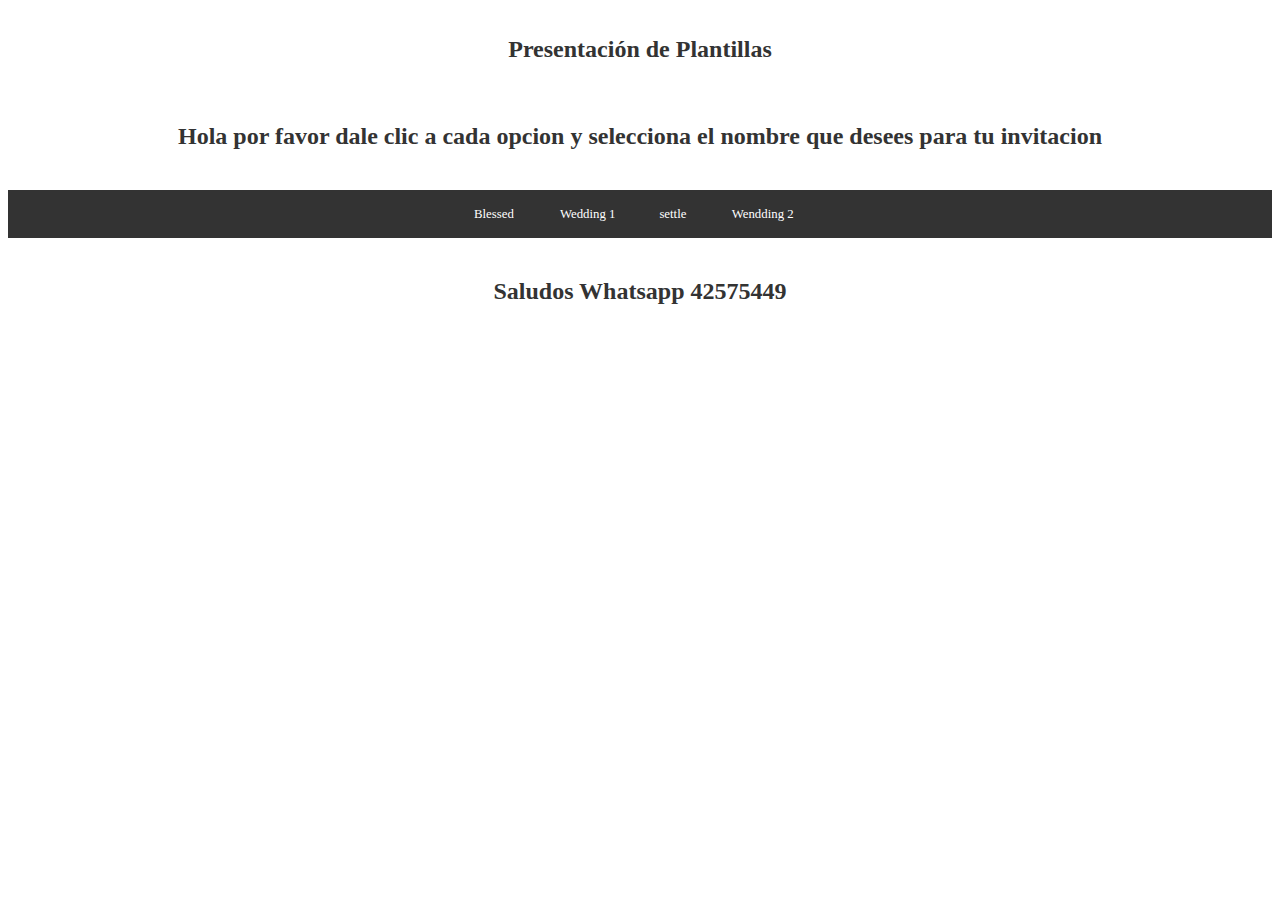
<file: index.html>
<!DOCTYPE html>
<html>
<head>
  <title>Presentación de Plantillas</title>
  <link rel="stylesheet" type="text/css" href="style.css">
</head>
<body>
  <h1 class="title">Presentación de Plantillas</h1>
  <h2 class="title">Hola por favor dale clic a cada opcion y selecciona el nombre que desees para tu invitacion</h2>
  
  <div class="menu">
    <ul>
      <li><a href="blessed/index.html">Blessed</a></li>
      <li><a href="free-wedding-website-template/index.html">Wedding 1</a></li>
      <li><a href="settle-html/index.html">settle</a></li>
      <li><a href="wedding/index.html">Wendding 2</a></li>
    </ul>
  </div>

  <h2 class="title">Saludos Whatsapp 42575449</h2>
</body>
</html>
</file>
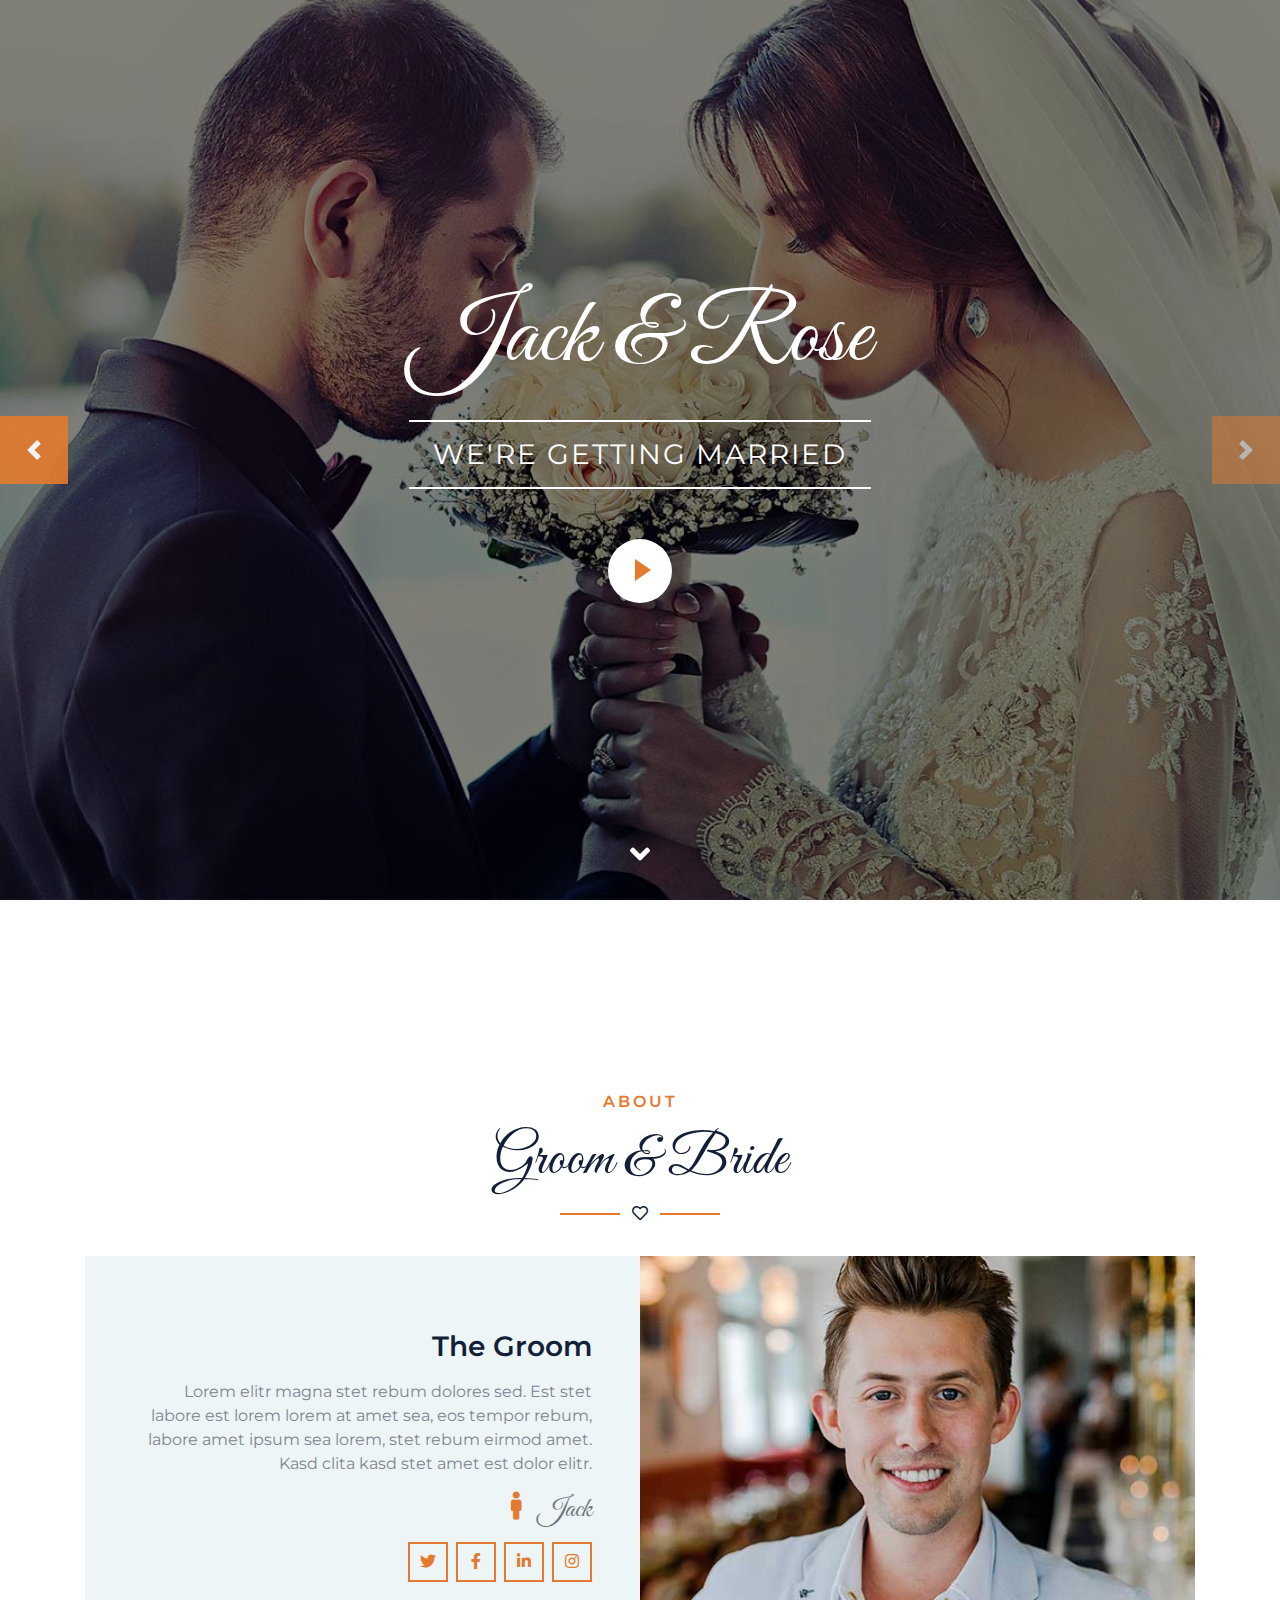
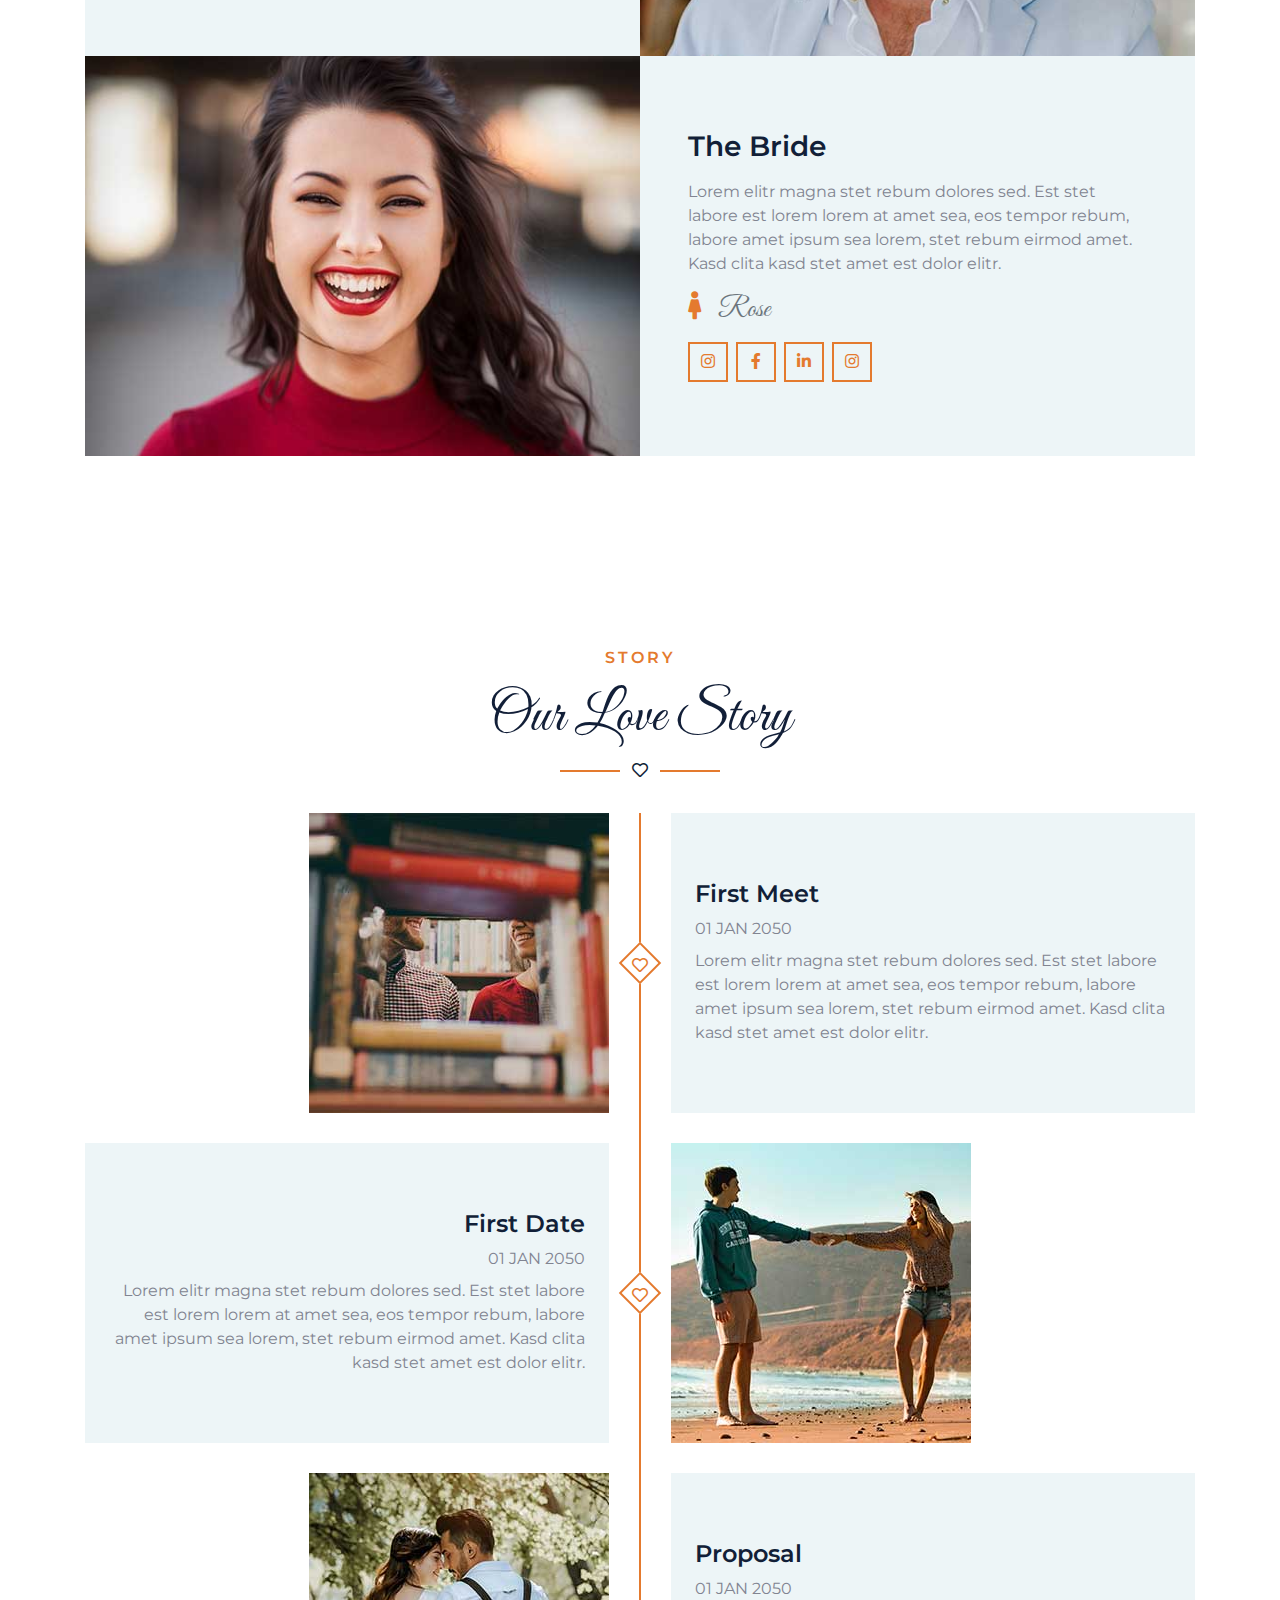
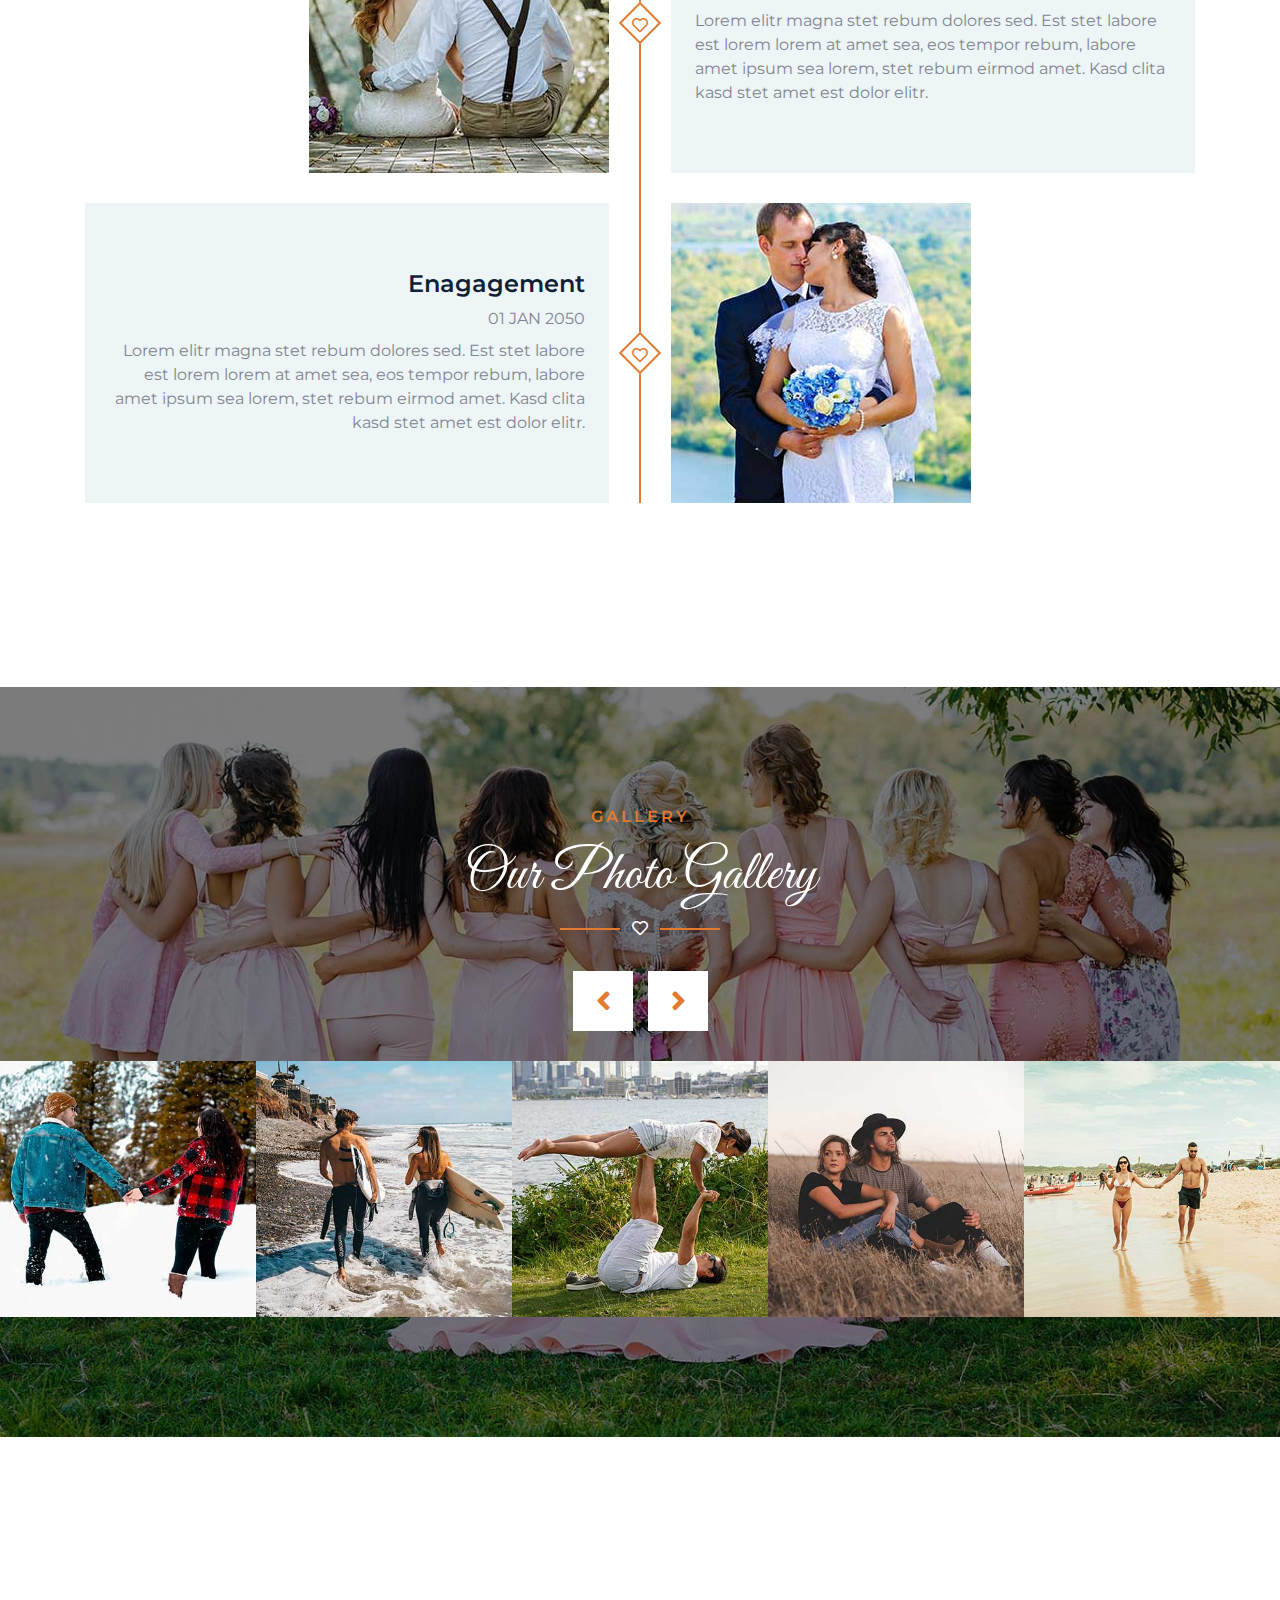
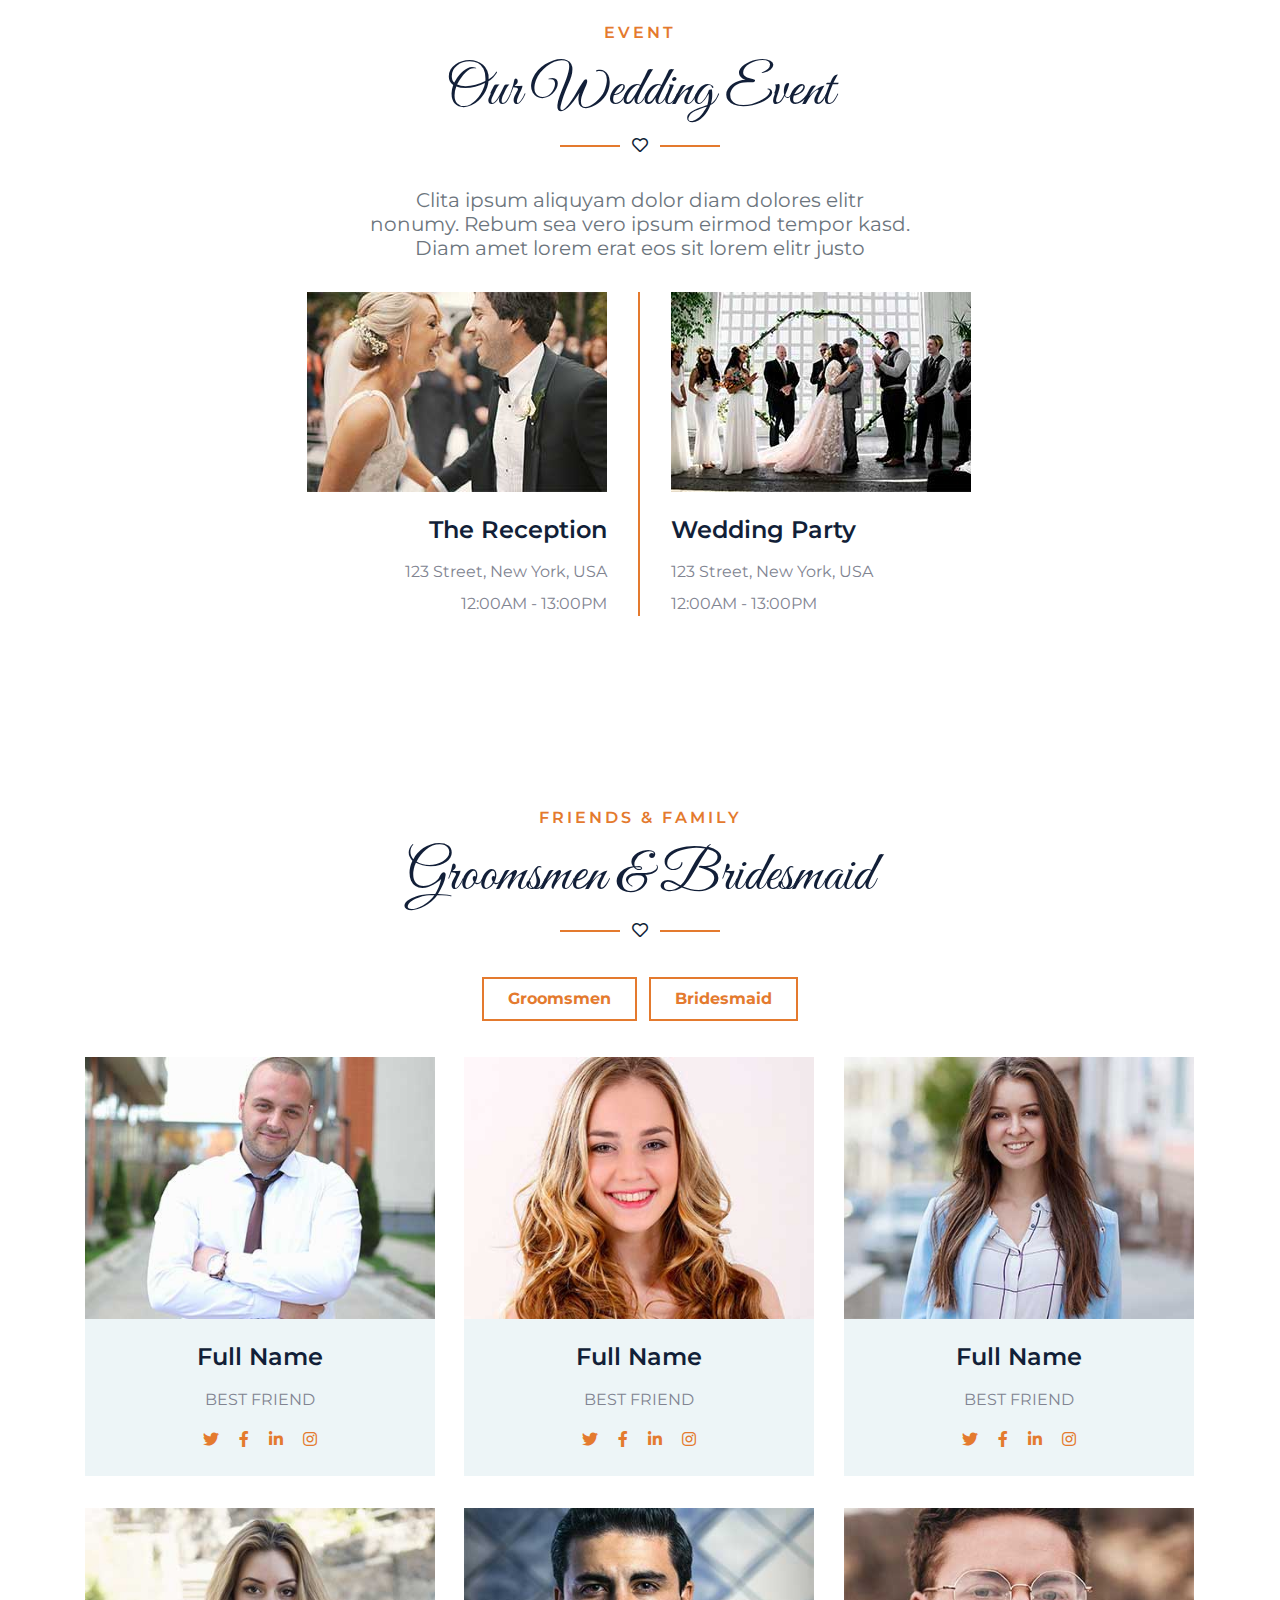
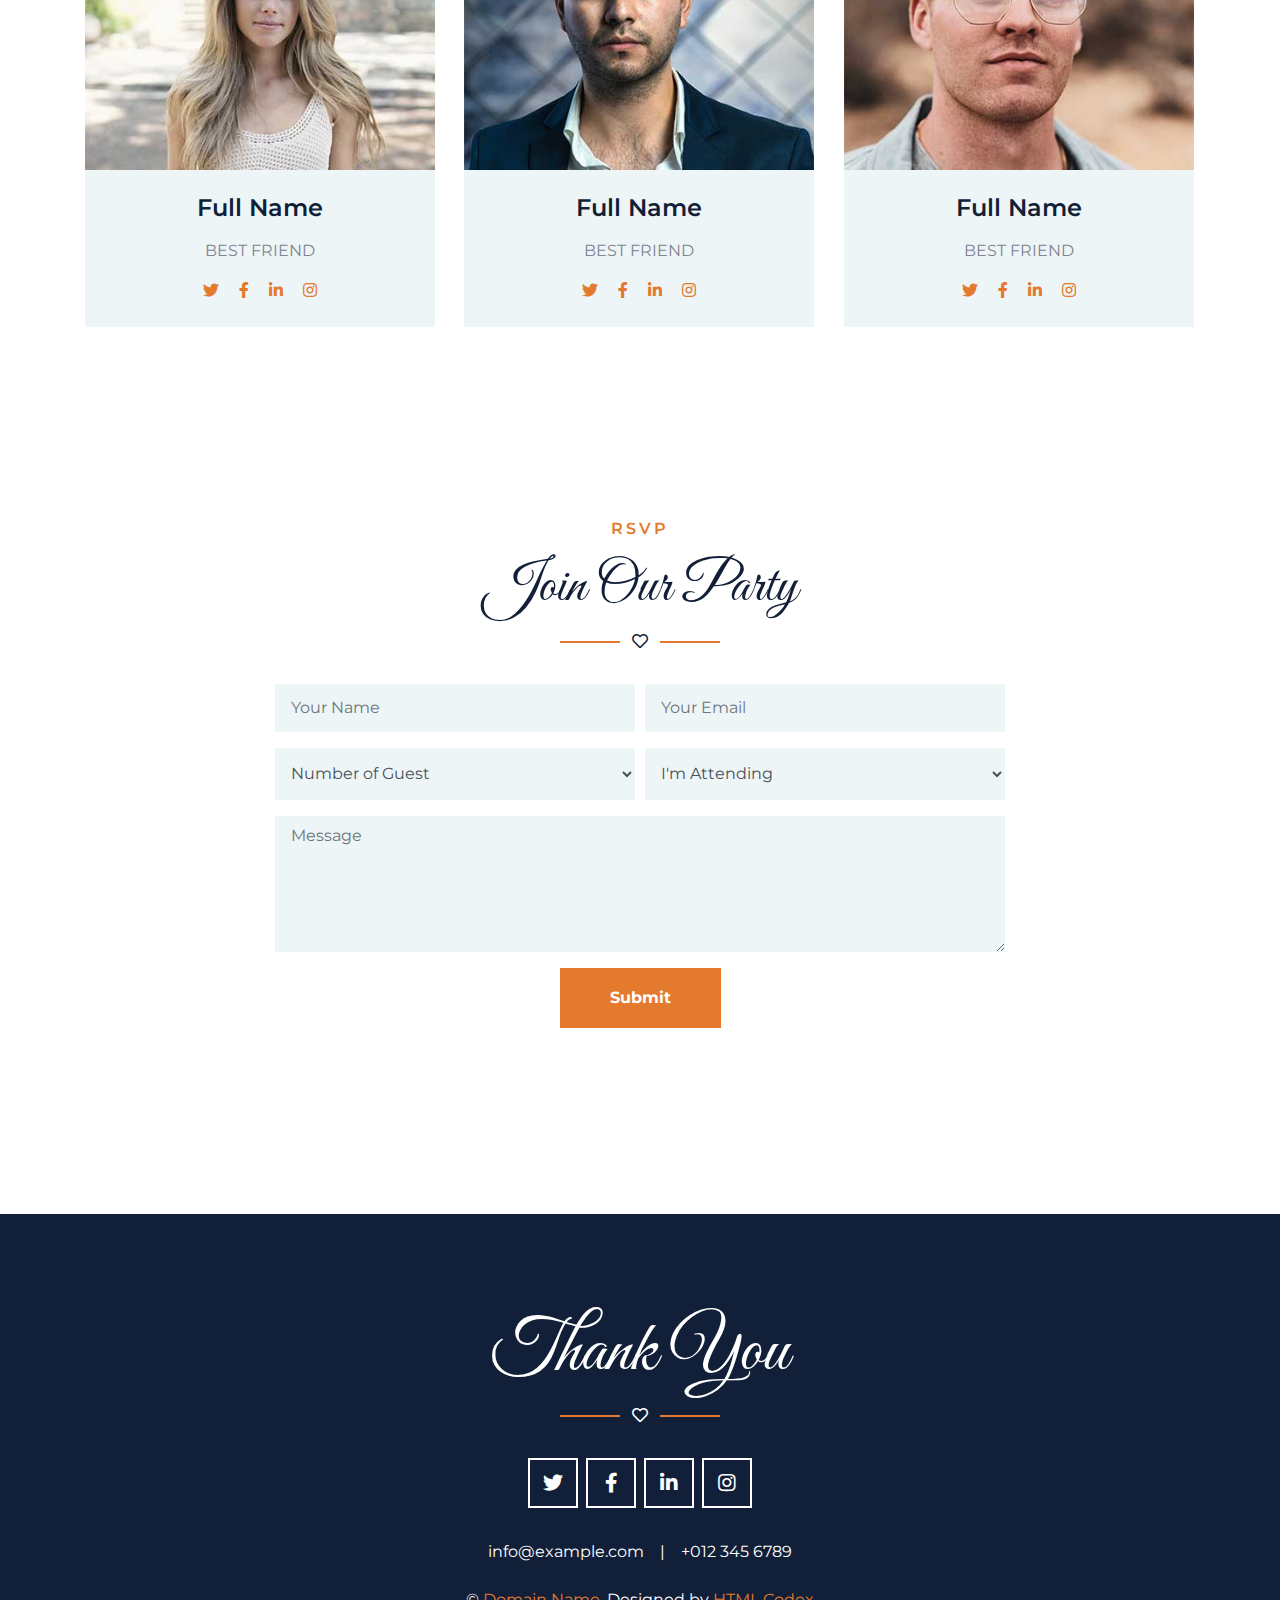
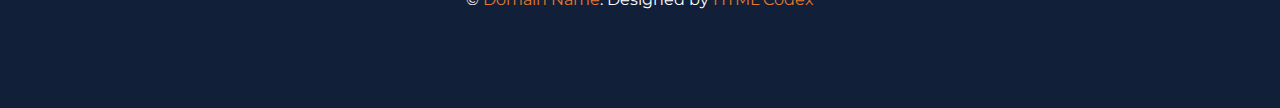
<file: free-wedding-website-template/index.html>
<!DOCTYPE html>
<html lang="en">

<head>
    <meta charset="utf-8">
    <title>Jack & Rose - Free Wedding Website Template</title>
    <meta content="width=device-width, initial-scale=1.0" name="viewport">
    <meta content="Free HTML Templates" name="keywords">
    <meta content="Free HTML Templates" name="description">

    <!-- Favicon -->
    <link href="img/favicon.ico" rel="icon">

    <!-- Google Web Fonts -->
    <link rel="preconnect" href="https://fonts.gstatic.com">
    <link href="https://fonts.googleapis.com/css2?family=Great+Vibes&family=Montserrat:wght@400;600&display=swap" rel="stylesheet"> 

    <!-- Font Awesome -->
    <link href="https://cdnjs.cloudflare.com/ajax/libs/font-awesome/5.10.0/css/all.min.css" rel="stylesheet">

    <!-- Libraries Stylesheet -->
    <link href="lib/owlcarousel/assets/owl.carousel.min.css" rel="stylesheet">
    <link href="lib/lightbox/css/lightbox.min.css" rel="stylesheet">

    <!-- Customized Bootstrap Stylesheet -->
    <link href="css/style.css" rel="stylesheet">
</head>

<body data-spy="scroll" data-target=".navbar" data-offset="51">
    <!-- Navbar Start -->
    <nav class="navbar fixed-top shadow-sm navbar-expand-lg bg-dark navbar-dark py-3 py-lg-0 px-lg-5">
        <a href="index.html" class="navbar-brand d-block d-lg-none">
            <h1 class="font-secondary text-white mb-n2">Jack <span class="text-primary">&</span> Rose</h1>
        </a>
        <button type="button" class="navbar-toggler" data-toggle="collapse" data-target="#navbarCollapse">
            <span class="navbar-toggler-icon"></span>
        </button>
        <div class="collapse navbar-collapse justify-content-between" id="navbarCollapse">
            <div class="navbar-nav ml-auto py-0">
                <a href="#home" class="nav-item nav-link active">Home</a>
                <a href="#about" class="nav-item nav-link">About</a>
                <a href="#story" class="nav-item nav-link">Story</a>
                <a href="#gallery" class="nav-item nav-link">Gallery</a>
            </div>
            <a href="index.html" class="navbar-brand mx-5 d-none d-lg-block">
                <h1 class="font-secondary text-white mb-n2">Jack <span class="text-primary">&</span> Rose</h1>
            </a>
            <div class="navbar-nav mr-auto py-0">
                <a href="#family" class="nav-item nav-link">Family</a>
                <a href="#event" class="nav-item nav-link">Event</a>
                <a href="#rsvp" class="nav-item nav-link">RSVP</a>
                <a href="#contact" class="nav-item nav-link">Contact</a>
            </div>
        </div>
    </nav>
    <!-- Navbar End -->


    <!-- Carousel Start -->
    <div class="container-fluid p-0 mb-5 pb-5" id="home">
        <div id="header-carousel" class="carousel slide carousel-fade" data-ride="carousel">
            <div class="carousel-inner">
                <div class="carousel-item position-relative active" style="height: 100vh; min-height: 400px;">
                    <img class="position-absolute w-100 h-100" src="img/carousel-1.jpg" style="object-fit: cover;">
                    <div class="carousel-caption d-flex flex-column align-items-center justify-content-center">
                        <div class="p-3" style="max-width: 900px;">
                            <h1 class="display-1 font-secondary text-white mt-n3 mb-md-4">Jack & Rose</h1>
                            <div class="d-inline-block border-top border-bottom border-light py-3 px-4">
                                <h3 class="text-uppercase font-weight-normal text-white m-0" style="letter-spacing: 2px;">We're getting married</h3>
                            </div>
                            <button type="button" class="btn-play mx-auto" data-toggle="modal"
                                data-src="https://www.youtube.com/embed/DWRcNpR6Kdc" data-target="#videoModal">
                                <span></span>
                            </button>
                        </div>
                    </div>
                </div>
                <div class="carousel-item position-relative" style="height: 100vh; min-height: 400px;">
                    <img class="position-absolute w-100 h-100" src="img/carousel-2.jpg" style="object-fit: cover;">
                    <div class="carousel-caption d-flex flex-column align-items-center justify-content-center">
                        <div class="p-3" style="max-width: 900px;">
                            <h1 class="display-1 font-secondary text-white mt-n3 mb-md-4">Jack & Rose</h1>
                            <div class="d-inline-block border-top border-bottom border-light py-3 px-4">
                                <h3 class="text-uppercase font-weight-normal text-white m-0" style="letter-spacing: 2px;">We're getting married</h3>
                            </div>
                            <button type="button" class="btn-play mx-auto" data-toggle="modal"
                                data-src="https://www.youtube.com/embed/DWRcNpR6Kdc" data-target="#videoModal">
                                <span></span>
                            </button>
                        </div>
                    </div>
                </div>
            </div>
            <a class="carousel-control-prev justify-content-start" href="#header-carousel" data-slide="prev">
                <div class="btn btn-primary px-0" style="width: 68px; height: 68px;">
                    <span class="carousel-control-prev-icon mt-3"></span>
                </div>
            </a>
            <a class="carousel-control-next justify-content-end" href="#header-carousel" data-slide="next">
                <div class="btn btn-primary px-0" style="width: 68px; height: 68px;">
                    <span class="carousel-control-next-icon mt-3"></span>
                </div>
            </a>
        </div>
    </div>
    <!-- Carousel End -->


    <!-- Video Modal Start -->
    <div class="modal fade" id="videoModal" tabindex="-1" role="dialog" aria-labelledby="exampleModalLabel" aria-hidden="true">
        <div class="modal-dialog" role="document">
            <div class="modal-content">
                <div class="modal-body">
                    <button type="button" class="close" data-dismiss="modal" aria-label="Close">
                        <span aria-hidden="true">&times;</span>
                    </button>        
                    <!-- 16:9 aspect ratio -->
                    <div class="embed-responsive embed-responsive-16by9">
                        <iframe class="embed-responsive-item" src="" id="video"  allowscriptaccess="always" allow="autoplay"></iframe>
                    </div>
                </div>
            </div>
        </div>
    </div>
    <!-- Video Modal End -->


    <!-- About Start -->
    <div class="container-fluid py-5" id="about">
        <div class="container py-5">
            <div class="section-title position-relative text-center">
                <h6 class="text-uppercase text-primary mb-3" style="letter-spacing: 3px;">About</h6>
                <h1 class="font-secondary display-4">Groom & Bride</h1>
                <i class="far fa-heart text-dark"></i>
            </div>
            <div class="row m-0 mb-4 mb-md-0 pb-2 pb-md-0">
                <div class="col-md-6 p-0 text-center text-md-right">
                    <div class="h-100 d-flex flex-column justify-content-center bg-secondary p-5">
                        <h3 class="mb-3">The Groom</h3>
                        <p>Lorem elitr magna stet rebum dolores sed. Est stet labore est lorem lorem at amet sea, eos tempor rebum, labore amet ipsum sea lorem, stet rebum eirmod amet. Kasd clita kasd stet amet est dolor elitr.</p>
                        <h3 class="font-secondary font-weight-normal text-muted mb-3"><i class="fa fa-male text-primary pr-3"></i>Jack</h3>
                        <div class="position-relative">
                            <a class="btn btn-outline-primary btn-square mr-1" href="#"><i class="fab fa-twitter"></i></a>
                            <a class="btn btn-outline-primary btn-square mr-1" href="#"><i class="fab fa-facebook-f"></i></a>
                            <a class="btn btn-outline-primary btn-square mr-1" href="#"><i class="fab fa-linkedin-in"></i></a>
                            <a class="btn btn-outline-primary btn-square" href="#"><i class="fab fa-instagram"></i></a>
                        </div>
                    </div>
                </div>
                <div class="col-md-6 p-0" style="min-height: 400px;">
                    <img class="position-absolute w-100 h-100" src="img/about-1.jpg" style="object-fit: cover;">
                </div>
            </div>
            <div class="row m-0">
                <div class="col-md-6 p-0" style="min-height: 400px;">
                    <img class="position-absolute w-100 h-100" src="img/about-2.jpg" style="object-fit: cover;">
                </div>
                <div class="col-md-6 p-0 text-center text-md-left">
                    <div class="h-100 d-flex flex-column justify-content-center bg-secondary p-5">
                        <h3 class="mb-3">The Bride</h3>
                        <p>Lorem elitr magna stet rebum dolores sed. Est stet labore est lorem lorem at amet sea, eos tempor rebum, labore amet ipsum sea lorem, stet rebum eirmod amet. Kasd clita kasd stet amet est dolor elitr.</p>
                        <h3 class="font-secondary font-weight-normal text-muted mb-3"><i class="fa fa-female text-primary pr-3"></i>Rose</h3>
                        <div class="position-relative">
                            <a class="btn btn-outline-primary btn-square mr-1" href="#"><i class="fab fa-instagram"></i></a>
                            <a class="btn btn-outline-primary btn-square mr-1" href="#"><i class="fab fa-facebook-f"></i></a>
                            <a class="btn btn-outline-primary btn-square mr-1" href="#"><i class="fab fa-linkedin-in"></i></a>
                            <a class="btn btn-outline-primary btn-square" href="#"><i class="fab fa-instagram"></i></a>
                        </div>
                    </div>
                </div>
            </div>
        </div>
    </div>
    <!-- About End -->


    <!-- Story Start -->
    <div class="container-fluid py-5" id="story">
        <div class="container pt-5 pb-3">
            <div class="section-title position-relative text-center">
                <h6 class="text-uppercase text-primary mb-3" style="letter-spacing: 3px;">Story</h6>
                <h1 class="font-secondary display-4">Our Love Story</h1>
                <i class="far fa-heart text-dark"></i>
            </div>
            <div class="container timeline position-relative p-0">
                <div class="row">
                    <div class="col-md-6 text-center text-md-right">
                        <img class="img-fluid mr-md-3" src="img/story-1.jpg" alt="">
                    </div>
                    <div class="col-md-6 text-center text-md-left">
                        <div class="h-100 d-flex flex-column justify-content-center bg-secondary p-4 ml-md-3">
                            <h4 class="mb-2">First Meet</h4>
                            <p class="text-uppercase mb-2">01 Jan 2050</p>
                            <p class="m-0">Lorem elitr magna stet rebum dolores sed. Est stet labore est lorem lorem at amet sea, eos tempor rebum, labore amet ipsum sea lorem, stet rebum eirmod amet. Kasd clita kasd stet amet est dolor elitr.</p>
                        </div>
                    </div>
                </div>
                <div class="row">
                    <div class="col-md-6 text-center text-md-right">
                        <div class="h-100 d-flex flex-column justify-content-center bg-secondary p-4 mr-md-3">
                            <h4 class="mb-2">First Date</h4>
                            <p class="text-uppercase mb-2">01 Jan 2050</p>
                            <p class="m-0">Lorem elitr magna stet rebum dolores sed. Est stet labore est lorem lorem at amet sea, eos tempor rebum, labore amet ipsum sea lorem, stet rebum eirmod amet. Kasd clita kasd stet amet est dolor elitr.</p>
                        </div>
                    </div>
                    <div class="col-md-6 text-center text-md-left">
                        <img class="img-fluid ml-md-3" src="img/story-2.jpg" alt="">
                    </div>
                </div>
                <div class="row">
                    <div class="col-md-6 text-center text-md-right">
                        <img class="img-fluid mr-md-3" src="img/story-3.jpg" alt="">
                    </div>
                    <div class="col-md-6 text-center text-md-left">
                        <div class="h-100 d-flex flex-column justify-content-center bg-secondary p-4 ml-md-3">
                            <h4 class="mb-2">Proposal</h4>
                            <p class="text-uppercase mb-2">01 Jan 2050</p>
                            <p class="m-0">Lorem elitr magna stet rebum dolores sed. Est stet labore est lorem lorem at amet sea, eos tempor rebum, labore amet ipsum sea lorem, stet rebum eirmod amet. Kasd clita kasd stet amet est dolor elitr.</p>
                        </div>
                    </div>
                </div>
                <div class="row">
                    <div class="col-md-6 text-center text-md-right">
                        <div class="h-100 d-flex flex-column justify-content-center bg-secondary p-4 mr-md-3">
                            <h4 class="mb-2">Enagagement</h4>
                            <p class="text-uppercase mb-2">01 Jan 2050</p>
                            <p class="m-0">Lorem elitr magna stet rebum dolores sed. Est stet labore est lorem lorem at amet sea, eos tempor rebum, labore amet ipsum sea lorem, stet rebum eirmod amet. Kasd clita kasd stet amet est dolor elitr.</p>
                        </div>
                    </div>
                    <div class="col-md-6 text-center text-md-left">
                        <img class="img-fluid ml-md-3" src="img/story-4.jpg" alt="">
                    </div>
                </div>
            </div>
        </div>
    </div>
    <!-- Story End -->


    <!-- Gallery Start -->
    <div class="container-fluid bg-gallery" id="gallery" style="padding: 120px 0; margin: 90px 0;">
        <div class="section-title position-relative text-center" style="margin-bottom: 120px;">
            <h6 class="text-uppercase text-primary mb-3" style="letter-spacing: 3px;">Gallery</h6>
            <h1 class="font-secondary display-4 text-white">Our Photo Gallery</h1>
            <i class="far fa-heart text-white"></i>
        </div>
        <div class="owl-carousel gallery-carousel">
            <div class="gallery-item">
                <img class="img-fluid w-100" src="img/gallery-1.jpg" alt="">
                <a href="img/gallery-1.jpg" data-lightbox="gallery">
                    <i class="fa fa-2x fa-plus text-white"></i>
                </a>
            </div>
            <div class="gallery-item">
                <img class="img-fluid w-100" src="img/gallery-2.jpg" alt="">
                <a href="img/gallery-2.jpg" data-lightbox="gallery">
                    <i class="fa fa-2x fa-plus text-white"></i>
                </a>
            </div>
            <div class="gallery-item">
                <img class="img-fluid w-100" src="img/gallery-3.jpg" alt="">
                <a href="img/gallery-3.jpg" data-lightbox="gallery">
                    <i class="fa fa-2x fa-plus text-white"></i>
                </a>
            </div>
            <div class="gallery-item">
                <img class="img-fluid w-100" src="img/gallery-4.jpg" alt="">
                <a href="img/gallery-4.jpg" data-lightbox="gallery">
                    <i class="fa fa-2x fa-plus text-white"></i>
                </a>
            </div>
            <div class="gallery-item">
                <img class="img-fluid w-100" src="img/gallery-5.jpg" alt="">
                <a href="img/gallery-5.jpg" data-lightbox="gallery">
                    <i class="fa fa-2x fa-plus text-white"></i>
                </a>
            </div>
            <div class="gallery-item">
                <img class="img-fluid w-100" src="img/gallery-6.jpg" alt="">
                <a href="img/gallery-6.jpg" data-lightbox="gallery">
                    <i class="fa fa-2x fa-plus text-white"></i>
                </a>
            </div>
        </div>
    </div>
    <!-- Gallery End -->


    <!-- Event Start -->
    <div class="container-fluid py-5" id="event">
        <div class="container py-5">
            <div class="section-title position-relative text-center">
                <h6 class="text-uppercase text-primary mb-3" style="letter-spacing: 3px;">Event</h6>
                <h1 class="font-secondary display-4">Our Wedding Event</h1>
                <i class="far fa-heart text-dark"></i>
            </div>
            <div class="row justify-content-center">
                <div class="col-md-6 text-center">
                    <h5 class="font-weight-normal text-muted mb-3 pb-3">Clita ipsum aliquyam dolor diam dolores elitr nonumy. Rebum sea vero ipsum eirmod tempor kasd. Diam amet lorem erat eos sit lorem elitr justo</h5>
                </div>
            </div>
            <div class="row">
                <div class="col-md-6 border-right border-primary">
                    <div class="text-center text-md-right mr-md-3 mb-4 mb-md-0">
                        <img class="img-fluid mb-4" src="img/event-1.jpg" alt="">
                        <h4 class="mb-3">The Reception</h4>
                        <p class="mb-2">123 Street, New York, USA</p>
                        <p class="mb-0">12:00AM - 13:00PM</p>
                    </div>
                </div>
                <div class="col-md-6">
                    <div class="text-center text-md-left ml-md-3">
                        <img class="img-fluid mb-4" src="img/event-2.jpg" alt="">
                        <h4 class="mb-3">Wedding Party</h4>
                        <p class="mb-2">123 Street, New York, USA</p>
                        <p class="mb-0">12:00AM - 13:00PM</p>
                    </div>
                </div>
            </div>
        </div>
    </div>
    <!-- Event End -->


    <!-- Friends & Family Start -->
    <div class="container-fluid py-5" id="family">
        <div class="container pt-5 pb-3">
            <div class="section-title position-relative text-center">
                <h6 class="text-uppercase text-primary mb-3" style="letter-spacing: 3px;">Friends & Family</h6>
                <h1 class="font-secondary display-4">Groomsmen & Bridesmaid</h1>
                <i class="far fa-heart text-dark"></i>
            </div>
            <div class="row">
                <div class="col-12 text-center mb-2">
                    <ul class="list-inline mb-4" id="portfolio-flters">
                        <li class="btn btn-outline-primary font-weight-bold m-1 py-2 px-4" data-filter=".first">Groomsmen</li>
                        <li class="btn btn-outline-primary font-weight-bold m-1 py-2 px-4" data-filter=".second">Bridesmaid</li>
                    </ul>
                </div>
            </div>
            <div class="row portfolio-container">
                <div class="col-lg-4 col-md-6 mb-4 portfolio-item first">
                    <div class="position-relative mb-2">
                        <img class="img-fluid w-100" src="img/groomsmen-1.jpg" alt="">
                        <div class="bg-secondary text-center p-4">
                            <h4 class="mb-3">Full Name</h4>
                            <p class="text-uppercase">Best Friend</p>
                            <div class="d-inline-block">
                                <a class="mx-2" href="#"><i class="fab fa-twitter"></i></a>
                                <a class="mx-2" href="#"><i class="fab fa-facebook-f"></i></a>
                                <a class="mx-2" href="#"><i class="fab fa-linkedin-in"></i></a>
                                <a class="mx-2" href="#"><i class="fab fa-instagram"></i></a>
                            </div>
                        </div>
                    </div>
                </div>
                <div class="col-lg-4 col-md-6 mb-4 portfolio-item second">
                    <div class="position-relative mb-2">
                        <img class="img-fluid w-100" src="img/bridesmaid-1.jpg" alt="">
                        <div class="bg-secondary text-center p-4">
                            <h4 class="mb-3">Full Name</h4>
                            <p class="text-uppercase">Best Friend</p>
                            <div class="d-inline-block">
                                <a class="mx-2" href="#"><i class="fab fa-twitter"></i></a>
                                <a class="mx-2" href="#"><i class="fab fa-facebook-f"></i></a>
                                <a class="mx-2" href="#"><i class="fab fa-linkedin-in"></i></a>
                                <a class="mx-2" href="#"><i class="fab fa-instagram"></i></a>
                            </div>
                        </div>
                    </div>
                </div>
                <div class="col-lg-4 col-md-6 mb-4 portfolio-item first">
                    <div class="position-relative mb-2">
                        <img class="img-fluid w-100" src="img/groomsmen-2.jpg" alt="">
                        <div class="bg-secondary text-center p-4">
                            <h4 class="mb-3">Full Name</h4>
                            <p class="text-uppercase">Best Friend</p>
                            <div class="d-inline-block">
                                <a class="mx-2" href="#"><i class="fab fa-twitter"></i></a>
                                <a class="mx-2" href="#"><i class="fab fa-facebook-f"></i></a>
                                <a class="mx-2" href="#"><i class="fab fa-linkedin-in"></i></a>
                                <a class="mx-2" href="#"><i class="fab fa-instagram"></i></a>
                            </div>
                        </div>
                    </div>
                </div>
                <div class="col-lg-4 col-md-6 mb-4 portfolio-item second">
                    <div class="position-relative mb-2">
                        <img class="img-fluid w-100" src="img/bridesmaid-2.jpg" alt="">
                        <div class="bg-secondary text-center p-4">
                            <h4 class="mb-3">Full Name</h4>
                            <p class="text-uppercase">Best Friend</p>
                            <div class="d-inline-block">
                                <a class="mx-2" href="#"><i class="fab fa-twitter"></i></a>
                                <a class="mx-2" href="#"><i class="fab fa-facebook-f"></i></a>
                                <a class="mx-2" href="#"><i class="fab fa-linkedin-in"></i></a>
                                <a class="mx-2" href="#"><i class="fab fa-instagram"></i></a>
                            </div>
                        </div>
                    </div>
                </div>
                <div class="col-lg-4 col-md-6 mb-4 portfolio-item first">
                    <div class="position-relative mb-2">
                        <img class="img-fluid w-100" src="img/groomsmen-3.jpg" alt="">
                        <div class="bg-secondary text-center p-4">
                            <h4 class="mb-3">Full Name</h4>
                            <p class="text-uppercase">Best Friend</p>
                            <div class="d-inline-block">
                                <a class="mx-2" href="#"><i class="fab fa-twitter"></i></a>
                                <a class="mx-2" href="#"><i class="fab fa-facebook-f"></i></a>
                                <a class="mx-2" href="#"><i class="fab fa-linkedin-in"></i></a>
                                <a class="mx-2" href="#"><i class="fab fa-instagram"></i></a>
                            </div>
                        </div>
                    </div>
                </div>
                <div class="col-lg-4 col-md-6 mb-4 portfolio-item second">
                    <div class="position-relative mb-2">
                        <img class="img-fluid w-100" src="img/bridesmaid-3.jpg" alt="">
                        <div class="bg-secondary text-center p-4">
                            <h4 class="mb-3">Full Name</h4>
                            <p class="text-uppercase">Best Friend</p>
                            <div class="d-inline-block">
                                <a class="mx-2" href="#"><i class="fab fa-twitter"></i></a>
                                <a class="mx-2" href="#"><i class="fab fa-facebook-f"></i></a>
                                <a class="mx-2" href="#"><i class="fab fa-linkedin-in"></i></a>
                                <a class="mx-2" href="#"><i class="fab fa-instagram"></i></a>
                            </div>
                        </div>
                    </div>
                </div>
            </div>
        </div>
    </div>
    <!-- Friends & Family End -->


    <!-- RSVP Start -->
    <div class="container-fluid py-5" id="rsvp">
        <div class="container py-5">
            <div class="section-title position-relative text-center">
                <h6 class="text-uppercase text-primary mb-3" style="letter-spacing: 3px;">RSVP</h6>
                <h1 class="font-secondary display-4">Join Our Party</h1>
                <i class="far fa-heart text-dark"></i>
            </div>
            <div class="row justify-content-center">
                <div class="col-lg-8">
                    <div class="text-center">
                        <form>
                            <div class="form-row">
                                <div class="form-group col-sm-6">
                                    <input type="text" class="form-control bg-secondary border-0 py-4 px-3" placeholder="Your Name"/>
                                </div>
                                <div class="form-group col-sm-6">
                                    <input type="email" class="form-control bg-secondary border-0 py-4 px-3" placeholder="Your Email"/>
                                </div>
                            </div>
                            <div class="form-row">
                                <div class="form-group col-sm-6">
                                    <select class="form-control bg-secondary border-0" style="height: 52px;">
                                        <option>Number of Guest</option>
                                        <option>1</option>
                                        <option>2</option>
                                        <option>3</option>
                                        <option>4</option>
                                    </select>
                                </div>
                                <div class="form-group col-sm-6">
                                    <select class="form-control bg-secondary border-0" style="height: 52px;">
                                        <option>I'm Attending</option>
                                        <option>All Events</option>
                                        <option>Wedding Party</option>
                                    </select>
                                </div>
                            </div>
                            <div class="form-group">
                                <textarea class="form-control bg-secondary border-0 py-2 px-3" rows="5" placeholder="Message" required="required"></textarea>
                            </div>
                            <div>
                                <button class="btn btn-primary font-weight-bold py-3 px-5" type="submit">Submit</button>
                            </div>
                        </form>
                    </div>
                </div>
            </div>
        </div>
    </div>
    <!-- RSVP End -->


    <!-- Footer Start -->
    <div class="container-fluid bg-dark text-white py-5" id="contact" style="margin-top: 90px;">
        <div class="container text-center py-5">
            <div class="section-title position-relative text-center">
                <h1 class="font-secondary display-3 text-white">Thank You</h1>
                <i class="far fa-heart text-white"></i>
            </div>
            <div class="d-flex justify-content-center mb-4">
                <a class="btn btn-lg btn-outline-light btn-lg-square mr-2" href="#"><i class="fab fa-twitter"></i></a>
                <a class="btn btn-lg btn-outline-light btn-lg-square mr-2" href="#"><i class="fab fa-facebook-f"></i></a>
                <a class="btn btn-lg btn-outline-light btn-lg-square mr-2" href="#"><i class="fab fa-linkedin-in"></i></a>
                <a class="btn btn-lg btn-outline-light btn-lg-square" href="#"><i class="fab fa-instagram"></i></a>
            </div>
            <div class="d-flex justify-content-center py-2">
                <p class="text-white" href="#">info@example.com</p>
                <span class="px-3">|</span>
                <p class="text-white" href="#">+012 345 6789</p>
            </div>
            <p class="m-0">&copy; <a class="text-primary" href="#">Domain Name</a>. Designed by <a class="text-primary" href="https://htmlcodex.com">HTML Codex</a>
            </p>
        </div>
    </div>
    <!-- Footer End -->


    <!-- Scroll to Bottom -->
    <i class="fa fa-2x fa-angle-down text-white scroll-to-bottom"></i>

    <!-- Back to Top -->
    <a href="#" class="btn btn-lg btn-outline-primary btn-lg-square back-to-top"><i class="fa fa-angle-double-up"></i></a>


    <!-- JavaScript Libraries -->
    <script src="https://code.jquery.com/jquery-3.4.1.min.js"></script>
    <script src="https://stackpath.bootstrapcdn.com/bootstrap/4.4.1/js/bootstrap.bundle.min.js"></script>
    <script src="lib/easing/easing.min.js"></script>
    <script src="lib/waypoints/waypoints.min.js"></script>
    <script src="lib/owlcarousel/owl.carousel.min.js"></script>
    <script src="lib/isotope/isotope.pkgd.min.js"></script>
    <script src="lib/lightbox/js/lightbox.min.js"></script>

    <!-- Template Javascript -->
    <script src="js/main.js"></script>
</body>

</html>
</file>
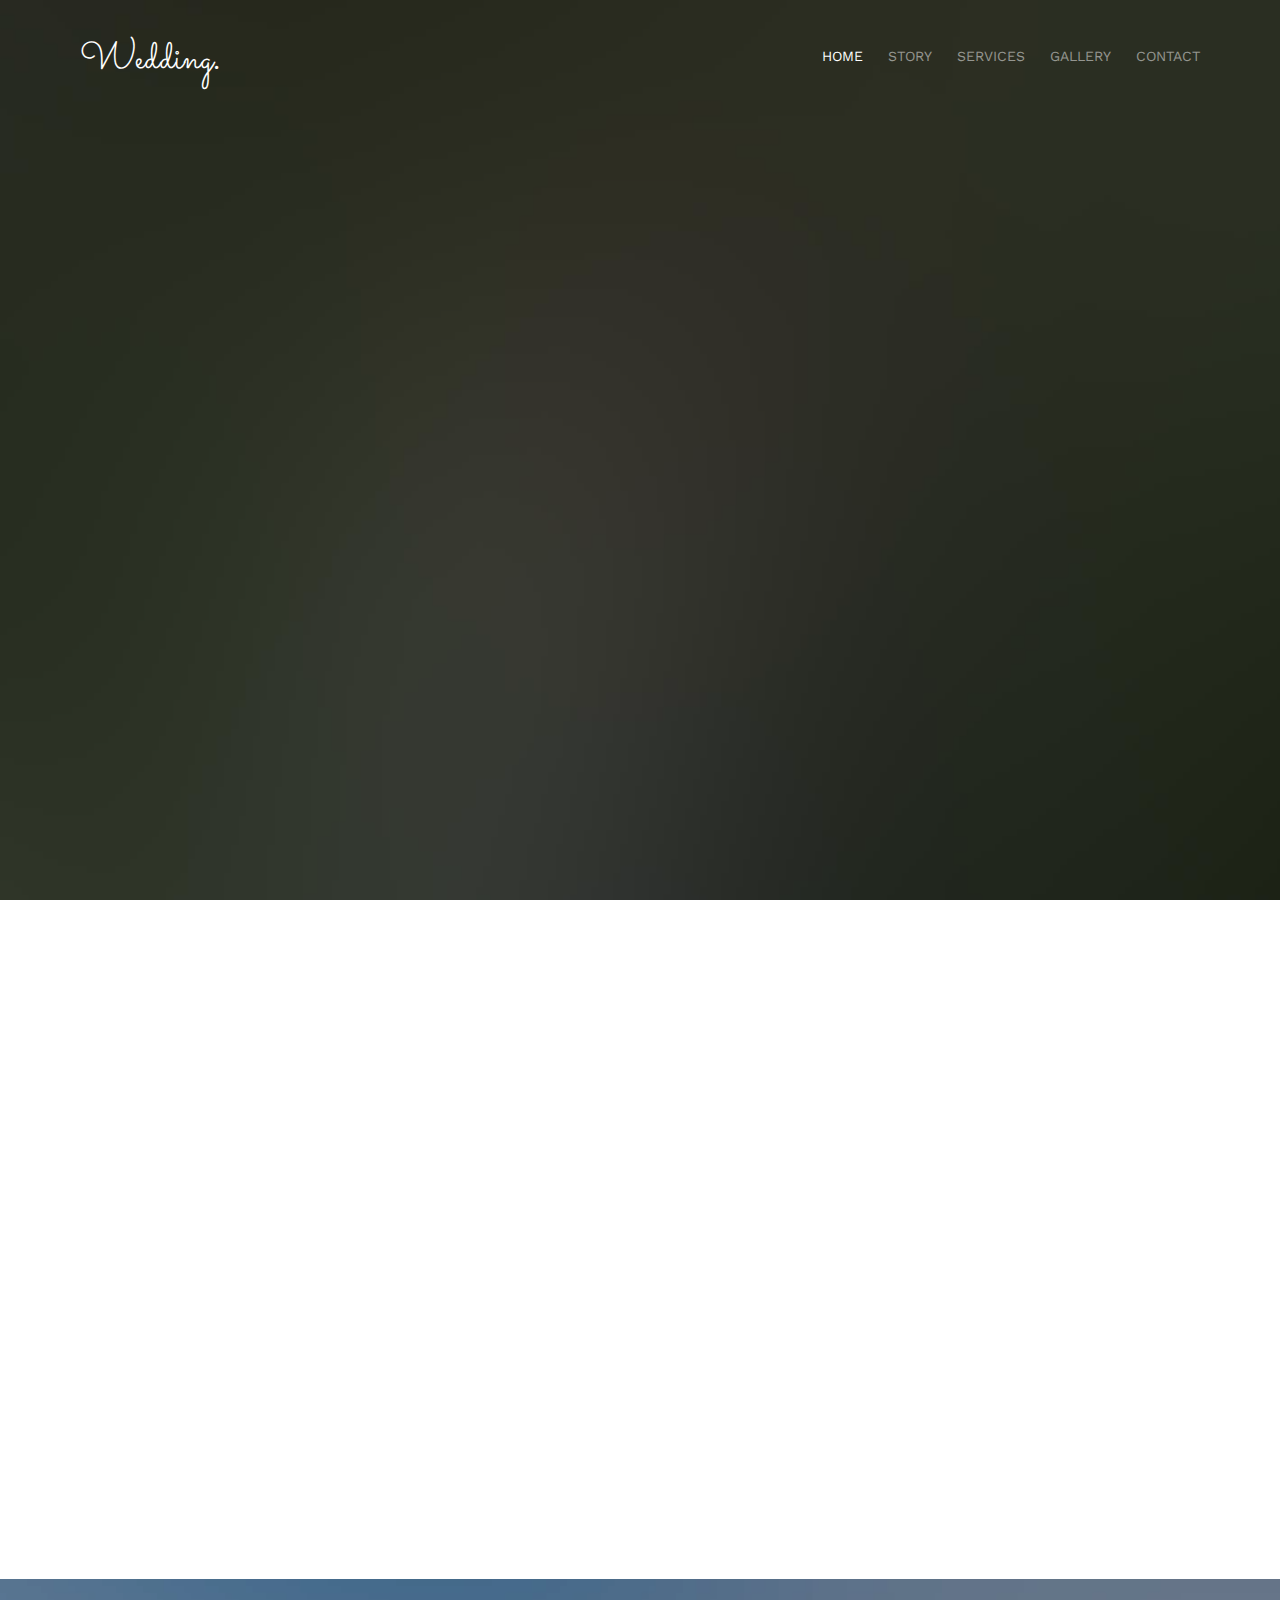
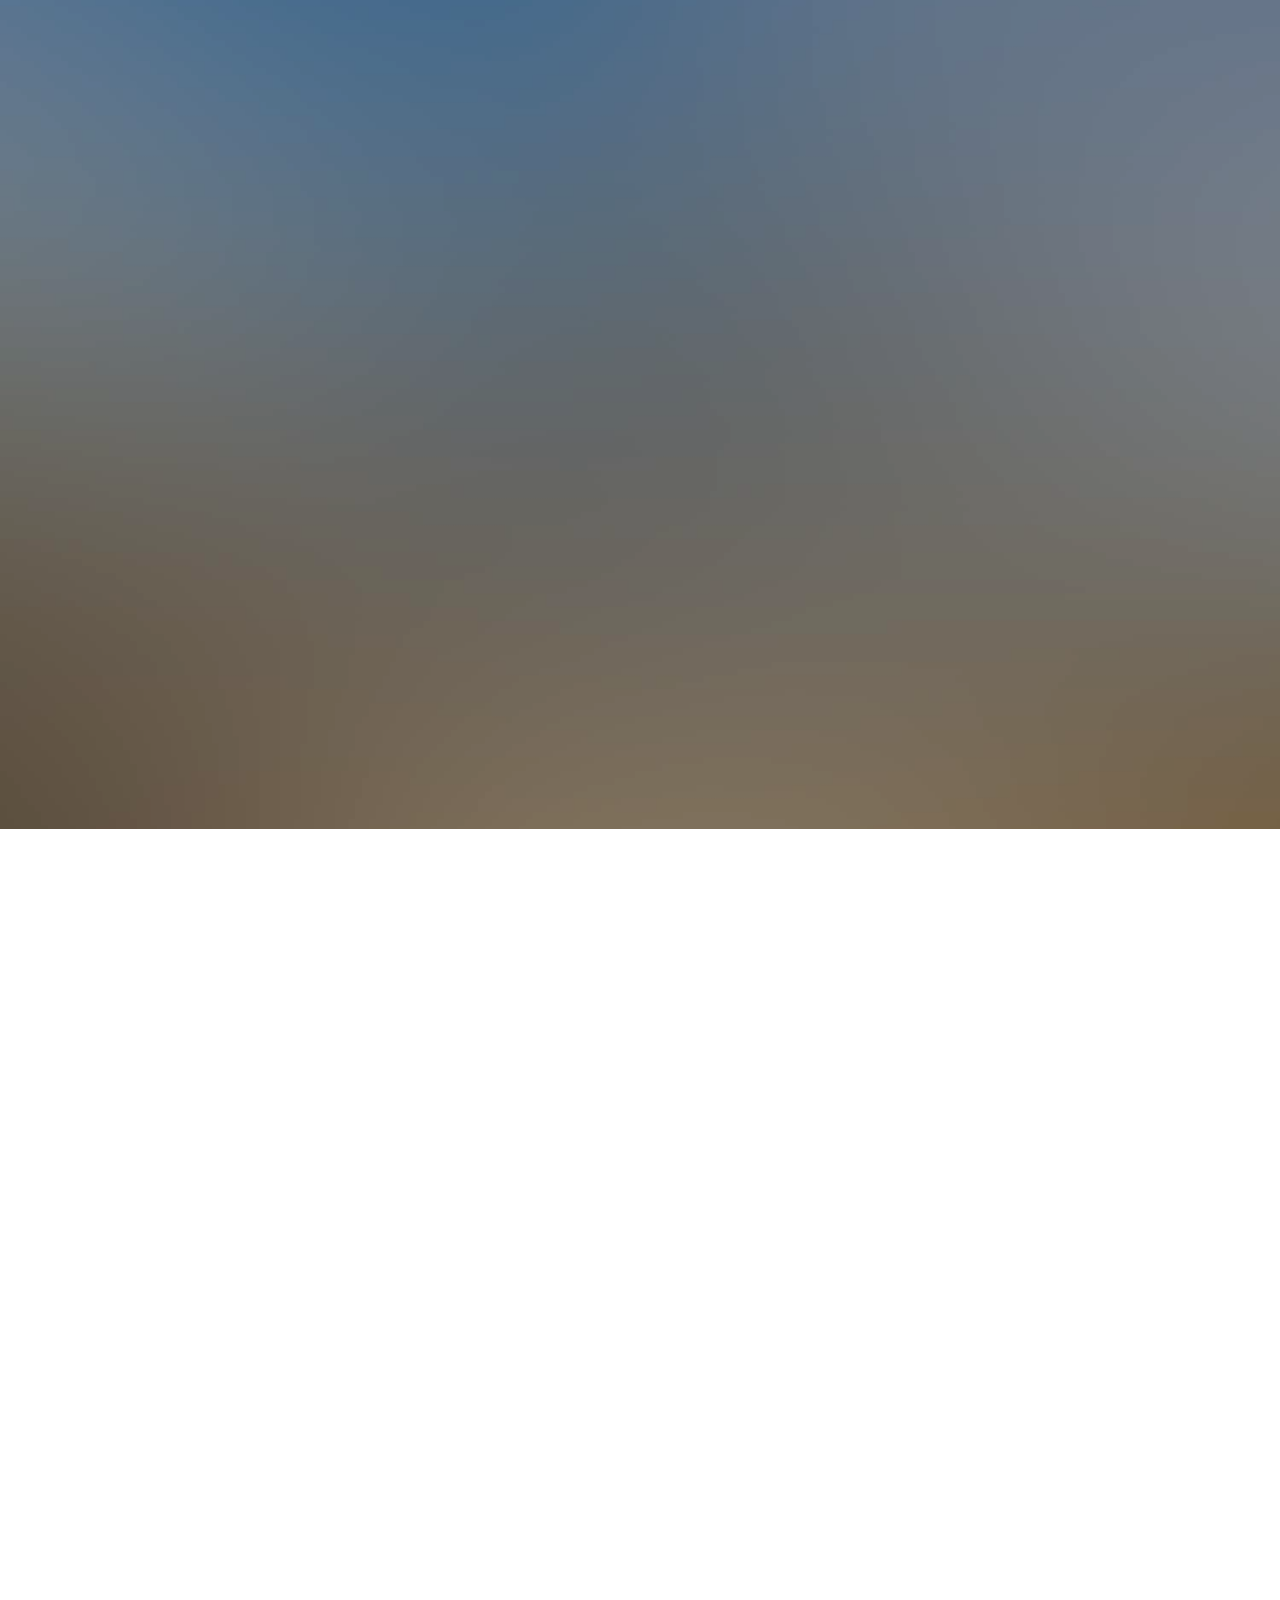
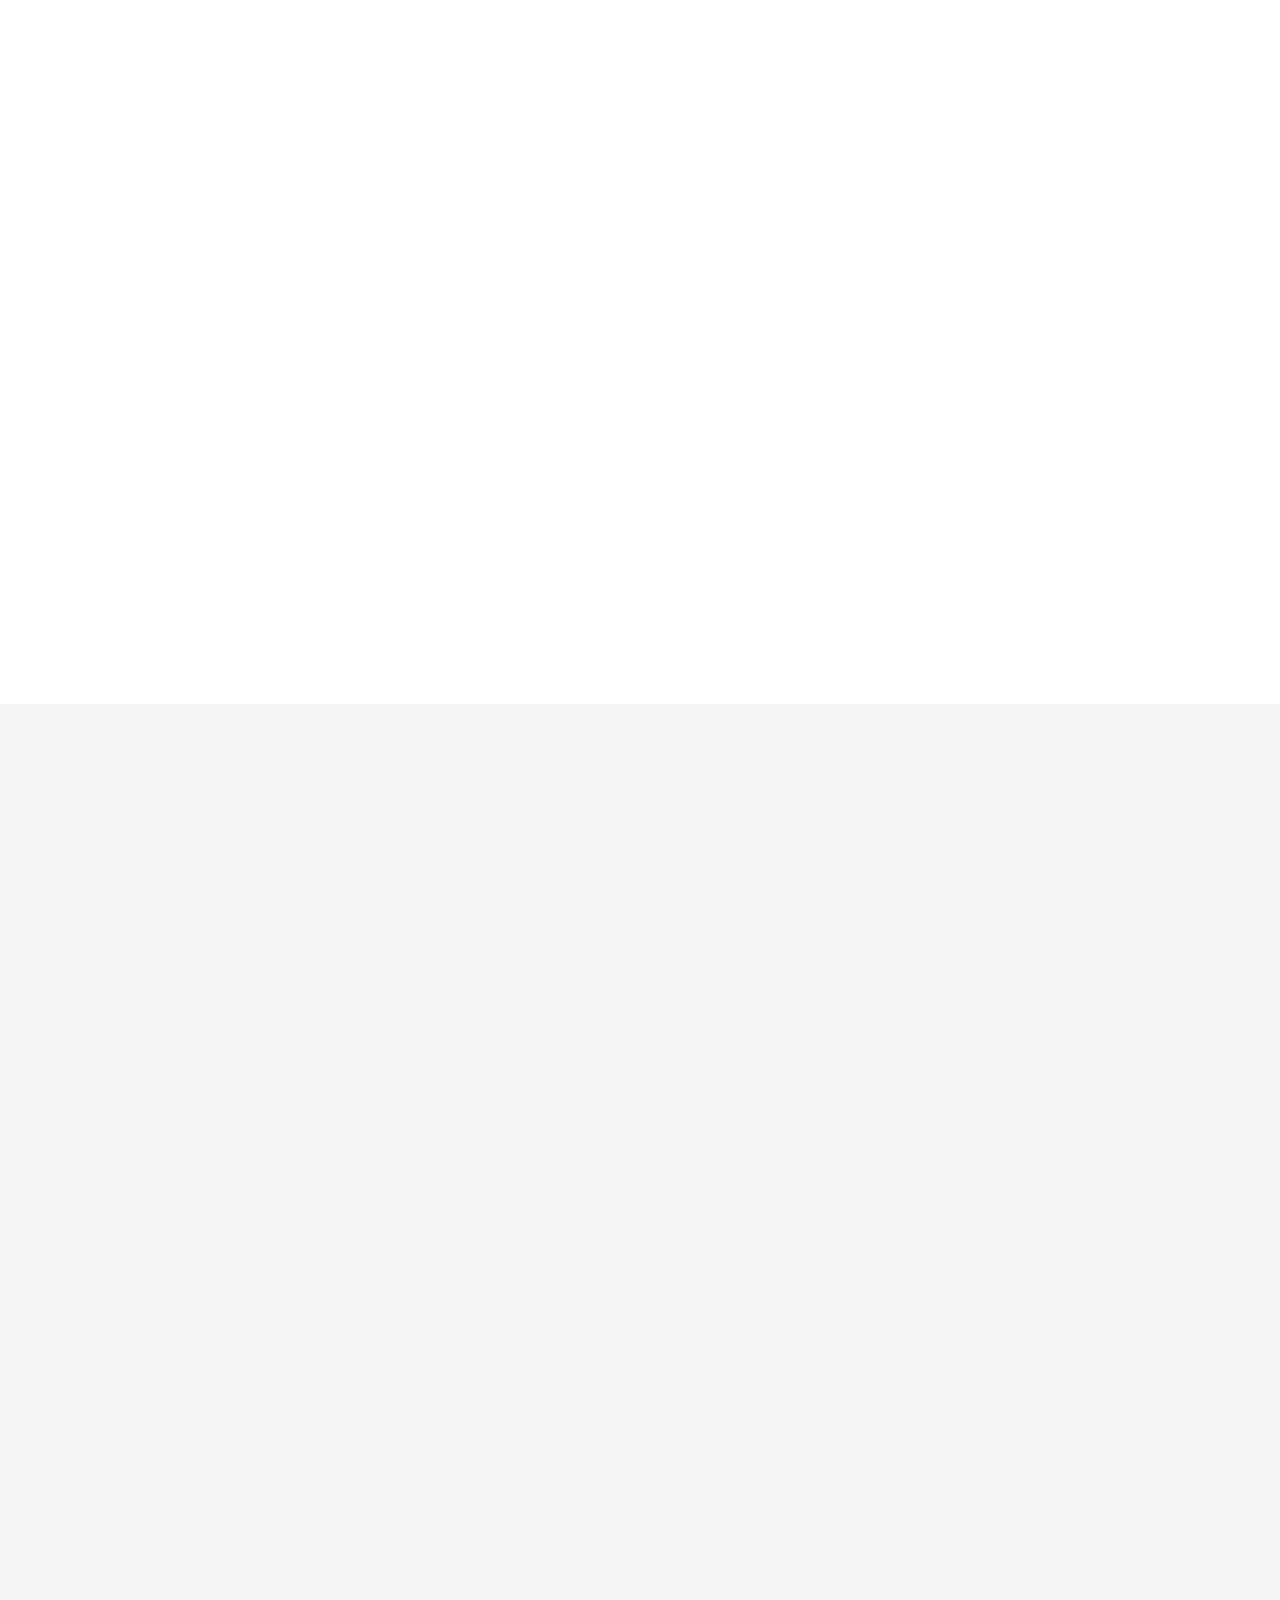
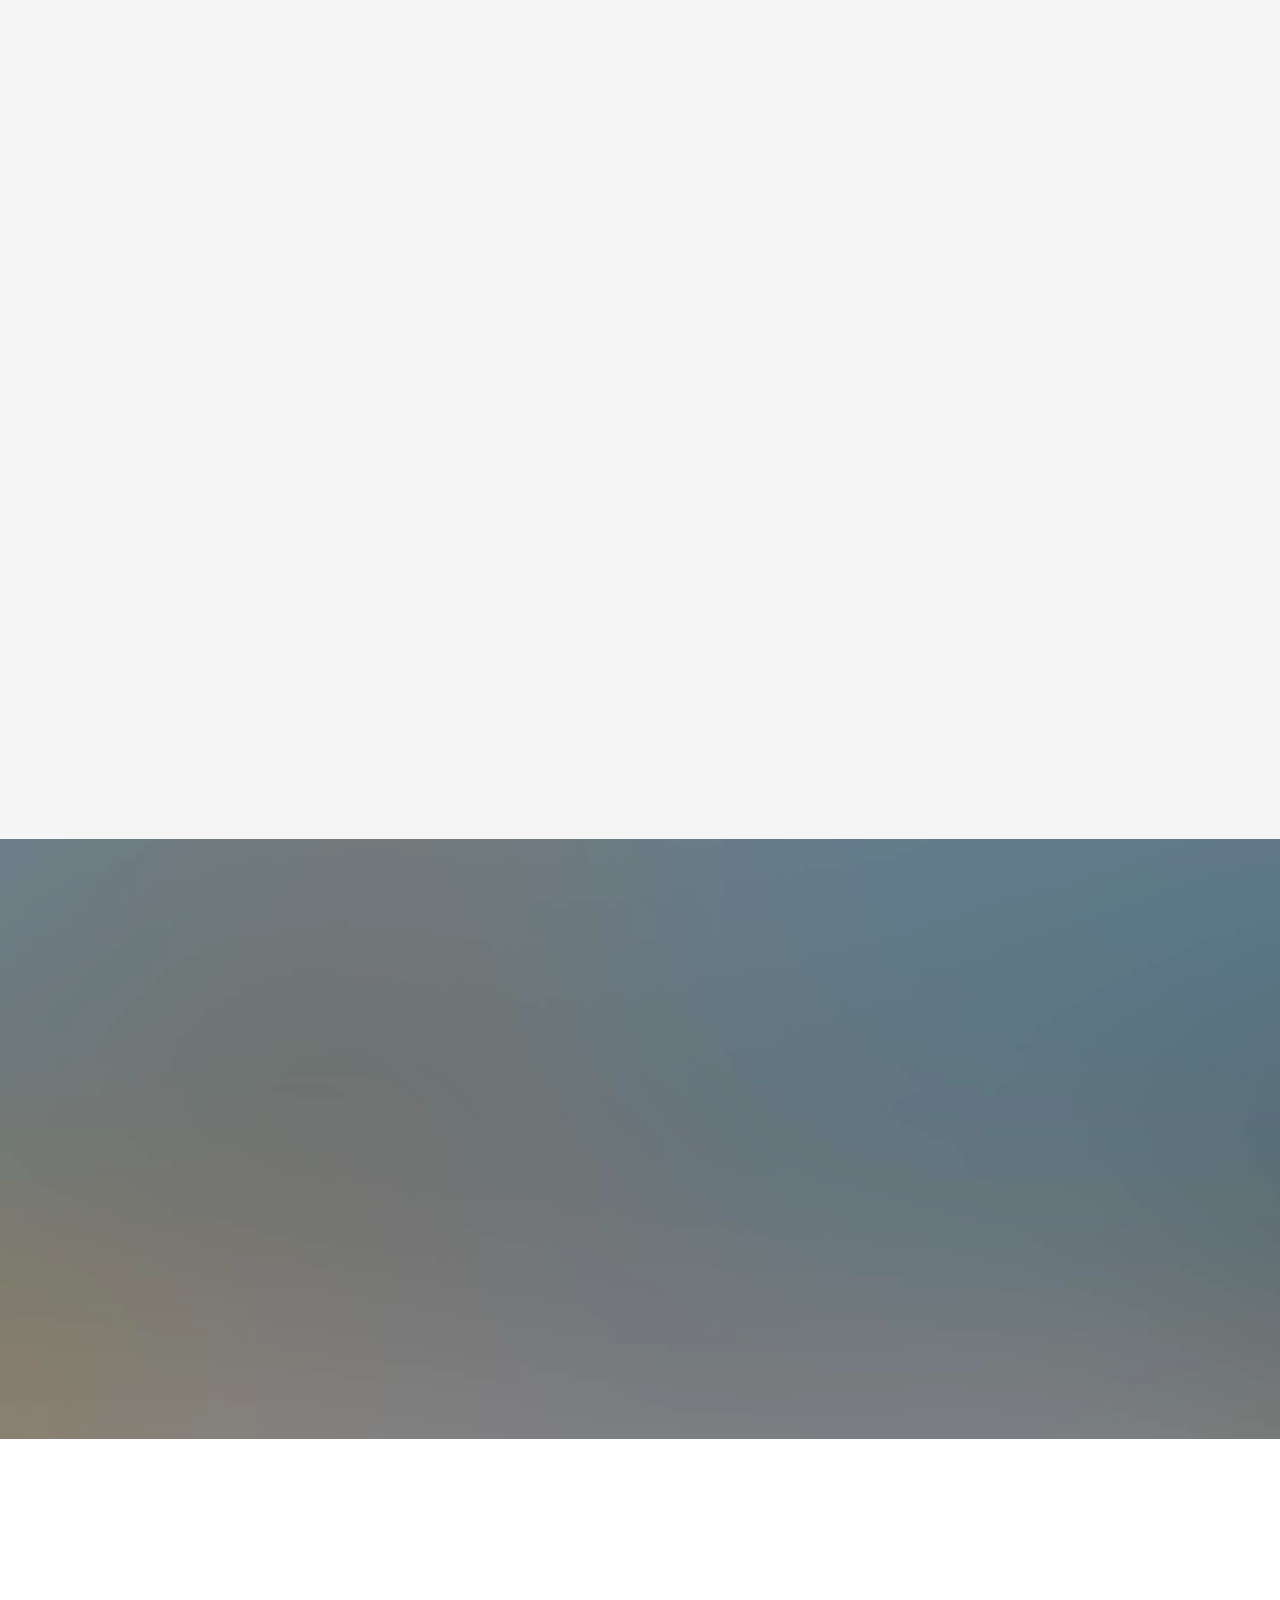
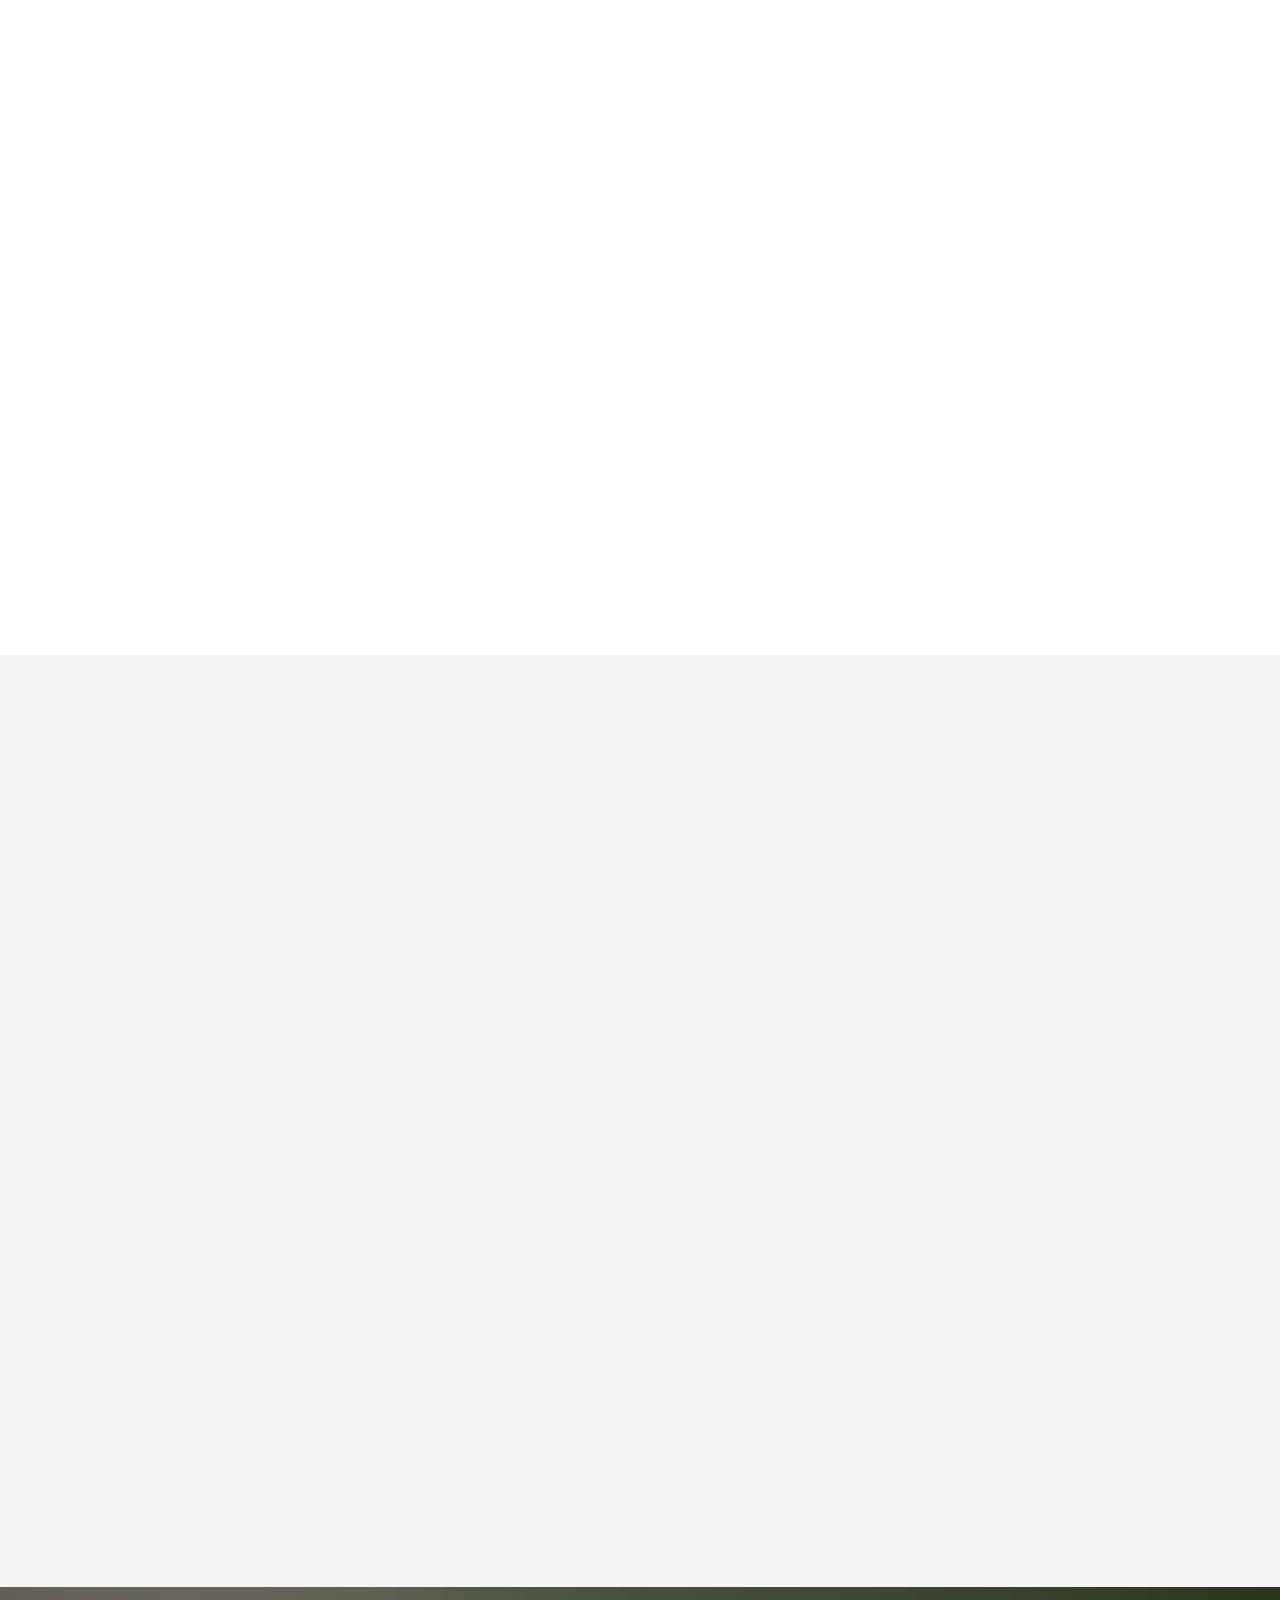
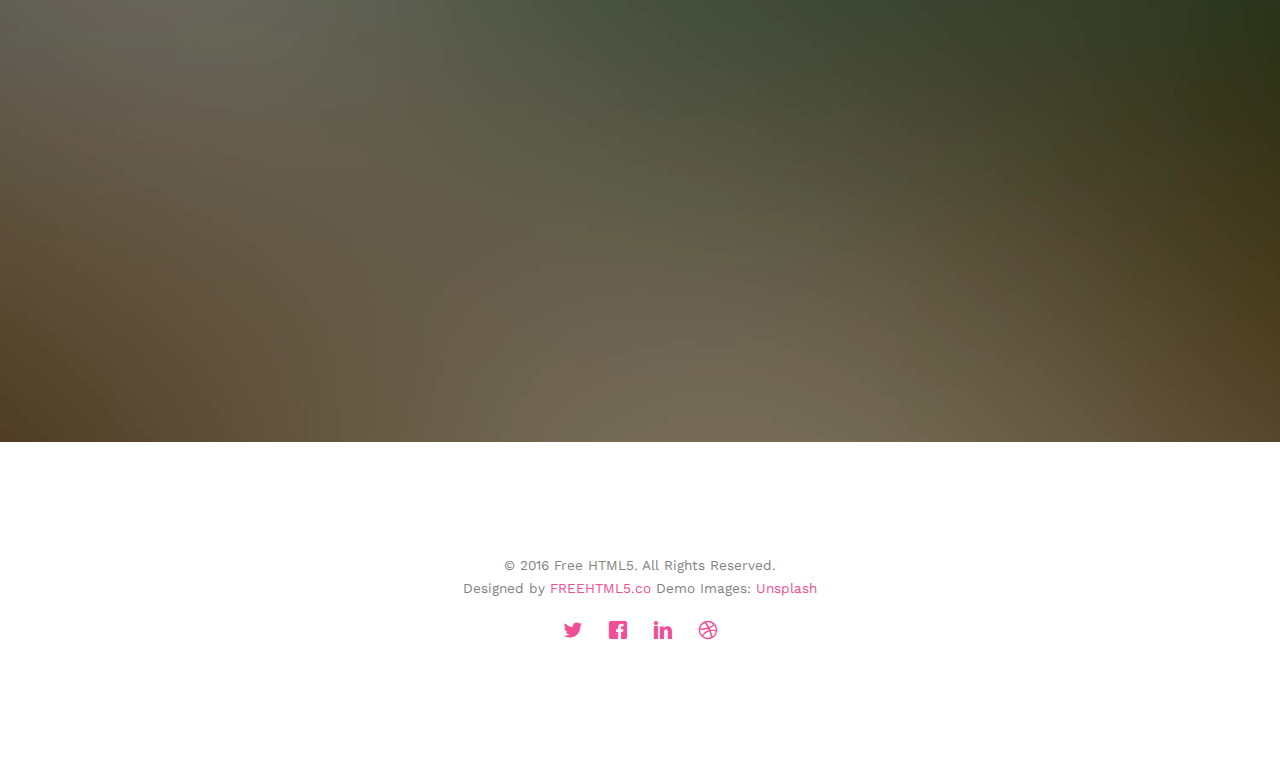
<file: wedding/index.html>
<!DOCTYPE html>
<!--[if lt IE 7]>      <html class="no-js lt-ie9 lt-ie8 lt-ie7"> <![endif]-->
<!--[if IE 7]>         <html class="no-js lt-ie9 lt-ie8"> <![endif]-->
<!--[if IE 8]>         <html class="no-js lt-ie9"> <![endif]-->
<!--[if gt IE 8]><!--> <html class="no-js"> <!--<![endif]-->
	<head>
	<meta charset="utf-8">
	<meta http-equiv="X-UA-Compatible" content="IE=edge">
	<title>Wedding &mdash; 100% Free Fully Responsive HTML5 Template by FREEHTML5.co</title>
	<meta name="viewport" content="width=device-width, initial-scale=1">
	<meta name="description" content="Free HTML5 Template by FREEHTML5.CO" />
	<meta name="keywords" content="free html5, free template, free bootstrap, html5, css3, mobile first, responsive" />
	<meta name="author" content="FREEHTML5.CO" />

  <!-- 
	//////////////////////////////////////////////////////

	FREE HTML5 TEMPLATE 
	DESIGNED & DEVELOPED by FREEHTML5.CO
		
	Website: 		http://freehtml5.co/
	Email: 			info@freehtml5.co
	Twitter: 		http://twitter.com/fh5co
	Facebook: 		https://www.facebook.com/fh5co

	//////////////////////////////////////////////////////
	 -->

  	<!-- Facebook and Twitter integration -->
	<meta property="og:title" content=""/>
	<meta property="og:image" content=""/>
	<meta property="og:url" content=""/>
	<meta property="og:site_name" content=""/>
	<meta property="og:description" content=""/>
	<meta name="twitter:title" content="" />
	<meta name="twitter:image" content="" />
	<meta name="twitter:url" content="" />
	<meta name="twitter:card" content="" />

	<link href='https://fonts.googleapis.com/css?family=Work+Sans:400,300,600,400italic,700' rel='stylesheet' type='text/css'>
	<link href="https://fonts.googleapis.com/css?family=Sacramento" rel="stylesheet">
	
	<!-- Animate.css -->
	<link rel="stylesheet" href="css/animate.css">
	<!-- Icomoon Icon Fonts-->
	<link rel="stylesheet" href="css/icomoon.css">
	<!-- Bootstrap  -->
	<link rel="stylesheet" href="css/bootstrap.css">

	<!-- Magnific Popup -->
	<link rel="stylesheet" href="css/magnific-popup.css">

	<!-- Owl Carousel  -->
	<link rel="stylesheet" href="css/owl.carousel.min.css">
	<link rel="stylesheet" href="css/owl.theme.default.min.css">

	<!-- Theme style  -->
	<link rel="stylesheet" href="css/style.css">

	<!-- Modernizr JS -->
	<script src="js/modernizr-2.6.2.min.js"></script>
	<!-- FOR IE9 below -->
	<!--[if lt IE 9]>
	<script src="js/respond.min.js"></script>
	<![endif]-->

	</head>
	<body>
		
	<div class="fh5co-loader"></div>
	
	<div id="page">
	<nav class="fh5co-nav" role="navigation">
		<div class="container">
			<div class="row">
				<div class="col-xs-2">
					<div id="fh5co-logo"><a href="index.html">Wedding<strong>.</strong></a></div>
				</div>
				<div class="col-xs-10 text-right menu-1">
					<ul>
						<li class="active"><a href="index.html">Home</a></li>
						<li><a href="about.html">Story</a></li>
						<li class="has-dropdown">
							<a href="services.html">Services</a>
							<ul class="dropdown">
								<li><a href="#">Web Design</a></li>
								<li><a href="#">eCommerce</a></li>
								<li><a href="#">Branding</a></li>
								<li><a href="#">API</a></li>
							</ul>
						</li>
						<li class="has-dropdown">
							<a href="gallery.html">Gallery</a>
							<ul class="dropdown">
								<li><a href="#">HTML5</a></li>
								<li><a href="#">CSS3</a></li>
								<li><a href="#">Sass</a></li>
								<li><a href="#">jQuery</a></li>
							</ul>
						</li>
						<li><a href="contact.html">Contact</a></li>
					</ul>
				</div>
			</div>
			
		</div>
	</nav>

	<header id="fh5co-header" class="fh5co-cover" role="banner" style="background-image:url(images/img_bg_2.jpg);" data-stellar-background-ratio="0.5">
		<div class="overlay"></div>
		<div class="container">
			<div class="row">
				<div class="col-md-8 col-md-offset-2 text-center">
					<div class="display-t">
						<div class="display-tc animate-box" data-animate-effect="fadeIn">
							<h1>Joefrey &amp; Sheila</h1>
							<h2>We Are Getting Married</h2>
							<div class="simply-countdown simply-countdown-one"></div>
							<p><a href="#" class="btn btn-default btn-sm">Save the date</a></p>
						</div>
					</div>
				</div>
			</div>
		</div>
	</header>

	<div id="fh5co-couple">
		<div class="container">
			<div class="row">
				<div class="col-md-8 col-md-offset-2 text-center fh5co-heading animate-box">
					<h2>Hello!</h2>
					<h3>November 28th, 2016 New York, USA</h3>
					<p>We invited you to celebrate our wedding</p>
				</div>
			</div>
			<div class="couple-wrap animate-box">
				<div class="couple-half">
					<div class="groom">
						<img src="images/groom.jpg" alt="groom" class="img-responsive">
					</div>
					<div class="desc-groom">
						<h3>Joefrey Mahusay</h3>
						<p>Far far away, behind the word mountains, far from the countries Vokalia and Consonantia, there live the blind texts. Separated they live in Bookmarksgrove</p>
					</div>
				</div>
				<p class="heart text-center"><i class="icon-heart2"></i></p>
				<div class="couple-half">
					<div class="bride">
						<img src="images/bride.jpg" alt="groom" class="img-responsive">
					</div>
					<div class="desc-bride">
						<h3>Sheila Mahusay</h3>
						<p>Far far away, behind the word mountains, far from the countries Vokalia and Consonantia, there live the blind texts. Separated they live in Bookmarksgrove</p>
					</div>
				</div>
			</div>
		</div>
	</div>

	<div id="fh5co-event" class="fh5co-bg" style="background-image:url(images/img_bg_3.jpg);">
		<div class="overlay"></div>
		<div class="container">
			<div class="row">
				<div class="col-md-8 col-md-offset-2 text-center fh5co-heading animate-box">
					<span>Our Special Events</span>
					<h2>Wedding Events</h2>
				</div>
			</div>
			<div class="row">
				<div class="display-t">
					<div class="display-tc">
						<div class="col-md-10 col-md-offset-1">
							<div class="col-md-6 col-sm-6 text-center">
								<div class="event-wrap animate-box">
									<h3>Main Ceremony</h3>
									<div class="event-col">
										<i class="icon-clock"></i>
										<span>4:00 PM</span>
										<span>6:00 PM</span>
									</div>
									<div class="event-col">
										<i class="icon-calendar"></i>
										<span>Monday 28</span>
										<span>November, 2016</span>
									</div>
									<p>Far far away, behind the word mountains, far from the countries Vokalia and Consonantia, there live the blind texts. Separated they live in Bookmarksgrove right at the coast of the Semantics, a large language ocean.</p>
								</div>
							</div>
							<div class="col-md-6 col-sm-6 text-center">
								<div class="event-wrap animate-box">
									<h3>Wedding Party</h3>
									<div class="event-col">
										<i class="icon-clock"></i>
										<span>7:00 PM</span>
										<span>12:00 AM</span>
									</div>
									<div class="event-col">
										<i class="icon-calendar"></i>
										<span>Monday 28</span>
										<span>November, 2016</span>
									</div>
									<p>Far far away, behind the word mountains, far from the countries Vokalia and Consonantia, there live the blind texts. Separated they live in Bookmarksgrove right at the coast of the Semantics, a large language ocean.</p>
								</div>
							</div>
						</div>
					</div>
				</div>
			</div>
		</div>
	</div>

	<div id="fh5co-couple-story">
		<div class="container">
			<div class="row">
				<div class="col-md-8 col-md-offset-2 text-center fh5co-heading animate-box">
					<span>We Love Each Other</span>
					<h2>Our Story</h2>
					<p>Far far away, behind the word mountains, far from the countries Vokalia and Consonantia, there live the blind texts.</p>
				</div>
			</div>
			<div class="row">
				<div class="col-md-12 col-md-offset-0">
					<ul class="timeline animate-box">
						<li class="animate-box">
							<div class="timeline-badge" style="background-image:url(images/couple-1.jpg);"></div>
							<div class="timeline-panel">
								<div class="timeline-heading">
									<h3 class="timeline-title">First We Meet</h3>
									<span class="date">December 25, 2015</span>
								</div>
								<div class="timeline-body">
									<p>Far far away, behind the word mountains, far from the countries Vokalia and Consonantia, there live the blind texts. Separated they live in Bookmarksgrove right at the coast of the Semantics, a large language ocean.</p>
								</div>
							</div>
						</li>
						<li class="timeline-inverted animate-box">
							<div class="timeline-badge" style="background-image:url(images/couple-2.jpg);"></div>
							<div class="timeline-panel">
								<div class="timeline-heading">
									<h3 class="timeline-title">First Date</h3>
									<span class="date">December 28, 2015</span>
								</div>
								<div class="timeline-body">
									<p>Far far away, behind the word mountains, far from the countries Vokalia and Consonantia, there live the blind texts. Separated they live in Bookmarksgrove right at the coast of the Semantics, a large language ocean.</p>
								</div>
							</div>
						</li>
						<li class="animate-box">
							<div class="timeline-badge" style="background-image:url(images/couple-3.jpg);"></div>
							<div class="timeline-panel">
								<div class="timeline-heading">
									<h3 class="timeline-title">In A Relationship</h3>
									<span class="date">January 1, 2016</span>
								</div>
								<div class="timeline-body">
									<p>Far far away, behind the word mountains, far from the countries Vokalia and Consonantia, there live the blind texts. Separated they live in Bookmarksgrove right at the coast of the Semantics, a large language ocean.</p>
								</div>
							</div>
						</li>
			    	</ul>
				</div>
			</div>
		</div>
	</div>

	<div id="fh5co-gallery" class="fh5co-section-gray">
		<div class="container">
			<div class="row">
				<div class="col-md-8 col-md-offset-2 text-center fh5co-heading animate-box">
					<span>Our Memories</span>
					<h2>Wedding Gallery</h2>
					<p>Far far away, behind the word mountains, far from the countries Vokalia and Consonantia, there live the blind texts.</p>
				</div>
			</div>
			<div class="row row-bottom-padded-md">
				<div class="col-md-12">
					<ul id="fh5co-gallery-list">
						
						<li class="one-third animate-box" data-animate-effect="fadeIn" style="background-image: url(images/gallery-1.jpg); "> 
						<a href="images/gallery-1.jpg">
							<div class="case-studies-summary">
								<span>14 Photos</span>
								<h2>Two Glas of Juice</h2>
							</div>
						</a>
					</li>
					<li class="one-third animate-box" data-animate-effect="fadeIn" style="background-image: url(images/gallery-2.jpg); ">
						<a href="#" class="color-2">
							<div class="case-studies-summary">
								<span>30 Photos</span>
								<h2>Timer starts now!</h2>
							</div>
						</a>
					</li>


					<li class="one-third animate-box" data-animate-effect="fadeIn" style="background-image: url(images/gallery-3.jpg); ">
						<a href="#" class="color-3">
							<div class="case-studies-summary">
								<span>90 Photos</span>
								<h2>Beautiful sunset</h2>
							</div>
						</a>
					</li>
					<li class="one-third animate-box" data-animate-effect="fadeIn" style="background-image: url(images/gallery-4.jpg); ">
						<a href="#" class="color-4">
							<div class="case-studies-summary">
								<span>12 Photos</span>
								<h2>Company's Conference Room</h2>
							</div>
						</a>
					</li>

						<li class="one-third animate-box" data-animate-effect="fadeIn" style="background-image: url(images/gallery-5.jpg); ">
							<a href="#" class="color-3">
								<div class="case-studies-summary">
									<span>50 Photos</span>
									<h2>Useful baskets</h2>
								</div>
							</a>
						</li>
						<li class="one-third animate-box" data-animate-effect="fadeIn" style="background-image: url(images/gallery-6.jpg); ">
							<a href="#" class="color-4">
								<div class="case-studies-summary">
									<span>45 Photos</span>
									<h2>Skater man in the road</h2>
								</div>
							</a>
						</li>

						<li class="one-third animate-box" data-animate-effect="fadeIn" style="background-image: url(images/gallery-7.jpg); ">
							<a href="#" class="color-4">
								<div class="case-studies-summary">
									<span>35 Photos</span>
									<h2>Two Glas of Juice</h2>
								</div>
							</a>
						</li>

						<li class="one-third animate-box" data-animate-effect="fadeIn" style="background-image: url(images/gallery-8.jpg); "> 
							<a href="#" class="color-5">
								<div class="case-studies-summary">
									<span>90 Photos</span>
									<h2>Timer starts now!</h2>
								</div>
							</a>
						</li>
						<li class="one-third animate-box" data-animate-effect="fadeIn" style="background-image: url(images/gallery-9.jpg); ">
							<a href="#" class="color-6">
								<div class="case-studies-summary">
									<span>56 Photos</span>
									<h2>Beautiful sunset</h2>
								</div>
							</a>
						</li>
					</ul>		
				</div>
			</div>
		</div>
	</div>

	<div id="fh5co-counter" class="fh5co-bg fh5co-counter" style="background-image:url(images/img_bg_5.jpg);">
		<div class="overlay"></div>
		<div class="container">
			<div class="row">
				<div class="display-t">
					<div class="display-tc">
						<div class="col-md-3 col-sm-6 animate-box">
							<div class="feature-center">
								<span class="icon">
									<i class="icon-users"></i>
								</span>

								<span class="counter js-counter" data-from="0" data-to="500" data-speed="5000" data-refresh-interval="50">1</span>
								<span class="counter-label">Estimated Guest</span>

							</div>
						</div>
						<div class="col-md-3 col-sm-6 animate-box">
							<div class="feature-center">
								<span class="icon">
									<i class="icon-user"></i>
								</span>

								<span class="counter js-counter" data-from="0" data-to="1000" data-speed="5000" data-refresh-interval="50">1</span>
								<span class="counter-label">We Catter</span>
							</div>
						</div>
						<div class="col-md-3 col-sm-6 animate-box">
							<div class="feature-center">
								<span class="icon">
									<i class="icon-calendar"></i>
								</span>
								<span class="counter js-counter" data-from="0" data-to="402" data-speed="5000" data-refresh-interval="50">1</span>
								<span class="counter-label">Events Done</span>
							</div>
						</div>
						<div class="col-md-3 col-sm-6 animate-box">
							<div class="feature-center">
								<span class="icon">
									<i class="icon-clock"></i>
								</span>

								<span class="counter js-counter" data-from="0" data-to="2345" data-speed="5000" data-refresh-interval="50">1</span>
								<span class="counter-label">Hours Spent</span>

							</div>
						</div>
					</div>
				</div>
			</div>
		</div>
	</div>

	<div id="fh5co-testimonial">
		<div class="container">
			<div class="row">
				<div class="row animate-box">
					<div class="col-md-8 col-md-offset-2 text-center fh5co-heading">
						<span>Best Wishes</span>
						<h2>Friends Wishes</h2>
					</div>
				</div>
				<div class="row">
					<div class="col-md-12 animate-box">
						<div class="wrap-testimony">
							<div class="owl-carousel-fullwidth">
								<div class="item">
									<div class="testimony-slide active text-center">
										<figure>
											<img src="images/couple-1.jpg" alt="user">
										</figure>
										<span>John Doe, via <a href="#" class="twitter">Twitter</a></span>
										<blockquote>
											<p>"Far far away, behind the word mountains, far from the countries Vokalia and Consonantia, there live the blind texts. Separated they live in Bookmarksgrove right at the coast of the Semantics"</p>
										</blockquote>
									</div>
								</div>
								<div class="item">
									<div class="testimony-slide active text-center">
										<figure>
											<img src="images/couple-2.jpg" alt="user">
										</figure>
										<span>John Doe, via <a href="#" class="twitter">Twitter</a></span>
										<blockquote>
											<p>"Far far away, behind the word mountains, far from the countries Vokalia and Consonantia, at the coast of the Semantics, a large language ocean."</p>
										</blockquote>
									</div>
								</div>
								<div class="item">
									<div class="testimony-slide active text-center">
										<figure>
											<img src="images/couple-3.jpg" alt="user">
										</figure>
										<span>John Doe, via <a href="#" class="twitter">Twitter</a></span>
										<blockquote>
											<p>"Far far away, far from the countries Vokalia and Consonantia, there live the blind texts. Separated they live in Bookmarksgrove right at the coast of the Semantics, a large language ocean."</p>
										</blockquote>
									</div>
								</div>
							</div>
						</div>
					</div>
				</div>
			</div>
		</div>
	</div>

	<div id="fh5co-services" class="fh5co-section-gray">
		<div class="container">
			
			<div class="row animate-box">
				<div class="col-md-8 col-md-offset-2 text-center fh5co-heading">
					<h2>We Offer Services</h2>
					<p>Dignissimos asperiores vitae velit veniam totam fuga molestias accusamus alias autem provident. Odit ab aliquam dolor eius.</p>
				</div>
			</div>

			<div class="row">
				<div class="col-md-6">
					<div class="feature-left animate-box" data-animate-effect="fadeInLeft">
						<span class="icon">
							<i class="icon-calendar"></i>
						</span>
						<div class="feature-copy">
							<h3>We Organized Events</h3>
							<p>Facilis ipsum reprehenderit nemo molestias. Aut cum mollitia reprehenderit. Eos cumque dicta adipisci architecto culpa amet.</p>
						</div>
					</div>

					<div class="feature-left animate-box" data-animate-effect="fadeInLeft">
						<span class="icon">
							<i class="icon-image"></i>
						</span>
						<div class="feature-copy">
							<h3>Photoshoot</h3>
							<p>Facilis ipsum reprehenderit nemo molestias. Aut cum mollitia reprehenderit. Eos cumque dicta adipisci architecto culpa amet.</p>
						</div>
					</div>

					<div class="feature-left animate-box" data-animate-effect="fadeInLeft">
						<span class="icon">
							<i class="icon-video"></i>
						</span>
						<div class="feature-copy">
							<h3>Video Editing</h3>
							<p>Facilis ipsum reprehenderit nemo molestias. Aut cum mollitia reprehenderit. Eos cumque dicta adipisci architecto culpa amet.</p>
						</div>
					</div>

				</div>

				<div class="col-md-6 animate-box">
					<div class="fh5co-video fh5co-bg" style="background-image: url(images/img_bg_3.jpg); ">
						<a href="https://vimeo.com/channels/staffpicks/93951774" class="popup-vimeo"><i class="icon-video2"></i></a>
						<div class="overlay"></div>
					</div>
				</div>
			</div>

			
		</div>
	</div>


	<div id="fh5co-started" class="fh5co-bg" style="background-image:url(images/img_bg_4.jpg);">
		<div class="overlay"></div>
		<div class="container">
			<div class="row animate-box">
				<div class="col-md-8 col-md-offset-2 text-center fh5co-heading">
					<h2>Are You Attending?</h2>
					<p>Please Fill-up the form to notify you that you're attending. Thanks.</p>
				</div>
			</div>
			<div class="row animate-box">
				<div class="col-md-10 col-md-offset-1">
					<form class="form-inline">
						<div class="col-md-4 col-sm-4">
							<div class="form-group">
								<label for="name" class="sr-only">Name</label>
								<input type="name" class="form-control" id="name" placeholder="Name">
							</div>
						</div>
						<div class="col-md-4 col-sm-4">
							<div class="form-group">
								<label for="email" class="sr-only">Email</label>
								<input type="email" class="form-control" id="email" placeholder="Email">
							</div>
						</div>
						<div class="col-md-4 col-sm-4">
							<button type="submit" class="btn btn-default btn-block">I am Attending</button>
						</div>
					</form>
				</div>
			</div>
		</div>
	</div>

	<footer id="fh5co-footer" role="contentinfo">
		<div class="container">

			<div class="row copyright">
				<div class="col-md-12 text-center">
					<p>
						<small class="block">&copy; 2016 Free HTML5. All Rights Reserved.</small> 
						<small class="block">Designed by <a href="http://freehtml5.co/" target="_blank">FREEHTML5.co</a> Demo Images: <a href="http://unsplash.co/" target="_blank">Unsplash</a></small>
					</p>
					<p>
						<ul class="fh5co-social-icons">
							<li><a href="#"><i class="icon-twitter"></i></a></li>
							<li><a href="#"><i class="icon-facebook"></i></a></li>
							<li><a href="#"><i class="icon-linkedin"></i></a></li>
							<li><a href="#"><i class="icon-dribbble"></i></a></li>
						</ul>
					</p>
				</div>
			</div>

		</div>
	</footer>
	</div>

	<div class="gototop js-top">
		<a href="#" class="js-gotop"><i class="icon-arrow-up"></i></a>
	</div>
	
	<!-- jQuery -->
	<script src="js/jquery.min.js"></script>
	<!-- jQuery Easing -->
	<script src="js/jquery.easing.1.3.js"></script>
	<!-- Bootstrap -->
	<script src="js/bootstrap.min.js"></script>
	<!-- Waypoints -->
	<script src="js/jquery.waypoints.min.js"></script>
	<!-- Carousel -->
	<script src="js/owl.carousel.min.js"></script>
	<!-- countTo -->
	<script src="js/jquery.countTo.js"></script>

	<!-- Stellar -->
	<script src="js/jquery.stellar.min.js"></script>
	<!-- Magnific Popup -->
	<script src="js/jquery.magnific-popup.min.js"></script>
	<script src="js/magnific-popup-options.js"></script>

	<!-- // <script src="https://cdnjs.cloudflare.com/ajax/libs/prism/0.0.1/prism.min.js"></script> -->
	<script src="js/simplyCountdown.js"></script>
	<!-- Main -->
	<script src="js/main.js"></script>

	<script>
    var d = new Date(new Date().getTime() + 200 * 120 * 120 * 2000);

    // default example
    simplyCountdown('.simply-countdown-one', {
        year: d.getFullYear(),
        month: d.getMonth() + 1,
        day: d.getDate()
    });

    //jQuery example
    $('#simply-countdown-losange').simplyCountdown({
        year: d.getFullYear(),
        month: d.getMonth() + 1,
        day: d.getDate(),
        enableUtc: false
    });
</script>

	</body>
</html>
</file>
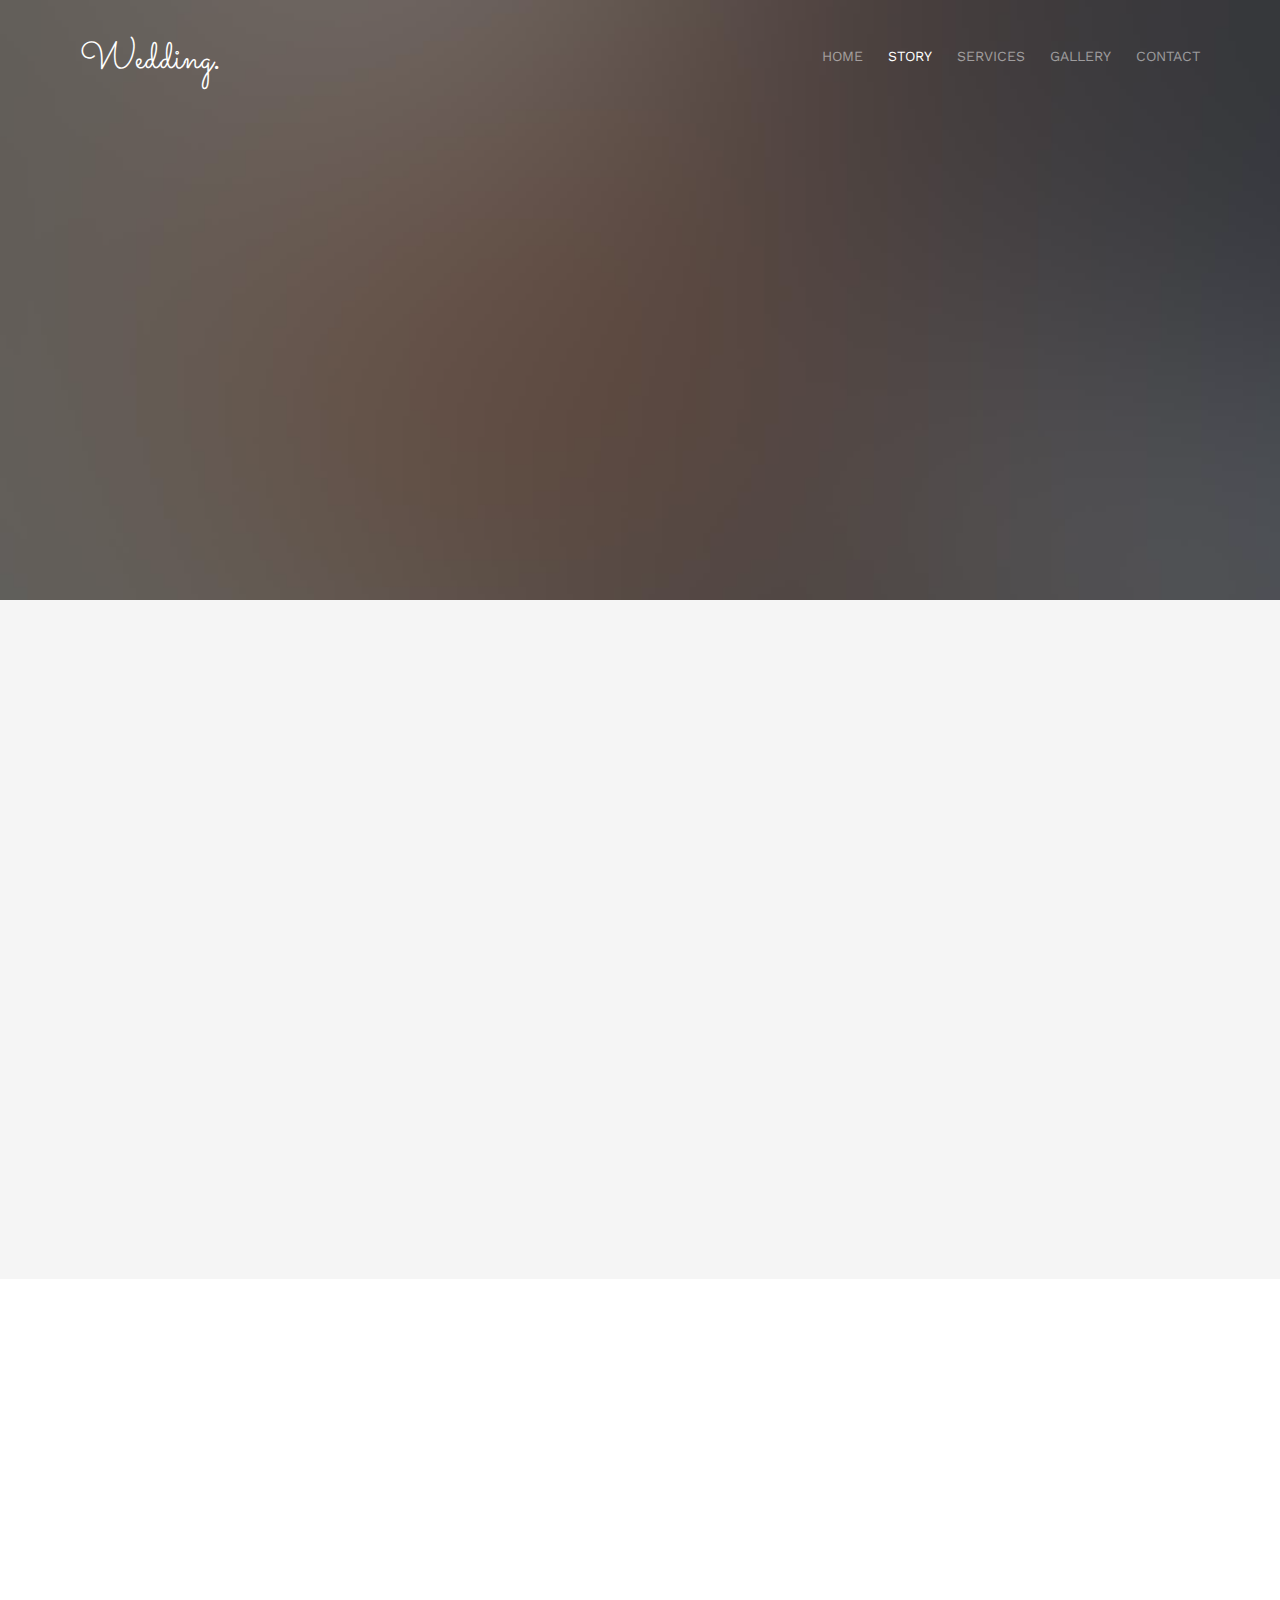
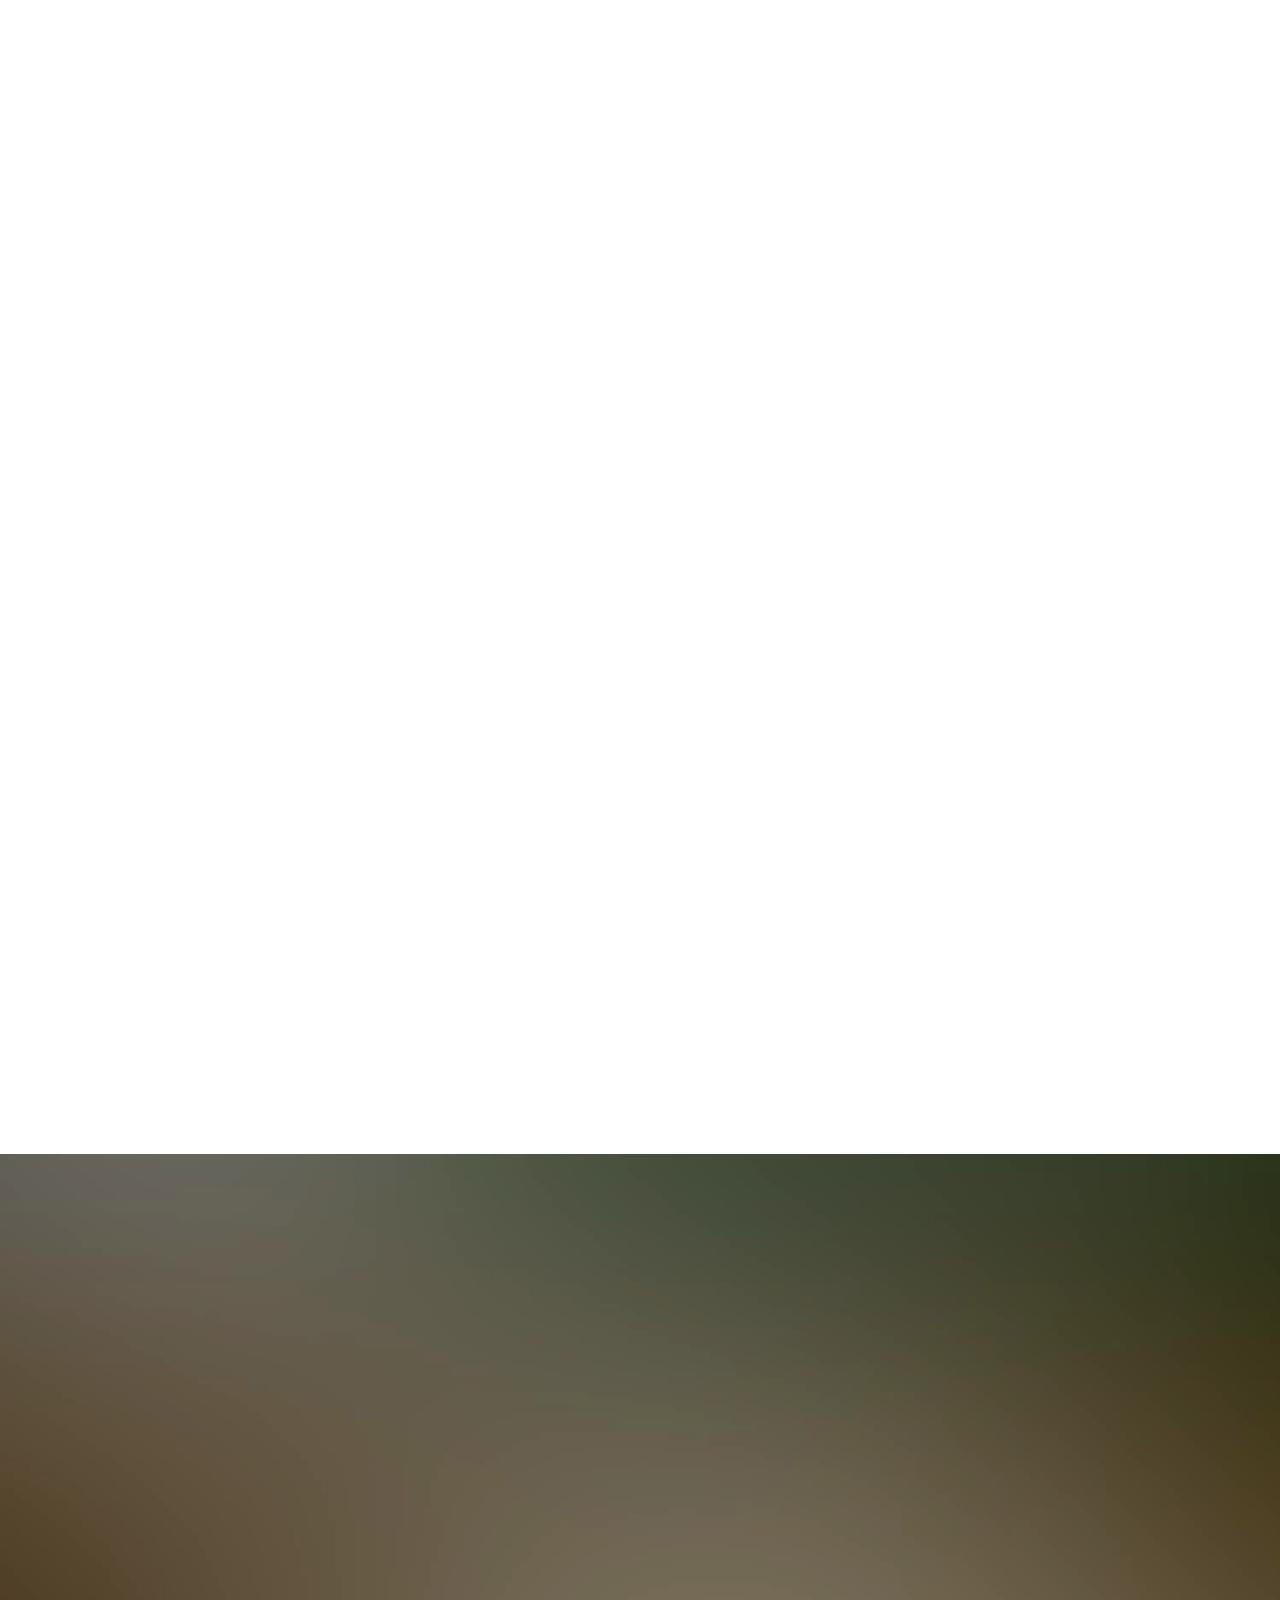
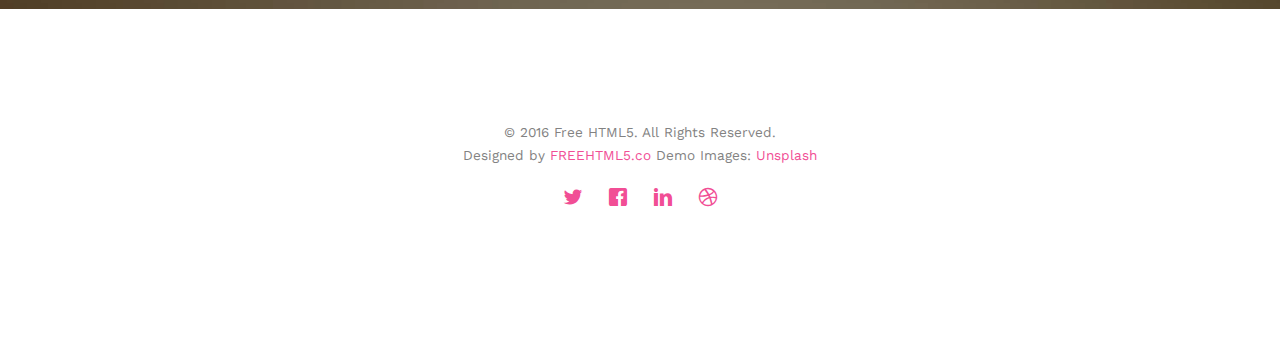
<file: wedding/about.html>
<!DOCTYPE html>
<!--[if lt IE 7]>      <html class="no-js lt-ie9 lt-ie8 lt-ie7"> <![endif]-->
<!--[if IE 7]>         <html class="no-js lt-ie9 lt-ie8"> <![endif]-->
<!--[if IE 8]>         <html class="no-js lt-ie9"> <![endif]-->
<!--[if gt IE 8]><!--> <html class="no-js"> <!--<![endif]-->
	<head>
	<meta charset="utf-8">
	<meta http-equiv="X-UA-Compatible" content="IE=edge">
	<title>Wedding &mdash; 100% Free Fully Responsive HTML5 Template by FREEHTML5.co</title>
	<meta name="viewport" content="width=device-width, initial-scale=1">
	<meta name="description" content="Free HTML5 Template by FREEHTML5.CO" />
	<meta name="keywords" content="free html5, free template, free bootstrap, html5, css3, mobile first, responsive" />
	<meta name="author" content="FREEHTML5.CO" />

  <!-- 
	//////////////////////////////////////////////////////

	FREE HTML5 TEMPLATE 
	DESIGNED & DEVELOPED by FREEHTML5.CO
		
	Website: 		http://freehtml5.co/
	Email: 			info@freehtml5.co
	Twitter: 		http://twitter.com/fh5co
	Facebook: 		https://www.facebook.com/fh5co

	//////////////////////////////////////////////////////
	 -->

  	<!-- Facebook and Twitter integration -->
	<meta property="og:title" content=""/>
	<meta property="og:image" content=""/>
	<meta property="og:url" content=""/>
	<meta property="og:site_name" content=""/>
	<meta property="og:description" content=""/>
	<meta name="twitter:title" content="" />
	<meta name="twitter:image" content="" />
	<meta name="twitter:url" content="" />
	<meta name="twitter:card" content="" />

	<link href='https://fonts.googleapis.com/css?family=Work+Sans:400,300,600,400italic,700' rel='stylesheet' type='text/css'>
	<link href="https://fonts.googleapis.com/css?family=Sacramento" rel="stylesheet">
	
	<!-- Animate.css -->
	<link rel="stylesheet" href="css/animate.css">
	<!-- Icomoon Icon Fonts-->
	<link rel="stylesheet" href="css/icomoon.css">
	<!-- Bootstrap  -->
	<link rel="stylesheet" href="css/bootstrap.css">

	<!-- Magnific Popup -->
	<link rel="stylesheet" href="css/magnific-popup.css">

	<!-- Owl Carousel  -->
	<link rel="stylesheet" href="css/owl.carousel.min.css">
	<link rel="stylesheet" href="css/owl.theme.default.min.css">

	<!-- Theme style  -->
	<link rel="stylesheet" href="css/style.css">

	<!-- Modernizr JS -->
	<script src="js/modernizr-2.6.2.min.js"></script>
	<!-- FOR IE9 below -->
	<!--[if lt IE 9]>
	<script src="js/respond.min.js"></script>
	<![endif]-->

	</head>
	<body>
		
	<div class="fh5co-loader"></div>
	
	<div id="page">
	<nav class="fh5co-nav" role="navigation">
		<div class="container">
			<div class="row">
				<div class="col-xs-2">
					<div id="fh5co-logo"><a href="index.html">Wedding<strong>.</strong></a></div>
				</div>
				<div class="col-xs-10 text-right menu-1">
					<ul>
						<li><a href="index.html">Home</a></li>
						<li class="active"><a href="about.html">Story</a></li>
						<li class="has-dropdown">
							<a href="services.html">Services</a>
							<ul class="dropdown">
								<li><a href="#">Web Design</a></li>
								<li><a href="#">eCommerce</a></li>
								<li><a href="#">Branding</a></li>
								<li><a href="#">API</a></li>
							</ul>
						</li>
						<li class="has-dropdown">
							<a href="gallery.html">Gallery</a>
							<ul class="dropdown">
								<li><a href="#">HTML5</a></li>
								<li><a href="#">CSS3</a></li>
								<li><a href="#">Sass</a></li>
								<li><a href="#">jQuery</a></li>
							</ul>
						</li>
						<li><a href="contact.html">Contact</a></li>
					</ul>
				</div>
			</div>
			
		</div>
	</nav>

	<header id="fh5co-header" class="fh5co-cover fh5co-cover-sm" role="banner" style="background-image:url(images/img_bg_1.jpg);">
		<div class="overlay"></div>
		<div class="fh5co-container">
			<div class="row">
				<div class="col-md-8 col-md-offset-2 text-center">
					<div class="display-t">
						<div class="display-tc animate-box" data-animate-effect="fadeIn">
							<h1>Couple Story</h1>
							<h2>Free HTML5 templates Made by <a href="http://freehtml5.co" target="_blank">FreeHTML5.co</a></h2>
						</div>
					</div>
				</div>
			</div>
		</div>
	</header>

	<div id="fh5co-couple" class="fh5co-section-gray">
		<div class="container">
			<div class="row">
				<div class="col-md-8 col-md-offset-2 text-center fh5co-heading animate-box">
					<h2>Hello!</h2>
					<h3>November 28th, 2016 New York, USA</h3>
					<p>We invited you to celebrate our wedding</p>
				</div>
			</div>
			<div class="couple-wrap animate-box">
				<div class="couple-half">
					<div class="groom">
						<img src="images/groom.jpg" alt="groom" class="img-responsive">
					</div>
					<div class="desc-groom">
						<h3>Joefrey Mahusay</h3>
						<p>Far far away, behind the word mountains, far from the countries Vokalia and Consonantia, there live the blind texts. Separated they live in Bookmarksgrove</p>
					</div>
				</div>
				<p class="heart text-center"><i class="icon-heart2"></i></p>
				<div class="couple-half">
					<div class="bride">
						<img src="images/bride.jpg" alt="groom" class="img-responsive">
					</div>
					<div class="desc-bride">
						<h3>Sheila Mahusay</h3>
						<p>Far far away, behind the word mountains, far from the countries Vokalia and Consonantia, there live the blind texts. Separated they live in Bookmarksgrove</p>
					</div>
				</div>
			</div>
		</div>
	</div>

	<div id="fh5co-couple-story">
		<div class="container">
			<div class="row">
				<div class="col-md-8 col-md-offset-2 text-center fh5co-heading animate-box">
					<span>We Love Each Other</span>
					<h2>Our Story</h2>
					<p>Far far away, behind the word mountains, far from the countries Vokalia and Consonantia, there live the blind texts.</p>
				</div>
			</div>
			<div class="row">
				<div class="col-md-12 col-md-offset-0">
					<ul class="timeline animate-box">
						<li class="animate-box">
							<div class="timeline-badge" style="background-image:url(images/couple-1.jpg);"></div>
							<div class="timeline-panel">
								<div class="timeline-heading">
									<h3 class="timeline-title">First We Meet</h3>
									<span class="date">December 25, 2015</span>
								</div>
								<div class="timeline-body">
									<p>Far far away, behind the word mountains, far from the countries Vokalia and Consonantia, there live the blind texts. Separated they live in Bookmarksgrove right at the coast of the Semantics, a large language ocean.</p>
								</div>
							</div>
						</li>
						<li class="timeline-inverted animate-box">
							<div class="timeline-badge" style="background-image:url(images/couple-2.jpg);"></div>
							<div class="timeline-panel">
								<div class="timeline-heading">
									<h3 class="timeline-title">First Date</h3>
									<span class="date">December 28, 2015</span>
								</div>
								<div class="timeline-body">
									<p>Far far away, behind the word mountains, far from the countries Vokalia and Consonantia, there live the blind texts. Separated they live in Bookmarksgrove right at the coast of the Semantics, a large language ocean.</p>
								</div>
							</div>
						</li>
						<li class="animate-box">
							<div class="timeline-badge" style="background-image:url(images/couple-3.jpg);"></div>
							<div class="timeline-panel">
								<div class="timeline-heading">
									<h3 class="timeline-title">In A Relationship</h3>
									<span class="date">January 1, 2016</span>
								</div>
								<div class="timeline-body">
									<p>Far far away, behind the word mountains, far from the countries Vokalia and Consonantia, there live the blind texts. Separated they live in Bookmarksgrove right at the coast of the Semantics, a large language ocean.</p>
								</div>
							</div>
						</li>
			    	</ul>
				</div>
			</div>
		</div>
	</div>

	<div id="fh5co-started" class="fh5co-bg" style="background-image:url(images/img_bg_4.jpg);">
		<div class="overlay"></div>
		<div class="container">
			<div class="row animate-box">
				<div class="col-md-8 col-md-offset-2 text-center fh5co-heading">
					<h2>Are You Attending?</h2>
					<p>Please Fill-up the form to notify you that you're attending. Thanks.</p>
				</div>
			</div>
			<div class="row animate-box">
				<div class="col-md-10 col-md-offset-1">
					<form class="form-inline">
						<div class="col-md-4 col-sm-4">
							<div class="form-group">
								<label for="name" class="sr-only">Name</label>
								<input type="name" class="form-control" id="name" placeholder="Name">
							</div>
						</div>
						<div class="col-md-4 col-sm-4">
							<div class="form-group">
								<label for="email" class="sr-only">Email</label>
								<input type="email" class="form-control" id="email" placeholder="Email">
							</div>
						</div>
						<div class="col-md-4 col-sm-4">
							<button type="submit" class="btn btn-default btn-block">I am Attending</button>
						</div>
					</form>
				</div>
			</div>
		</div>
	</div>

	<footer id="fh5co-footer" role="contentinfo">
		<div class="container">
			<!-- <div class="row row-pb-md">
				<div class="col-md-4 fh5co-widget">
					<h3>The Company</h3>
					<p>Facilis ipsum reprehenderit nemo molestias. Aut cum mollitia reprehenderit. Eos cumque dicta adipisci architecto culpa amet.</p>
					<p><a href="#">Learn More</a></p>
				</div>
				<div class="col-md-2 col-sm-4 col-xs-6 col-md-push-1">
					<ul class="fh5co-footer-links">
						<li><a href="#">About</a></li>
						<li><a href="#">Help</a></li>
						<li><a href="#">Contact</a></li>
						<li><a href="#">Terms</a></li>
						<li><a href="#">Meetups</a></li>
					</ul>
				</div>

				<div class="col-md-2 col-sm-4 col-xs-6 col-md-push-1">
					<ul class="fh5co-footer-links">
						<li><a href="#">Shop</a></li>
						<li><a href="#">Privacy</a></li>
						<li><a href="#">Testimonials</a></li>
						<li><a href="#">Handbook</a></li>
						<li><a href="#">Held Desk</a></li>
					</ul>
				</div>

				<div class="col-md-2 col-sm-4 col-xs-6 col-md-push-1">
					<ul class="fh5co-footer-links">
						<li><a href="#">Find Designers</a></li>
						<li><a href="#">Find Deelopers</a></li>
						<li><a href="#">Teams</a></li>
						<li><a href="#">Advertise</a></li>
						<li><a href="#">API</a></li>
					</ul>
				</div>
			</div> -->

			<div class="row copyright">
				<div class="col-md-12 text-center">
					<p>
						<small class="block">&copy; 2016 Free HTML5. All Rights Reserved.</small> 
						<small class="block">Designed by <a href="http://freehtml5.co/" target="_blank">FREEHTML5.co</a> Demo Images: <a href="http://unsplash.co/" target="_blank">Unsplash</a></small>
					</p>
					<p>
						<ul class="fh5co-social-icons">
							<li><a href="#"><i class="icon-twitter"></i></a></li>
							<li><a href="#"><i class="icon-facebook"></i></a></li>
							<li><a href="#"><i class="icon-linkedin"></i></a></li>
							<li><a href="#"><i class="icon-dribbble"></i></a></li>
						</ul>
					</p>
				</div>
			</div>

		</div>
	</footer>
	</div>

	<div class="gototop js-top">
		<a href="#" class="js-gotop"><i class="icon-arrow-up"></i></a>
	</div>
	
	<!-- jQuery -->
	<script src="js/jquery.min.js"></script>
	<!-- jQuery Easing -->
	<script src="js/jquery.easing.1.3.js"></script>
	<!-- Bootstrap -->
	<script src="js/bootstrap.min.js"></script>
	<!-- Waypoints -->
	<script src="js/jquery.waypoints.min.js"></script>
	<!-- Carousel -->
	<script src="js/owl.carousel.min.js"></script>
	<!-- countTo -->
	<script src="js/jquery.countTo.js"></script>

	<!-- Stellar -->
	<script src="js/jquery.stellar.min.js"></script>
	<!-- Magnific Popup -->
	<script src="js/jquery.magnific-popup.min.js"></script>
	<script src="js/magnific-popup-options.js"></script>

	<!-- Main -->
	<script src="js/main.js"></script>

	</body>
</html>
</file>
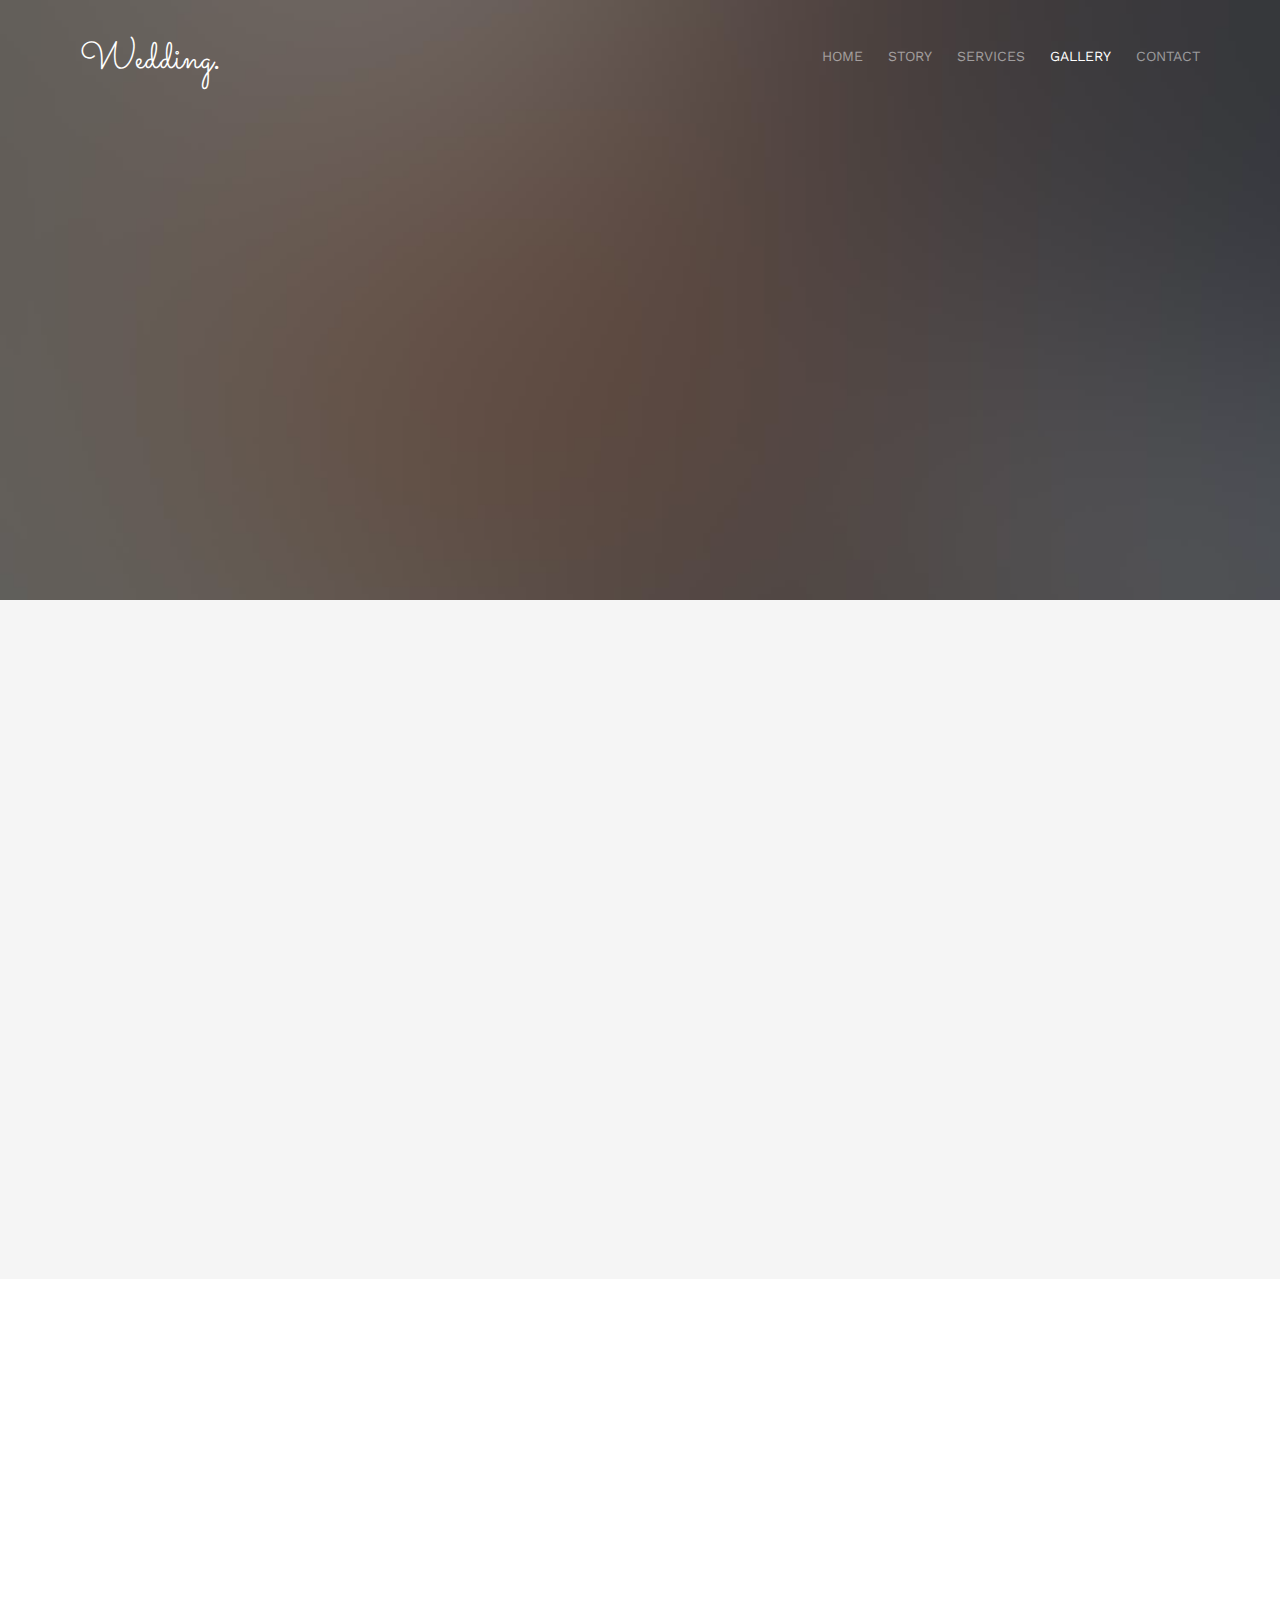
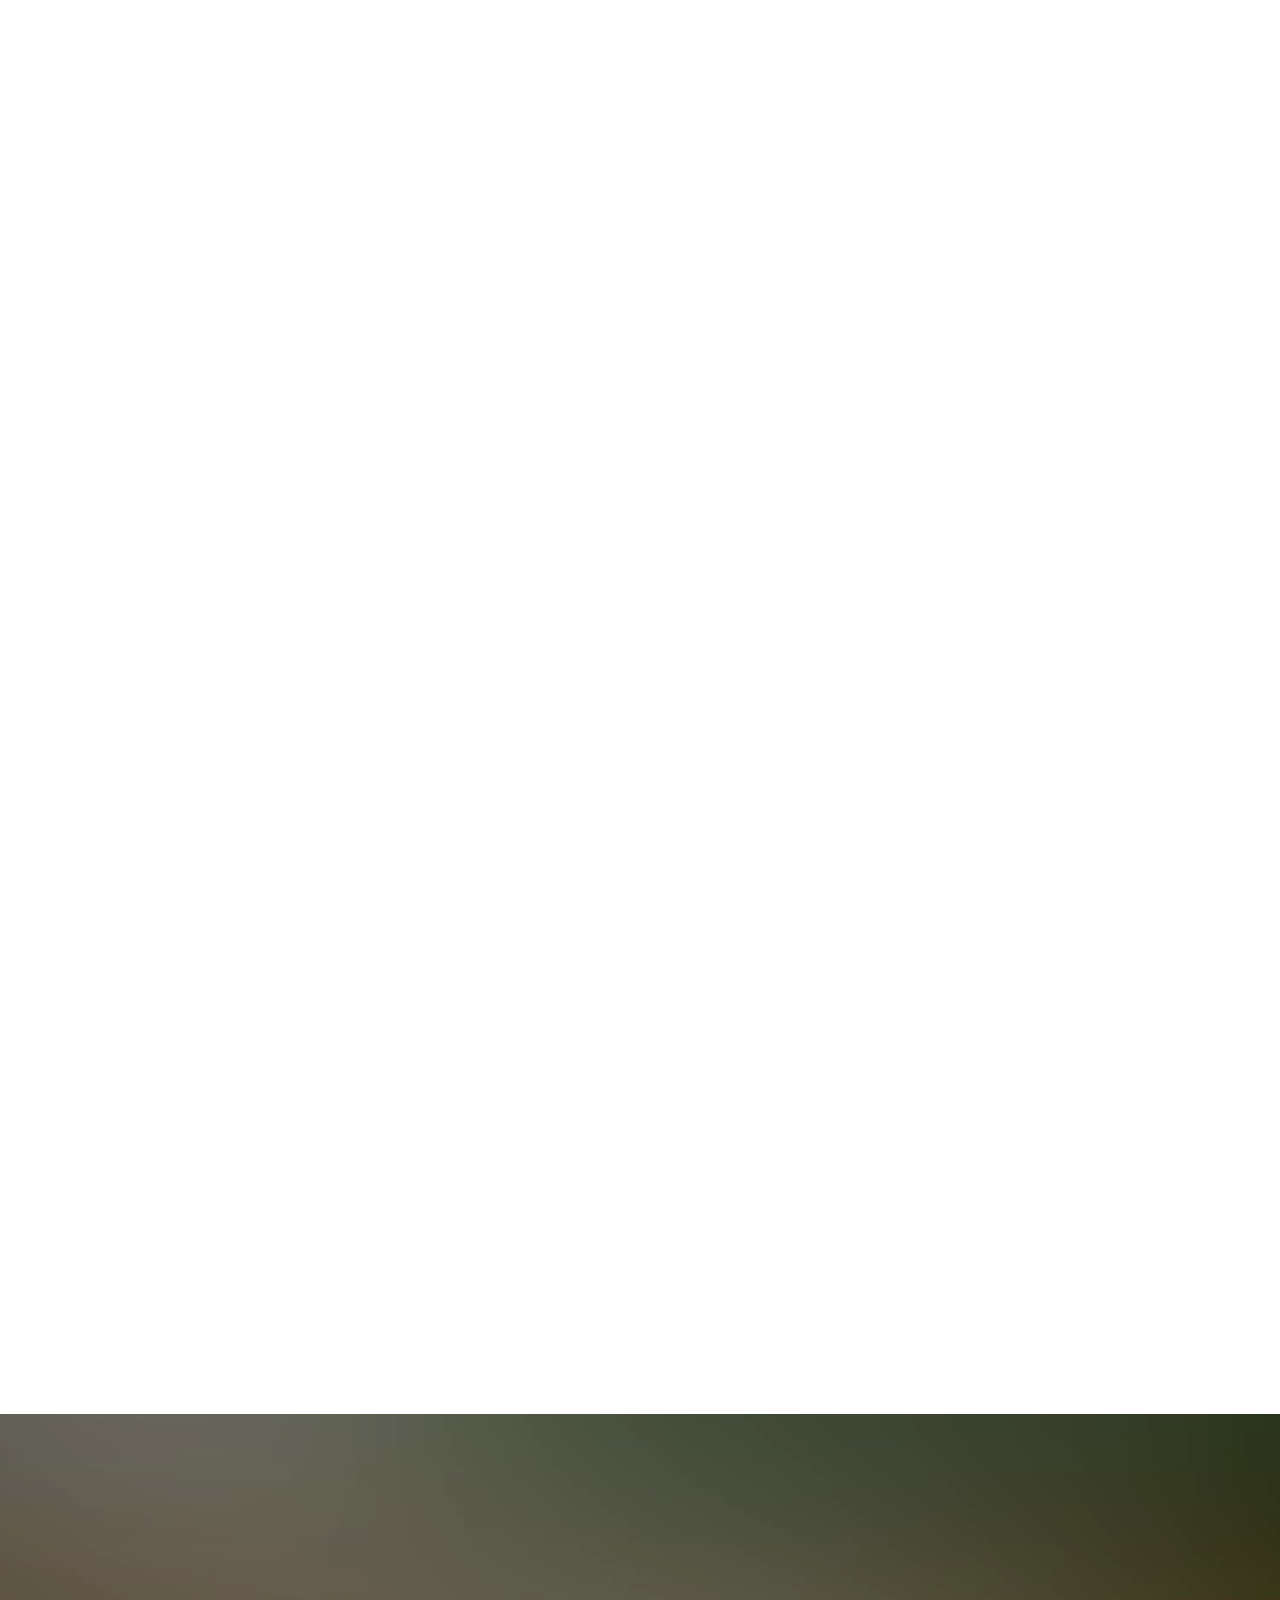
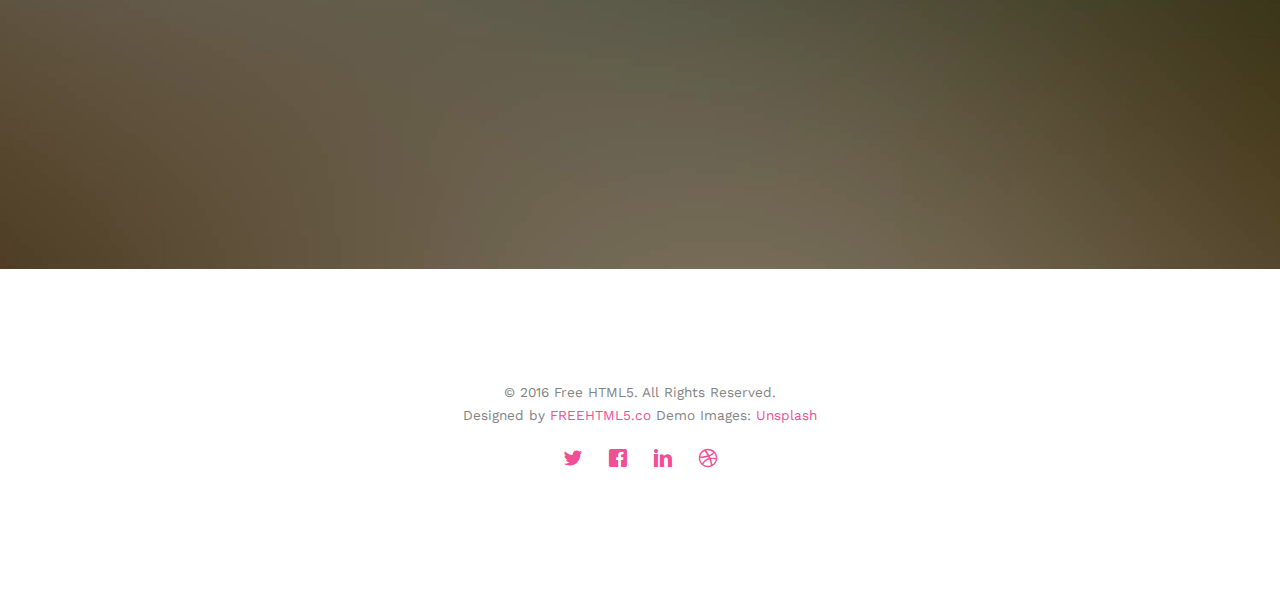
<file: wedding/gallery.html>
<!DOCTYPE html>
<!--[if lt IE 7]>      <html class="no-js lt-ie9 lt-ie8 lt-ie7"> <![endif]-->
<!--[if IE 7]>         <html class="no-js lt-ie9 lt-ie8"> <![endif]-->
<!--[if IE 8]>         <html class="no-js lt-ie9"> <![endif]-->
<!--[if gt IE 8]><!--> <html class="no-js"> <!--<![endif]-->
	<head>
	<meta charset="utf-8">
	<meta http-equiv="X-UA-Compatible" content="IE=edge">
	<title>Wedding &mdash; 100% Free Fully Responsive HTML5 Template by FREEHTML5.co</title>
	<meta name="viewport" content="width=device-width, initial-scale=1">
	<meta name="description" content="Free HTML5 Template by FREEHTML5.CO" />
	<meta name="keywords" content="free html5, free template, free bootstrap, html5, css3, mobile first, responsive" />
	<meta name="author" content="FREEHTML5.CO" />

  <!-- 
	//////////////////////////////////////////////////////

	FREE HTML5 TEMPLATE 
	DESIGNED & DEVELOPED by FREEHTML5.CO
		
	Website: 		http://freehtml5.co/
	Email: 			info@freehtml5.co
	Twitter: 		http://twitter.com/fh5co
	Facebook: 		https://www.facebook.com/fh5co

	//////////////////////////////////////////////////////
	 -->

  	<!-- Facebook and Twitter integration -->
	<meta property="og:title" content=""/>
	<meta property="og:image" content=""/>
	<meta property="og:url" content=""/>
	<meta property="og:site_name" content=""/>
	<meta property="og:description" content=""/>
	<meta name="twitter:title" content="" />
	<meta name="twitter:image" content="" />
	<meta name="twitter:url" content="" />
	<meta name="twitter:card" content="" />

	<link href='https://fonts.googleapis.com/css?family=Work+Sans:400,300,600,400italic,700' rel='stylesheet' type='text/css'>
	<link href="https://fonts.googleapis.com/css?family=Sacramento" rel="stylesheet">
	
	<!-- Animate.css -->
	<link rel="stylesheet" href="css/animate.css">
	<!-- Icomoon Icon Fonts-->
	<link rel="stylesheet" href="css/icomoon.css">
	<!-- Bootstrap  -->
	<link rel="stylesheet" href="css/bootstrap.css">

	<!-- Magnific Popup -->
	<link rel="stylesheet" href="css/magnific-popup.css">

	<!-- Owl Carousel  -->
	<link rel="stylesheet" href="css/owl.carousel.min.css">
	<link rel="stylesheet" href="css/owl.theme.default.min.css">

	<!-- Theme style  -->
	<link rel="stylesheet" href="css/style.css">

	<!-- Modernizr JS -->
	<script src="js/modernizr-2.6.2.min.js"></script>
	<!-- FOR IE9 below -->
	<!--[if lt IE 9]>
	<script src="js/respond.min.js"></script>
	<![endif]-->

	</head>
	<body>
		
	<div class="fh5co-loader"></div>
	
	<div id="page">
	<nav class="fh5co-nav" role="navigation">
		<div class="container">
			<div class="row">
				<div class="col-xs-2">
					<div id="fh5co-logo"><a href="index.html">Wedding<strong>.</strong></a></div>
				</div>
				<div class="col-xs-10 text-right menu-1">
					<ul>
						<li><a href="index.html">Home</a></li>
						<li><a href="about.html">Story</a></li>
						<li class="has-dropdown">
							<a href="services.html">Services</a>
							<ul class="dropdown">
								<li><a href="#">Web Design</a></li>
								<li><a href="#">eCommerce</a></li>
								<li><a href="#">Branding</a></li>
								<li><a href="#">API</a></li>
							</ul>
						</li>
						<li class="has-dropdown active">
							<a href="gallery.html">Gallery</a>
							<ul class="dropdown">
								<li><a href="#">HTML5</a></li>
								<li><a href="#">CSS3</a></li>
								<li><a href="#">Sass</a></li>
								<li><a href="#">jQuery</a></li>
							</ul>
						</li>
						<li><a href="contact.html">Contact</a></li>
					</ul>
				</div>
			</div>
			
		</div>
	</nav>

	<header id="fh5co-header" class="fh5co-cover fh5co-cover-sm" role="banner" style="background-image:url(images/img_bg_1.jpg);">
		<div class="overlay"></div>
		<div class="fh5co-container">
			<div class="row">
				<div class="col-md-8 col-md-offset-2 text-center">
					<div class="display-t">
						<div class="display-tc animate-box" data-animate-effect="fadeIn">
							<h1>Gallery</h1>
							<h2>Free html5 templates Made by <a href="http://freehtml5.co" target="_blank">FreeHTML5.co</a></h2>
						</div>
					</div>
				</div>
			</div>
		</div>
	</header>

	<div id="fh5co-couple" class="fh5co-section-gray">
		<div class="container">
			<div class="row">
				<div class="col-md-8 col-md-offset-2 text-center fh5co-heading animate-box">
					<h2>Hello!</h2>
					<h3>November 28th, 2016 New York, USA</h3>
					<p>We invited you to celebrate our wedding</p>
				</div>
			</div>
			<div class="couple-wrap animate-box">
				<div class="couple-half">
					<div class="groom">
						<img src="images/groom.jpg" alt="groom" class="img-responsive">
					</div>
					<div class="desc-groom">
						<h3>Joefrey Mahusay</h3>
						<p>Far far away, behind the word mountains, far from the countries Vokalia and Consonantia, there live the blind texts. Separated they live in Bookmarksgrove</p>
					</div>
				</div>
				<p class="heart text-center"><i class="icon-heart2"></i></p>
				<div class="couple-half">
					<div class="bride">
						<img src="images/bride.jpg" alt="groom" class="img-responsive">
					</div>
					<div class="desc-bride">
						<h3>Sheila Mahusay</h3>
						<p>Far far away, behind the word mountains, far from the countries Vokalia and Consonantia, there live the blind texts. Separated they live in Bookmarksgrove</p>
					</div>
				</div>
			</div>
		</div>
	</div>

	<div id="fh5co-gallery">
		<div class="container">
			<div class="row">
				<div class="col-md-8 col-md-offset-2 text-center fh5co-heading animate-box">
					<span>Our Memories</span>
					<h2>Wedding Gallery</h2>
					<p>Far far away, behind the word mountains, far from the countries Vokalia and Consonantia, there live the blind texts.</p>
				</div>
			</div>
			<div class="row row-bottom-padded-md">
				<div class="col-md-12">
					<ul id="fh5co-gallery-list">
						
						<li class="one-third animate-box" data-animate-effect="fadeIn" style="background-image: url(images/gallery-1.jpg); "> 
						<a href="images/gallery-1.jpg">
							<div class="case-studies-summary">
								<span>14 Photos</span>
								<h2>Two Glas of Juice</h2>
							</div>
						</a>
					</li>
					<li class="one-third animate-box" data-animate-effect="fadeIn" style="background-image: url(images/gallery-2.jpg); ">
						<a href="#" class="color-2">
							<div class="case-studies-summary">
								<span>30 Photos</span>
								<h2>Timer starts now!</h2>
							</div>
						</a>
					</li>


					<li class="one-third animate-box" data-animate-effect="fadeIn" style="background-image: url(images/gallery-3.jpg); ">
						<a href="#" class="color-3">
							<div class="case-studies-summary">
								<span>90 Photos</span>
								<h2>Beautiful sunset</h2>
							</div>
						</a>
					</li>
					<li class="one-third animate-box" data-animate-effect="fadeIn" style="background-image: url(images/gallery-4.jpg); ">
						<a href="#" class="color-4">
							<div class="case-studies-summary">
								<span>12 Photos</span>
								<h2>Company's Conference Room</h2>
							</div>
						</a>
					</li>

						<li class="one-third animate-box" data-animate-effect="fadeIn" style="background-image: url(images/gallery-5.jpg); ">
							<a href="#" class="color-3">
								<div class="case-studies-summary">
									<span>50 Photos</span>
									<h2>Useful baskets</h2>
								</div>
							</a>
						</li>
						<li class="one-third animate-box" data-animate-effect="fadeIn" style="background-image: url(images/gallery-6.jpg); ">
							<a href="#" class="color-4">
								<div class="case-studies-summary">
									<span>45 Photos</span>
									<h2>Skater man in the road</h2>
								</div>
							</a>
						</li>

						<li class="one-third animate-box" data-animate-effect="fadeIn" style="background-image: url(images/gallery-7.jpg); ">
							<a href="#" class="color-4">
								<div class="case-studies-summary">
									<span>35 Photos</span>
									<h2>Two Glas of Juice</h2>
								</div>
							</a>
						</li>

						<li class="one-third animate-box" data-animate-effect="fadeIn" style="background-image: url(images/gallery-8.jpg); "> 
							<a href="#" class="color-5">
								<div class="case-studies-summary">
									<span>90 Photos</span>
									<h2>Timer starts now!</h2>
								</div>
							</a>
						</li>
						<li class="one-third animate-box" data-animate-effect="fadeIn" style="background-image: url(images/gallery-9.jpg); ">
							<a href="#" class="color-6">
								<div class="case-studies-summary">
									<span>56 Photos</span>
									<h2>Beautiful sunset</h2>
								</div>
							</a>
						</li>
					</ul>		
				</div>
			</div>
		</div>
	</div>

	<div id="fh5co-started" class="fh5co-bg" style="background-image:url(images/img_bg_4.jpg);">
		<div class="overlay"></div>
		<div class="container">
			<div class="row animate-box">
				<div class="col-md-8 col-md-offset-2 text-center fh5co-heading">
					<h2>Are You Attending?</h2>
					<p>Please Fill-up the form to notify you that you're attending. Thanks.</p>
				</div>
			</div>
			<div class="row animate-box">
				<div class="col-md-10 col-md-offset-1">
					<form class="form-inline">
						<div class="col-md-4 col-sm-4">
							<div class="form-group">
								<label for="name" class="sr-only">Name</label>
								<input type="name" class="form-control" id="name" placeholder="Name">
							</div>
						</div>
						<div class="col-md-4 col-sm-4">
							<div class="form-group">
								<label for="email" class="sr-only">Email</label>
								<input type="email" class="form-control" id="email" placeholder="Email">
							</div>
						</div>
						<div class="col-md-4 col-sm-4">
							<button type="submit" class="btn btn-default btn-block">I am Attending</button>
						</div>
					</form>
				</div>
			</div>
		</div>
	</div>

	<footer id="fh5co-footer" role="contentinfo">
		<div class="container">

			<div class="row copyright">
				<div class="col-md-12 text-center">
					<p>
						<small class="block">&copy; 2016 Free HTML5. All Rights Reserved.</small> 
						<small class="block">Designed by <a href="http://freehtml5.co/" target="_blank">FREEHTML5.co</a> Demo Images: <a href="http://unsplash.co/" target="_blank">Unsplash</a></small>
					</p>
					<p>
						<ul class="fh5co-social-icons">
							<li><a href="#"><i class="icon-twitter"></i></a></li>
							<li><a href="#"><i class="icon-facebook"></i></a></li>
							<li><a href="#"><i class="icon-linkedin"></i></a></li>
							<li><a href="#"><i class="icon-dribbble"></i></a></li>
						</ul>
					</p>
				</div>
			</div>

		</div>
	</footer>
	</div>

	<div class="gototop js-top">
		<a href="#" class="js-gotop"><i class="icon-arrow-up"></i></a>
	</div>
	
	<!-- jQuery -->
	<script src="js/jquery.min.js"></script>
	<!-- jQuery Easing -->
	<script src="js/jquery.easing.1.3.js"></script>
	<!-- Bootstrap -->
	<script src="js/bootstrap.min.js"></script>
	<!-- Waypoints -->
	<script src="js/jquery.waypoints.min.js"></script>
	<!-- Carousel -->
	<script src="js/owl.carousel.min.js"></script>
	<!-- countTo -->
	<script src="js/jquery.countTo.js"></script>

	<!-- Stellar -->
	<script src="js/jquery.stellar.min.js"></script>
	<!-- Magnific Popup -->
	<script src="js/jquery.magnific-popup.min.js"></script>
	<script src="js/magnific-popup-options.js"></script>

	<!-- Main -->
	<script src="js/main.js"></script>


	</body>
</html>
</file>
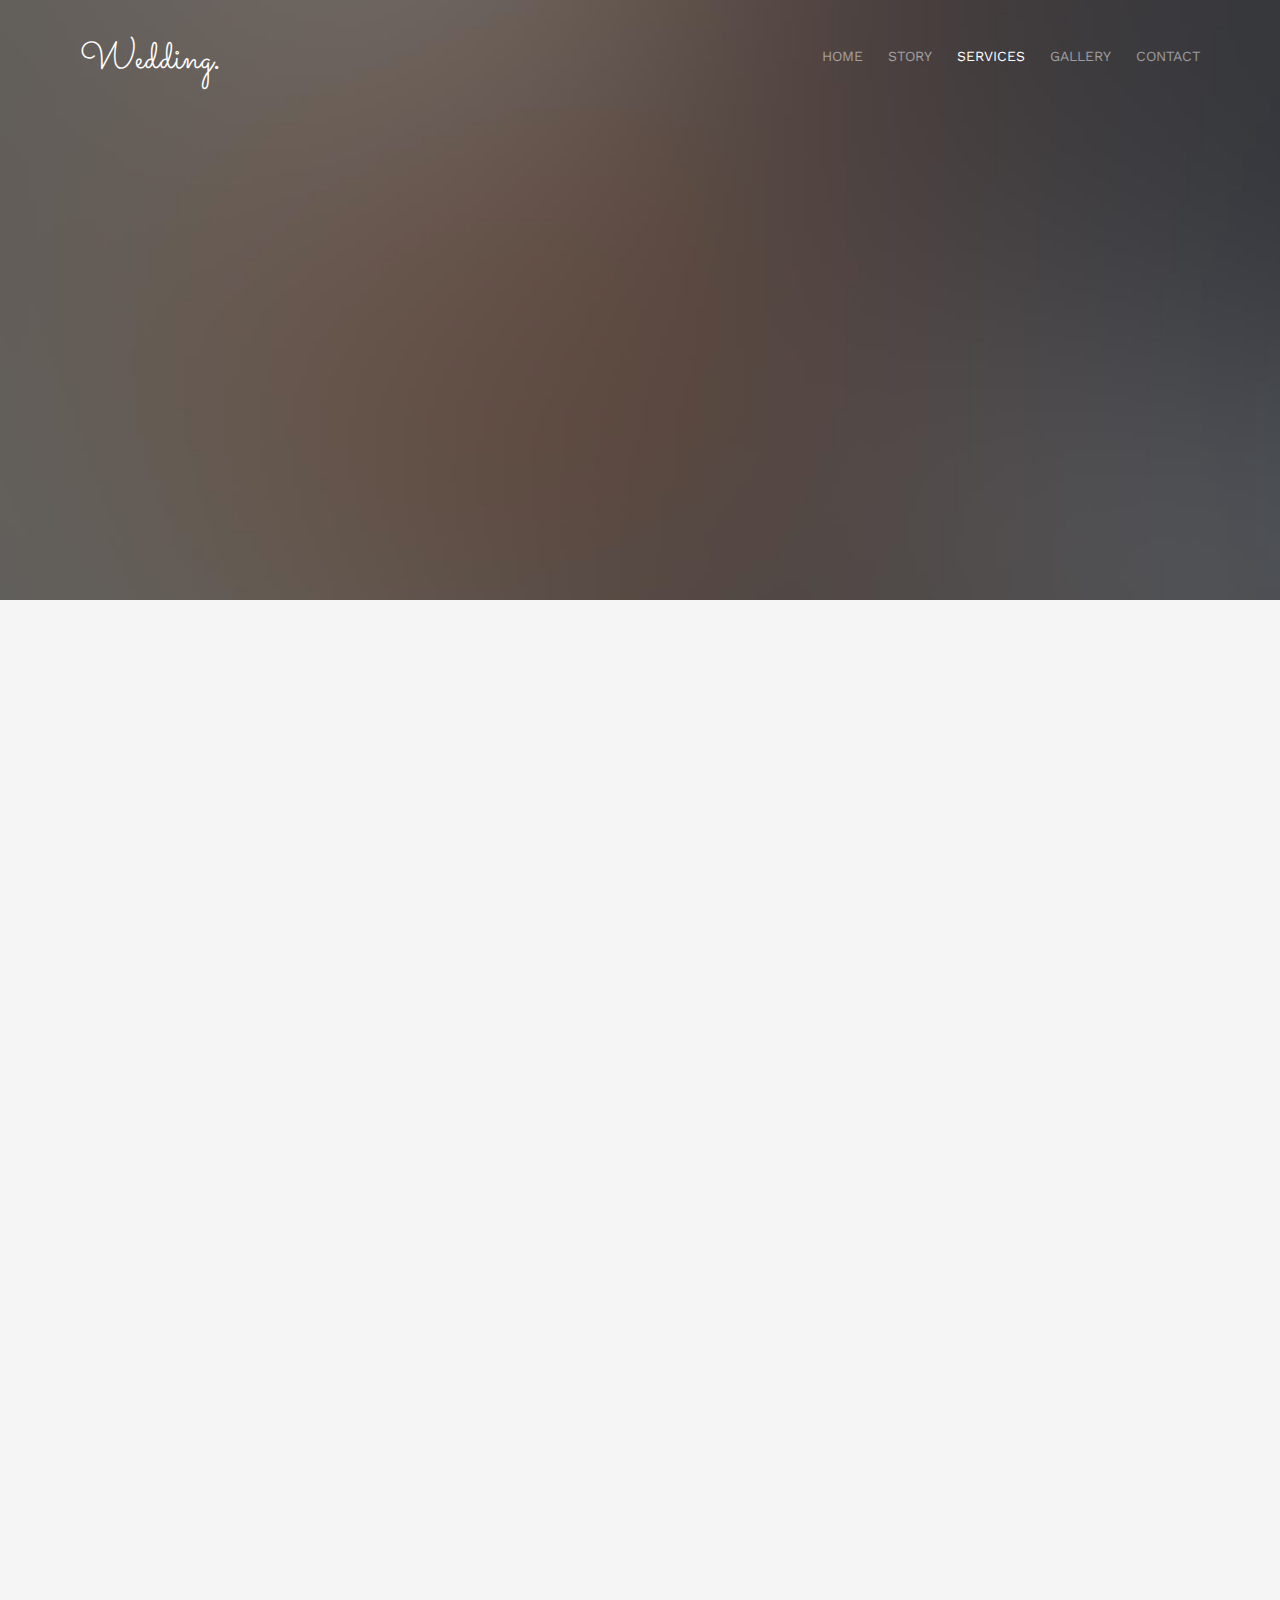
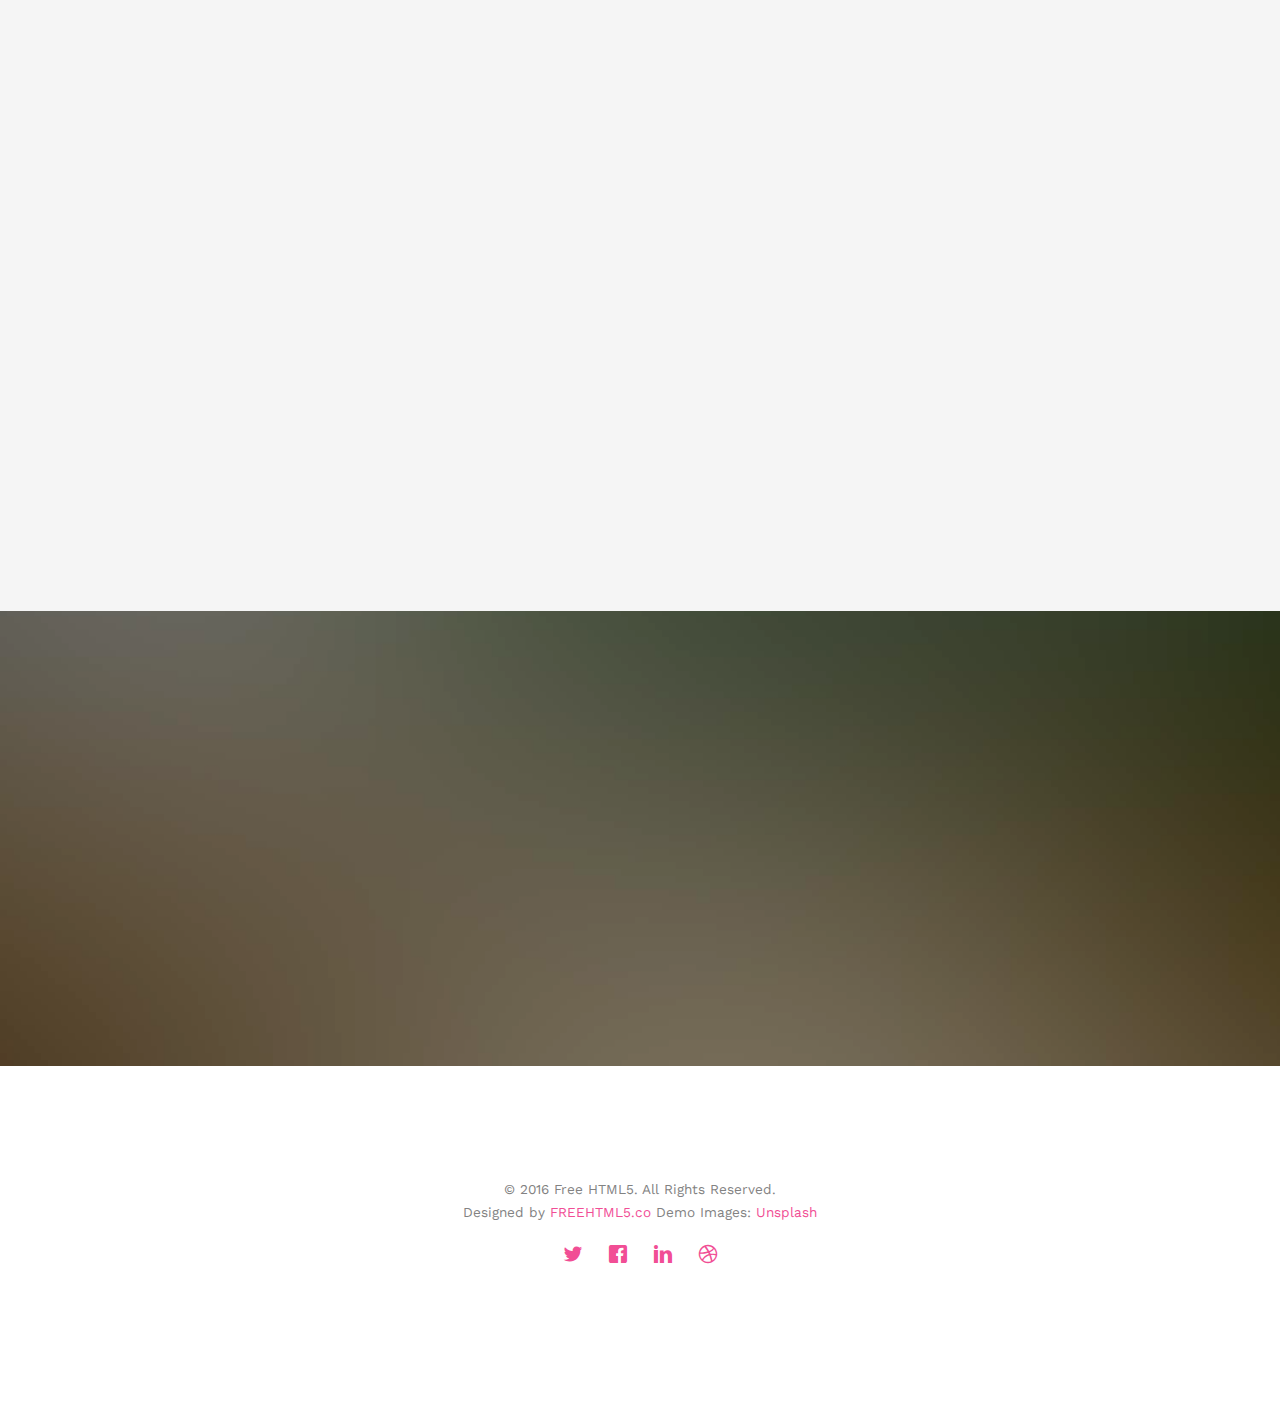
<file: wedding/services.html>
<!DOCTYPE html>
<!--[if lt IE 7]>      <html class="no-js lt-ie9 lt-ie8 lt-ie7"> <![endif]-->
<!--[if IE 7]>         <html class="no-js lt-ie9 lt-ie8"> <![endif]-->
<!--[if IE 8]>         <html class="no-js lt-ie9"> <![endif]-->
<!--[if gt IE 8]><!--> <html class="no-js"> <!--<![endif]-->
	<head>
	<meta charset="utf-8">
	<meta http-equiv="X-UA-Compatible" content="IE=edge">
	<title>Wedding &mdash; 100% Free Fully Responsive HTML5 Template by FREEHTML5.co</title>
	<meta name="viewport" content="width=device-width, initial-scale=1">
	<meta name="description" content="Free HTML5 Template by FREEHTML5.CO" />
	<meta name="keywords" content="free html5, free template, free bootstrap, html5, css3, mobile first, responsive" />
	<meta name="author" content="FREEHTML5.CO" />

  <!-- 
	//////////////////////////////////////////////////////

	FREE HTML5 TEMPLATE 
	DESIGNED & DEVELOPED by FREEHTML5.CO
		
	Website: 		http://freehtml5.co/
	Email: 			info@freehtml5.co
	Twitter: 		http://twitter.com/fh5co
	Facebook: 		https://www.facebook.com/fh5co

	//////////////////////////////////////////////////////
	 -->

  	<!-- Facebook and Twitter integration -->
	<meta property="og:title" content=""/>
	<meta property="og:image" content=""/>
	<meta property="og:url" content=""/>
	<meta property="og:site_name" content=""/>
	<meta property="og:description" content=""/>
	<meta name="twitter:title" content="" />
	<meta name="twitter:image" content="" />
	<meta name="twitter:url" content="" />
	<meta name="twitter:card" content="" />

	<link href='https://fonts.googleapis.com/css?family=Work+Sans:400,300,600,400italic,700' rel='stylesheet' type='text/css'>
	<link href="https://fonts.googleapis.com/css?family=Sacramento" rel="stylesheet">
	
	<!-- Animate.css -->
	<link rel="stylesheet" href="css/animate.css">
	<!-- Icomoon Icon Fonts-->
	<link rel="stylesheet" href="css/icomoon.css">
	<!-- Bootstrap  -->
	<link rel="stylesheet" href="css/bootstrap.css">

	<!-- Magnific Popup -->
	<link rel="stylesheet" href="css/magnific-popup.css">

	<!-- Owl Carousel  -->
	<link rel="stylesheet" href="css/owl.carousel.min.css">
	<link rel="stylesheet" href="css/owl.theme.default.min.css">

	<!-- Theme style  -->
	<link rel="stylesheet" href="css/style.css">

	<!-- Modernizr JS -->
	<script src="js/modernizr-2.6.2.min.js"></script>
	<!-- FOR IE9 below -->
	<!--[if lt IE 9]>
	<script src="js/respond.min.js"></script>
	<![endif]-->

	</head>
	<body>
		
	<div class="fh5co-loader"></div>
	
	<div id="page">
	<nav class="fh5co-nav" role="navigation">
		<div class="container">
			<div class="row">
				<div class="col-xs-2">
					<div id="fh5co-logo"><a href="index.html">Wedding<strong>.</strong></a></div>
				</div>
				<div class="col-xs-10 text-right menu-1">
					<ul>
						<li><a href="index.html">Home</a></li>
						<li><a href="about.html">Story</a></li>
						<li class="has-dropdown active">
							<a href="services.html">Services</a>
							<ul class="dropdown">
								<li><a href="#">Web Design</a></li>
								<li><a href="#">eCommerce</a></li>
								<li><a href="#">Branding</a></li>
								<li><a href="#">API</a></li>
							</ul>
						</li>
						<li class="has-dropdown">
							<a href="gallery.html">Gallery</a>
							<ul class="dropdown">
								<li><a href="#">HTML5</a></li>
								<li><a href="#">CSS3</a></li>
								<li><a href="#">Sass</a></li>
								<li><a href="#">jQuery</a></li>
							</ul>
						</li>
						<li><a href="contact.html">Contact</a></li>
					</ul>
				</div>
			</div>
			
		</div>
	</nav>

	<header id="fh5co-header" class="fh5co-cover fh5co-cover-sm" role="banner" style="background-image:url(images/img_bg_1.jpg);">
		<div class="overlay"></div>
		<div class="fh5co-container">
			<div class="row">
				<div class="col-md-8 col-md-offset-2 text-center">
					<div class="display-t">
						<div class="display-tc animate-box" data-animate-effect="fadeIn">
							<h1>Services</h1>
							<h2>Free html5 templates Made by <a href="http://freehtml5.co" target="_blank">FreeHTML5.co</a></h2>
						</div>
					</div>
				</div>
			</div>
		</div>
	</header>

	<div id="fh5co-couple" class="fh5co-section-gray">
		<div class="container">
			<div class="row">
				<div class="col-md-8 col-md-offset-2 text-center fh5co-heading animate-box">
					<h2>Hello!</h2>
					<h3>November 28th, 2016 New York, USA</h3>
					<p>We invited you to celebrate our wedding</p>
				</div>
			</div>
			<div class="couple-wrap animate-box">
				<div class="couple-half">
					<div class="groom">
						<img src="images/groom.jpg" alt="groom" class="img-responsive">
					</div>
					<div class="desc-groom">
						<h3>Joefrey Mahusay</h3>
						<p>Far far away, behind the word mountains, far from the countries Vokalia and Consonantia, there live the blind texts. Separated they live in Bookmarksgrove</p>
					</div>
				</div>
				<p class="heart text-center"><i class="icon-heart2"></i></p>
				<div class="couple-half">
					<div class="bride">
						<img src="images/bride.jpg" alt="groom" class="img-responsive">
					</div>
					<div class="desc-bride">
						<h3>Sheila Mahusay</h3>
						<p>Far far away, behind the word mountains, far from the countries Vokalia and Consonantia, there live the blind texts. Separated they live in Bookmarksgrove</p>
					</div>
				</div>
			</div>
		</div>
	</div>

	<div id="fh5co-services" class="fh5co-section-gray">
		<div class="container">
			
			<div class="row animate-box">
				<div class="col-md-8 col-md-offset-2 text-center fh5co-heading">
					<h2>We Offer Services</h2>
					<p>Dignissimos asperiores vitae velit veniam totam fuga molestias accusamus alias autem provident. Odit ab aliquam dolor eius.</p>
				</div>
			</div>

			<div class="row">
				<div class="col-md-6">
					<div class="feature-left animate-box" data-animate-effect="fadeInLeft">
						<span class="icon">
							<i class="icon-calendar"></i>
						</span>
						<div class="feature-copy">
							<h3>We Organized Events</h3>
							<p>Facilis ipsum reprehenderit nemo molestias. Aut cum mollitia reprehenderit. Eos cumque dicta adipisci architecto culpa amet.</p>
						</div>
					</div>

					<div class="feature-left animate-box" data-animate-effect="fadeInLeft">
						<span class="icon">
							<i class="icon-image"></i>
						</span>
						<div class="feature-copy">
							<h3>Photoshoot</h3>
							<p>Facilis ipsum reprehenderit nemo molestias. Aut cum mollitia reprehenderit. Eos cumque dicta adipisci architecto culpa amet.</p>
						</div>
					</div>

					<div class="feature-left animate-box" data-animate-effect="fadeInLeft">
						<span class="icon">
							<i class="icon-video"></i>
						</span>
						<div class="feature-copy">
							<h3>Video Editing</h3>
							<p>Facilis ipsum reprehenderit nemo molestias. Aut cum mollitia reprehenderit. Eos cumque dicta adipisci architecto culpa amet.</p>
						</div>
					</div>

				</div>

				<div class="col-md-6 animate-box">
					<div class="fh5co-video fh5co-bg" style="background-image: url(images/img_bg_3.jpg); ">
						<a  href="https://vimeo.com/channels/staffpicks/93951774" class="popup-vimeo"><i class="icon-video2"></i></a>
						<div class="overlay"></div>
					</div>
				</div>
			</div>

			
		</div>
	</div>

	<div id="fh5co-started" class="fh5co-bg" style="background-image:url(images/img_bg_4.jpg);">
		<div class="overlay"></div>
		<div class="container">
			<div class="row animate-box">
				<div class="col-md-8 col-md-offset-2 text-center fh5co-heading">
					<h2>Are You Attending?</h2>
					<p>Please Fill-up the form to notify you that you're attending. Thanks.</p>
				</div>
			</div>
			<div class="row animate-box">
				<div class="col-md-10 col-md-offset-1">
					<form class="form-inline">
						<div class="col-md-4 col-sm-4">
							<div class="form-group">
								<label for="name" class="sr-only">Name</label>
								<input type="name" class="form-control" id="name" placeholder="Name">
							</div>
						</div>
						<div class="col-md-4 col-sm-4">
							<div class="form-group">
								<label for="email" class="sr-only">Email</label>
								<input type="email" class="form-control" id="email" placeholder="Email">
							</div>
						</div>
						<div class="col-md-4 col-sm-4">
							<button type="submit" class="btn btn-default btn-block">I am Attending</button>
						</div>
					</form>
				</div>
			</div>
		</div>
	</div>

	<footer id="fh5co-footer" role="contentinfo">
		<div class="container">

			<div class="row copyright">
				<div class="col-md-12 text-center">
					<p>
						<small class="block">&copy; 2016 Free HTML5. All Rights Reserved.</small> 
						<small class="block">Designed by <a href="http://freehtml5.co/" target="_blank">FREEHTML5.co</a> Demo Images: <a href="http://unsplash.co/" target="_blank">Unsplash</a></small>
					</p>
					<p>
						<ul class="fh5co-social-icons">
							<li><a href="#"><i class="icon-twitter"></i></a></li>
							<li><a href="#"><i class="icon-facebook"></i></a></li>
							<li><a href="#"><i class="icon-linkedin"></i></a></li>
							<li><a href="#"><i class="icon-dribbble"></i></a></li>
						</ul>
					</p>
				</div>
			</div>

		</div>
	</footer>
	</div>

	<div class="gototop js-top">
		<a href="#" class="js-gotop"><i class="icon-arrow-up"></i></a>
	</div>
	
	<!-- jQuery -->
	<script src="js/jquery.min.js"></script>
	<!-- jQuery Easing -->
	<script src="js/jquery.easing.1.3.js"></script>
	<!-- Bootstrap -->
	<script src="js/bootstrap.min.js"></script>
	<!-- Waypoints -->
	<script src="js/jquery.waypoints.min.js"></script>
	<!-- Carousel -->
	<script src="js/owl.carousel.min.js"></script>
	<!-- countTo -->
	<script src="js/jquery.countTo.js"></script>

	<!-- Stellar -->
	<script src="js/jquery.stellar.min.js"></script>
	<!-- Magnific Popup -->
	<script src="js/jquery.magnific-popup.min.js"></script>
	<script src="js/magnific-popup-options.js"></script>

	<!-- Main -->
	<script src="js/main.js"></script>

	</body>
</html>
</file>
<file: style.css>
.title {
    text-align: center;
    color: #333;
    font-size: 24px;
    padding: 20px;
  }
  
  .menu {
    background-color: #333;
    padding: 10px;
    text-align: center;
  }
  
  .menu ul {
    list-style-type: none;
    margin: 0;
    padding: 0;
  }
  
  .menu ul li {
    display: inline-block;
    margin-right: 10px;
    transform: scale(0.8);
    transition: transform 0.3s ease-in-out;
  }
  
  .menu ul li a {
    text-decoration: none;
    color: #fff;
    padding: 5px 10px;
    display: block;
  }
  
  .menu ul li a:hover {
    background-color: #fff;
    color: #333;
    border-radius: 20px;
    transform: scale(1);
  }
</file>
<file: wedding/css/icomoon.css>
@font-face {
  font-family: 'icomoon';
  src:  url('../fonts/icomoon/icomoon.eot?6iuir');
  src:  url('../fonts/icomoon/icomoon.eot?6iuir#iefix') format('embedded-opentype'),
    url('../fonts/icomoon/icomoon.ttf?6iuir') format('truetype'),
    url('../fonts/icomoon/icomoon.woff?6iuir') format('woff'),
    url('../fonts/icomoon/icomoon.svg?6iuir#icomoon') format('svg');
  font-weight: normal;
  font-style: normal;
}

[class^="icon-"], [class*=" icon-"] {
  /* use !important to prevent issues with browser extensions that change fonts */
  font-family: 'icomoon' !important;
  speak: none;
  font-style: normal;
  font-weight: normal;
  font-variant: normal;
  text-transform: none;
  line-height: 1;

  /* Better Font Rendering =========== */
  -webkit-font-smoothing: antialiased;
  -moz-osx-font-smoothing: grayscale;
}

.icon-eye:before {
  content: "\e000";
}
.icon-paper-clip:before {
  content: "\e001";
}
.icon-mail:before {
  content: "\e002";
}
.icon-toggle:before {
  content: "\e003";
}
.icon-layout:before {
  content: "\e004";
}
.icon-link:before {
  content: "\e005";
}
.icon-bell:before {
  content: "\e006";
}
.icon-lock:before {
  content: "\e007";
}
.icon-unlock:before {
  content: "\e008";
}
.icon-ribbon:before {
  content: "\e009";
}
.icon-image:before {
  content: "\e010";
}
.icon-signal:before {
  content: "\e011";
}
.icon-target:before {
  content: "\e012";
}
.icon-clipboard:before {
  content: "\e013";
}
.icon-clock:before {
  content: "\e014";
}
.icon-watch:before {
  content: "\e015";
}
.icon-air-play:before {
  content: "\e016";
}
.icon-camera:before {
  content: "\e017";
}
.icon-video:before {
  content: "\e018";
}
.icon-disc:before {
  content: "\e019";
}
.icon-printer:before {
  content: "\e020";
}
.icon-monitor:before {
  content: "\e021";
}
.icon-server:before {
  content: "\e022";
}
.icon-cog:before {
  content: "\e023";
}
.icon-heart:before {
  content: "\e024";
}
.icon-paragraph:before {
  content: "\e025";
}
.icon-align-justify:before {
  content: "\e026";
}
.icon-align-left:before {
  content: "\e027";
}
.icon-align-center:before {
  content: "\e028";
}
.icon-align-right:before {
  content: "\e029";
}
.icon-book:before {
  content: "\e030";
}
.icon-layers:before {
  content: "\e031";
}
.icon-stack:before {
  content: "\e032";
}
.icon-stack-2:before {
  content: "\e033";
}
.icon-paper:before {
  content: "\e034";
}
.icon-paper-stack:before {
  content: "\e035";
}
.icon-search:before {
  content: "\e036";
}
.icon-zoom-in:before {
  content: "\e037";
}
.icon-zoom-out:before {
  content: "\e038";
}
.icon-reply:before {
  content: "\e039";
}
.icon-circle-plus:before {
  content: "\e040";
}
.icon-circle-minus:before {
  content: "\e041";
}
.icon-circle-check:before {
  content: "\e042";
}
.icon-circle-cross:before {
  content: "\e043";
}
.icon-square-plus:before {
  content: "\e044";
}
.icon-square-minus:before {
  content: "\e045";
}
.icon-square-check:before {
  content: "\e046";
}
.icon-square-cross:before {
  content: "\e047";
}
.icon-microphone:before {
  content: "\e048";
}
.icon-record:before {
  content: "\e049";
}
.icon-skip-back:before {
  content: "\e050";
}
.icon-rewind:before {
  content: "\e051";
}
.icon-play:before {
  content: "\e052";
}
.icon-pause:before {
  content: "\e053";
}
.icon-stop:before {
  content: "\e054";
}
.icon-fast-forward:before {
  content: "\e055";
}
.icon-skip-forward:before {
  content: "\e056";
}
.icon-shuffle:before {
  content: "\e057";
}
.icon-repeat:before {
  content: "\e058";
}
.icon-folder:before {
  content: "\e059";
}
.icon-umbrella:before {
  content: "\e060";
}
.icon-moon:before {
  content: "\e061";
}
.icon-thermometer:before {
  content: "\e062";
}
.icon-drop:before {
  content: "\e063";
}
.icon-sun:before {
  content: "\e064";
}
.icon-cloud:before {
  content: "\e065";
}
.icon-cloud-upload:before {
  content: "\e066";
}
.icon-cloud-download:before {
  content: "\e067";
}
.icon-upload:before {
  content: "\e068";
}
.icon-download:before {
  content: "\e069";
}
.icon-location:before {
  content: "\e070";
}
.icon-location-2:before {
  content: "\e071";
}
.icon-map:before {
  content: "\e072";
}
.icon-battery:before {
  content: "\e073";
}
.icon-head:before {
  content: "\e074";
}
.icon-briefcase:before {
  content: "\e075";
}
.icon-speech-bubble:before {
  content: "\e076";
}
.icon-anchor:before {
  content: "\e077";
}
.icon-globe:before {
  content: "\e078";
}
.icon-box:before {
  content: "\e079";
}
.icon-reload:before {
  content: "\e080";
}
.icon-share:before {
  content: "\e081";
}
.icon-marquee:before {
  content: "\e082";
}
.icon-marquee-plus:before {
  content: "\e083";
}
.icon-marquee-minus:before {
  content: "\e084";
}
.icon-tag:before {
  content: "\e085";
}
.icon-power:before {
  content: "\e086";
}
.icon-command:before {
  content: "\e087";
}
.icon-alt:before {
  content: "\e088";
}
.icon-esc:before {
  content: "\e089";
}
.icon-bar-graph:before {
  content: "\e090";
}
.icon-bar-graph-2:before {
  content: "\e091";
}
.icon-pie-graph:before {
  content: "\e092";
}
.icon-star:before {
  content: "\e093";
}
.icon-arrow-left:before {
  content: "\e094";
}
.icon-arrow-right:before {
  content: "\e095";
}
.icon-arrow-up:before {
  content: "\e096";
}
.icon-arrow-down:before {
  content: "\e097";
}
.icon-volume:before {
  content: "\e098";
}
.icon-mute:before {
  content: "\e099";
}
.icon-content-right:before {
  content: "\e100";
}
.icon-content-left:before {
  content: "\e101";
}
.icon-grid:before {
  content: "\e102";
}
.icon-grid-2:before {
  content: "\e103";
}
.icon-columns:before {
  content: "\e104";
}
.icon-loader:before {
  content: "\e105";
}
.icon-bag:before {
  content: "\e106";
}
.icon-ban:before {
  content: "\e107";
}
.icon-flag:before {
  content: "\e108";
}
.icon-trash:before {
  content: "\e109";
}
.icon-expand:before {
  content: "\e110";
}
.icon-contract:before {
  content: "\e111";
}
.icon-maximize:before {
  content: "\e112";
}
.icon-minimize:before {
  content: "\e113";
}
.icon-plus:before {
  content: "\e114";
}
.icon-minus:before {
  content: "\e115";
}
.icon-check:before {
  content: "\e116";
}
.icon-cross:before {
  content: "\e117";
}
.icon-move:before {
  content: "\e118";
}
.icon-delete:before {
  content: "\e119";
}
.icon-menu:before {
  content: "\e120";
}
.icon-archive:before {
  content: "\e121";
}
.icon-inbox:before {
  content: "\e122";
}
.icon-outbox:before {
  content: "\e123";
}
.icon-file:before {
  content: "\e124";
}
.icon-file-add:before {
  content: "\e125";
}
.icon-file-subtract:before {
  content: "\e126";
}
.icon-help:before {
  content: "\e127";
}
.icon-open:before {
  content: "\e128";
}
.icon-ellipsis:before {
  content: "\e129";
}
.icon-add-to-list:before {
  content: "\e900";
}
.icon-classic-computer:before {
  content: "\e901";
}
.icon-controller-fast-backward:before {
  content: "\e902";
}
.icon-creative-commons-attribution:before {
  content: "\e903";
}
.icon-creative-commons-noderivs:before {
  content: "\e904";
}
.icon-creative-commons-noncommercial-eu:before {
  content: "\e905";
}
.icon-creative-commons-noncommercial-us:before {
  content: "\e906";
}
.icon-creative-commons-public-domain:before {
  content: "\e907";
}
.icon-creative-commons-remix:before {
  content: "\e908";
}
.icon-creative-commons-share:before {
  content: "\e909";
}
.icon-creative-commons-sharealike:before {
  content: "\e90a";
}
.icon-creative-commons:before {
  content: "\e90b";
}
.icon-document-landscape:before {
  content: "\e90c";
}
.icon-remove-user:before {
  content: "\e90d";
}
.icon-warning:before {
  content: "\e90e";
}
.icon-arrow-bold-down:before {
  content: "\e90f";
}
.icon-arrow-bold-left:before {
  content: "\e910";
}
.icon-arrow-bold-right:before {
  content: "\e911";
}
.icon-arrow-bold-up:before {
  content: "\e912";
}
.icon-arrow-down2:before {
  content: "\e913";
}
.icon-arrow-left2:before {
  content: "\e914";
}
.icon-arrow-long-down:before {
  content: "\e915";
}
.icon-arrow-long-left:before {
  content: "\e916";
}
.icon-arrow-long-right:before {
  content: "\e917";
}
.icon-arrow-long-up:before {
  content: "\e918";
}
.icon-arrow-right2:before {
  content: "\e919";
}
.icon-arrow-up2:before {
  content: "\e91a";
}
.icon-arrow-with-circle-down:before {
  content: "\e91b";
}
.icon-arrow-with-circle-left:before {
  content: "\e91c";
}
.icon-arrow-with-circle-right:before {
  content: "\e91d";
}
.icon-arrow-with-circle-up:before {
  content: "\e91e";
}
.icon-bookmark:before {
  content: "\e91f";
}
.icon-bookmarks:before {
  content: "\e920";
}
.icon-chevron-down:before {
  content: "\e921";
}
.icon-chevron-left:before {
  content: "\e922";
}
.icon-chevron-right:before {
  content: "\e923";
}
.icon-chevron-small-down:before {
  content: "\e924";
}
.icon-chevron-small-left:before {
  content: "\e925";
}
.icon-chevron-small-right:before {
  content: "\e926";
}
.icon-chevron-small-up:before {
  content: "\e927";
}
.icon-chevron-thin-down:before {
  content: "\e928";
}
.icon-chevron-thin-left:before {
  content: "\e929";
}
.icon-chevron-thin-right:before {
  content: "\e92a";
}
.icon-chevron-thin-up:before {
  content: "\e92b";
}
.icon-chevron-up:before {
  content: "\e92c";
}
.icon-chevron-with-circle-down:before {
  content: "\e92d";
}
.icon-chevron-with-circle-left:before {
  content: "\e92e";
}
.icon-chevron-with-circle-right:before {
  content: "\e92f";
}
.icon-chevron-with-circle-up:before {
  content: "\e930";
}
.icon-cloud2:before {
  content: "\e931";
}
.icon-controller-fast-forward:before {
  content: "\e932";
}
.icon-controller-jump-to-start:before {
  content: "\e933";
}
.icon-controller-next:before {
  content: "\e934";
}
.icon-controller-paus:before {
  content: "\e935";
}
.icon-controller-play:before {
  content: "\e936";
}
.icon-controller-record:before {
  content: "\e937";
}
.icon-controller-stop:before {
  content: "\e938";
}
.icon-controller-volume:before {
  content: "\e939";
}
.icon-dot-single:before {
  content: "\e93a";
}
.icon-dots-three-horizontal:before {
  content: "\e93b";
}
.icon-dots-three-vertical:before {
  content: "\e93c";
}
.icon-dots-two-horizontal:before {
  content: "\e93d";
}
.icon-dots-two-vertical:before {
  content: "\e93e";
}
.icon-download2:before {
  content: "\e93f";
}
.icon-emoji-flirt:before {
  content: "\e940";
}
.icon-flow-branch:before {
  content: "\e941";
}
.icon-flow-cascade:before {
  content: "\e942";
}
.icon-flow-line:before {
  content: "\e943";
}
.icon-flow-parallel:before {
  content: "\e944";
}
.icon-flow-tree:before {
  content: "\e945";
}
.icon-install:before {
  content: "\e946";
}
.icon-layers2:before {
  content: "\e947";
}
.icon-open-book:before {
  content: "\e948";
}
.icon-resize-100:before {
  content: "\e949";
}
.icon-resize-full-screen:before {
  content: "\e94a";
}
.icon-save:before {
  content: "\e94b";
}
.icon-select-arrows:before {
  content: "\e94c";
}
.icon-sound-mute:before {
  content: "\e94d";
}
.icon-sound:before {
  content: "\e94e";
}
.icon-trash2:before {
  content: "\e94f";
}
.icon-triangle-down:before {
  content: "\e950";
}
.icon-triangle-left:before {
  content: "\e951";
}
.icon-triangle-right:before {
  content: "\e952";
}
.icon-triangle-up:before {
  content: "\e953";
}
.icon-uninstall:before {
  content: "\e954";
}
.icon-upload-to-cloud:before {
  content: "\e955";
}
.icon-upload2:before {
  content: "\e956";
}
.icon-add-user:before {
  content: "\e957";
}
.icon-address:before {
  content: "\e958";
}
.icon-adjust:before {
  content: "\e959";
}
.icon-air:before {
  content: "\e95a";
}
.icon-aircraft-landing:before {
  content: "\e95b";
}
.icon-aircraft-take-off:before {
  content: "\e95c";
}
.icon-aircraft:before {
  content: "\e95d";
}
.icon-align-bottom:before {
  content: "\e95e";
}
.icon-align-horizontal-middle:before {
  content: "\e95f";
}
.icon-align-left2:before {
  content: "\e960";
}
.icon-align-right2:before {
  content: "\e961";
}
.icon-align-top:before {
  content: "\e962";
}
.icon-align-vertical-middle:before {
  content: "\e963";
}
.icon-archive2:before {
  content: "\e964";
}
.icon-area-graph:before {
  content: "\e965";
}
.icon-attachment:before {
  content: "\e966";
}
.icon-awareness-ribbon:before {
  content: "\e967";
}
.icon-back-in-time:before {
  content: "\e968";
}
.icon-back:before {
  content: "\e969";
}
.icon-bar-graph2:before {
  content: "\e96a";
}
.icon-battery2:before {
  content: "\e96b";
}
.icon-beamed-note:before {
  content: "\e96c";
}
.icon-bell2:before {
  content: "\e96d";
}
.icon-blackboard:before {
  content: "\e96e";
}
.icon-block:before {
  content: "\e96f";
}
.icon-book2:before {
  content: "\e970";
}
.icon-bowl:before {
  content: "\e971";
}
.icon-box2:before {
  content: "\e972";
}
.icon-briefcase2:before {
  content: "\e973";
}
.icon-browser:before {
  content: "\e974";
}
.icon-brush:before {
  content: "\e975";
}
.icon-bucket:before {
  content: "\e976";
}
.icon-cake:before {
  content: "\e977";
}
.icon-calculator:before {
  content: "\e978";
}
.icon-calendar:before {
  content: "\e979";
}
.icon-camera2:before {
  content: "\e97a";
}
.icon-ccw:before {
  content: "\e97b";
}
.icon-chat:before {
  content: "\e97c";
}
.icon-check2:before {
  content: "\e97d";
}
.icon-circle-with-cross:before {
  content: "\e97e";
}
.icon-circle-with-minus:before {
  content: "\e97f";
}
.icon-circle-with-plus:before {
  content: "\e980";
}
.icon-circle:before {
  content: "\e981";
}
.icon-circular-graph:before {
  content: "\e982";
}
.icon-clapperboard:before {
  content: "\e983";
}
.icon-clipboard2:before {
  content: "\e984";
}
.icon-clock2:before {
  content: "\e985";
}
.icon-code:before {
  content: "\e986";
}
.icon-cog2:before {
  content: "\e987";
}
.icon-colours:before {
  content: "\e988";
}
.icon-compass:before {
  content: "\e989";
}
.icon-copy:before {
  content: "\e98a";
}
.icon-credit-card:before {
  content: "\e98b";
}
.icon-credit:before {
  content: "\e98c";
}
.icon-cross2:before {
  content: "\e98d";
}
.icon-cup:before {
  content: "\e98e";
}
.icon-cw:before {
  content: "\e98f";
}
.icon-cycle:before {
  content: "\e990";
}
.icon-database:before {
  content: "\e991";
}
.icon-dial-pad:before {
  content: "\e992";
}
.icon-direction:before {
  content: "\e993";
}
.icon-document:before {
  content: "\e994";
}
.icon-documents:before {
  content: "\e995";
}
.icon-drink:before {
  content: "\e996";
}
.icon-drive:before {
  content: "\e997";
}
.icon-drop2:before {
  content: "\e998";
}
.icon-edit:before {
  content: "\e999";
}
.icon-email:before {
  content: "\e99a";
}
.icon-emoji-happy:before {
  content: "\e99b";
}
.icon-emoji-neutral:before {
  content: "\e99c";
}
.icon-emoji-sad:before {
  content: "\e99d";
}
.icon-erase:before {
  content: "\e99e";
}
.icon-eraser:before {
  content: "\e99f";
}
.icon-export:before {
  content: "\e9a0";
}
.icon-eye2:before {
  content: "\e9a1";
}
.icon-feather:before {
  content: "\e9a2";
}
.icon-flag2:before {
  content: "\e9a3";
}
.icon-flash:before {
  content: "\e9a4";
}
.icon-flashlight:before {
  content: "\e9a5";
}
.icon-flat-brush:before {
  content: "\e9a6";
}
.icon-folder-images:before {
  content: "\e9a7";
}
.icon-folder-music:before {
  content: "\e9a8";
}
.icon-folder-video:before {
  content: "\e9a9";
}
.icon-folder2:before {
  content: "\e9aa";
}
.icon-forward:before {
  content: "\e9ab";
}
.icon-funnel:before {
  content: "\e9ac";
}
.icon-game-controller:before {
  content: "\e9ad";
}
.icon-gauge:before {
  content: "\e9ae";
}
.icon-globe2:before {
  content: "\e9af";
}
.icon-graduation-cap:before {
  content: "\e9b0";
}
.icon-grid2:before {
  content: "\e9b1";
}
.icon-hair-cross:before {
  content: "\e9b2";
}
.icon-hand:before {
  content: "\e9b3";
}
.icon-heart-outlined:before {
  content: "\e9b4";
}
.icon-heart2:before {
  content: "\e9b5";
}
.icon-help-with-circle:before {
  content: "\e9b6";
}
.icon-help2:before {
  content: "\e9b7";
}
.icon-home:before {
  content: "\e9b8";
}
.icon-hour-glass:before {
  content: "\e9b9";
}
.icon-image-inverted:before {
  content: "\e9ba";
}
.icon-image2:before {
  content: "\e9bb";
}
.icon-images:before {
  content: "\e9bc";
}
.icon-inbox2:before {
  content: "\e9bd";
}
.icon-infinity:before {
  content: "\e9be";
}
.icon-info-with-circle:before {
  content: "\e9bf";
}
.icon-info:before {
  content: "\e9c0";
}
.icon-key:before {
  content: "\e9c1";
}
.icon-keyboard:before {
  content: "\e9c2";
}
.icon-lab-flask:before {
  content: "\e9c3";
}
.icon-landline:before {
  content: "\e9c4";
}
.icon-language:before {
  content: "\e9c5";
}
.icon-laptop:before {
  content: "\e9c6";
}
.icon-leaf:before {
  content: "\e9c7";
}
.icon-level-down:before {
  content: "\e9c8";
}
.icon-level-up:before {
  content: "\e9c9";
}
.icon-lifebuoy:before {
  content: "\e9ca";
}
.icon-light-bulb:before {
  content: "\e9cb";
}
.icon-light-down:before {
  content: "\e9cc";
}
.icon-light-up:before {
  content: "\e9cd";
}
.icon-line-graph:before {
  content: "\e9ce";
}
.icon-link2:before {
  content: "\e9cf";
}
.icon-list:before {
  content: "\e9d0";
}
.icon-location-pin:before {
  content: "\e9d1";
}
.icon-location2:before {
  content: "\e9d2";
}
.icon-lock-open:before {
  content: "\e9d3";
}
.icon-lock2:before {
  content: "\e9d4";
}
.icon-log-out:before {
  content: "\e9d5";
}
.icon-login:before {
  content: "\e9d6";
}
.icon-loop:before {
  content: "\e9d7";
}
.icon-magnet:before {
  content: "\e9d8";
}
.icon-magnifying-glass:before {
  content: "\e9d9";
}
.icon-mail2:before {
  content: "\e9da";
}
.icon-man:before {
  content: "\e9db";
}
.icon-map2:before {
  content: "\e9dc";
}
.icon-mask:before {
  content: "\e9dd";
}
.icon-medal:before {
  content: "\e9de";
}
.icon-megaphone:before {
  content: "\e9df";
}
.icon-menu2:before {
  content: "\e9e0";
}
.icon-message:before {
  content: "\e9e1";
}
.icon-mic:before {
  content: "\e9e2";
}
.icon-minus2:before {
  content: "\e9e3";
}
.icon-mobile:before {
  content: "\e9e4";
}
.icon-modern-mic:before {
  content: "\e9e5";
}
.icon-moon2:before {
  content: "\e9e6";
}
.icon-mouse:before {
  content: "\e9e7";
}
.icon-music:before {
  content: "\e9e8";
}
.icon-network:before {
  content: "\e9e9";
}
.icon-new-message:before {
  content: "\e9ea";
}
.icon-new:before {
  content: "\e9eb";
}
.icon-news:before {
  content: "\e9ec";
}
.icon-note:before {
  content: "\e9ed";
}
.icon-notification:before {
  content: "\e9ee";
}
.icon-old-mobile:before {
  content: "\e9ef";
}
.icon-old-phone:before {
  content: "\e9f0";
}
.icon-palette:before {
  content: "\e9f1";
}
.icon-paper-plane:before {
  content: "\e9f2";
}
.icon-pencil:before {
  content: "\e9f3";
}
.icon-phone:before {
  content: "\e9f4";
}
.icon-pie-chart:before {
  content: "\e9f5";
}
.icon-pin:before {
  content: "\e9f6";
}
.icon-plus2:before {
  content: "\e9f7";
}
.icon-popup:before {
  content: "\e9f8";
}
.icon-power-plug:before {
  content: "\e9f9";
}
.icon-price-ribbon:before {
  content: "\e9fa";
}
.icon-price-tag:before {
  content: "\e9fb";
}
.icon-print:before {
  content: "\e9fc";
}
.icon-progress-empty:before {
  content: "\e9fd";
}
.icon-progress-full:before {
  content: "\e9fe";
}
.icon-progress-one:before {
  content: "\e9ff";
}
.icon-progress-two:before {
  content: "\ea00";
}
.icon-publish:before {
  content: "\ea01";
}
.icon-quote:before {
  content: "\ea02";
}
.icon-radio:before {
  content: "\ea03";
}
.icon-reply-all:before {
  content: "\ea04";
}
.icon-reply2:before {
  content: "\ea05";
}
.icon-retweet:before {
  content: "\ea06";
}
.icon-rocket:before {
  content: "\ea07";
}
.icon-round-brush:before {
  content: "\ea08";
}
.icon-rss:before {
  content: "\ea09";
}
.icon-ruler:before {
  content: "\ea0a";
}
.icon-scissors:before {
  content: "\ea0b";
}
.icon-share-alternitive:before {
  content: "\ea0c";
}
.icon-share2:before {
  content: "\ea0d";
}
.icon-shareable:before {
  content: "\ea0e";
}
.icon-shield:before {
  content: "\ea0f";
}
.icon-shop:before {
  content: "\ea10";
}
.icon-shopping-bag:before {
  content: "\ea11";
}
.icon-shopping-basket:before {
  content: "\ea12";
}
.icon-shopping-cart:before {
  content: "\ea13";
}
.icon-shuffle2:before {
  content: "\ea14";
}
.icon-signal2:before {
  content: "\ea15";
}
.icon-sound-mix:before {
  content: "\ea16";
}
.icon-sports-club:before {
  content: "\ea17";
}
.icon-spreadsheet:before {
  content: "\ea18";
}
.icon-squared-cross:before {
  content: "\ea19";
}
.icon-squared-minus:before {
  content: "\ea1a";
}
.icon-squared-plus:before {
  content: "\ea1b";
}
.icon-star-outlined:before {
  content: "\ea1c";
}
.icon-star2:before {
  content: "\ea1d";
}
.icon-stopwatch:before {
  content: "\ea1e";
}
.icon-suitcase:before {
  content: "\ea1f";
}
.icon-swap:before {
  content: "\ea20";
}
.icon-sweden:before {
  content: "\ea21";
}
.icon-switch:before {
  content: "\ea22";
}
.icon-tablet:before {
  content: "\ea23";
}
.icon-tag2:before {
  content: "\ea24";
}
.icon-text-document-inverted:before {
  content: "\ea25";
}
.icon-text-document:before {
  content: "\ea26";
}
.icon-text:before {
  content: "\ea27";
}
.icon-thermometer2:before {
  content: "\ea28";
}
.icon-thumbs-down:before {
  content: "\ea29";
}
.icon-thumbs-up:before {
  content: "\ea2a";
}
.icon-thunder-cloud:before {
  content: "\ea2b";
}
.icon-ticket:before {
  content: "\ea2c";
}
.icon-time-slot:before {
  content: "\ea2d";
}
.icon-tools:before {
  content: "\ea2e";
}
.icon-traffic-cone:before {
  content: "\ea2f";
}
.icon-tree:before {
  content: "\ea30";
}
.icon-trophy:before {
  content: "\ea31";
}
.icon-tv:before {
  content: "\ea32";
}
.icon-typing:before {
  content: "\ea33";
}
.icon-unread:before {
  content: "\ea34";
}
.icon-untag:before {
  content: "\ea35";
}
.icon-user:before {
  content: "\ea36";
}
.icon-users:before {
  content: "\ea37";
}
.icon-v-card:before {
  content: "\ea38";
}
.icon-video2:before {
  content: "\ea39";
}
.icon-vinyl:before {
  content: "\ea3a";
}
.icon-voicemail:before {
  content: "\ea3b";
}
.icon-wallet:before {
  content: "\ea3c";
}
.icon-water:before {
  content: "\ea3d";
}
.icon-px-with-circle:before {
  content: "\ea3e";
}
.icon-px:before {
  content: "\ea3f";
}
.icon-basecamp:before {
  content: "\ea40";
}
.icon-behance:before {
  content: "\ea41";
}
.icon-creative-cloud:before {
  content: "\ea42";
}
.icon-dropbox:before {
  content: "\ea43";
}
.icon-evernote:before {
  content: "\ea44";
}
.icon-flattr:before {
  content: "\ea45";
}
.icon-foursquare:before {
  content: "\ea46";
}
.icon-google-drive:before {
  content: "\ea47";
}
.icon-google-hangouts:before {
  content: "\ea48";
}
.icon-grooveshark:before {
  content: "\ea49";
}
.icon-icloud:before {
  content: "\ea4a";
}
.icon-mixi:before {
  content: "\ea4b";
}
.icon-onedrive:before {
  content: "\ea4c";
}
.icon-paypal:before {
  content: "\ea4d";
}
.icon-picasa:before {
  content: "\ea4e";
}
.icon-qq:before {
  content: "\ea4f";
}
.icon-rdio-with-circle:before {
  content: "\ea50";
}
.icon-renren:before {
  content: "\ea51";
}
.icon-scribd:before {
  content: "\ea52";
}
.icon-sina-weibo:before {
  content: "\ea53";
}
.icon-skype-with-circle:before {
  content: "\ea54";
}
.icon-skype:before {
  content: "\ea55";
}
.icon-slideshare:before {
  content: "\ea56";
}
.icon-smashing:before {
  content: "\ea57";
}
.icon-soundcloud:before {
  content: "\ea58";
}
.icon-spotify-with-circle:before {
  content: "\ea59";
}
.icon-spotify:before {
  content: "\ea5a";
}
.icon-swarm:before {
  content: "\ea5b";
}
.icon-vine-with-circle:before {
  content: "\ea5c";
}
.icon-vine:before {
  content: "\ea5d";
}
.icon-vk-alternitive:before {
  content: "\ea5e";
}
.icon-vk-with-circle:before {
  content: "\ea5f";
}
.icon-vk:before {
  content: "\ea60";
}
.icon-xing-with-circle:before {
  content: "\ea61";
}
.icon-xing:before {
  content: "\ea62";
}
.icon-yelp:before {
  content: "\ea63";
}
.icon-dribbble-with-circle:before {
  content: "\ea64";
}
.icon-dribbble:before {
  content: "\ea65";
}
.icon-facebook-with-circle:before {
  content: "\ea66";
}
.icon-facebook:before {
  content: "\ea67";
}
.icon-flickr-with-circle:before {
  content: "\ea68";
}
.icon-flickr:before {
  content: "\ea69";
}
.icon-github-with-circle:before {
  content: "\ea6a";
}
.icon-github:before {
  content: "\ea6b";
}
.icon-google-with-circle:before {
  content: "\ea6c";
}
.icon-google:before {
  content: "\ea6d";
}
.icon-instagram-with-circle:before {
  content: "\ea6e";
}
.icon-instagram:before {
  content: "\ea6f";
}
.icon-lastfm-with-circle:before {
  content: "\ea70";
}
.icon-lastfm:before {
  content: "\ea71";
}
.icon-linkedin-with-circle:before {
  content: "\ea72";
}
.icon-linkedin:before {
  content: "\ea73";
}
.icon-pinterest-with-circle:before {
  content: "\ea74";
}
.icon-pinterest:before {
  content: "\ea75";
}
.icon-rdio:before {
  content: "\ea76";
}
.icon-stumbleupon-with-circle:before {
  content: "\ea77";
}
.icon-stumbleupon:before {
  content: "\ea78";
}
.icon-tumblr-with-circle:before {
  content: "\ea79";
}
.icon-tumblr:before {
  content: "\ea7a";
}
.icon-twitter-with-circle:before {
  content: "\ea7b";
}
.icon-twitter:before {
  content: "\ea7c";
}
.icon-vimeo-with-circle:before {
  content: "\ea7d";
}
.icon-vimeo:before {
  content: "\ea7e";
}
.icon-youtube-with-circle:before {
  content: "\ea7f";
}
.icon-youtube:before {
  content: "\ea80";
}
</file>
<file: wedding/css/style.css>
@font-face {
  font-family: 'icomoon';
  src: url("../fonts/icomoon/icomoon.eot?srf3rx");
  src: url("../fonts/icomoon/icomoon.eot?srf3rx#iefix") format("embedded-opentype"), url("../fonts/icomoon/icomoon.ttf?srf3rx") format("truetype"), url("../fonts/icomoon/icomoon.woff?srf3rx") format("woff"), url("../fonts/icomoon/icomoon.svg?srf3rx#icomoon") format("svg");
  font-weight: normal;
  font-style: normal;
}
/* =======================================================
*
* 	Template Style 
*
* ======================================================= */
body {
  font-family: "Work Sans", Arial, sans-serif;
  font-weight: 400;
  font-size: 16px;
  line-height: 1.7;
  color: #828282;
  background: #fff;
}

#page {
  position: relative;
  overflow-x: hidden;
  width: 100%;
  height: 100%;
  -webkit-transition: 0.5s;
  -o-transition: 0.5s;
  transition: 0.5s;
}
.offcanvas #page {
  overflow: hidden;
  position: absolute;
}
.offcanvas #page:after {
  -webkit-transition: 2s;
  -o-transition: 2s;
  transition: 2s;
  position: absolute;
  top: 0;
  right: 0;
  bottom: 0;
  left: 0;
  z-index: 101;
  background: rgba(0, 0, 0, 0.7);
  content: "";
}

a {
  color: #F14E95;
  -webkit-transition: 0.5s;
  -o-transition: 0.5s;
  transition: 0.5s;
}
a:hover, a:active, a:focus {
  color: #F14E95;
  outline: none;
  text-decoration: none;
}

p {
  margin-bottom: 20px;
}

h1, h2, h3, h4, h5, h6, figure {
  color: #000;
  font-family: "Work Sans", Arial, sans-serif;
  font-weight: 400;
  margin: 0 0 20px 0;
}

::-webkit-selection {
  color: #fff;
  background: #F14E95;
}

::-moz-selection {
  color: #fff;
  background: #F14E95;
}

::selection {
  color: #fff;
  background: #F14E95;
}

.fh5co-nav {
  position: absolute;
  top: 0;
  margin: 0;
  padding: 0;
  width: 100%;
  padding: 40px 0;
  z-index: 1001;
}
@media screen and (max-width: 768px) {
  .fh5co-nav {
    padding: 20px 0;
  }
}
.fh5co-nav #fh5co-logo {
  font-size: 40px;
  margin: 0;
  padding: 0;
  line-height: 40px;
  font-family: "Sacramento", Arial, serif;
}
.fh5co-nav a {
  padding: 5px 10px;
  color: #fff;
}
@media screen and (max-width: 768px) {
  .fh5co-nav .menu-1, .fh5co-nav .menu-2 {
    display: none;
  }
}
.fh5co-nav ul {
  padding: 0;
  margin: 2px 0 0 0;
}
.fh5co-nav ul li {
  padding: 0;
  margin: 0;
  list-style: none;
  display: inline;
}
.fh5co-nav ul li a {
  font-size: 14px;
  padding: 30px 10px;
  text-transform: uppercase;
  color: rgba(255, 255, 255, 0.5);
  -webkit-transition: 0.5s;
  -o-transition: 0.5s;
  transition: 0.5s;
}
.fh5co-nav ul li a:hover, .fh5co-nav ul li a:focus, .fh5co-nav ul li a:active {
  color: white;
}
.fh5co-nav ul li.has-dropdown {
  position: relative;
}
.fh5co-nav ul li.has-dropdown .dropdown {
  width: 130px;
  -webkit-box-shadow: 0px 14px 33px -9px rgba(0, 0, 0, 0.75);
  -moz-box-shadow: 0px 14px 33px -9px rgba(0, 0, 0, 0.75);
  box-shadow: 0px 14px 33px -9px rgba(0, 0, 0, 0.75);
  z-index: 1002;
  visibility: hidden;
  opacity: 0;
  position: absolute;
  top: 40px;
  left: 0;
  text-align: left;
  background: #fff;
  padding: 20px;
  -webkit-border-radius: 4px;
  -moz-border-radius: 4px;
  -ms-border-radius: 4px;
  border-radius: 4px;
  -webkit-transition: 0s;
  -o-transition: 0s;
  transition: 0s;
}
.fh5co-nav ul li.has-dropdown .dropdown:before {
  bottom: 100%;
  left: 40px;
  border: solid transparent;
  content: " ";
  height: 0;
  width: 0;
  position: absolute;
  pointer-events: none;
  border-bottom-color: #fff;
  border-width: 8px;
  margin-left: -8px;
}
.fh5co-nav ul li.has-dropdown .dropdown li {
  display: block;
  margin-bottom: 7px;
}
.fh5co-nav ul li.has-dropdown .dropdown li:last-child {
  margin-bottom: 0;
}
.fh5co-nav ul li.has-dropdown .dropdown li a {
  padding: 2px 0;
  display: block;
  color: #999999;
  line-height: 1.2;
  text-transform: none;
  font-size: 15px;
}
.fh5co-nav ul li.has-dropdown .dropdown li a:hover {
  color: #000;
}
.fh5co-nav ul li.has-dropdown:hover a, .fh5co-nav ul li.has-dropdown:focus a {
  color: #fff;
}
.fh5co-nav ul li.btn-cta a {
  color: #F14E95;
}
.fh5co-nav ul li.btn-cta a span {
  background: #fff;
  padding: 4px 20px;
  display: -moz-inline-stack;
  display: inline-block;
  zoom: 1;
  *display: inline;
  -webkit-transition: 0.3s;
  -o-transition: 0.3s;
  transition: 0.3s;
  -webkit-border-radius: 100px;
  -moz-border-radius: 100px;
  -ms-border-radius: 100px;
  border-radius: 100px;
}
.fh5co-nav ul li.btn-cta a:hover span {
  -webkit-box-shadow: 0px 14px 20px -9px rgba(0, 0, 0, 0.75);
  -moz-box-shadow: 0px 14px 20px -9px rgba(0, 0, 0, 0.75);
  box-shadow: 0px 14px 20px -9px rgba(0, 0, 0, 0.75);
}
.fh5co-nav ul li.active > a {
  color: #fff !important;
}

#fh5co-counter,
#fh5co-event,
.fh5co-bg {
  background-size: cover;
  background-position: top center;
  background-repeat: no-repeat;
  position: relative;
}

.fh5co-bg {
  background-position: center center;
  width: 100%;
  float: left;
  position: relative;
}

.fh5co-video {
  height: 450px;
  overflow: hidden;
  -webkit-border-radius: 7px;
  -moz-border-radius: 7px;
  -ms-border-radius: 7px;
  border-radius: 7px;
}
.fh5co-video a {
  z-index: 1001;
  position: absolute;
  top: 50%;
  left: 50%;
  margin-top: -45px;
  margin-left: -45px;
  width: 90px;
  height: 90px;
  display: table;
  text-align: center;
  background: #fff;
  -webkit-box-shadow: 0px 14px 30px -15px rgba(0, 0, 0, 0.75);
  -moz-box-shadow: 0px 14px 30px -15px rgba(0, 0, 0, 0.75);
  box-shadow: 0px 14px 30px -15px rgba(0, 0, 0, 0.75);
  -webkit-border-radius: 50%;
  -moz-border-radius: 50%;
  -ms-border-radius: 50%;
  border-radius: 50%;
}
.fh5co-video a i {
  text-align: center;
  display: table-cell;
  vertical-align: middle;
  font-size: 40px;
}
.fh5co-video .overlay {
  position: absolute;
  top: 0;
  left: 0;
  right: 0;
  bottom: 0;
  background: rgba(0, 0, 0, 0.5);
  -webkit-transition: 0.5s;
  -o-transition: 0.5s;
  transition: 0.5s;
}
.fh5co-video:hover .overlay {
  background: rgba(0, 0, 0, 0.7);
}
.fh5co-video:hover a {
  position: relative;
  -webkit-transform: scale(1.2);
  -moz-transform: scale(1.2);
  -ms-transform: scale(1.2);
  -o-transform: scale(1.2);
  transform: scale(1.2);
}

.fh5co-cover {
  height: 900px;
  background-size: cover;
  background-repeat: no-repeat;
  position: relative;
  width: 100%;
}
.fh5co-cover .overlay {
  z-index: 0;
  position: absolute;
  bottom: 0;
  top: 0;
  left: 0;
  right: 0;
  background: rgba(0, 0, 0, 0.5);
}
.fh5co-cover > .fh5co-container {
  position: relative;
  z-index: 10;
}
@media screen and (max-width: 768px) {
  .fh5co-cover {
    height: 600px;
  }
}
.fh5co-cover .display-t,
.fh5co-cover .display-tc {
  height: 900px;
  display: table;
  width: 100%;
}
@media screen and (max-width: 768px) {
  .fh5co-cover .display-t,
  .fh5co-cover .display-tc {
    height: 600px;
  }
}
.fh5co-cover.fh5co-cover-sm {
  height: 600px;
}
@media screen and (max-width: 768px) {
  .fh5co-cover.fh5co-cover-sm {
    height: 400px;
  }
}
.fh5co-cover.fh5co-cover-sm .display-t,
.fh5co-cover.fh5co-cover-sm .display-tc {
  height: 600px;
  display: table;
  width: 100%;
}
@media screen and (max-width: 768px) {
  .fh5co-cover.fh5co-cover-sm .display-t,
  .fh5co-cover.fh5co-cover-sm .display-tc {
    height: 400px;
  }
}

#fh5co-counter,
#fh5co-event {
  height: 850px;
  float: left;
}
#fh5co-counter .display-t,
#fh5co-counter .display-tc,
#fh5co-event .display-t,
#fh5co-event .display-tc {
  height: 700px;
  display: table;
  width: 100%;
}
#fh5co-counter .fh5co-heading h2,
#fh5co-event .fh5co-heading h2 {
  color: #fff;
}
#fh5co-counter .fh5co-heading span,
#fh5co-event .fh5co-heading span {
  color: rgba(255, 255, 255, 0.5);
  text-transform: uppercase;
  font-size: 13px;
  letter-spacing: 2px;
  font-weight: 600;
}
#fh5co-counter .overlay,
#fh5co-event .overlay {
  position: absolute;
  top: 0;
  left: 0;
  right: 0;
  bottom: 0;
  background: rgba(0, 0, 0, 0.4);
}
@media screen and (max-width: 768px) {
  #fh5co-counter,
  #fh5co-event {
    height: inherit;
    padding: 7em 0;
  }
  #fh5co-counter .display-t,
  #fh5co-counter .display-tc,
  #fh5co-event .display-t,
  #fh5co-event .display-tc {
    height: inherit;
  }
}
#fh5co-counter .event-wrap,
#fh5co-event .event-wrap {
  border: 2px solid rgba(255, 255, 255, 0.5);
  background: rgba(255, 255, 255, 0.1);
  padding: 30px;
  width: 100%;
  float: left;
  -webkit-border-radius: 4px;
  -moz-border-radius: 4px;
  -ms-border-radius: 4px;
  border-radius: 4px;
}
@media screen and (max-width: 768px) {
  #fh5co-counter .event-wrap,
  #fh5co-event .event-wrap {
    margin-bottom: 10px;
  }
}
#fh5co-counter .event-wrap h3,
#fh5co-event .event-wrap h3 {
  font-size: 20px;
  color: #fff;
  border-bottom: 1px solid rgba(255, 255, 255, 0.5);
  display: block;
  padding-bottom: 20px;
  text-transform: uppercase;
  letter-spacing: 2px;
}
#fh5co-counter .event-wrap p, #fh5co-counter .event-wrap span,
#fh5co-event .event-wrap p,
#fh5co-event .event-wrap span {
  display: block;
  color: rgba(255, 255, 255, 0.8);
}
#fh5co-counter .event-wrap i,
#fh5co-event .event-wrap i {
  color: white;
  font-size: 20px;
}
#fh5co-counter .event-wrap .event-col,
#fh5co-event .event-wrap .event-col {
  width: 50%;
  float: left;
  margin-bottom: 30px;
}

#fh5co-counter {
  height: 600px;
}
@media screen and (max-width: 768px) {
  #fh5co-counter {
    height: auto;
  }
}

.timeline {
  list-style: none;
  padding: 20px 0 20px;
  position: relative;
}
.timeline:before {
  top: 0;
  bottom: 0;
  position: absolute;
  content: " ";
  width: 1px;
  background-color: #d4d4d4;
  left: 50%;
  margin-left: 0px;
}
@media screen and (max-width: 480px) {
  .timeline:before {
    margin-left: -64px;
  }
}
.timeline > li {
  margin-bottom: 20px;
  position: relative;
}
.timeline > li:before, .timeline > li:after {
  content: " ";
  display: table;
}
.timeline > li:after {
  clear: both;
}
.timeline > li > .timeline-panel {
  width: 40%;
  float: left;
  border: 1px solid #d4d4d4;
  padding: 30px;
  position: relative;
  -webkit-border-radius: 4px;
  -moz-border-radius: 4px;
  -ms-border-radius: 4px;
  border-radius: 4px;
}
.timeline > li > .timeline-panel:before {
  position: absolute;
  top: 80px;
  right: -15px;
  display: inline-block;
  border-top: 15px solid transparent;
  border-left: 15px solid #ccc;
  border-right: 0 solid #ccc;
  border-bottom: 15px solid transparent;
  content: " ";
}
.timeline > li > .timeline-panel:after {
  position: absolute;
  top: 81px;
  right: -14px;
  display: inline-block;
  border-top: 14px solid transparent;
  border-left: 14px solid #fff;
  border-right: 0 solid #fff;
  border-bottom: 14px solid transparent;
  content: " ";
}
@media screen and (max-width: 480px) {
  .timeline > li > .timeline-panel {
    width: 75% !important;
  }
  .timeline > li > .timeline-panel:before {
    top: 30px;
  }
  .timeline > li > .timeline-panel:after {
    top: 31px;
  }
}
.timeline > li > .timeline-badge {
  background-size: cover;
  background-position: top center;
  background-repeat: no-repeat;
  position: relative;
  color: #fff;
  width: 160px;
  height: 160px;
  line-height: 50px;
  font-size: 1.4em;
  text-align: center;
  position: absolute;
  top: 16px;
  left: 50%;
  margin-left: -80px;
  background-color: #999999;
  z-index: 100;
  -webkit-border-radius: 50%;
  -moz-border-radius: 50%;
  -ms-border-radius: 50%;
  border-radius: 50%;
}
@media screen and (max-width: 480px) {
  .timeline > li > .timeline-badge {
    width: 60px;
    height: 60px;
    margin-left: -20px !important;
  }
}
.timeline > li.timeline-inverted > .timeline-panel {
  float: right;
}
.timeline > li.timeline-inverted > .timeline-panel:before {
  border-left-width: 0;
  border-right-width: 15px;
  left: -15px;
  right: auto;
}
.timeline > li.timeline-inverted > .timeline-panel:after {
  border-left-width: 0;
  border-right-width: 14px;
  left: -14px;
  right: auto;
}

.timeline-title {
  margin-top: 0;
}

.date {
  display: block;
  margin-bottom: 20px;
  font-size: 13px;
  text-transform: uppercase;
  letter-spacing: 2px;
}

.timeline-body > p,
.timeline-body > ul {
  margin-bottom: 0;
}

.timeline-body > p + p {
  margin-top: 5px;
}

@media (max-width: 992px) {
  ul.timeline:before {
    left: 90px;
  }

  ul.timeline > li > .timeline-panel {
    width: calc(100% - 200px);
    width: -moz-calc(100% - 200px);
    width: -webkit-calc(100% - 200px);
  }

  ul.timeline > li > .timeline-badge {
    left: 15px;
    margin-left: 0;
    top: 16px;
  }

  ul.timeline > li > .timeline-panel {
    float: right;
  }

  ul.timeline > li > .timeline-panel:before {
    border-left-width: 0;
    border-right-width: 15px;
    left: -15px;
    right: auto;
  }

  ul.timeline > li > .timeline-panel:after {
    border-left-width: 0;
    border-right-width: 14px;
    left: -14px;
    right: auto;
  }
}
#fh5co-gallery-list {
  flex-wrap: wrap;
  -webkit-flex-wrap: wrap;
  -moz-flex-wrap: wrap;
  display: -webkit-box;
  display: -moz-box;
  display: -ms-flexbox;
  display: -webkit-flex;
  display: flex;
  position: relative;
  float: left;
  padding: 0;
  margin: 0;
  width: 100%;
}
#fh5co-gallery-list li {
  display: block;
  padding: 0;
  margin: 0 0 10px 1%;
  list-style: none;
  min-height: 400px;
  background-position: center center;
  background-size: cover;
  background-repeat: no-repeat;
  float: left;
  clear: left;
  position: relative;
  -webkit-border-radius: 7px;
  -moz-border-radius: 7px;
  -ms-border-radius: 7px;
  border-radius: 7px;
}
@media screen and (max-width: 480px) {
  #fh5co-gallery-list li {
    margin-left: 0;
  }
}
#fh5co-gallery-list li a {
  min-height: 400px;
  padding: 2em;
  position: relative;
  width: 100%;
  display: block;
}
#fh5co-gallery-list li a:before {
  position: absolute;
  top: 0;
  left: 0;
  right: 0;
  bottom: 0;
  content: "";
  z-index: 80;
  -webkit-transition: 0.5s;
  -o-transition: 0.5s;
  transition: 0.5s;
  -webkit-border-radius: 7px;
  -moz-border-radius: 7px;
  -ms-border-radius: 7px;
  border-radius: 7px;
  background: rgba(0, 0, 0, 0.2);
}
#fh5co-gallery-list li a:hover:before {
  background: rgba(0, 0, 0, 0.5);
}
#fh5co-gallery-list li a .case-studies-summary {
  width: auto;
  bottom: 2em;
  left: 2em;
  right: 2em;
  position: absolute;
  z-index: 100;
}
@media screen and (max-width: 768px) {
  #fh5co-gallery-list li a .case-studies-summary {
    bottom: 1em;
    left: 1em;
    right: 1em;
  }
}
#fh5co-gallery-list li a .case-studies-summary span {
  text-transform: uppercase;
  letter-spacing: 2px;
  font-size: 13px;
  color: rgba(255, 255, 255, 0.7);
}
#fh5co-gallery-list li a .case-studies-summary h2 {
  color: #fff;
  margin-bottom: 0;
}
@media screen and (max-width: 768px) {
  #fh5co-gallery-list li a .case-studies-summary h2 {
    font-size: 20px;
  }
}
#fh5co-gallery-list li.one-third {
  width: 32.3%;
}
@media screen and (max-width: 768px) {
  #fh5co-gallery-list li.one-third {
    width: 49%;
  }
}
@media screen and (max-width: 480px) {
  #fh5co-gallery-list li.one-third {
    width: 100%;
  }
}

#map {
  width: 100%;
  height: 500px;
  position: relative;
}
@media screen and (max-width: 768px) {
  #map {
    height: 200px;
  }
}

.fh5co-social-icons {
  margin: 0;
  padding: 0;
}
.fh5co-social-icons li {
  margin: 0;
  padding: 0;
  list-style: none;
  display: -moz-inline-stack;
  display: inline-block;
  zoom: 1;
  *display: inline;
}
.fh5co-social-icons li a {
  display: -moz-inline-stack;
  display: inline-block;
  zoom: 1;
  *display: inline;
  color: #F14E95;
  padding-left: 10px;
  padding-right: 10px;
}
.fh5co-social-icons li a i {
  font-size: 20px;
}

.fh5co-contact-info ul {
  padding: 0;
  margin: 0;
}
.fh5co-contact-info ul li {
  padding: 0 0 0 50px;
  margin: 0 0 30px 0;
  list-style: none;
  position: relative;
}
.fh5co-contact-info ul li:before {
  color: #F14E95;
  position: absolute;
  left: 0;
  top: .05em;
  font-family: 'icomoon';
  speak: none;
  font-style: normal;
  font-weight: normal;
  font-variant: normal;
  text-transform: none;
  line-height: 1;
  /* Better Font Rendering =========== */
  -webkit-font-smoothing: antialiased;
  -moz-osx-font-smoothing: grayscale;
}
.fh5co-contact-info ul li.address:before {
  font-size: 30px;
  content: "\e9d1";
}
.fh5co-contact-info ul li.phone:before {
  font-size: 23px;
  content: "\e9f4";
}
.fh5co-contact-info ul li.email:before {
  font-size: 23px;
  content: "\e9da";
}
.fh5co-contact-info ul li.url:before {
  font-size: 23px;
  content: "\e9af";
}

form label {
  font-weight: normal !important;
}

#fh5co-header .display-tc,
#fh5co-counter .display-tc,
.fh5co-cover .display-tc {
  display: table-cell !important;
  vertical-align: middle;
}
#fh5co-header .display-tc h1, #fh5co-header .display-tc h2,
#fh5co-counter .display-tc h1,
#fh5co-counter .display-tc h2,
.fh5co-cover .display-tc h1,
.fh5co-cover .display-tc h2 {
  margin: 0;
  padding: 0;
  color: white;
}
#fh5co-header .display-tc h1,
#fh5co-counter .display-tc h1,
.fh5co-cover .display-tc h1 {
  margin-bottom: 0px;
  font-size: 100px;
  line-height: 1.5;
  font-family: "Sacramento", Arial, serif;
}
@media screen and (max-width: 768px) {
  #fh5co-header .display-tc h1,
  #fh5co-counter .display-tc h1,
  .fh5co-cover .display-tc h1 {
    font-size: 40px;
  }
}
@media screen and (max-width: 480px) {
  #fh5co-header .display-tc h1,
  #fh5co-counter .display-tc h1,
  .fh5co-cover .display-tc h1 {
    font-size: 30px;
  }
}
#fh5co-header .display-tc h2,
#fh5co-counter .display-tc h2,
.fh5co-cover .display-tc h2 {
  font-size: 20px;
  line-height: 1.5;
  margin-bottom: 30px;
}
@media screen and (max-width: 480px) {
  #fh5co-header .display-tc h2,
  #fh5co-counter .display-tc h2,
  .fh5co-cover .display-tc h2 {
    font-size: 16px;
  }
}
#fh5co-header .display-tc .btn,
#fh5co-counter .display-tc .btn,
.fh5co-cover .display-tc .btn {
  padding: 15px 20px;
  background: #fff !important;
  color: #F14E95;
  border: none !important;
  font-size: 14px;
  text-transform: uppercase;
}
#fh5co-header .display-tc .btn:hover,
#fh5co-counter .display-tc .btn:hover,
.fh5co-cover .display-tc .btn:hover {
  background: #fff !important;
  -webkit-box-shadow: 0px 14px 30px -15px rgba(0, 0, 0, 0.75) !important;
  -moz-box-shadow: 0px 14px 30px -15px rgba(0, 0, 0, 0.75) !important;
  box-shadow: 0px 14px 30px -15px rgba(0, 0, 0, 0.75) !important;
}

#fh5co-counter {
  text-align: center;
}
#fh5co-counter .counter {
  font-size: 50px;
  margin-bottom: 10px;
  color: #fff;
  font-weight: 100;
  display: block;
}
#fh5co-counter .counter-label {
  margin-bottom: 0;
  text-transform: uppercase;
  color: rgba(255, 255, 255, 0.5);
  letter-spacing: .1em;
}
@media screen and (max-width: 768px) {
  #fh5co-counter .feature-center {
    margin-bottom: 50px;
  }
}
#fh5co-counter .icon {
  width: 70px;
  height: 70px;
  text-align: center;
  -webkit-box-shadow: 0px 14px 30px -15px rgba(0, 0, 0, 0.75);
  -moz-box-shadow: 0px 14px 30px -15px rgba(0, 0, 0, 0.75);
  box-shadow: 0px 14px 30px -15px rgba(0, 0, 0, 0.75);
  margin-bottom: 30px;
}
#fh5co-counter .icon i {
  height: 70px;
}
#fh5co-counter .icon i:before {
  display: block;
  text-align: center;
  margin-left: 3px;
}

.simply-countdown {
  /* The countdown */
  margin-bottom: 2em;
}

.simply-countdown > .simply-section {
  /* coutndown blocks */
  display: inline-block;
  width: 100px;
  height: 100px;
  background: rgba(241, 78, 149, 0.8);
  margin: 0 4px;
  -webkit-border-radius: 50%;
  -moz-border-radius: 50%;
  -ms-border-radius: 50%;
  border-radius: 50%;
  position: relative;
  animation: pulse 1s ease infinite;
}

@keyframes pulse {
  0% {
    transform: scale(1);
  }
  50% {
    transform: scale(1.05);
  }
  100% {
    transform: scale(1);
  }
}
.simply-countdown > .simply-section > div {
  /* countdown block inner div */
  display: table-cell;
  vertical-align: middle;
  height: 100px;
  width: 100px;
}

.simply-countdown > .simply-section .simply-amount,
.simply-countdown > .simply-section .simply-word {
  display: block;
  color: white;
  /* amounts and words */
}

.simply-countdown > .simply-section .simply-amount {
  font-size: 30px;
  /* amounts */
}

.simply-countdown > .simply-section .simply-word {
  color: rgba(255, 255, 255, 0.7);
  text-transform: uppercase;
  font-size: 12px;
  /* words */
}

#fh5co-testimonial,
#fh5co-services,
#fh5co-started,
#fh5co-footer,
#fh5co-event,
#fh5co-couple-story,
#fh5co-couple,
#fh5co-gallery,
.fh5co-section {
  padding: 7em 0;
  clear: both;
}
@media screen and (max-width: 768px) {
  #fh5co-testimonial,
  #fh5co-services,
  #fh5co-started,
  #fh5co-footer,
  #fh5co-event,
  #fh5co-couple-story,
  #fh5co-couple,
  #fh5co-gallery,
  .fh5co-section {
    padding: 3em 0;
  }
}

.fh5co-section-gray {
  background: rgba(0, 0, 0, 0.04);
}

.couple-wrap {
  width: 90%;
  margin: 0 auto;
  position: relative;
}
@media screen and (max-width: 768px) {
  .couple-wrap {
    width: 100%;
  }
}

.heart {
  position: absolute;
  top: 4em;
  left: 0;
  right: 0;
  z-index: 99;
  animation: pulse 1s ease infinite;
}
.heart i {
  font-size: 20px;
  background: #fff;
  padding: 20px;
  color: #F14E95;
  -webkit-border-radius: 50%;
  -moz-border-radius: 50%;
  -ms-border-radius: 50%;
  border-radius: 50%;
}
@media screen and (max-width: 768px) {
  .heart {
    display: none;
  }
}

.couple-half {
  width: 50%;
  float: left;
}
@media screen and (max-width: 768px) {
  .couple-half {
    width: 100%;
  }
}
.couple-half h3 {
  font-family: "Sacramento", Arial, serif;
  color: #F14E95;
  font-size: 30px;
}
.couple-half .groom, .couple-half .bride {
  float: left;
  -webkit-border-radius: 50%;
  -moz-border-radius: 50%;
  -ms-border-radius: 50%;
  border-radius: 50%;
  width: 150px;
  height: 150px;
}
.couple-half .groom img, .couple-half .bride img {
  width: 150px;
  height: 150px;
  -webkit-border-radius: 50%;
  -moz-border-radius: 50%;
  -ms-border-radius: 50%;
  border-radius: 50%;
}
@media screen and (max-width: 480px) {
  .couple-half .groom, .couple-half .bride {
    width: 100%;
    height: 140px;
  }
  .couple-half .groom img, .couple-half .bride img {
    width: 120px;
    height: 120px;
    margin: 0 auto;
  }
}
.couple-half .groom {
  float: right;
  margin-right: 5px;
}
.couple-half .bride {
  float: left;
  margin-left: 5px;
}
.couple-half .desc-groom {
  padding-right: 180px;
  text-align: right;
}
.couple-half .desc-bride {
  padding-left: 180px;
  text-align: left;
}
@media screen and (max-width: 480px) {
  .couple-half .groom, .couple-half .bride {
    margin-left: 0;
    margin-right: 0;
  }
  .couple-half .desc-groom {
    padding-right: 0;
    text-align: center;
  }
  .couple-half .desc-bride {
    padding-left: 0;
    text-align: center;
  }
}

.feature-center {
  text-align: center;
  padding-left: 20px;
  padding-right: 20px;
  float: left;
  width: 100%;
  margin-bottom: 40px;
}
@media screen and (max-width: 768px) {
  .feature-center {
    margin-bottom: 50px;
  }
}
.feature-center .icon {
  width: 90px;
  height: 90px;
  background: #efefef;
  display: table;
  text-align: center;
  margin: 0 auto 30px auto;
  -webkit-border-radius: 50%;
  -moz-border-radius: 50%;
  -ms-border-radius: 50%;
  border-radius: 50%;
}
.feature-center .icon i {
  display: table-cell;
  vertical-align: middle;
  height: 90px;
  font-size: 40px;
  line-height: 40px;
  color: #F14E95;
}
.feature-center p, .feature-center h3 {
  margin-bottom: 30px;
}
.feature-center h3 {
  text-transform: uppercase;
  font-size: 18px;
  color: #5d5d5d;
}

.fh5co-heading {
  margin-bottom: 5em;
}
.fh5co-heading.fh5co-heading-sm {
  margin-bottom: 2em;
}
.fh5co-heading h2 {
  font-size: 60px;
  margin-bottom: 10px;
  line-height: 1.5;
  font-weight: bold;
  color: #F14E95;
  font-family: "Sacramento", Arial, serif;
}
@media screen and (max-width: 768px) {
  .fh5co-heading h2 {
    font-size: 40px;
  }
}
.fh5co-heading p {
  font-size: 18px;
  line-height: 1.5;
  color: #828282;
}
.fh5co-heading span {
  text-transform: uppercase;
  font-size: 13px;
  letter-spacing: 2px;
  font-weight: 600;
  color: rgba(0, 0, 0, 0.4);
}

#fh5co-testimonial .wrap-testimony {
  position: relative;
}
#fh5co-testimonial .wrap-testimony .testimony-slide {
  text-align: center;
}
#fh5co-testimonial .wrap-testimony .testimony-slide span {
  font-size: 12px;
  text-transform: uppercase;
  letter-spacing: 2px;
  font-weight: 700;
  display: block;
}
#fh5co-testimonial .wrap-testimony .testimony-slide span a.twitter {
  color: #F14E95;
  font-weight: 300;
}
#fh5co-testimonial .wrap-testimony .testimony-slide figure {
  margin-bottom: 10px;
  display: -moz-inline-stack;
  display: inline-block;
  zoom: 1;
  *display: inline;
  width: 100px;
  height: 100px;
}
#fh5co-testimonial .wrap-testimony .testimony-slide figure img {
  width: 100px;
  height: 100px;
  -webkit-border-radius: 50%;
  -moz-border-radius: 50%;
  -ms-border-radius: 50%;
  border-radius: 50%;
}
#fh5co-testimonial .wrap-testimony .testimony-slide blockquote {
  border: none;
  margin: 30px auto;
  width: 50%;
  position: relative;
  -webkit-border-radius: 4px;
  -moz-border-radius: 4px;
  -ms-border-radius: 4px;
  border-radius: 4px;
}
@media screen and (max-width: 992px) {
  #fh5co-testimonial .wrap-testimony .testimony-slide blockquote {
    width: 100%;
  }
}
#fh5co-testimonial .wrap-testimony .testimony-slide blockquote p {
  font-style: italic;
  color: #8f989f;
  font-size: 20px;
  line-height: 1.6em;
}
#fh5co-testimonial .wrap-testimony .testimony-slide.active {
  display: block;
}
#fh5co-testimonial .wrap-testimony .arrow-thumb {
  position: absolute;
  top: 40%;
  display: block;
  width: 100%;
}
#fh5co-testimonial .wrap-testimony .arrow-thumb a {
  font-size: 32px;
  color: #dadada;
}
#fh5co-testimonial .wrap-testimony .arrow-thumb a:hover, #fh5co-testimonial .wrap-testimony .arrow-thumb a:focus, #fh5co-testimonial .wrap-testimony .arrow-thumb a:active {
  text-decoration: none;
}

.feature-left {
  float: left;
  width: 100%;
  margin-bottom: 30px;
  position: relative;
}
.feature-left:last-child {
  margin-bottom: 0;
}
.feature-left .icon {
  float: left;
  margin-right: 5%;
  width: 54px;
  height: 54px;
  background: #fff;
  display: table;
  text-align: center;
  -webkit-box-shadow: 0px 14px 30px -15px rgba(0, 0, 0, 0.75);
  -moz-box-shadow: 0px 14px 30px -15px rgba(0, 0, 0, 0.75);
  box-shadow: 0px 14px 30px -15px rgba(0, 0, 0, 0.75);
  -webkit-border-radius: 50%;
  -moz-border-radius: 50%;
  -ms-border-radius: 50%;
  border-radius: 50%;
}
@media screen and (max-width: 768px) {
  .feature-left .icon {
    margin-right: 5%;
  }
}
.feature-left .icon i {
  display: table-cell;
  vertical-align: middle;
  font-size: 30px;
  color: #F14E95;
}
.feature-left .feature-copy {
  float: left;
  width: 80%;
}
@media screen and (max-width: 768px) {
  .feature-left .feature-copy {
    width: 70%;
    float: left;
  }
}
.feature-left .feature-copy h3 {
  text-transform: uppercase;
  font-size: 18px;
  color: #5d5d5d;
  margin-bottom: 10px;
}

#fh5co-started {
  position: relative;
}
#fh5co-started .overlay {
  position: absolute;
  top: 0;
  left: 0;
  right: 0;
  bottom: 0;
  background: rgba(0, 0, 0, 0.4);
}
#fh5co-started .fh5co-heading h2 {
  color: #fff;
}
#fh5co-started .fh5co-heading p {
  color: rgba(255, 255, 255, 0.5);
}
#fh5co-started .form-control {
  background: rgba(255, 255, 255, 0.2);
  border: none !important;
  color: #fff;
  font-size: 16px !important;
  width: 100%;
  -webkit-transition: 0.5s;
  -o-transition: 0.5s;
  transition: 0.5s;
}
#fh5co-started .form-control::-webkit-input-placeholder {
  color: #fff;
}
#fh5co-started .form-control:-moz-placeholder {
  /* Firefox 18- */
  color: #fff;
}
#fh5co-started .form-control::-moz-placeholder {
  /* Firefox 19+ */
  color: #fff;
}
#fh5co-started .form-control:-ms-input-placeholder {
  color: #fff;
}
#fh5co-started .form-control:focus {
  background: rgba(255, 255, 255, 0.3);
}
#fh5co-started .btn {
  height: 54px;
  border: none !important;
  background: #F14E95;
  color: #fff;
  font-size: 16px;
  text-transform: uppercase;
  font-weight: 400;
  padding-left: 50px;
  padding-right: 50px;
}
#fh5co-started .form-inline .form-group {
  width: 100% !important;
  margin-bottom: 10px;
}
#fh5co-started .form-inline .form-group .form-control {
  width: 100%;
}
#fh5co-started .fh5co-heading {
  margin-bottom: 30px;
}
#fh5co-started .fh5co-heading h2 {
  margin-bottom: 0;
}

@media screen and (max-width: 768px) {
  #fh5co-footer .copyright .pull-left,
  #fh5co-footer .copyright .pull-right {
    float: none !important;
    text-align: center;
  }
}
#fh5co-footer .copyright .block {
  display: block;
}

.owl-carousel .owl-controls .owl-dot span {
  background: #e6e6e6;
}
.owl-carousel .owl-controls .owl-dot span:hover, .owl-carousel .owl-controls .owl-dot span:focus {
  background: #cccccc;
}
.owl-carousel .owl-controls .owl-dot:hover span, .owl-carousel .owl-controls .owl-dot:focus span {
  background: #cccccc;
}
.owl-carousel .owl-controls .owl-dot.active span {
  background: transparent;
  border: 2px solid #F14E95;
}

#fh5co-offcanvas {
  position: absolute;
  z-index: 1901;
  width: 270px;
  background: black;
  top: 0;
  right: 0;
  top: 0;
  bottom: 0;
  padding: 45px 40px 40px 40px;
  overflow-y: auto;
  -moz-transform: translateX(270px);
  -webkit-transform: translateX(270px);
  -ms-transform: translateX(270px);
  -o-transform: translateX(270px);
  transform: translateX(270px);
  -webkit-transition: 0.5s;
  -o-transition: 0.5s;
  transition: 0.5s;
}
.offcanvas #fh5co-offcanvas {
  -moz-transform: translateX(0px);
  -webkit-transform: translateX(0px);
  -ms-transform: translateX(0px);
  -o-transform: translateX(0px);
  transform: translateX(0px);
}
#fh5co-offcanvas a {
  color: rgba(255, 255, 255, 0.5);
}
#fh5co-offcanvas a:hover {
  color: rgba(255, 255, 255, 0.8);
}
#fh5co-offcanvas ul {
  padding: 0;
  margin: 0;
}
#fh5co-offcanvas ul li {
  padding: 0;
  margin: 0;
  list-style: none;
}
#fh5co-offcanvas ul li > ul {
  padding-left: 20px;
  display: none;
}
#fh5co-offcanvas ul li.offcanvas-has-dropdown > a {
  display: block;
  position: relative;
}
#fh5co-offcanvas ul li.offcanvas-has-dropdown > a:after {
  position: absolute;
  right: 0px;
  font-family: 'icomoon';
  speak: none;
  font-style: normal;
  font-weight: normal;
  font-variant: normal;
  text-transform: none;
  line-height: 1;
  /* Better Font Rendering =========== */
  -webkit-font-smoothing: antialiased;
  -moz-osx-font-smoothing: grayscale;
  content: "\e921";
  font-size: 20px;
  color: rgba(255, 255, 255, 0.2);
  -webkit-transition: 0.5s;
  -o-transition: 0.5s;
  transition: 0.5s;
}
#fh5co-offcanvas ul li.offcanvas-has-dropdown.active a:after {
  -webkit-transform: rotate(-180deg);
  -moz-transform: rotate(-180deg);
  -ms-transform: rotate(-180deg);
  -o-transform: rotate(-180deg);
  transform: rotate(-180deg);
}

.uppercase {
  font-size: 14px;
  color: #000;
  margin-bottom: 10px;
  font-weight: 700;
  text-transform: uppercase;
}

.gototop {
  position: fixed;
  bottom: 20px;
  right: 20px;
  z-index: 999;
  opacity: 0;
  visibility: hidden;
  -webkit-transition: 0.5s;
  -o-transition: 0.5s;
  transition: 0.5s;
}
.gototop.active {
  opacity: 1;
  visibility: visible;
}
.gototop a {
  width: 50px;
  height: 50px;
  display: table;
  background: rgba(0, 0, 0, 0.5);
  color: #fff;
  text-align: center;
  -webkit-border-radius: 4px;
  -moz-border-radius: 4px;
  -ms-border-radius: 4px;
  border-radius: 4px;
}
.gototop a i {
  height: 50px;
  display: table-cell;
  vertical-align: middle;
}
.gototop a:hover, .gototop a:active, .gototop a:focus {
  text-decoration: none;
  outline: none;
}

.fh5co-nav-toggle {
  width: 25px;
  height: 25px;
  cursor: pointer;
  text-decoration: none;
}
.fh5co-nav-toggle.active i::before, .fh5co-nav-toggle.active i::after {
  background: #444;
}
.fh5co-nav-toggle:hover, .fh5co-nav-toggle:focus, .fh5co-nav-toggle:active {
  outline: none;
  border-bottom: none !important;
}
.fh5co-nav-toggle i {
  position: relative;
  display: inline-block;
  width: 25px;
  height: 2px;
  color: #252525;
  font: bold 14px/.4 Helvetica;
  text-transform: uppercase;
  text-indent: -55px;
  background: #252525;
  transition: all .2s ease-out;
}
.fh5co-nav-toggle i::before, .fh5co-nav-toggle i::after {
  content: '';
  width: 25px;
  height: 2px;
  background: #252525;
  position: absolute;
  left: 0;
  transition: all .2s ease-out;
}
.fh5co-nav-toggle.fh5co-nav-white > i {
  color: #fff;
  background: #fff;
}
.fh5co-nav-toggle.fh5co-nav-white > i::before, .fh5co-nav-toggle.fh5co-nav-white > i::after {
  background: #fff;
}

.fh5co-nav-toggle i::before {
  top: -7px;
}

.fh5co-nav-toggle i::after {
  bottom: -7px;
}

.fh5co-nav-toggle:hover i::before {
  top: -10px;
}

.fh5co-nav-toggle:hover i::after {
  bottom: -10px;
}

.fh5co-nav-toggle.active i {
  background: transparent;
}

.fh5co-nav-toggle.active i::before {
  top: 0;
  -webkit-transform: rotateZ(45deg);
  -moz-transform: rotateZ(45deg);
  -ms-transform: rotateZ(45deg);
  -o-transform: rotateZ(45deg);
  transform: rotateZ(45deg);
}

.fh5co-nav-toggle.active i::after {
  bottom: 0;
  -webkit-transform: rotateZ(-45deg);
  -moz-transform: rotateZ(-45deg);
  -ms-transform: rotateZ(-45deg);
  -o-transform: rotateZ(-45deg);
  transform: rotateZ(-45deg);
}

.fh5co-nav-toggle {
  position: absolute;
  right: 0px;
  top: 10px;
  z-index: 21;
  padding: 6px 0 0 0;
  display: block;
  margin: 0 auto;
  display: none;
  height: 44px;
  width: 44px;
  z-index: 2001;
  border-bottom: none !important;
}
@media screen and (max-width: 768px) {
  .fh5co-nav-toggle {
    display: block;
  }
}

.btn {
  margin-right: 4px;
  margin-bottom: 4px;
  font-family: "Work Sans", Arial, sans-serif;
  font-size: 16px;
  font-weight: 400;
  -webkit-border-radius: 30px;
  -moz-border-radius: 30px;
  -ms-border-radius: 30px;
  border-radius: 30px;
  -webkit-transition: 0.5s;
  -o-transition: 0.5s;
  transition: 0.5s;
  padding: 8px 20px;
}
.btn.btn-md {
  padding: 8px 20px !important;
}
.btn.btn-lg {
  padding: 18px 36px !important;
}
.btn:hover, .btn:active, .btn:focus {
  box-shadow: none !important;
  outline: none !important;
}

.btn-primary {
  background: #F14E95;
  color: #fff;
  border: 2px solid #F14E95;
}
.btn-primary:hover, .btn-primary:focus, .btn-primary:active {
  background: #f366a3 !important;
  border-color: #f366a3 !important;
}
.btn-primary.btn-outline {
  background: transparent;
  color: #F14E95;
  border: 2px solid #F14E95;
}
.btn-primary.btn-outline:hover, .btn-primary.btn-outline:focus, .btn-primary.btn-outline:active {
  background: #F14E95;
  color: #fff;
}

.btn-success {
  background: #5cb85c;
  color: #fff;
  border: 2px solid #5cb85c;
}
.btn-success:hover, .btn-success:focus, .btn-success:active {
  background: #4cae4c !important;
  border-color: #4cae4c !important;
}
.btn-success.btn-outline {
  background: transparent;
  color: #5cb85c;
  border: 2px solid #5cb85c;
}
.btn-success.btn-outline:hover, .btn-success.btn-outline:focus, .btn-success.btn-outline:active {
  background: #5cb85c;
  color: #fff;
}

.btn-info {
  background: #5bc0de;
  color: #fff;
  border: 2px solid #5bc0de;
}
.btn-info:hover, .btn-info:focus, .btn-info:active {
  background: #46b8da !important;
  border-color: #46b8da !important;
}
.btn-info.btn-outline {
  background: transparent;
  color: #5bc0de;
  border: 2px solid #5bc0de;
}
.btn-info.btn-outline:hover, .btn-info.btn-outline:focus, .btn-info.btn-outline:active {
  background: #5bc0de;
  color: #fff;
}

.btn-warning {
  background: #f0ad4e;
  color: #fff;
  border: 2px solid #f0ad4e;
}
.btn-warning:hover, .btn-warning:focus, .btn-warning:active {
  background: #eea236 !important;
  border-color: #eea236 !important;
}
.btn-warning.btn-outline {
  background: transparent;
  color: #f0ad4e;
  border: 2px solid #f0ad4e;
}
.btn-warning.btn-outline:hover, .btn-warning.btn-outline:focus, .btn-warning.btn-outline:active {
  background: #f0ad4e;
  color: #fff;
}

.btn-danger {
  background: #d9534f;
  color: #fff;
  border: 2px solid #d9534f;
}
.btn-danger:hover, .btn-danger:focus, .btn-danger:active {
  background: #d43f3a !important;
  border-color: #d43f3a !important;
}
.btn-danger.btn-outline {
  background: transparent;
  color: #d9534f;
  border: 2px solid #d9534f;
}
.btn-danger.btn-outline:hover, .btn-danger.btn-outline:focus, .btn-danger.btn-outline:active {
  background: #d9534f;
  color: #fff;
}

.btn-outline {
  background: none;
  border: 2px solid gray;
  font-size: 16px;
  -webkit-transition: 0.3s;
  -o-transition: 0.3s;
  transition: 0.3s;
}
.btn-outline:hover, .btn-outline:focus, .btn-outline:active {
  box-shadow: none;
}

.btn.with-arrow {
  position: relative;
  -webkit-transition: 0.3s;
  -o-transition: 0.3s;
  transition: 0.3s;
}
.btn.with-arrow i {
  visibility: hidden;
  opacity: 0;
  position: absolute;
  right: 0px;
  top: 50%;
  margin-top: -8px;
  -webkit-transition: 0.2s;
  -o-transition: 0.2s;
  transition: 0.2s;
}
.btn.with-arrow:hover {
  padding-right: 50px;
}
.btn.with-arrow:hover i {
  color: #fff;
  right: 18px;
  visibility: visible;
  opacity: 1;
}

.form-control {
  box-shadow: none;
  background: transparent;
  border: 2px solid rgba(0, 0, 0, 0.1);
  height: 54px;
  font-size: 18px;
  font-weight: 300;
}
.form-control:active, .form-control:focus {
  outline: none;
  box-shadow: none;
  border-color: #F14E95;
}

.row-pb-md {
  padding-bottom: 4em !important;
}

.row-pb-sm {
  padding-bottom: 2em !important;
}

.fh5co-loader {
  position: fixed;
  left: 0px;
  top: 0px;
  width: 100%;
  height: 100%;
  z-index: 9999;
  background: url(../images/loader.gif) center no-repeat #fff;
}

.js .animate-box {
  opacity: 0;
}

/*# sourceMappingURL=style.css.map */
</file>
<file: free-wedding-website-template/css/style.css>
/******* Bootstrap Theming ********/
/*!
 * Bootstrap v4.5.3 (https://getbootstrap.com/)
 * Copyright 2011-2020 The Bootstrap Authors
 * Copyright 2011-2020 Twitter, Inc.
 * Licensed under MIT (https://github.com/twbs/bootstrap/blob/main/LICENSE)
 */
:root {
  --blue: #007bff;
  --indigo: #6610f2;
  --purple: #6f42c1;
  --pink: #e83e8c;
  --red: #dc3545;
  --orange: #fd7e14;
  --yellow: #ffc107;
  --green: #28a745;
  --teal: #20c997;
  --cyan: #17a2b8;
  --white: #fff;
  --gray: #6c757d;
  --gray-dark: #343a40;
  --primary: #E47A2E;
  --secondary: #EDF5F7;
  --success: #28a745;
  --info: #17a2b8;
  --warning: #ffc107;
  --danger: #dc3545;
  --light: #FFFFFF;
  --dark: #121F38;
  --breakpoint-xs: 0;
  --breakpoint-sm: 576px;
  --breakpoint-md: 768px;
  --breakpoint-lg: 992px;
  --breakpoint-xl: 1200px;
  --font-family-sans-serif: "Montserrat", sans-serif;
  --font-family-monospace: SFMono-Regular, Menlo, Monaco, Consolas, "Liberation Mono", "Courier New", monospace;
}

*,
*::before,
*::after {
  box-sizing: border-box;
}

html {
  font-family: sans-serif;
  line-height: 1.15;
  -webkit-text-size-adjust: 100%;
  -webkit-tap-highlight-color: rgba(0, 0, 0, 0);
}

article, aside, figcaption, figure, footer, header, hgroup, main, nav, section {
  display: block;
}

body {
  margin: 0;
  font-family: "Montserrat", sans-serif;
  font-size: 1rem;
  font-weight: 400;
  line-height: 1.5;
  color: #818491;
  text-align: left;
  background-color: #FFFFFF;
}

[tabindex="-1"]:focus:not(:focus-visible) {
  outline: 0 !important;
}

hr {
  box-sizing: content-box;
  height: 0;
  overflow: visible;
}

h1, h2, h3, h4, h5, h6 {
  margin-top: 0;
  margin-bottom: 0.5rem;
}

p {
  margin-top: 0;
  margin-bottom: 1rem;
}

abbr[title],
abbr[data-original-title] {
  text-decoration: underline;
  text-decoration: underline dotted;
  cursor: help;
  border-bottom: 0;
  text-decoration-skip-ink: none;
}

address {
  margin-bottom: 1rem;
  font-style: normal;
  line-height: inherit;
}

ol,
ul,
dl {
  margin-top: 0;
  margin-bottom: 1rem;
}

ol ol,
ul ul,
ol ul,
ul ol {
  margin-bottom: 0;
}

dt {
  font-weight: 700;
}

dd {
  margin-bottom: .5rem;
  margin-left: 0;
}

blockquote {
  margin: 0 0 1rem;
}

b,
strong {
  font-weight: bolder;
}

small {
  font-size: 80%;
}

sub,
sup {
  position: relative;
  font-size: 75%;
  line-height: 0;
  vertical-align: baseline;
}

sub {
  bottom: -.25em;
}

sup {
  top: -.5em;
}

a {
  color: #E47A2E;
  text-decoration: none;
  background-color: transparent;
}

a:hover {
  color: #af5617;
  text-decoration: underline;
}

a:not([href]):not([class]) {
  color: inherit;
  text-decoration: none;
}

a:not([href]):not([class]):hover {
  color: inherit;
  text-decoration: none;
}

pre,
code,
kbd,
samp {
  font-family: SFMono-Regular, Menlo, Monaco, Consolas, "Liberation Mono", "Courier New", monospace;
  font-size: 1em;
}

pre {
  margin-top: 0;
  margin-bottom: 1rem;
  overflow: auto;
  -ms-overflow-style: scrollbar;
}

figure {
  margin: 0 0 1rem;
}

img {
  vertical-align: middle;
  border-style: none;
}

svg {
  overflow: hidden;
  vertical-align: middle;
}

table {
  border-collapse: collapse;
}

caption {
  padding-top: 0.75rem;
  padding-bottom: 0.75rem;
  color: #6c757d;
  text-align: left;
  caption-side: bottom;
}

th {
  text-align: inherit;
  text-align: -webkit-match-parent;
}

label {
  display: inline-block;
  margin-bottom: 0.5rem;
}

button {
  border-radius: 0;
}

button:focus {
  outline: 1px dotted;
  outline: 5px auto -webkit-focus-ring-color;
}

input,
button,
select,
optgroup,
textarea {
  margin: 0;
  font-family: inherit;
  font-size: inherit;
  line-height: inherit;
}

button,
input {
  overflow: visible;
}

button,
select {
  text-transform: none;
}

[role="button"] {
  cursor: pointer;
}

select {
  word-wrap: normal;
}

button,
[type="button"],
[type="reset"],
[type="submit"] {
  -webkit-appearance: button;
}

button:not(:disabled),
[type="button"]:not(:disabled),
[type="reset"]:not(:disabled),
[type="submit"]:not(:disabled) {
  cursor: pointer;
}

button::-moz-focus-inner,
[type="button"]::-moz-focus-inner,
[type="reset"]::-moz-focus-inner,
[type="submit"]::-moz-focus-inner {
  padding: 0;
  border-style: none;
}

input[type="radio"],
input[type="checkbox"] {
  box-sizing: border-box;
  padding: 0;
}

textarea {
  overflow: auto;
  resize: vertical;
}

fieldset {
  min-width: 0;
  padding: 0;
  margin: 0;
  border: 0;
}

legend {
  display: block;
  width: 100%;
  max-width: 100%;
  padding: 0;
  margin-bottom: .5rem;
  font-size: 1.5rem;
  line-height: inherit;
  color: inherit;
  white-space: normal;
}

@media (max-width: 1200px) {
  legend {
    font-size: calc(1.275rem + 0.3vw) ;
  }
}

progress {
  vertical-align: baseline;
}

[type="number"]::-webkit-inner-spin-button,
[type="number"]::-webkit-outer-spin-button {
  height: auto;
}

[type="search"] {
  outline-offset: -2px;
  -webkit-appearance: none;
}

[type="search"]::-webkit-search-decoration {
  -webkit-appearance: none;
}

::-webkit-file-upload-button {
  font: inherit;
  -webkit-appearance: button;
}

output {
  display: inline-block;
}

summary {
  display: list-item;
  cursor: pointer;
}

template {
  display: none;
}

[hidden] {
  display: none !important;
}

h1, h2, h3, h4, h5, h6,
.h1, .h2, .h3, .h4, .h5, .h6 {
  margin-bottom: 0.5rem;
  font-weight: 600;
  line-height: 1.2;
  color: #121F38;
}

h1, .h1 {
  font-size: 2.5rem;
}

@media (max-width: 1200px) {
  h1, .h1 {
    font-size: calc(1.375rem + 1.5vw) ;
  }
}

h2, .h2 {
  font-size: 2rem;
}

@media (max-width: 1200px) {
  h2, .h2 {
    font-size: calc(1.325rem + 0.9vw) ;
  }
}

h3, .h3 {
  font-size: 1.75rem;
}

@media (max-width: 1200px) {
  h3, .h3 {
    font-size: calc(1.3rem + 0.6vw) ;
  }
}

h4, .h4 {
  font-size: 1.5rem;
}

@media (max-width: 1200px) {
  h4, .h4 {
    font-size: calc(1.275rem + 0.3vw) ;
  }
}

h5, .h5 {
  font-size: 1.25rem;
}

h6, .h6 {
  font-size: 1rem;
}

.lead {
  font-size: 1.25rem;
  font-weight: 300;
}

.display-1 {
  font-size: 6rem;
  font-weight: 300;
  line-height: 1.2;
}

@media (max-width: 1200px) {
  .display-1 {
    font-size: calc(1.725rem + 5.7vw) ;
  }
}

.display-2 {
  font-size: 5.5rem;
  font-weight: 300;
  line-height: 1.2;
}

@media (max-width: 1200px) {
  .display-2 {
    font-size: calc(1.675rem + 5.1vw) ;
  }
}

.display-3 {
  font-size: 4.5rem;
  font-weight: 300;
  line-height: 1.2;
}

@media (max-width: 1200px) {
  .display-3 {
    font-size: calc(1.575rem + 3.9vw) ;
  }
}

.display-4 {
  font-size: 3.5rem;
  font-weight: 300;
  line-height: 1.2;
}

@media (max-width: 1200px) {
  .display-4 {
    font-size: calc(1.475rem + 2.7vw) ;
  }
}

hr {
  margin-top: 1rem;
  margin-bottom: 1rem;
  border: 0;
  border-top: 2px solid rgba(0, 0, 0, 0.1);
}

small,
.small {
  font-size: 80%;
  font-weight: 400;
}

mark,
.mark {
  padding: 0.2em;
  background-color: #fcf8e3;
}

.list-unstyled {
  padding-left: 0;
  list-style: none;
}

.list-inline {
  padding-left: 0;
  list-style: none;
}

.list-inline-item {
  display: inline-block;
}

.list-inline-item:not(:last-child) {
  margin-right: 0.5rem;
}

.initialism {
  font-size: 90%;
  text-transform: uppercase;
}

.blockquote {
  margin-bottom: 1rem;
  font-size: 1.25rem;
}

.blockquote-footer {
  display: block;
  font-size: 80%;
  color: #6c757d;
}

.blockquote-footer::before {
  content: "\2014\00A0";
}

.img-fluid {
  max-width: 100%;
  height: auto;
}

.img-thumbnail {
  padding: 0.25rem;
  background-color: #FFFFFF;
  border: 2px solid #dee2e6;
  max-width: 100%;
  height: auto;
}

.figure {
  display: inline-block;
}

.figure-img {
  margin-bottom: 0.5rem;
  line-height: 1;
}

.figure-caption {
  font-size: 90%;
  color: #6c757d;
}

code {
  font-size: 87.5%;
  color: #e83e8c;
  word-wrap: break-word;
}

a > code {
  color: inherit;
}

kbd {
  padding: 0.2rem 0.4rem;
  font-size: 87.5%;
  color: #fff;
  background-color: #212529;
}

kbd kbd {
  padding: 0;
  font-size: 100%;
  font-weight: 700;
}

pre {
  display: block;
  font-size: 87.5%;
  color: #212529;
}

pre code {
  font-size: inherit;
  color: inherit;
  word-break: normal;
}

.pre-scrollable {
  max-height: 340px;
  overflow-y: scroll;
}

.container,
.container-fluid,
.container-sm,
.container-md,
.container-lg,
.container-xl {
  width: 100%;
  padding-right: 15px;
  padding-left: 15px;
  margin-right: auto;
  margin-left: auto;
}

@media (min-width: 576px) {
  .container, .container-sm {
    max-width: 540px;
  }
}

@media (min-width: 768px) {
  .container, .container-sm, .container-md {
    max-width: 720px;
  }
}

@media (min-width: 992px) {
  .container, .container-sm, .container-md, .container-lg {
    max-width: 960px;
  }
}

@media (min-width: 1200px) {
  .container, .container-sm, .container-md, .container-lg, .container-xl {
    max-width: 1140px;
  }
}

.row {
  display: flex;
  flex-wrap: wrap;
  margin-right: -15px;
  margin-left: -15px;
}

.no-gutters {
  margin-right: 0;
  margin-left: 0;
}

.no-gutters > .col,
.no-gutters > [class*="col-"] {
  padding-right: 0;
  padding-left: 0;
}

.col-1, .col-2, .col-3, .col-4, .col-5, .col-6, .col-7, .col-8, .col-9, .col-10, .col-11, .col-12, .col,
.col-auto, .col-sm-1, .col-sm-2, .col-sm-3, .col-sm-4, .col-sm-5, .col-sm-6, .col-sm-7, .col-sm-8, .col-sm-9, .col-sm-10, .col-sm-11, .col-sm-12, .col-sm,
.col-sm-auto, .col-md-1, .col-md-2, .col-md-3, .col-md-4, .col-md-5, .col-md-6, .col-md-7, .col-md-8, .col-md-9, .col-md-10, .col-md-11, .col-md-12, .col-md,
.col-md-auto, .col-lg-1, .col-lg-2, .col-lg-3, .col-lg-4, .col-lg-5, .col-lg-6, .col-lg-7, .col-lg-8, .col-lg-9, .col-lg-10, .col-lg-11, .col-lg-12, .col-lg,
.col-lg-auto, .col-xl-1, .col-xl-2, .col-xl-3, .col-xl-4, .col-xl-5, .col-xl-6, .col-xl-7, .col-xl-8, .col-xl-9, .col-xl-10, .col-xl-11, .col-xl-12, .col-xl,
.col-xl-auto {
  position: relative;
  width: 100%;
  padding-right: 15px;
  padding-left: 15px;
}

.col {
  flex-basis: 0;
  flex-grow: 1;
  max-width: 100%;
}

.row-cols-1 > * {
  flex: 0 0 100%;
  max-width: 100%;
}

.row-cols-2 > * {
  flex: 0 0 50%;
  max-width: 50%;
}

.row-cols-3 > * {
  flex: 0 0 33.33333%;
  max-width: 33.33333%;
}

.row-cols-4 > * {
  flex: 0 0 25%;
  max-width: 25%;
}

.row-cols-5 > * {
  flex: 0 0 20%;
  max-width: 20%;
}

.row-cols-6 > * {
  flex: 0 0 16.66667%;
  max-width: 16.66667%;
}

.col-auto {
  flex: 0 0 auto;
  width: auto;
  max-width: 100%;
}

.col-1 {
  flex: 0 0 8.33333%;
  max-width: 8.33333%;
}

.col-2 {
  flex: 0 0 16.66667%;
  max-width: 16.66667%;
}

.col-3 {
  flex: 0 0 25%;
  max-width: 25%;
}

.col-4 {
  flex: 0 0 33.33333%;
  max-width: 33.33333%;
}

.col-5 {
  flex: 0 0 41.66667%;
  max-width: 41.66667%;
}

.col-6 {
  flex: 0 0 50%;
  max-width: 50%;
}

.col-7 {
  flex: 0 0 58.33333%;
  max-width: 58.33333%;
}

.col-8 {
  flex: 0 0 66.66667%;
  max-width: 66.66667%;
}

.col-9 {
  flex: 0 0 75%;
  max-width: 75%;
}

.col-10 {
  flex: 0 0 83.33333%;
  max-width: 83.33333%;
}

.col-11 {
  flex: 0 0 91.66667%;
  max-width: 91.66667%;
}

.col-12 {
  flex: 0 0 100%;
  max-width: 100%;
}

.order-first {
  order: -1;
}

.order-last {
  order: 13;
}

.order-0 {
  order: 0;
}

.order-1 {
  order: 1;
}

.order-2 {
  order: 2;
}

.order-3 {
  order: 3;
}

.order-4 {
  order: 4;
}

.order-5 {
  order: 5;
}

.order-6 {
  order: 6;
}

.order-7 {
  order: 7;
}

.order-8 {
  order: 8;
}

.order-9 {
  order: 9;
}

.order-10 {
  order: 10;
}

.order-11 {
  order: 11;
}

.order-12 {
  order: 12;
}

.offset-1 {
  margin-left: 8.33333%;
}

.offset-2 {
  margin-left: 16.66667%;
}

.offset-3 {
  margin-left: 25%;
}

.offset-4 {
  margin-left: 33.33333%;
}

.offset-5 {
  margin-left: 41.66667%;
}

.offset-6 {
  margin-left: 50%;
}

.offset-7 {
  margin-left: 58.33333%;
}

.offset-8 {
  margin-left: 66.66667%;
}

.offset-9 {
  margin-left: 75%;
}

.offset-10 {
  margin-left: 83.33333%;
}

.offset-11 {
  margin-left: 91.66667%;
}

@media (min-width: 576px) {
  .col-sm {
    flex-basis: 0;
    flex-grow: 1;
    max-width: 100%;
  }
  .row-cols-sm-1 > * {
    flex: 0 0 100%;
    max-width: 100%;
  }
  .row-cols-sm-2 > * {
    flex: 0 0 50%;
    max-width: 50%;
  }
  .row-cols-sm-3 > * {
    flex: 0 0 33.33333%;
    max-width: 33.33333%;
  }
  .row-cols-sm-4 > * {
    flex: 0 0 25%;
    max-width: 25%;
  }
  .row-cols-sm-5 > * {
    flex: 0 0 20%;
    max-width: 20%;
  }
  .row-cols-sm-6 > * {
    flex: 0 0 16.66667%;
    max-width: 16.66667%;
  }
  .col-sm-auto {
    flex: 0 0 auto;
    width: auto;
    max-width: 100%;
  }
  .col-sm-1 {
    flex: 0 0 8.33333%;
    max-width: 8.33333%;
  }
  .col-sm-2 {
    flex: 0 0 16.66667%;
    max-width: 16.66667%;
  }
  .col-sm-3 {
    flex: 0 0 25%;
    max-width: 25%;
  }
  .col-sm-4 {
    flex: 0 0 33.33333%;
    max-width: 33.33333%;
  }
  .col-sm-5 {
    flex: 0 0 41.66667%;
    max-width: 41.66667%;
  }
  .col-sm-6 {
    flex: 0 0 50%;
    max-width: 50%;
  }
  .col-sm-7 {
    flex: 0 0 58.33333%;
    max-width: 58.33333%;
  }
  .col-sm-8 {
    flex: 0 0 66.66667%;
    max-width: 66.66667%;
  }
  .col-sm-9 {
    flex: 0 0 75%;
    max-width: 75%;
  }
  .col-sm-10 {
    flex: 0 0 83.33333%;
    max-width: 83.33333%;
  }
  .col-sm-11 {
    flex: 0 0 91.66667%;
    max-width: 91.66667%;
  }
  .col-sm-12 {
    flex: 0 0 100%;
    max-width: 100%;
  }
  .order-sm-first {
    order: -1;
  }
  .order-sm-last {
    order: 13;
  }
  .order-sm-0 {
    order: 0;
  }
  .order-sm-1 {
    order: 1;
  }
  .order-sm-2 {
    order: 2;
  }
  .order-sm-3 {
    order: 3;
  }
  .order-sm-4 {
    order: 4;
  }
  .order-sm-5 {
    order: 5;
  }
  .order-sm-6 {
    order: 6;
  }
  .order-sm-7 {
    order: 7;
  }
  .order-sm-8 {
    order: 8;
  }
  .order-sm-9 {
    order: 9;
  }
  .order-sm-10 {
    order: 10;
  }
  .order-sm-11 {
    order: 11;
  }
  .order-sm-12 {
    order: 12;
  }
  .offset-sm-0 {
    margin-left: 0;
  }
  .offset-sm-1 {
    margin-left: 8.33333%;
  }
  .offset-sm-2 {
    margin-left: 16.66667%;
  }
  .offset-sm-3 {
    margin-left: 25%;
  }
  .offset-sm-4 {
    margin-left: 33.33333%;
  }
  .offset-sm-5 {
    margin-left: 41.66667%;
  }
  .offset-sm-6 {
    margin-left: 50%;
  }
  .offset-sm-7 {
    margin-left: 58.33333%;
  }
  .offset-sm-8 {
    margin-left: 66.66667%;
  }
  .offset-sm-9 {
    margin-left: 75%;
  }
  .offset-sm-10 {
    margin-left: 83.33333%;
  }
  .offset-sm-11 {
    margin-left: 91.66667%;
  }
}

@media (min-width: 768px) {
  .col-md {
    flex-basis: 0;
    flex-grow: 1;
    max-width: 100%;
  }
  .row-cols-md-1 > * {
    flex: 0 0 100%;
    max-width: 100%;
  }
  .row-cols-md-2 > * {
    flex: 0 0 50%;
    max-width: 50%;
  }
  .row-cols-md-3 > * {
    flex: 0 0 33.33333%;
    max-width: 33.33333%;
  }
  .row-cols-md-4 > * {
    flex: 0 0 25%;
    max-width: 25%;
  }
  .row-cols-md-5 > * {
    flex: 0 0 20%;
    max-width: 20%;
  }
  .row-cols-md-6 > * {
    flex: 0 0 16.66667%;
    max-width: 16.66667%;
  }
  .col-md-auto {
    flex: 0 0 auto;
    width: auto;
    max-width: 100%;
  }
  .col-md-1 {
    flex: 0 0 8.33333%;
    max-width: 8.33333%;
  }
  .col-md-2 {
    flex: 0 0 16.66667%;
    max-width: 16.66667%;
  }
  .col-md-3 {
    flex: 0 0 25%;
    max-width: 25%;
  }
  .col-md-4 {
    flex: 0 0 33.33333%;
    max-width: 33.33333%;
  }
  .col-md-5 {
    flex: 0 0 41.66667%;
    max-width: 41.66667%;
  }
  .col-md-6 {
    flex: 0 0 50%;
    max-width: 50%;
  }
  .col-md-7 {
    flex: 0 0 58.33333%;
    max-width: 58.33333%;
  }
  .col-md-8 {
    flex: 0 0 66.66667%;
    max-width: 66.66667%;
  }
  .col-md-9 {
    flex: 0 0 75%;
    max-width: 75%;
  }
  .col-md-10 {
    flex: 0 0 83.33333%;
    max-width: 83.33333%;
  }
  .col-md-11 {
    flex: 0 0 91.66667%;
    max-width: 91.66667%;
  }
  .col-md-12 {
    flex: 0 0 100%;
    max-width: 100%;
  }
  .order-md-first {
    order: -1;
  }
  .order-md-last {
    order: 13;
  }
  .order-md-0 {
    order: 0;
  }
  .order-md-1 {
    order: 1;
  }
  .order-md-2 {
    order: 2;
  }
  .order-md-3 {
    order: 3;
  }
  .order-md-4 {
    order: 4;
  }
  .order-md-5 {
    order: 5;
  }
  .order-md-6 {
    order: 6;
  }
  .order-md-7 {
    order: 7;
  }
  .order-md-8 {
    order: 8;
  }
  .order-md-9 {
    order: 9;
  }
  .order-md-10 {
    order: 10;
  }
  .order-md-11 {
    order: 11;
  }
  .order-md-12 {
    order: 12;
  }
  .offset-md-0 {
    margin-left: 0;
  }
  .offset-md-1 {
    margin-left: 8.33333%;
  }
  .offset-md-2 {
    margin-left: 16.66667%;
  }
  .offset-md-3 {
    margin-left: 25%;
  }
  .offset-md-4 {
    margin-left: 33.33333%;
  }
  .offset-md-5 {
    margin-left: 41.66667%;
  }
  .offset-md-6 {
    margin-left: 50%;
  }
  .offset-md-7 {
    margin-left: 58.33333%;
  }
  .offset-md-8 {
    margin-left: 66.66667%;
  }
  .offset-md-9 {
    margin-left: 75%;
  }
  .offset-md-10 {
    margin-left: 83.33333%;
  }
  .offset-md-11 {
    margin-left: 91.66667%;
  }
}

@media (min-width: 992px) {
  .col-lg {
    flex-basis: 0;
    flex-grow: 1;
    max-width: 100%;
  }
  .row-cols-lg-1 > * {
    flex: 0 0 100%;
    max-width: 100%;
  }
  .row-cols-lg-2 > * {
    flex: 0 0 50%;
    max-width: 50%;
  }
  .row-cols-lg-3 > * {
    flex: 0 0 33.33333%;
    max-width: 33.33333%;
  }
  .row-cols-lg-4 > * {
    flex: 0 0 25%;
    max-width: 25%;
  }
  .row-cols-lg-5 > * {
    flex: 0 0 20%;
    max-width: 20%;
  }
  .row-cols-lg-6 > * {
    flex: 0 0 16.66667%;
    max-width: 16.66667%;
  }
  .col-lg-auto {
    flex: 0 0 auto;
    width: auto;
    max-width: 100%;
  }
  .col-lg-1 {
    flex: 0 0 8.33333%;
    max-width: 8.33333%;
  }
  .col-lg-2 {
    flex: 0 0 16.66667%;
    max-width: 16.66667%;
  }
  .col-lg-3 {
    flex: 0 0 25%;
    max-width: 25%;
  }
  .col-lg-4 {
    flex: 0 0 33.33333%;
    max-width: 33.33333%;
  }
  .col-lg-5 {
    flex: 0 0 41.66667%;
    max-width: 41.66667%;
  }
  .col-lg-6 {
    flex: 0 0 50%;
    max-width: 50%;
  }
  .col-lg-7 {
    flex: 0 0 58.33333%;
    max-width: 58.33333%;
  }
  .col-lg-8 {
    flex: 0 0 66.66667%;
    max-width: 66.66667%;
  }
  .col-lg-9 {
    flex: 0 0 75%;
    max-width: 75%;
  }
  .col-lg-10 {
    flex: 0 0 83.33333%;
    max-width: 83.33333%;
  }
  .col-lg-11 {
    flex: 0 0 91.66667%;
    max-width: 91.66667%;
  }
  .col-lg-12 {
    flex: 0 0 100%;
    max-width: 100%;
  }
  .order-lg-first {
    order: -1;
  }
  .order-lg-last {
    order: 13;
  }
  .order-lg-0 {
    order: 0;
  }
  .order-lg-1 {
    order: 1;
  }
  .order-lg-2 {
    order: 2;
  }
  .order-lg-3 {
    order: 3;
  }
  .order-lg-4 {
    order: 4;
  }
  .order-lg-5 {
    order: 5;
  }
  .order-lg-6 {
    order: 6;
  }
  .order-lg-7 {
    order: 7;
  }
  .order-lg-8 {
    order: 8;
  }
  .order-lg-9 {
    order: 9;
  }
  .order-lg-10 {
    order: 10;
  }
  .order-lg-11 {
    order: 11;
  }
  .order-lg-12 {
    order: 12;
  }
  .offset-lg-0 {
    margin-left: 0;
  }
  .offset-lg-1 {
    margin-left: 8.33333%;
  }
  .offset-lg-2 {
    margin-left: 16.66667%;
  }
  .offset-lg-3 {
    margin-left: 25%;
  }
  .offset-lg-4 {
    margin-left: 33.33333%;
  }
  .offset-lg-5 {
    margin-left: 41.66667%;
  }
  .offset-lg-6 {
    margin-left: 50%;
  }
  .offset-lg-7 {
    margin-left: 58.33333%;
  }
  .offset-lg-8 {
    margin-left: 66.66667%;
  }
  .offset-lg-9 {
    margin-left: 75%;
  }
  .offset-lg-10 {
    margin-left: 83.33333%;
  }
  .offset-lg-11 {
    margin-left: 91.66667%;
  }
}

@media (min-width: 1200px) {
  .col-xl {
    flex-basis: 0;
    flex-grow: 1;
    max-width: 100%;
  }
  .row-cols-xl-1 > * {
    flex: 0 0 100%;
    max-width: 100%;
  }
  .row-cols-xl-2 > * {
    flex: 0 0 50%;
    max-width: 50%;
  }
  .row-cols-xl-3 > * {
    flex: 0 0 33.33333%;
    max-width: 33.33333%;
  }
  .row-cols-xl-4 > * {
    flex: 0 0 25%;
    max-width: 25%;
  }
  .row-cols-xl-5 > * {
    flex: 0 0 20%;
    max-width: 20%;
  }
  .row-cols-xl-6 > * {
    flex: 0 0 16.66667%;
    max-width: 16.66667%;
  }
  .col-xl-auto {
    flex: 0 0 auto;
    width: auto;
    max-width: 100%;
  }
  .col-xl-1 {
    flex: 0 0 8.33333%;
    max-width: 8.33333%;
  }
  .col-xl-2 {
    flex: 0 0 16.66667%;
    max-width: 16.66667%;
  }
  .col-xl-3 {
    flex: 0 0 25%;
    max-width: 25%;
  }
  .col-xl-4 {
    flex: 0 0 33.33333%;
    max-width: 33.33333%;
  }
  .col-xl-5 {
    flex: 0 0 41.66667%;
    max-width: 41.66667%;
  }
  .col-xl-6 {
    flex: 0 0 50%;
    max-width: 50%;
  }
  .col-xl-7 {
    flex: 0 0 58.33333%;
    max-width: 58.33333%;
  }
  .col-xl-8 {
    flex: 0 0 66.66667%;
    max-width: 66.66667%;
  }
  .col-xl-9 {
    flex: 0 0 75%;
    max-width: 75%;
  }
  .col-xl-10 {
    flex: 0 0 83.33333%;
    max-width: 83.33333%;
  }
  .col-xl-11 {
    flex: 0 0 91.66667%;
    max-width: 91.66667%;
  }
  .col-xl-12 {
    flex: 0 0 100%;
    max-width: 100%;
  }
  .order-xl-first {
    order: -1;
  }
  .order-xl-last {
    order: 13;
  }
  .order-xl-0 {
    order: 0;
  }
  .order-xl-1 {
    order: 1;
  }
  .order-xl-2 {
    order: 2;
  }
  .order-xl-3 {
    order: 3;
  }
  .order-xl-4 {
    order: 4;
  }
  .order-xl-5 {
    order: 5;
  }
  .order-xl-6 {
    order: 6;
  }
  .order-xl-7 {
    order: 7;
  }
  .order-xl-8 {
    order: 8;
  }
  .order-xl-9 {
    order: 9;
  }
  .order-xl-10 {
    order: 10;
  }
  .order-xl-11 {
    order: 11;
  }
  .order-xl-12 {
    order: 12;
  }
  .offset-xl-0 {
    margin-left: 0;
  }
  .offset-xl-1 {
    margin-left: 8.33333%;
  }
  .offset-xl-2 {
    margin-left: 16.66667%;
  }
  .offset-xl-3 {
    margin-left: 25%;
  }
  .offset-xl-4 {
    margin-left: 33.33333%;
  }
  .offset-xl-5 {
    margin-left: 41.66667%;
  }
  .offset-xl-6 {
    margin-left: 50%;
  }
  .offset-xl-7 {
    margin-left: 58.33333%;
  }
  .offset-xl-8 {
    margin-left: 66.66667%;
  }
  .offset-xl-9 {
    margin-left: 75%;
  }
  .offset-xl-10 {
    margin-left: 83.33333%;
  }
  .offset-xl-11 {
    margin-left: 91.66667%;
  }
}

.table {
  width: 100%;
  margin-bottom: 1rem;
  color: #818491;
}

.table th,
.table td {
  padding: 0.75rem;
  vertical-align: top;
  border-top: 2px solid #dee2e6;
}

.table thead th {
  vertical-align: bottom;
  border-bottom: 4px solid #dee2e6;
}

.table tbody + tbody {
  border-top: 4px solid #dee2e6;
}

.table-sm th,
.table-sm td {
  padding: 0.3rem;
}

.table-bordered {
  border: 2px solid #dee2e6;
}

.table-bordered th,
.table-bordered td {
  border: 2px solid #dee2e6;
}

.table-bordered thead th,
.table-bordered thead td {
  border-bottom-width: 4px;
}

.table-borderless th,
.table-borderless td,
.table-borderless thead th,
.table-borderless tbody + tbody {
  border: 0;
}

.table-striped tbody tr:nth-of-type(odd) {
  background-color: rgba(0, 0, 0, 0.05);
}

.table-hover tbody tr:hover {
  color: #818491;
  background-color: rgba(0, 0, 0, 0.075);
}

.table-primary,
.table-primary > th,
.table-primary > td {
  background-color: #f7dac4;
}

.table-primary th,
.table-primary td,
.table-primary thead th,
.table-primary tbody + tbody {
  border-color: #f1ba92;
}

.table-hover .table-primary:hover {
  background-color: #f4ccae;
}

.table-hover .table-primary:hover > td,
.table-hover .table-primary:hover > th {
  background-color: #f4ccae;
}

.table-secondary,
.table-secondary > th,
.table-secondary > td {
  background-color: #fafcfd;
}

.table-secondary th,
.table-secondary td,
.table-secondary thead th,
.table-secondary tbody + tbody {
  border-color: #f6fafb;
}

.table-hover .table-secondary:hover {
  background-color: #e8f1f6;
}

.table-hover .table-secondary:hover > td,
.table-hover .table-secondary:hover > th {
  background-color: #e8f1f6;
}

.table-success,
.table-success > th,
.table-success > td {
  background-color: #c3e6cb;
}

.table-success th,
.table-success td,
.table-success thead th,
.table-success tbody + tbody {
  border-color: #8fd19e;
}

.table-hover .table-success:hover {
  background-color: #b1dfbb;
}

.table-hover .table-success:hover > td,
.table-hover .table-success:hover > th {
  background-color: #b1dfbb;
}

.table-info,
.table-info > th,
.table-info > td {
  background-color: #bee5eb;
}

.table-info th,
.table-info td,
.table-info thead th,
.table-info tbody + tbody {
  border-color: #86cfda;
}

.table-hover .table-info:hover {
  background-color: #abdde5;
}

.table-hover .table-info:hover > td,
.table-hover .table-info:hover > th {
  background-color: #abdde5;
}

.table-warning,
.table-warning > th,
.table-warning > td {
  background-color: #ffeeba;
}

.table-warning th,
.table-warning td,
.table-warning thead th,
.table-warning tbody + tbody {
  border-color: #ffdf7e;
}

.table-hover .table-warning:hover {
  background-color: #ffe8a1;
}

.table-hover .table-warning:hover > td,
.table-hover .table-warning:hover > th {
  background-color: #ffe8a1;
}

.table-danger,
.table-danger > th,
.table-danger > td {
  background-color: #f5c6cb;
}

.table-danger th,
.table-danger td,
.table-danger thead th,
.table-danger tbody + tbody {
  border-color: #ed969e;
}

.table-hover .table-danger:hover {
  background-color: #f1b0b7;
}

.table-hover .table-danger:hover > td,
.table-hover .table-danger:hover > th {
  background-color: #f1b0b7;
}

.table-light,
.table-light > th,
.table-light > td {
  background-color: white;
}

.table-light th,
.table-light td,
.table-light thead th,
.table-light tbody + tbody {
  border-color: white;
}

.table-hover .table-light:hover {
  background-color: #f2f2f2;
}

.table-hover .table-light:hover > td,
.table-hover .table-light:hover > th {
  background-color: #f2f2f2;
}

.table-dark,
.table-dark > th,
.table-dark > td {
  background-color: #bdc0c7;
}

.table-dark th,
.table-dark td,
.table-dark thead th,
.table-dark tbody + tbody {
  border-color: #848b98;
}

.table-hover .table-dark:hover {
  background-color: #afb3bb;
}

.table-hover .table-dark:hover > td,
.table-hover .table-dark:hover > th {
  background-color: #afb3bb;
}

.table-active,
.table-active > th,
.table-active > td {
  background-color: rgba(0, 0, 0, 0.075);
}

.table-hover .table-active:hover {
  background-color: rgba(0, 0, 0, 0.075);
}

.table-hover .table-active:hover > td,
.table-hover .table-active:hover > th {
  background-color: rgba(0, 0, 0, 0.075);
}

.table .thead-dark th {
  color: #fff;
  background-color: #343a40;
  border-color: #454d55;
}

.table .thead-light th {
  color: #495057;
  background-color: #e9ecef;
  border-color: #dee2e6;
}

.table-dark {
  color: #fff;
  background-color: #343a40;
}

.table-dark th,
.table-dark td,
.table-dark thead th {
  border-color: #454d55;
}

.table-dark.table-bordered {
  border: 0;
}

.table-dark.table-striped tbody tr:nth-of-type(odd) {
  background-color: rgba(255, 255, 255, 0.05);
}

.table-dark.table-hover tbody tr:hover {
  color: #fff;
  background-color: rgba(255, 255, 255, 0.075);
}

@media (max-width: 575.98px) {
  .table-responsive-sm {
    display: block;
    width: 100%;
    overflow-x: auto;
    -webkit-overflow-scrolling: touch;
  }
  .table-responsive-sm > .table-bordered {
    border: 0;
  }
}

@media (max-width: 767.98px) {
  .table-responsive-md {
    display: block;
    width: 100%;
    overflow-x: auto;
    -webkit-overflow-scrolling: touch;
  }
  .table-responsive-md > .table-bordered {
    border: 0;
  }
}

@media (max-width: 991.98px) {
  .table-responsive-lg {
    display: block;
    width: 100%;
    overflow-x: auto;
    -webkit-overflow-scrolling: touch;
  }
  .table-responsive-lg > .table-bordered {
    border: 0;
  }
}

@media (max-width: 1199.98px) {
  .table-responsive-xl {
    display: block;
    width: 100%;
    overflow-x: auto;
    -webkit-overflow-scrolling: touch;
  }
  .table-responsive-xl > .table-bordered {
    border: 0;
  }
}

.table-responsive {
  display: block;
  width: 100%;
  overflow-x: auto;
  -webkit-overflow-scrolling: touch;
}

.table-responsive > .table-bordered {
  border: 0;
}

.form-control {
  display: block;
  width: 100%;
  height: calc(1.5em + 0.75rem + 4px);
  padding: 0.375rem 0.75rem;
  font-size: 1rem;
  font-weight: 400;
  line-height: 1.5;
  color: #495057;
  background-color: #fff;
  background-clip: padding-box;
  border: 2px solid #ced4da;
  border-radius: 0;
  transition: border-color 0.15s ease-in-out, box-shadow 0.15s ease-in-out;
}

@media (prefers-reduced-motion: reduce) {
  .form-control {
    transition: none;
  }
}

.form-control::-ms-expand {
  background-color: transparent;
  border: 0;
}

.form-control:-moz-focusring {
  color: transparent;
  text-shadow: 0 0 0 #495057;
}

.form-control:focus {
  color: #495057;
  background-color: #fff;
  border-color: #f3c29f;
  outline: 0;
  box-shadow: 0 0 0 0.2rem rgba(228, 122, 46, 0.25);
}

.form-control::placeholder {
  color: #6c757d;
  opacity: 1;
}

.form-control:disabled, .form-control[readonly] {
  background-color: #e9ecef;
  opacity: 1;
}

input[type="date"].form-control,
input[type="time"].form-control,
input[type="datetime-local"].form-control,
input[type="month"].form-control {
  appearance: none;
}

select.form-control:focus::-ms-value {
  color: #495057;
  background-color: #fff;
}

.form-control-file,
.form-control-range {
  display: block;
  width: 100%;
}

.col-form-label {
  padding-top: calc(0.375rem + 2px);
  padding-bottom: calc(0.375rem + 2px);
  margin-bottom: 0;
  font-size: inherit;
  line-height: 1.5;
}

.col-form-label-lg {
  padding-top: calc(0.5rem + 2px);
  padding-bottom: calc(0.5rem + 2px);
  font-size: 1.25rem;
  line-height: 1.5;
}

.col-form-label-sm {
  padding-top: calc(0.25rem + 2px);
  padding-bottom: calc(0.25rem + 2px);
  font-size: 0.875rem;
  line-height: 1.5;
}

.form-control-plaintext {
  display: block;
  width: 100%;
  padding: 0.375rem 0;
  margin-bottom: 0;
  font-size: 1rem;
  line-height: 1.5;
  color: #818491;
  background-color: transparent;
  border: solid transparent;
  border-width: 2px 0;
}

.form-control-plaintext.form-control-sm, .form-control-plaintext.form-control-lg {
  padding-right: 0;
  padding-left: 0;
}

.form-control-sm {
  height: calc(1.5em + 0.5rem + 4px);
  padding: 0.25rem 0.5rem;
  font-size: 0.875rem;
  line-height: 1.5;
}

.form-control-lg {
  height: calc(1.5em + 1rem + 4px);
  padding: 0.5rem 1rem;
  font-size: 1.25rem;
  line-height: 1.5;
}

select.form-control[size], select.form-control[multiple] {
  height: auto;
}

textarea.form-control {
  height: auto;
}

.form-group {
  margin-bottom: 1rem;
}

.form-text {
  display: block;
  margin-top: 0.25rem;
}

.form-row {
  display: flex;
  flex-wrap: wrap;
  margin-right: -5px;
  margin-left: -5px;
}

.form-row > .col,
.form-row > [class*="col-"] {
  padding-right: 5px;
  padding-left: 5px;
}

.form-check {
  position: relative;
  display: block;
  padding-left: 1.25rem;
}

.form-check-input {
  position: absolute;
  margin-top: 0.3rem;
  margin-left: -1.25rem;
}

.form-check-input[disabled] ~ .form-check-label,
.form-check-input:disabled ~ .form-check-label {
  color: #6c757d;
}

.form-check-label {
  margin-bottom: 0;
}

.form-check-inline {
  display: inline-flex;
  align-items: center;
  padding-left: 0;
  margin-right: 0.75rem;
}

.form-check-inline .form-check-input {
  position: static;
  margin-top: 0;
  margin-right: 0.3125rem;
  margin-left: 0;
}

.valid-feedback {
  display: none;
  width: 100%;
  margin-top: 0.25rem;
  font-size: 80%;
  color: #28a745;
}

.valid-tooltip {
  position: absolute;
  top: 100%;
  left: 0;
  z-index: 5;
  display: none;
  max-width: 100%;
  padding: 0.25rem 0.5rem;
  margin-top: .1rem;
  font-size: 0.875rem;
  line-height: 1.5;
  color: #fff;
  background-color: rgba(40, 167, 69, 0.9);
}

.was-validated :valid ~ .valid-feedback,
.was-validated :valid ~ .valid-tooltip,
.is-valid ~ .valid-feedback,
.is-valid ~ .valid-tooltip {
  display: block;
}

.was-validated .form-control:valid, .form-control.is-valid {
  border-color: #28a745;
  padding-right: calc(1.5em + 0.75rem);
  background-image: url("data:image/svg+xml,%3csvg xmlns='http://www.w3.org/2000/svg' width='8' height='8' viewBox='0 0 8 8'%3e%3cpath fill='%2328a745' d='M2.3 6.73L.6 4.53c-.4-1.04.46-1.4 1.1-.8l1.1 1.4 3.4-3.8c.6-.63 1.6-.27 1.2.7l-4 4.6c-.43.5-.8.4-1.1.1z'/%3e%3c/svg%3e");
  background-repeat: no-repeat;
  background-position: right calc(0.375em + 0.1875rem) center;
  background-size: calc(0.75em + 0.375rem) calc(0.75em + 0.375rem);
}

.was-validated .form-control:valid:focus, .form-control.is-valid:focus {
  border-color: #28a745;
  box-shadow: 0 0 0 0.2rem rgba(40, 167, 69, 0.25);
}

.was-validated textarea.form-control:valid, textarea.form-control.is-valid {
  padding-right: calc(1.5em + 0.75rem);
  background-position: top calc(0.375em + 0.1875rem) right calc(0.375em + 0.1875rem);
}

.was-validated .custom-select:valid, .custom-select.is-valid {
  border-color: #28a745;
  padding-right: calc(0.75em + 2.3125rem);
  background: url("data:image/svg+xml,%3csvg xmlns='http://www.w3.org/2000/svg' width='4' height='5' viewBox='0 0 4 5'%3e%3cpath fill='%23343a40' d='M2 0L0 2h4zm0 5L0 3h4z'/%3e%3c/svg%3e") no-repeat right 0.75rem center/8px 10px, url("data:image/svg+xml,%3csvg xmlns='http://www.w3.org/2000/svg' width='8' height='8' viewBox='0 0 8 8'%3e%3cpath fill='%2328a745' d='M2.3 6.73L.6 4.53c-.4-1.04.46-1.4 1.1-.8l1.1 1.4 3.4-3.8c.6-.63 1.6-.27 1.2.7l-4 4.6c-.43.5-.8.4-1.1.1z'/%3e%3c/svg%3e") #fff no-repeat center right 1.75rem/calc(0.75em + 0.375rem) calc(0.75em + 0.375rem);
}

.was-validated .custom-select:valid:focus, .custom-select.is-valid:focus {
  border-color: #28a745;
  box-shadow: 0 0 0 0.2rem rgba(40, 167, 69, 0.25);
}

.was-validated .form-check-input:valid ~ .form-check-label, .form-check-input.is-valid ~ .form-check-label {
  color: #28a745;
}

.was-validated .form-check-input:valid ~ .valid-feedback,
.was-validated .form-check-input:valid ~ .valid-tooltip, .form-check-input.is-valid ~ .valid-feedback,
.form-check-input.is-valid ~ .valid-tooltip {
  display: block;
}

.was-validated .custom-control-input:valid ~ .custom-control-label, .custom-control-input.is-valid ~ .custom-control-label {
  color: #28a745;
}

.was-validated .custom-control-input:valid ~ .custom-control-label::before, .custom-control-input.is-valid ~ .custom-control-label::before {
  border-color: #28a745;
}

.was-validated .custom-control-input:valid:checked ~ .custom-control-label::before, .custom-control-input.is-valid:checked ~ .custom-control-label::before {
  border-color: #34ce57;
  background-color: #34ce57;
}

.was-validated .custom-control-input:valid:focus ~ .custom-control-label::before, .custom-control-input.is-valid:focus ~ .custom-control-label::before {
  box-shadow: 0 0 0 0.2rem rgba(40, 167, 69, 0.25);
}

.was-validated .custom-control-input:valid:focus:not(:checked) ~ .custom-control-label::before, .custom-control-input.is-valid:focus:not(:checked) ~ .custom-control-label::before {
  border-color: #28a745;
}

.was-validated .custom-file-input:valid ~ .custom-file-label, .custom-file-input.is-valid ~ .custom-file-label {
  border-color: #28a745;
}

.was-validated .custom-file-input:valid:focus ~ .custom-file-label, .custom-file-input.is-valid:focus ~ .custom-file-label {
  border-color: #28a745;
  box-shadow: 0 0 0 0.2rem rgba(40, 167, 69, 0.25);
}

.invalid-feedback {
  display: none;
  width: 100%;
  margin-top: 0.25rem;
  font-size: 80%;
  color: #dc3545;
}

.invalid-tooltip {
  position: absolute;
  top: 100%;
  left: 0;
  z-index: 5;
  display: none;
  max-width: 100%;
  padding: 0.25rem 0.5rem;
  margin-top: .1rem;
  font-size: 0.875rem;
  line-height: 1.5;
  color: #fff;
  background-color: rgba(220, 53, 69, 0.9);
}

.was-validated :invalid ~ .invalid-feedback,
.was-validated :invalid ~ .invalid-tooltip,
.is-invalid ~ .invalid-feedback,
.is-invalid ~ .invalid-tooltip {
  display: block;
}

.was-validated .form-control:invalid, .form-control.is-invalid {
  border-color: #dc3545;
  padding-right: calc(1.5em + 0.75rem);
  background-image: url("data:image/svg+xml,%3csvg xmlns='http://www.w3.org/2000/svg' width='12' height='12' fill='none' stroke='%23dc3545' viewBox='0 0 12 12'%3e%3ccircle cx='6' cy='6' r='4.5'/%3e%3cpath stroke-linejoin='round' d='M5.8 3.6h.4L6 6.5z'/%3e%3ccircle cx='6' cy='8.2' r='.6' fill='%23dc3545' stroke='none'/%3e%3c/svg%3e");
  background-repeat: no-repeat;
  background-position: right calc(0.375em + 0.1875rem) center;
  background-size: calc(0.75em + 0.375rem) calc(0.75em + 0.375rem);
}

.was-validated .form-control:invalid:focus, .form-control.is-invalid:focus {
  border-color: #dc3545;
  box-shadow: 0 0 0 0.2rem rgba(220, 53, 69, 0.25);
}

.was-validated textarea.form-control:invalid, textarea.form-control.is-invalid {
  padding-right: calc(1.5em + 0.75rem);
  background-position: top calc(0.375em + 0.1875rem) right calc(0.375em + 0.1875rem);
}

.was-validated .custom-select:invalid, .custom-select.is-invalid {
  border-color: #dc3545;
  padding-right: calc(0.75em + 2.3125rem);
  background: url("data:image/svg+xml,%3csvg xmlns='http://www.w3.org/2000/svg' width='4' height='5' viewBox='0 0 4 5'%3e%3cpath fill='%23343a40' d='M2 0L0 2h4zm0 5L0 3h4z'/%3e%3c/svg%3e") no-repeat right 0.75rem center/8px 10px, url("data:image/svg+xml,%3csvg xmlns='http://www.w3.org/2000/svg' width='12' height='12' fill='none' stroke='%23dc3545' viewBox='0 0 12 12'%3e%3ccircle cx='6' cy='6' r='4.5'/%3e%3cpath stroke-linejoin='round' d='M5.8 3.6h.4L6 6.5z'/%3e%3ccircle cx='6' cy='8.2' r='.6' fill='%23dc3545' stroke='none'/%3e%3c/svg%3e") #fff no-repeat center right 1.75rem/calc(0.75em + 0.375rem) calc(0.75em + 0.375rem);
}

.was-validated .custom-select:invalid:focus, .custom-select.is-invalid:focus {
  border-color: #dc3545;
  box-shadow: 0 0 0 0.2rem rgba(220, 53, 69, 0.25);
}

.was-validated .form-check-input:invalid ~ .form-check-label, .form-check-input.is-invalid ~ .form-check-label {
  color: #dc3545;
}

.was-validated .form-check-input:invalid ~ .invalid-feedback,
.was-validated .form-check-input:invalid ~ .invalid-tooltip, .form-check-input.is-invalid ~ .invalid-feedback,
.form-check-input.is-invalid ~ .invalid-tooltip {
  display: block;
}

.was-validated .custom-control-input:invalid ~ .custom-control-label, .custom-control-input.is-invalid ~ .custom-control-label {
  color: #dc3545;
}

.was-validated .custom-control-input:invalid ~ .custom-control-label::before, .custom-control-input.is-invalid ~ .custom-control-label::before {
  border-color: #dc3545;
}

.was-validated .custom-control-input:invalid:checked ~ .custom-control-label::before, .custom-control-input.is-invalid:checked ~ .custom-control-label::before {
  border-color: #e4606d;
  background-color: #e4606d;
}

.was-validated .custom-control-input:invalid:focus ~ .custom-control-label::before, .custom-control-input.is-invalid:focus ~ .custom-control-label::before {
  box-shadow: 0 0 0 0.2rem rgba(220, 53, 69, 0.25);
}

.was-validated .custom-control-input:invalid:focus:not(:checked) ~ .custom-control-label::before, .custom-control-input.is-invalid:focus:not(:checked) ~ .custom-control-label::before {
  border-color: #dc3545;
}

.was-validated .custom-file-input:invalid ~ .custom-file-label, .custom-file-input.is-invalid ~ .custom-file-label {
  border-color: #dc3545;
}

.was-validated .custom-file-input:invalid:focus ~ .custom-file-label, .custom-file-input.is-invalid:focus ~ .custom-file-label {
  border-color: #dc3545;
  box-shadow: 0 0 0 0.2rem rgba(220, 53, 69, 0.25);
}

.form-inline {
  display: flex;
  flex-flow: row wrap;
  align-items: center;
}

.form-inline .form-check {
  width: 100%;
}

@media (min-width: 576px) {
  .form-inline label {
    display: flex;
    align-items: center;
    justify-content: center;
    margin-bottom: 0;
  }
  .form-inline .form-group {
    display: flex;
    flex: 0 0 auto;
    flex-flow: row wrap;
    align-items: center;
    margin-bottom: 0;
  }
  .form-inline .form-control {
    display: inline-block;
    width: auto;
    vertical-align: middle;
  }
  .form-inline .form-control-plaintext {
    display: inline-block;
  }
  .form-inline .input-group,
  .form-inline .custom-select {
    width: auto;
  }
  .form-inline .form-check {
    display: flex;
    align-items: center;
    justify-content: center;
    width: auto;
    padding-left: 0;
  }
  .form-inline .form-check-input {
    position: relative;
    flex-shrink: 0;
    margin-top: 0;
    margin-right: 0.25rem;
    margin-left: 0;
  }
  .form-inline .custom-control {
    align-items: center;
    justify-content: center;
  }
  .form-inline .custom-control-label {
    margin-bottom: 0;
  }
}

.btn {
  display: inline-block;
  font-weight: 400;
  color: #818491;
  text-align: center;
  vertical-align: middle;
  user-select: none;
  background-color: transparent;
  border: 2px solid transparent;
  padding: 0.375rem 0.75rem;
  font-size: 1rem;
  line-height: 1.5;
  border-radius: 0;
  transition: color 0.15s ease-in-out, background-color 0.15s ease-in-out, border-color 0.15s ease-in-out, box-shadow 0.15s ease-in-out;
}

@media (prefers-reduced-motion: reduce) {
  .btn {
    transition: none;
  }
}

.btn:hover {
  color: #818491;
  text-decoration: none;
}

.btn:focus, .btn.focus {
  outline: 0;
  box-shadow: 0 0 0 0.2rem rgba(228, 122, 46, 0.25);
}

.btn.disabled, .btn:disabled {
  opacity: 0.65;
}

.btn:not(:disabled):not(.disabled) {
  cursor: pointer;
}

a.btn.disabled,
fieldset:disabled a.btn {
  pointer-events: none;
}

.btn-primary {
  color: #fff;
  background-color: #E47A2E;
  border-color: #E47A2E;
}

.btn-primary:hover {
  color: #fff;
  background-color: #d1671b;
  border-color: #c5611a;
}

.btn-primary:focus, .btn-primary.focus {
  color: #fff;
  background-color: #d1671b;
  border-color: #c5611a;
  box-shadow: 0 0 0 0.2rem rgba(232, 142, 77, 0.5);
}

.btn-primary.disabled, .btn-primary:disabled {
  color: #fff;
  background-color: #E47A2E;
  border-color: #E47A2E;
}

.btn-primary:not(:disabled):not(.disabled):active, .btn-primary:not(:disabled):not(.disabled).active,
.show > .btn-primary.dropdown-toggle {
  color: #fff;
  background-color: #c5611a;
  border-color: #ba5c18;
}

.btn-primary:not(:disabled):not(.disabled):active:focus, .btn-primary:not(:disabled):not(.disabled).active:focus,
.show > .btn-primary.dropdown-toggle:focus {
  box-shadow: 0 0 0 0.2rem rgba(232, 142, 77, 0.5);
}

.btn-secondary {
  color: #212529;
  background-color: #EDF5F7;
  border-color: #EDF5F7;
}

.btn-secondary:hover {
  color: #212529;
  background-color: #d3e6eb;
  border-color: #cae1e7;
}

.btn-secondary:focus, .btn-secondary.focus {
  color: #212529;
  background-color: #d3e6eb;
  border-color: #cae1e7;
  box-shadow: 0 0 0 0.2rem rgba(206, 214, 216, 0.5);
}

.btn-secondary.disabled, .btn-secondary:disabled {
  color: #212529;
  background-color: #EDF5F7;
  border-color: #EDF5F7;
}

.btn-secondary:not(:disabled):not(.disabled):active, .btn-secondary:not(:disabled):not(.disabled).active,
.show > .btn-secondary.dropdown-toggle {
  color: #212529;
  background-color: #cae1e7;
  border-color: #c1dce3;
}

.btn-secondary:not(:disabled):not(.disabled):active:focus, .btn-secondary:not(:disabled):not(.disabled).active:focus,
.show > .btn-secondary.dropdown-toggle:focus {
  box-shadow: 0 0 0 0.2rem rgba(206, 214, 216, 0.5);
}

.btn-success {
  color: #fff;
  background-color: #28a745;
  border-color: #28a745;
}

.btn-success:hover {
  color: #fff;
  background-color: #218838;
  border-color: #1e7e34;
}

.btn-success:focus, .btn-success.focus {
  color: #fff;
  background-color: #218838;
  border-color: #1e7e34;
  box-shadow: 0 0 0 0.2rem rgba(72, 180, 97, 0.5);
}

.btn-success.disabled, .btn-success:disabled {
  color: #fff;
  background-color: #28a745;
  border-color: #28a745;
}

.btn-success:not(:disabled):not(.disabled):active, .btn-success:not(:disabled):not(.disabled).active,
.show > .btn-success.dropdown-toggle {
  color: #fff;
  background-color: #1e7e34;
  border-color: #1c7430;
}

.btn-success:not(:disabled):not(.disabled):active:focus, .btn-success:not(:disabled):not(.disabled).active:focus,
.show > .btn-success.dropdown-toggle:focus {
  box-shadow: 0 0 0 0.2rem rgba(72, 180, 97, 0.5);
}

.btn-info {
  color: #fff;
  background-color: #17a2b8;
  border-color: #17a2b8;
}

.btn-info:hover {
  color: #fff;
  background-color: #138496;
  border-color: #117a8b;
}

.btn-info:focus, .btn-info.focus {
  color: #fff;
  background-color: #138496;
  border-color: #117a8b;
  box-shadow: 0 0 0 0.2rem rgba(58, 176, 195, 0.5);
}

.btn-info.disabled, .btn-info:disabled {
  color: #fff;
  background-color: #17a2b8;
  border-color: #17a2b8;
}

.btn-info:not(:disabled):not(.disabled):active, .btn-info:not(:disabled):not(.disabled).active,
.show > .btn-info.dropdown-toggle {
  color: #fff;
  background-color: #117a8b;
  border-color: #10707f;
}

.btn-info:not(:disabled):not(.disabled):active:focus, .btn-info:not(:disabled):not(.disabled).active:focus,
.show > .btn-info.dropdown-toggle:focus {
  box-shadow: 0 0 0 0.2rem rgba(58, 176, 195, 0.5);
}

.btn-warning {
  color: #212529;
  background-color: #ffc107;
  border-color: #ffc107;
}

.btn-warning:hover {
  color: #212529;
  background-color: #e0a800;
  border-color: #d39e00;
}

.btn-warning:focus, .btn-warning.focus {
  color: #212529;
  background-color: #e0a800;
  border-color: #d39e00;
  box-shadow: 0 0 0 0.2rem rgba(222, 170, 12, 0.5);
}

.btn-warning.disabled, .btn-warning:disabled {
  color: #212529;
  background-color: #ffc107;
  border-color: #ffc107;
}

.btn-warning:not(:disabled):not(.disabled):active, .btn-warning:not(:disabled):not(.disabled).active,
.show > .btn-warning.dropdown-toggle {
  color: #212529;
  background-color: #d39e00;
  border-color: #c69500;
}

.btn-warning:not(:disabled):not(.disabled):active:focus, .btn-warning:not(:disabled):not(.disabled).active:focus,
.show > .btn-warning.dropdown-toggle:focus {
  box-shadow: 0 0 0 0.2rem rgba(222, 170, 12, 0.5);
}

.btn-danger {
  color: #fff;
  background-color: #dc3545;
  border-color: #dc3545;
}

.btn-danger:hover {
  color: #fff;
  background-color: #c82333;
  border-color: #bd2130;
}

.btn-danger:focus, .btn-danger.focus {
  color: #fff;
  background-color: #c82333;
  border-color: #bd2130;
  box-shadow: 0 0 0 0.2rem rgba(225, 83, 97, 0.5);
}

.btn-danger.disabled, .btn-danger:disabled {
  color: #fff;
  background-color: #dc3545;
  border-color: #dc3545;
}

.btn-danger:not(:disabled):not(.disabled):active, .btn-danger:not(:disabled):not(.disabled).active,
.show > .btn-danger.dropdown-toggle {
  color: #fff;
  background-color: #bd2130;
  border-color: #b21f2d;
}

.btn-danger:not(:disabled):not(.disabled):active:focus, .btn-danger:not(:disabled):not(.disabled).active:focus,
.show > .btn-danger.dropdown-toggle:focus {
  box-shadow: 0 0 0 0.2rem rgba(225, 83, 97, 0.5);
}

.btn-light {
  color: #212529;
  background-color: #FFFFFF;
  border-color: #FFFFFF;
}

.btn-light:hover {
  color: #212529;
  background-color: #ececec;
  border-color: #e6e6e6;
}

.btn-light:focus, .btn-light.focus {
  color: #212529;
  background-color: #ececec;
  border-color: #e6e6e6;
  box-shadow: 0 0 0 0.2rem rgba(222, 222, 223, 0.5);
}

.btn-light.disabled, .btn-light:disabled {
  color: #212529;
  background-color: #FFFFFF;
  border-color: #FFFFFF;
}

.btn-light:not(:disabled):not(.disabled):active, .btn-light:not(:disabled):not(.disabled).active,
.show > .btn-light.dropdown-toggle {
  color: #212529;
  background-color: #e6e6e6;
  border-color: #dfdfdf;
}

.btn-light:not(:disabled):not(.disabled):active:focus, .btn-light:not(:disabled):not(.disabled).active:focus,
.show > .btn-light.dropdown-toggle:focus {
  box-shadow: 0 0 0 0.2rem rgba(222, 222, 223, 0.5);
}

.btn-dark {
  color: #fff;
  background-color: #121F38;
  border-color: #121F38;
}

.btn-dark:hover {
  color: #fff;
  background-color: #090f1b;
  border-color: #060a11;
}

.btn-dark:focus, .btn-dark.focus {
  color: #fff;
  background-color: #090f1b;
  border-color: #060a11;
  box-shadow: 0 0 0 0.2rem rgba(54, 65, 86, 0.5);
}

.btn-dark.disabled, .btn-dark:disabled {
  color: #fff;
  background-color: #121F38;
  border-color: #121F38;
}

.btn-dark:not(:disabled):not(.disabled):active, .btn-dark:not(:disabled):not(.disabled).active,
.show > .btn-dark.dropdown-toggle {
  color: #fff;
  background-color: #060a11;
  border-color: #020408;
}

.btn-dark:not(:disabled):not(.disabled):active:focus, .btn-dark:not(:disabled):not(.disabled).active:focus,
.show > .btn-dark.dropdown-toggle:focus {
  box-shadow: 0 0 0 0.2rem rgba(54, 65, 86, 0.5);
}

.btn-outline-primary {
  color: #E47A2E;
  border-color: #E47A2E;
}

.btn-outline-primary:hover {
  color: #fff;
  background-color: #E47A2E;
  border-color: #E47A2E;
}

.btn-outline-primary:focus, .btn-outline-primary.focus {
  box-shadow: 0 0 0 0.2rem rgba(228, 122, 46, 0.5);
}

.btn-outline-primary.disabled, .btn-outline-primary:disabled {
  color: #E47A2E;
  background-color: transparent;
}

.btn-outline-primary:not(:disabled):not(.disabled):active, .btn-outline-primary:not(:disabled):not(.disabled).active,
.show > .btn-outline-primary.dropdown-toggle {
  color: #fff;
  background-color: #E47A2E;
  border-color: #E47A2E;
}

.btn-outline-primary:not(:disabled):not(.disabled):active:focus, .btn-outline-primary:not(:disabled):not(.disabled).active:focus,
.show > .btn-outline-primary.dropdown-toggle:focus {
  box-shadow: 0 0 0 0.2rem rgba(228, 122, 46, 0.5);
}

.btn-outline-secondary {
  color: #EDF5F7;
  border-color: #EDF5F7;
}

.btn-outline-secondary:hover {
  color: #212529;
  background-color: #EDF5F7;
  border-color: #EDF5F7;
}

.btn-outline-secondary:focus, .btn-outline-secondary.focus {
  box-shadow: 0 0 0 0.2rem rgba(237, 245, 247, 0.5);
}

.btn-outline-secondary.disabled, .btn-outline-secondary:disabled {
  color: #EDF5F7;
  background-color: transparent;
}

.btn-outline-secondary:not(:disabled):not(.disabled):active, .btn-outline-secondary:not(:disabled):not(.disabled).active,
.show > .btn-outline-secondary.dropdown-toggle {
  color: #212529;
  background-color: #EDF5F7;
  border-color: #EDF5F7;
}

.btn-outline-secondary:not(:disabled):not(.disabled):active:focus, .btn-outline-secondary:not(:disabled):not(.disabled).active:focus,
.show > .btn-outline-secondary.dropdown-toggle:focus {
  box-shadow: 0 0 0 0.2rem rgba(237, 245, 247, 0.5);
}

.btn-outline-success {
  color: #28a745;
  border-color: #28a745;
}

.btn-outline-success:hover {
  color: #fff;
  background-color: #28a745;
  border-color: #28a745;
}

.btn-outline-success:focus, .btn-outline-success.focus {
  box-shadow: 0 0 0 0.2rem rgba(40, 167, 69, 0.5);
}

.btn-outline-success.disabled, .btn-outline-success:disabled {
  color: #28a745;
  background-color: transparent;
}

.btn-outline-success:not(:disabled):not(.disabled):active, .btn-outline-success:not(:disabled):not(.disabled).active,
.show > .btn-outline-success.dropdown-toggle {
  color: #fff;
  background-color: #28a745;
  border-color: #28a745;
}

.btn-outline-success:not(:disabled):not(.disabled):active:focus, .btn-outline-success:not(:disabled):not(.disabled).active:focus,
.show > .btn-outline-success.dropdown-toggle:focus {
  box-shadow: 0 0 0 0.2rem rgba(40, 167, 69, 0.5);
}

.btn-outline-info {
  color: #17a2b8;
  border-color: #17a2b8;
}

.btn-outline-info:hover {
  color: #fff;
  background-color: #17a2b8;
  border-color: #17a2b8;
}

.btn-outline-info:focus, .btn-outline-info.focus {
  box-shadow: 0 0 0 0.2rem rgba(23, 162, 184, 0.5);
}

.btn-outline-info.disabled, .btn-outline-info:disabled {
  color: #17a2b8;
  background-color: transparent;
}

.btn-outline-info:not(:disabled):not(.disabled):active, .btn-outline-info:not(:disabled):not(.disabled).active,
.show > .btn-outline-info.dropdown-toggle {
  color: #fff;
  background-color: #17a2b8;
  border-color: #17a2b8;
}

.btn-outline-info:not(:disabled):not(.disabled):active:focus, .btn-outline-info:not(:disabled):not(.disabled).active:focus,
.show > .btn-outline-info.dropdown-toggle:focus {
  box-shadow: 0 0 0 0.2rem rgba(23, 162, 184, 0.5);
}

.btn-outline-warning {
  color: #ffc107;
  border-color: #ffc107;
}

.btn-outline-warning:hover {
  color: #212529;
  background-color: #ffc107;
  border-color: #ffc107;
}

.btn-outline-warning:focus, .btn-outline-warning.focus {
  box-shadow: 0 0 0 0.2rem rgba(255, 193, 7, 0.5);
}

.btn-outline-warning.disabled, .btn-outline-warning:disabled {
  color: #ffc107;
  background-color: transparent;
}

.btn-outline-warning:not(:disabled):not(.disabled):active, .btn-outline-warning:not(:disabled):not(.disabled).active,
.show > .btn-outline-warning.dropdown-toggle {
  color: #212529;
  background-color: #ffc107;
  border-color: #ffc107;
}

.btn-outline-warning:not(:disabled):not(.disabled):active:focus, .btn-outline-warning:not(:disabled):not(.disabled).active:focus,
.show > .btn-outline-warning.dropdown-toggle:focus {
  box-shadow: 0 0 0 0.2rem rgba(255, 193, 7, 0.5);
}

.btn-outline-danger {
  color: #dc3545;
  border-color: #dc3545;
}

.btn-outline-danger:hover {
  color: #fff;
  background-color: #dc3545;
  border-color: #dc3545;
}

.btn-outline-danger:focus, .btn-outline-danger.focus {
  box-shadow: 0 0 0 0.2rem rgba(220, 53, 69, 0.5);
}

.btn-outline-danger.disabled, .btn-outline-danger:disabled {
  color: #dc3545;
  background-color: transparent;
}

.btn-outline-danger:not(:disabled):not(.disabled):active, .btn-outline-danger:not(:disabled):not(.disabled).active,
.show > .btn-outline-danger.dropdown-toggle {
  color: #fff;
  background-color: #dc3545;
  border-color: #dc3545;
}

.btn-outline-danger:not(:disabled):not(.disabled):active:focus, .btn-outline-danger:not(:disabled):not(.disabled).active:focus,
.show > .btn-outline-danger.dropdown-toggle:focus {
  box-shadow: 0 0 0 0.2rem rgba(220, 53, 69, 0.5);
}

.btn-outline-light {
  color: #FFFFFF;
  border-color: #FFFFFF;
}

.btn-outline-light:hover {
  color: #212529;
  background-color: #FFFFFF;
  border-color: #FFFFFF;
}

.btn-outline-light:focus, .btn-outline-light.focus {
  box-shadow: 0 0 0 0.2rem rgba(255, 255, 255, 0.5);
}

.btn-outline-light.disabled, .btn-outline-light:disabled {
  color: #FFFFFF;
  background-color: transparent;
}

.btn-outline-light:not(:disabled):not(.disabled):active, .btn-outline-light:not(:disabled):not(.disabled).active,
.show > .btn-outline-light.dropdown-toggle {
  color: #212529;
  background-color: #FFFFFF;
  border-color: #FFFFFF;
}

.btn-outline-light:not(:disabled):not(.disabled):active:focus, .btn-outline-light:not(:disabled):not(.disabled).active:focus,
.show > .btn-outline-light.dropdown-toggle:focus {
  box-shadow: 0 0 0 0.2rem rgba(255, 255, 255, 0.5);
}

.btn-outline-dark {
  color: #121F38;
  border-color: #121F38;
}

.btn-outline-dark:hover {
  color: #fff;
  background-color: #121F38;
  border-color: #121F38;
}

.btn-outline-dark:focus, .btn-outline-dark.focus {
  box-shadow: 0 0 0 0.2rem rgba(18, 31, 56, 0.5);
}

.btn-outline-dark.disabled, .btn-outline-dark:disabled {
  color: #121F38;
  background-color: transparent;
}

.btn-outline-dark:not(:disabled):not(.disabled):active, .btn-outline-dark:not(:disabled):not(.disabled).active,
.show > .btn-outline-dark.dropdown-toggle {
  color: #fff;
  background-color: #121F38;
  border-color: #121F38;
}

.btn-outline-dark:not(:disabled):not(.disabled):active:focus, .btn-outline-dark:not(:disabled):not(.disabled).active:focus,
.show > .btn-outline-dark.dropdown-toggle:focus {
  box-shadow: 0 0 0 0.2rem rgba(18, 31, 56, 0.5);
}

.btn-link {
  font-weight: 400;
  color: #E47A2E;
  text-decoration: none;
}

.btn-link:hover {
  color: #af5617;
  text-decoration: underline;
}

.btn-link:focus, .btn-link.focus {
  text-decoration: underline;
}

.btn-link:disabled, .btn-link.disabled {
  color: #6c757d;
  pointer-events: none;
}

.btn-lg, .btn-group-lg > .btn {
  padding: 0.5rem 1rem;
  font-size: 1.25rem;
  line-height: 1.5;
  border-radius: 0;
}

.btn-sm, .btn-group-sm > .btn {
  padding: 0.25rem 0.5rem;
  font-size: 0.875rem;
  line-height: 1.5;
  border-radius: 0;
}

.btn-block {
  display: block;
  width: 100%;
}

.btn-block + .btn-block {
  margin-top: 0.5rem;
}

input[type="submit"].btn-block,
input[type="reset"].btn-block,
input[type="button"].btn-block {
  width: 100%;
}

.fade {
  transition: opacity 0.15s linear;
}

@media (prefers-reduced-motion: reduce) {
  .fade {
    transition: none;
  }
}

.fade:not(.show) {
  opacity: 0;
}

.collapse:not(.show) {
  display: none;
}

.collapsing {
  position: relative;
  height: 0;
  overflow: hidden;
  transition: height 0.35s ease;
}

@media (prefers-reduced-motion: reduce) {
  .collapsing {
    transition: none;
  }
}

.dropup,
.dropright,
.dropdown,
.dropleft {
  position: relative;
}

.dropdown-toggle {
  white-space: nowrap;
}

.dropdown-toggle::after {
  display: inline-block;
  margin-left: 0.255em;
  vertical-align: 0.255em;
  content: "";
  border-top: 0.3em solid;
  border-right: 0.3em solid transparent;
  border-bottom: 0;
  border-left: 0.3em solid transparent;
}

.dropdown-toggle:empty::after {
  margin-left: 0;
}

.dropdown-menu {
  position: absolute;
  top: 100%;
  left: 0;
  z-index: 1000;
  display: none;
  float: left;
  min-width: 10rem;
  padding: 0.5rem 0;
  margin: 0.125rem 0 0;
  font-size: 1rem;
  color: #818491;
  text-align: left;
  list-style: none;
  background-color: #fff;
  background-clip: padding-box;
  border: 2px solid rgba(0, 0, 0, 0.15);
}

.dropdown-menu-left {
  right: auto;
  left: 0;
}

.dropdown-menu-right {
  right: 0;
  left: auto;
}

@media (min-width: 576px) {
  .dropdown-menu-sm-left {
    right: auto;
    left: 0;
  }
  .dropdown-menu-sm-right {
    right: 0;
    left: auto;
  }
}

@media (min-width: 768px) {
  .dropdown-menu-md-left {
    right: auto;
    left: 0;
  }
  .dropdown-menu-md-right {
    right: 0;
    left: auto;
  }
}

@media (min-width: 992px) {
  .dropdown-menu-lg-left {
    right: auto;
    left: 0;
  }
  .dropdown-menu-lg-right {
    right: 0;
    left: auto;
  }
}

@media (min-width: 1200px) {
  .dropdown-menu-xl-left {
    right: auto;
    left: 0;
  }
  .dropdown-menu-xl-right {
    right: 0;
    left: auto;
  }
}

.dropup .dropdown-menu {
  top: auto;
  bottom: 100%;
  margin-top: 0;
  margin-bottom: 0.125rem;
}

.dropup .dropdown-toggle::after {
  display: inline-block;
  margin-left: 0.255em;
  vertical-align: 0.255em;
  content: "";
  border-top: 0;
  border-right: 0.3em solid transparent;
  border-bottom: 0.3em solid;
  border-left: 0.3em solid transparent;
}

.dropup .dropdown-toggle:empty::after {
  margin-left: 0;
}

.dropright .dropdown-menu {
  top: 0;
  right: auto;
  left: 100%;
  margin-top: 0;
  margin-left: 0.125rem;
}

.dropright .dropdown-toggle::after {
  display: inline-block;
  margin-left: 0.255em;
  vertical-align: 0.255em;
  content: "";
  border-top: 0.3em solid transparent;
  border-right: 0;
  border-bottom: 0.3em solid transparent;
  border-left: 0.3em solid;
}

.dropright .dropdown-toggle:empty::after {
  margin-left: 0;
}

.dropright .dropdown-toggle::after {
  vertical-align: 0;
}

.dropleft .dropdown-menu {
  top: 0;
  right: 100%;
  left: auto;
  margin-top: 0;
  margin-right: 0.125rem;
}

.dropleft .dropdown-toggle::after {
  display: inline-block;
  margin-left: 0.255em;
  vertical-align: 0.255em;
  content: "";
}

.dropleft .dropdown-toggle::after {
  display: none;
}

.dropleft .dropdown-toggle::before {
  display: inline-block;
  margin-right: 0.255em;
  vertical-align: 0.255em;
  content: "";
  border-top: 0.3em solid transparent;
  border-right: 0.3em solid;
  border-bottom: 0.3em solid transparent;
}

.dropleft .dropdown-toggle:empty::after {
  margin-left: 0;
}

.dropleft .dropdown-toggle::before {
  vertical-align: 0;
}

.dropdown-menu[x-placement^="top"], .dropdown-menu[x-placement^="right"], .dropdown-menu[x-placement^="bottom"], .dropdown-menu[x-placement^="left"] {
  right: auto;
  bottom: auto;
}

.dropdown-divider {
  height: 0;
  margin: 0.5rem 0;
  overflow: hidden;
  border-top: 1px solid #e9ecef;
}

.dropdown-item {
  display: block;
  width: 100%;
  padding: 0.25rem 1.5rem;
  clear: both;
  font-weight: 400;
  color: #212529;
  text-align: inherit;
  white-space: nowrap;
  background-color: transparent;
  border: 0;
}

.dropdown-item:hover, .dropdown-item:focus {
  color: #16181b;
  text-decoration: none;
  background-color: #f8f9fa;
}

.dropdown-item.active, .dropdown-item:active {
  color: #fff;
  text-decoration: none;
  background-color: #E47A2E;
}

.dropdown-item.disabled, .dropdown-item:disabled {
  color: #6c757d;
  pointer-events: none;
  background-color: transparent;
}

.dropdown-menu.show {
  display: block;
}

.dropdown-header {
  display: block;
  padding: 0.5rem 1.5rem;
  margin-bottom: 0;
  font-size: 0.875rem;
  color: #6c757d;
  white-space: nowrap;
}

.dropdown-item-text {
  display: block;
  padding: 0.25rem 1.5rem;
  color: #212529;
}

.btn-group,
.btn-group-vertical {
  position: relative;
  display: inline-flex;
  vertical-align: middle;
}

.btn-group > .btn,
.btn-group-vertical > .btn {
  position: relative;
  flex: 1 1 auto;
}

.btn-group > .btn:hover,
.btn-group-vertical > .btn:hover {
  z-index: 1;
}

.btn-group > .btn:focus, .btn-group > .btn:active, .btn-group > .btn.active,
.btn-group-vertical > .btn:focus,
.btn-group-vertical > .btn:active,
.btn-group-vertical > .btn.active {
  z-index: 1;
}

.btn-toolbar {
  display: flex;
  flex-wrap: wrap;
  justify-content: flex-start;
}

.btn-toolbar .input-group {
  width: auto;
}

.btn-group > .btn:not(:first-child),
.btn-group > .btn-group:not(:first-child) {
  margin-left: -2px;
}

.dropdown-toggle-split {
  padding-right: 0.5625rem;
  padding-left: 0.5625rem;
}

.dropdown-toggle-split::after,
.dropup .dropdown-toggle-split::after,
.dropright .dropdown-toggle-split::after {
  margin-left: 0;
}

.dropleft .dropdown-toggle-split::before {
  margin-right: 0;
}

.btn-sm + .dropdown-toggle-split, .btn-group-sm > .btn + .dropdown-toggle-split {
  padding-right: 0.375rem;
  padding-left: 0.375rem;
}

.btn-lg + .dropdown-toggle-split, .btn-group-lg > .btn + .dropdown-toggle-split {
  padding-right: 0.75rem;
  padding-left: 0.75rem;
}

.btn-group-vertical {
  flex-direction: column;
  align-items: flex-start;
  justify-content: center;
}

.btn-group-vertical > .btn,
.btn-group-vertical > .btn-group {
  width: 100%;
}

.btn-group-vertical > .btn:not(:first-child),
.btn-group-vertical > .btn-group:not(:first-child) {
  margin-top: -2px;
}

.btn-group-toggle > .btn,
.btn-group-toggle > .btn-group > .btn {
  margin-bottom: 0;
}

.btn-group-toggle > .btn input[type="radio"],
.btn-group-toggle > .btn input[type="checkbox"],
.btn-group-toggle > .btn-group > .btn input[type="radio"],
.btn-group-toggle > .btn-group > .btn input[type="checkbox"] {
  position: absolute;
  clip: rect(0, 0, 0, 0);
  pointer-events: none;
}

.input-group {
  position: relative;
  display: flex;
  flex-wrap: wrap;
  align-items: stretch;
  width: 100%;
}

.input-group > .form-control,
.input-group > .form-control-plaintext,
.input-group > .custom-select,
.input-group > .custom-file {
  position: relative;
  flex: 1 1 auto;
  width: 1%;
  min-width: 0;
  margin-bottom: 0;
}

.input-group > .form-control + .form-control,
.input-group > .form-control + .custom-select,
.input-group > .form-control + .custom-file,
.input-group > .form-control-plaintext + .form-control,
.input-group > .form-control-plaintext + .custom-select,
.input-group > .form-control-plaintext + .custom-file,
.input-group > .custom-select + .form-control,
.input-group > .custom-select + .custom-select,
.input-group > .custom-select + .custom-file,
.input-group > .custom-file + .form-control,
.input-group > .custom-file + .custom-select,
.input-group > .custom-file + .custom-file {
  margin-left: -2px;
}

.input-group > .form-control:focus,
.input-group > .custom-select:focus,
.input-group > .custom-file .custom-file-input:focus ~ .custom-file-label {
  z-index: 3;
}

.input-group > .custom-file .custom-file-input:focus {
  z-index: 4;
}

.input-group > .custom-file {
  display: flex;
  align-items: center;
}

.input-group-prepend,
.input-group-append {
  display: flex;
}

.input-group-prepend .btn,
.input-group-append .btn {
  position: relative;
  z-index: 2;
}

.input-group-prepend .btn:focus,
.input-group-append .btn:focus {
  z-index: 3;
}

.input-group-prepend .btn + .btn,
.input-group-prepend .btn + .input-group-text,
.input-group-prepend .input-group-text + .input-group-text,
.input-group-prepend .input-group-text + .btn,
.input-group-append .btn + .btn,
.input-group-append .btn + .input-group-text,
.input-group-append .input-group-text + .input-group-text,
.input-group-append .input-group-text + .btn {
  margin-left: -2px;
}

.input-group-prepend {
  margin-right: -2px;
}

.input-group-append {
  margin-left: -2px;
}

.input-group-text {
  display: flex;
  align-items: center;
  padding: 0.375rem 0.75rem;
  margin-bottom: 0;
  font-size: 1rem;
  font-weight: 400;
  line-height: 1.5;
  color: #495057;
  text-align: center;
  white-space: nowrap;
  background-color: #e9ecef;
  border: 2px solid #ced4da;
}

.input-group-text input[type="radio"],
.input-group-text input[type="checkbox"] {
  margin-top: 0;
}

.input-group-lg > .form-control:not(textarea),
.input-group-lg > .custom-select {
  height: calc(1.5em + 1rem + 4px);
}

.input-group-lg > .form-control,
.input-group-lg > .custom-select,
.input-group-lg > .input-group-prepend > .input-group-text,
.input-group-lg > .input-group-append > .input-group-text,
.input-group-lg > .input-group-prepend > .btn,
.input-group-lg > .input-group-append > .btn {
  padding: 0.5rem 1rem;
  font-size: 1.25rem;
  line-height: 1.5;
}

.input-group-sm > .form-control:not(textarea),
.input-group-sm > .custom-select {
  height: calc(1.5em + 0.5rem + 4px);
}

.input-group-sm > .form-control,
.input-group-sm > .custom-select,
.input-group-sm > .input-group-prepend > .input-group-text,
.input-group-sm > .input-group-append > .input-group-text,
.input-group-sm > .input-group-prepend > .btn,
.input-group-sm > .input-group-append > .btn {
  padding: 0.25rem 0.5rem;
  font-size: 0.875rem;
  line-height: 1.5;
}

.input-group-lg > .custom-select,
.input-group-sm > .custom-select {
  padding-right: 1.75rem;
}

.custom-control {
  position: relative;
  z-index: 1;
  display: block;
  min-height: 1.5rem;
  padding-left: 1.5rem;
  color-adjust: exact;
}

.custom-control-inline {
  display: inline-flex;
  margin-right: 1rem;
}

.custom-control-input {
  position: absolute;
  left: 0;
  z-index: -1;
  width: 1rem;
  height: 1.25rem;
  opacity: 0;
}

.custom-control-input:checked ~ .custom-control-label::before {
  color: #fff;
  border-color: #E47A2E;
  background-color: #E47A2E;
}

.custom-control-input:focus ~ .custom-control-label::before {
  box-shadow: 0 0 0 0.2rem rgba(228, 122, 46, 0.25);
}

.custom-control-input:focus:not(:checked) ~ .custom-control-label::before {
  border-color: #f3c29f;
}

.custom-control-input:not(:disabled):active ~ .custom-control-label::before {
  color: #fff;
  background-color: #f8dfcc;
  border-color: #f8dfcc;
}

.custom-control-input[disabled] ~ .custom-control-label, .custom-control-input:disabled ~ .custom-control-label {
  color: #6c757d;
}

.custom-control-input[disabled] ~ .custom-control-label::before, .custom-control-input:disabled ~ .custom-control-label::before {
  background-color: #e9ecef;
}

.custom-control-label {
  position: relative;
  margin-bottom: 0;
  vertical-align: top;
}

.custom-control-label::before {
  position: absolute;
  top: 0.25rem;
  left: -1.5rem;
  display: block;
  width: 1rem;
  height: 1rem;
  pointer-events: none;
  content: "";
  background-color: #fff;
  border: #adb5bd solid 2px;
}

.custom-control-label::after {
  position: absolute;
  top: 0.25rem;
  left: -1.5rem;
  display: block;
  width: 1rem;
  height: 1rem;
  content: "";
  background: no-repeat 50% / 50% 50%;
}

.custom-checkbox .custom-control-input:checked ~ .custom-control-label::after {
  background-image: url("data:image/svg+xml,%3csvg xmlns='http://www.w3.org/2000/svg' width='8' height='8' viewBox='0 0 8 8'%3e%3cpath fill='%23fff' d='M6.564.75l-3.59 3.612-1.538-1.55L0 4.26l2.974 2.99L8 2.193z'/%3e%3c/svg%3e");
}

.custom-checkbox .custom-control-input:indeterminate ~ .custom-control-label::before {
  border-color: #E47A2E;
  background-color: #E47A2E;
}

.custom-checkbox .custom-control-input:indeterminate ~ .custom-control-label::after {
  background-image: url("data:image/svg+xml,%3csvg xmlns='http://www.w3.org/2000/svg' width='4' height='4' viewBox='0 0 4 4'%3e%3cpath stroke='%23fff' d='M0 2h4'/%3e%3c/svg%3e");
}

.custom-checkbox .custom-control-input:disabled:checked ~ .custom-control-label::before {
  background-color: rgba(228, 122, 46, 0.5);
}

.custom-checkbox .custom-control-input:disabled:indeterminate ~ .custom-control-label::before {
  background-color: rgba(228, 122, 46, 0.5);
}

.custom-radio .custom-control-label::before {
  border-radius: 50%;
}

.custom-radio .custom-control-input:checked ~ .custom-control-label::after {
  background-image: url("data:image/svg+xml,%3csvg xmlns='http://www.w3.org/2000/svg' width='12' height='12' viewBox='-4 -4 8 8'%3e%3ccircle r='3' fill='%23fff'/%3e%3c/svg%3e");
}

.custom-radio .custom-control-input:disabled:checked ~ .custom-control-label::before {
  background-color: rgba(228, 122, 46, 0.5);
}

.custom-switch {
  padding-left: 2.25rem;
}

.custom-switch .custom-control-label::before {
  left: -2.25rem;
  width: 1.75rem;
  pointer-events: all;
  border-radius: 0.5rem;
}

.custom-switch .custom-control-label::after {
  top: calc(0.25rem + 4px);
  left: calc(-2.25rem + 4px);
  width: calc(1rem - 8px);
  height: calc(1rem - 8px);
  background-color: #adb5bd;
  border-radius: 0.5rem;
  transition: transform 0.15s ease-in-out, background-color 0.15s ease-in-out, border-color 0.15s ease-in-out, box-shadow 0.15s ease-in-out;
}

@media (prefers-reduced-motion: reduce) {
  .custom-switch .custom-control-label::after {
    transition: none;
  }
}

.custom-switch .custom-control-input:checked ~ .custom-control-label::after {
  background-color: #fff;
  transform: translateX(0.75rem);
}

.custom-switch .custom-control-input:disabled:checked ~ .custom-control-label::before {
  background-color: rgba(228, 122, 46, 0.5);
}

.custom-select {
  display: inline-block;
  width: 100%;
  height: calc(1.5em + 0.75rem + 4px);
  padding: 0.375rem 1.75rem 0.375rem 0.75rem;
  font-size: 1rem;
  font-weight: 400;
  line-height: 1.5;
  color: #495057;
  vertical-align: middle;
  background: #fff url("data:image/svg+xml,%3csvg xmlns='http://www.w3.org/2000/svg' width='4' height='5' viewBox='0 0 4 5'%3e%3cpath fill='%23343a40' d='M2 0L0 2h4zm0 5L0 3h4z'/%3e%3c/svg%3e") no-repeat right 0.75rem center/8px 10px;
  border: 2px solid #ced4da;
  border-radius: 0;
  appearance: none;
}

.custom-select:focus {
  border-color: #f3c29f;
  outline: 0;
  box-shadow: 0 0 0 0.2rem rgba(228, 122, 46, 0.25);
}

.custom-select:focus::-ms-value {
  color: #495057;
  background-color: #fff;
}

.custom-select[multiple], .custom-select[size]:not([size="1"]) {
  height: auto;
  padding-right: 0.75rem;
  background-image: none;
}

.custom-select:disabled {
  color: #6c757d;
  background-color: #e9ecef;
}

.custom-select::-ms-expand {
  display: none;
}

.custom-select:-moz-focusring {
  color: transparent;
  text-shadow: 0 0 0 #495057;
}

.custom-select-sm {
  height: calc(1.5em + 0.5rem + 4px);
  padding-top: 0.25rem;
  padding-bottom: 0.25rem;
  padding-left: 0.5rem;
  font-size: 0.875rem;
}

.custom-select-lg {
  height: calc(1.5em + 1rem + 4px);
  padding-top: 0.5rem;
  padding-bottom: 0.5rem;
  padding-left: 1rem;
  font-size: 1.25rem;
}

.custom-file {
  position: relative;
  display: inline-block;
  width: 100%;
  height: calc(1.5em + 0.75rem + 4px);
  margin-bottom: 0;
}

.custom-file-input {
  position: relative;
  z-index: 2;
  width: 100%;
  height: calc(1.5em + 0.75rem + 4px);
  margin: 0;
  opacity: 0;
}

.custom-file-input:focus ~ .custom-file-label {
  border-color: #f3c29f;
  box-shadow: 0 0 0 0.2rem rgba(228, 122, 46, 0.25);
}

.custom-file-input[disabled] ~ .custom-file-label,
.custom-file-input:disabled ~ .custom-file-label {
  background-color: #e9ecef;
}

.custom-file-input:lang(en) ~ .custom-file-label::after {
  content: "Browse";
}

.custom-file-input ~ .custom-file-label[data-browse]::after {
  content: attr(data-browse);
}

.custom-file-label {
  position: absolute;
  top: 0;
  right: 0;
  left: 0;
  z-index: 1;
  height: calc(1.5em + 0.75rem + 4px);
  padding: 0.375rem 0.75rem;
  font-weight: 400;
  line-height: 1.5;
  color: #495057;
  background-color: #fff;
  border: 2px solid #ced4da;
}

.custom-file-label::after {
  position: absolute;
  top: 0;
  right: 0;
  bottom: 0;
  z-index: 3;
  display: block;
  height: calc(1.5em + 0.75rem);
  padding: 0.375rem 0.75rem;
  line-height: 1.5;
  color: #495057;
  content: "Browse";
  background-color: #e9ecef;
  border-left: inherit;
}

.custom-range {
  width: 100%;
  height: 1.4rem;
  padding: 0;
  background-color: transparent;
  appearance: none;
}

.custom-range:focus {
  outline: none;
}

.custom-range:focus::-webkit-slider-thumb {
  box-shadow: 0 0 0 1px #FFFFFF, 0 0 0 0.2rem rgba(228, 122, 46, 0.25);
}

.custom-range:focus::-moz-range-thumb {
  box-shadow: 0 0 0 1px #FFFFFF, 0 0 0 0.2rem rgba(228, 122, 46, 0.25);
}

.custom-range:focus::-ms-thumb {
  box-shadow: 0 0 0 1px #FFFFFF, 0 0 0 0.2rem rgba(228, 122, 46, 0.25);
}

.custom-range::-moz-focus-outer {
  border: 0;
}

.custom-range::-webkit-slider-thumb {
  width: 1rem;
  height: 1rem;
  margin-top: -0.25rem;
  background-color: #E47A2E;
  border: 0;
  transition: background-color 0.15s ease-in-out, border-color 0.15s ease-in-out, box-shadow 0.15s ease-in-out;
  appearance: none;
}

@media (prefers-reduced-motion: reduce) {
  .custom-range::-webkit-slider-thumb {
    transition: none;
  }
}

.custom-range::-webkit-slider-thumb:active {
  background-color: #f8dfcc;
}

.custom-range::-webkit-slider-runnable-track {
  width: 100%;
  height: 0.5rem;
  color: transparent;
  cursor: pointer;
  background-color: #dee2e6;
  border-color: transparent;
}

.custom-range::-moz-range-thumb {
  width: 1rem;
  height: 1rem;
  background-color: #E47A2E;
  border: 0;
  transition: background-color 0.15s ease-in-out, border-color 0.15s ease-in-out, box-shadow 0.15s ease-in-out;
  appearance: none;
}

@media (prefers-reduced-motion: reduce) {
  .custom-range::-moz-range-thumb {
    transition: none;
  }
}

.custom-range::-moz-range-thumb:active {
  background-color: #f8dfcc;
}

.custom-range::-moz-range-track {
  width: 100%;
  height: 0.5rem;
  color: transparent;
  cursor: pointer;
  background-color: #dee2e6;
  border-color: transparent;
}

.custom-range::-ms-thumb {
  width: 1rem;
  height: 1rem;
  margin-top: 0;
  margin-right: 0.2rem;
  margin-left: 0.2rem;
  background-color: #E47A2E;
  border: 0;
  transition: background-color 0.15s ease-in-out, border-color 0.15s ease-in-out, box-shadow 0.15s ease-in-out;
  appearance: none;
}

@media (prefers-reduced-motion: reduce) {
  .custom-range::-ms-thumb {
    transition: none;
  }
}

.custom-range::-ms-thumb:active {
  background-color: #f8dfcc;
}

.custom-range::-ms-track {
  width: 100%;
  height: 0.5rem;
  color: transparent;
  cursor: pointer;
  background-color: transparent;
  border-color: transparent;
  border-width: 0.5rem;
}

.custom-range::-ms-fill-lower {
  background-color: #dee2e6;
}

.custom-range::-ms-fill-upper {
  margin-right: 15px;
  background-color: #dee2e6;
}

.custom-range:disabled::-webkit-slider-thumb {
  background-color: #adb5bd;
}

.custom-range:disabled::-webkit-slider-runnable-track {
  cursor: default;
}

.custom-range:disabled::-moz-range-thumb {
  background-color: #adb5bd;
}

.custom-range:disabled::-moz-range-track {
  cursor: default;
}

.custom-range:disabled::-ms-thumb {
  background-color: #adb5bd;
}

.custom-control-label::before,
.custom-file-label,
.custom-select {
  transition: background-color 0.15s ease-in-out, border-color 0.15s ease-in-out, box-shadow 0.15s ease-in-out;
}

@media (prefers-reduced-motion: reduce) {
  .custom-control-label::before,
  .custom-file-label,
  .custom-select {
    transition: none;
  }
}

.nav {
  display: flex;
  flex-wrap: wrap;
  padding-left: 0;
  margin-bottom: 0;
  list-style: none;
}

.nav-link {
  display: block;
  padding: 0.5rem 1rem;
}

.nav-link:hover, .nav-link:focus {
  text-decoration: none;
}

.nav-link.disabled {
  color: #6c757d;
  pointer-events: none;
  cursor: default;
}

.nav-tabs {
  border-bottom: 2px solid #dee2e6;
}

.nav-tabs .nav-item {
  margin-bottom: -2px;
}

.nav-tabs .nav-link {
  border: 2px solid transparent;
}

.nav-tabs .nav-link:hover, .nav-tabs .nav-link:focus {
  border-color: #e9ecef #e9ecef #dee2e6;
}

.nav-tabs .nav-link.disabled {
  color: #6c757d;
  background-color: transparent;
  border-color: transparent;
}

.nav-tabs .nav-link.active,
.nav-tabs .nav-item.show .nav-link {
  color: #495057;
  background-color: #FFFFFF;
  border-color: #dee2e6 #dee2e6 #FFFFFF;
}

.nav-tabs .dropdown-menu {
  margin-top: -2px;
}

.nav-pills .nav-link.active,
.nav-pills .show > .nav-link {
  color: #fff;
  background-color: #E47A2E;
}

.nav-fill > .nav-link,
.nav-fill .nav-item {
  flex: 1 1 auto;
  text-align: center;
}

.nav-justified > .nav-link,
.nav-justified .nav-item {
  flex-basis: 0;
  flex-grow: 1;
  text-align: center;
}

.tab-content > .tab-pane {
  display: none;
}

.tab-content > .active {
  display: block;
}

.navbar {
  position: relative;
  display: flex;
  flex-wrap: wrap;
  align-items: center;
  justify-content: space-between;
  padding: 0.5rem 1rem;
}

.navbar .container,
.navbar .container-fluid, .navbar .container-sm, .navbar .container-md, .navbar .container-lg, .navbar .container-xl {
  display: flex;
  flex-wrap: wrap;
  align-items: center;
  justify-content: space-between;
}

.navbar-brand {
  display: inline-block;
  padding-top: 0.3125rem;
  padding-bottom: 0.3125rem;
  margin-right: 1rem;
  font-size: 1.25rem;
  line-height: inherit;
  white-space: nowrap;
}

.navbar-brand:hover, .navbar-brand:focus {
  text-decoration: none;
}

.navbar-nav {
  display: flex;
  flex-direction: column;
  padding-left: 0;
  margin-bottom: 0;
  list-style: none;
}

.navbar-nav .nav-link {
  padding-right: 0;
  padding-left: 0;
}

.navbar-nav .dropdown-menu {
  position: static;
  float: none;
}

.navbar-text {
  display: inline-block;
  padding-top: 0.5rem;
  padding-bottom: 0.5rem;
}

.navbar-collapse {
  flex-basis: 100%;
  flex-grow: 1;
  align-items: center;
}

.navbar-toggler {
  padding: 0.25rem 0.75rem;
  font-size: 1.25rem;
  line-height: 1;
  background-color: transparent;
  border: 2px solid transparent;
}

.navbar-toggler:hover, .navbar-toggler:focus {
  text-decoration: none;
}

.navbar-toggler-icon {
  display: inline-block;
  width: 1.5em;
  height: 1.5em;
  vertical-align: middle;
  content: "";
  background: no-repeat center center;
  background-size: 100% 100%;
}

@media (max-width: 575.98px) {
  .navbar-expand-sm > .container,
  .navbar-expand-sm > .container-fluid, .navbar-expand-sm > .container-sm, .navbar-expand-sm > .container-md, .navbar-expand-sm > .container-lg, .navbar-expand-sm > .container-xl {
    padding-right: 0;
    padding-left: 0;
  }
}

@media (min-width: 576px) {
  .navbar-expand-sm {
    flex-flow: row nowrap;
    justify-content: flex-start;
  }
  .navbar-expand-sm .navbar-nav {
    flex-direction: row;
  }
  .navbar-expand-sm .navbar-nav .dropdown-menu {
    position: absolute;
  }
  .navbar-expand-sm .navbar-nav .nav-link {
    padding-right: 0.5rem;
    padding-left: 0.5rem;
  }
  .navbar-expand-sm > .container,
  .navbar-expand-sm > .container-fluid, .navbar-expand-sm > .container-sm, .navbar-expand-sm > .container-md, .navbar-expand-sm > .container-lg, .navbar-expand-sm > .container-xl {
    flex-wrap: nowrap;
  }
  .navbar-expand-sm .navbar-collapse {
    display: flex !important;
    flex-basis: auto;
  }
  .navbar-expand-sm .navbar-toggler {
    display: none;
  }
}

@media (max-width: 767.98px) {
  .navbar-expand-md > .container,
  .navbar-expand-md > .container-fluid, .navbar-expand-md > .container-sm, .navbar-expand-md > .container-md, .navbar-expand-md > .container-lg, .navbar-expand-md > .container-xl {
    padding-right: 0;
    padding-left: 0;
  }
}

@media (min-width: 768px) {
  .navbar-expand-md {
    flex-flow: row nowrap;
    justify-content: flex-start;
  }
  .navbar-expand-md .navbar-nav {
    flex-direction: row;
  }
  .navbar-expand-md .navbar-nav .dropdown-menu {
    position: absolute;
  }
  .navbar-expand-md .navbar-nav .nav-link {
    padding-right: 0.5rem;
    padding-left: 0.5rem;
  }
  .navbar-expand-md > .container,
  .navbar-expand-md > .container-fluid, .navbar-expand-md > .container-sm, .navbar-expand-md > .container-md, .navbar-expand-md > .container-lg, .navbar-expand-md > .container-xl {
    flex-wrap: nowrap;
  }
  .navbar-expand-md .navbar-collapse {
    display: flex !important;
    flex-basis: auto;
  }
  .navbar-expand-md .navbar-toggler {
    display: none;
  }
}

@media (max-width: 991.98px) {
  .navbar-expand-lg > .container,
  .navbar-expand-lg > .container-fluid, .navbar-expand-lg > .container-sm, .navbar-expand-lg > .container-md, .navbar-expand-lg > .container-lg, .navbar-expand-lg > .container-xl {
    padding-right: 0;
    padding-left: 0;
  }
}

@media (min-width: 992px) {
  .navbar-expand-lg {
    flex-flow: row nowrap;
    justify-content: flex-start;
  }
  .navbar-expand-lg .navbar-nav {
    flex-direction: row;
  }
  .navbar-expand-lg .navbar-nav .dropdown-menu {
    position: absolute;
  }
  .navbar-expand-lg .navbar-nav .nav-link {
    padding-right: 0.5rem;
    padding-left: 0.5rem;
  }
  .navbar-expand-lg > .container,
  .navbar-expand-lg > .container-fluid, .navbar-expand-lg > .container-sm, .navbar-expand-lg > .container-md, .navbar-expand-lg > .container-lg, .navbar-expand-lg > .container-xl {
    flex-wrap: nowrap;
  }
  .navbar-expand-lg .navbar-collapse {
    display: flex !important;
    flex-basis: auto;
  }
  .navbar-expand-lg .navbar-toggler {
    display: none;
  }
}

@media (max-width: 1199.98px) {
  .navbar-expand-xl > .container,
  .navbar-expand-xl > .container-fluid, .navbar-expand-xl > .container-sm, .navbar-expand-xl > .container-md, .navbar-expand-xl > .container-lg, .navbar-expand-xl > .container-xl {
    padding-right: 0;
    padding-left: 0;
  }
}

@media (min-width: 1200px) {
  .navbar-expand-xl {
    flex-flow: row nowrap;
    justify-content: flex-start;
  }
  .navbar-expand-xl .navbar-nav {
    flex-direction: row;
  }
  .navbar-expand-xl .navbar-nav .dropdown-menu {
    position: absolute;
  }
  .navbar-expand-xl .navbar-nav .nav-link {
    padding-right: 0.5rem;
    padding-left: 0.5rem;
  }
  .navbar-expand-xl > .container,
  .navbar-expand-xl > .container-fluid, .navbar-expand-xl > .container-sm, .navbar-expand-xl > .container-md, .navbar-expand-xl > .container-lg, .navbar-expand-xl > .container-xl {
    flex-wrap: nowrap;
  }
  .navbar-expand-xl .navbar-collapse {
    display: flex !important;
    flex-basis: auto;
  }
  .navbar-expand-xl .navbar-toggler {
    display: none;
  }
}

.navbar-expand {
  flex-flow: row nowrap;
  justify-content: flex-start;
}

.navbar-expand > .container,
.navbar-expand > .container-fluid, .navbar-expand > .container-sm, .navbar-expand > .container-md, .navbar-expand > .container-lg, .navbar-expand > .container-xl {
  padding-right: 0;
  padding-left: 0;
}

.navbar-expand .navbar-nav {
  flex-direction: row;
}

.navbar-expand .navbar-nav .dropdown-menu {
  position: absolute;
}

.navbar-expand .navbar-nav .nav-link {
  padding-right: 0.5rem;
  padding-left: 0.5rem;
}

.navbar-expand > .container,
.navbar-expand > .container-fluid, .navbar-expand > .container-sm, .navbar-expand > .container-md, .navbar-expand > .container-lg, .navbar-expand > .container-xl {
  flex-wrap: nowrap;
}

.navbar-expand .navbar-collapse {
  display: flex !important;
  flex-basis: auto;
}

.navbar-expand .navbar-toggler {
  display: none;
}

.navbar-light .navbar-brand {
  color: rgba(0, 0, 0, 0.9);
}

.navbar-light .navbar-brand:hover, .navbar-light .navbar-brand:focus {
  color: rgba(0, 0, 0, 0.9);
}

.navbar-light .navbar-nav .nav-link {
  color: rgba(0, 0, 0, 0.5);
}

.navbar-light .navbar-nav .nav-link:hover, .navbar-light .navbar-nav .nav-link:focus {
  color: rgba(0, 0, 0, 0.7);
}

.navbar-light .navbar-nav .nav-link.disabled {
  color: rgba(0, 0, 0, 0.3);
}

.navbar-light .navbar-nav .show > .nav-link,
.navbar-light .navbar-nav .active > .nav-link,
.navbar-light .navbar-nav .nav-link.show,
.navbar-light .navbar-nav .nav-link.active {
  color: rgba(0, 0, 0, 0.9);
}

.navbar-light .navbar-toggler {
  color: rgba(0, 0, 0, 0.5);
  border-color: rgba(0, 0, 0, 0.1);
}

.navbar-light .navbar-toggler-icon {
  background-image: url("data:image/svg+xml,%3csvg xmlns='http://www.w3.org/2000/svg' width='30' height='30' viewBox='0 0 30 30'%3e%3cpath stroke='rgba%280, 0, 0, 0.5%29' stroke-linecap='round' stroke-miterlimit='10' stroke-width='2' d='M4 7h22M4 15h22M4 23h22'/%3e%3c/svg%3e");
}

.navbar-light .navbar-text {
  color: rgba(0, 0, 0, 0.5);
}

.navbar-light .navbar-text a {
  color: rgba(0, 0, 0, 0.9);
}

.navbar-light .navbar-text a:hover, .navbar-light .navbar-text a:focus {
  color: rgba(0, 0, 0, 0.9);
}

.navbar-dark .navbar-brand {
  color: #fff;
}

.navbar-dark .navbar-brand:hover, .navbar-dark .navbar-brand:focus {
  color: #fff;
}

.navbar-dark .navbar-nav .nav-link {
  color: rgba(255, 255, 255, 0.5);
}

.navbar-dark .navbar-nav .nav-link:hover, .navbar-dark .navbar-nav .nav-link:focus {
  color: rgba(255, 255, 255, 0.75);
}

.navbar-dark .navbar-nav .nav-link.disabled {
  color: rgba(255, 255, 255, 0.25);
}

.navbar-dark .navbar-nav .show > .nav-link,
.navbar-dark .navbar-nav .active > .nav-link,
.navbar-dark .navbar-nav .nav-link.show,
.navbar-dark .navbar-nav .nav-link.active {
  color: #fff;
}

.navbar-dark .navbar-toggler {
  color: rgba(255, 255, 255, 0.5);
  border-color: rgba(255, 255, 255, 0.1);
}

.navbar-dark .navbar-toggler-icon {
  background-image: url("data:image/svg+xml,%3csvg xmlns='http://www.w3.org/2000/svg' width='30' height='30' viewBox='0 0 30 30'%3e%3cpath stroke='rgba%28255, 255, 255, 0.5%29' stroke-linecap='round' stroke-miterlimit='10' stroke-width='2' d='M4 7h22M4 15h22M4 23h22'/%3e%3c/svg%3e");
}

.navbar-dark .navbar-text {
  color: rgba(255, 255, 255, 0.5);
}

.navbar-dark .navbar-text a {
  color: #fff;
}

.navbar-dark .navbar-text a:hover, .navbar-dark .navbar-text a:focus {
  color: #fff;
}

.card {
  position: relative;
  display: flex;
  flex-direction: column;
  min-width: 0;
  word-wrap: break-word;
  background-color: #fff;
  background-clip: border-box;
  border: 2px solid rgba(0, 0, 0, 0.125);
}

.card > hr {
  margin-right: 0;
  margin-left: 0;
}

.card > .list-group {
  border-top: inherit;
  border-bottom: inherit;
}

.card > .list-group:first-child {
  border-top-width: 0;
}

.card > .list-group:last-child {
  border-bottom-width: 0;
}

.card > .card-header + .list-group,
.card > .list-group + .card-footer {
  border-top: 0;
}

.card-body {
  flex: 1 1 auto;
  min-height: 1px;
  padding: 1.25rem;
}

.card-title {
  margin-bottom: 0.75rem;
}

.card-subtitle {
  margin-top: -0.375rem;
  margin-bottom: 0;
}

.card-text:last-child {
  margin-bottom: 0;
}

.card-link:hover {
  text-decoration: none;
}

.card-link + .card-link {
  margin-left: 1.25rem;
}

.card-header {
  padding: 0.75rem 1.25rem;
  margin-bottom: 0;
  background-color: rgba(0, 0, 0, 0.03);
  border-bottom: 2px solid rgba(0, 0, 0, 0.125);
}

.card-footer {
  padding: 0.75rem 1.25rem;
  background-color: rgba(0, 0, 0, 0.03);
  border-top: 2px solid rgba(0, 0, 0, 0.125);
}

.card-header-tabs {
  margin-right: -0.625rem;
  margin-bottom: -0.75rem;
  margin-left: -0.625rem;
  border-bottom: 0;
}

.card-header-pills {
  margin-right: -0.625rem;
  margin-left: -0.625rem;
}

.card-img-overlay {
  position: absolute;
  top: 0;
  right: 0;
  bottom: 0;
  left: 0;
  padding: 1.25rem;
}

.card-img,
.card-img-top,
.card-img-bottom {
  flex-shrink: 0;
  width: 100%;
}

.card-deck .card {
  margin-bottom: 15px;
}

@media (min-width: 576px) {
  .card-deck {
    display: flex;
    flex-flow: row wrap;
    margin-right: -15px;
    margin-left: -15px;
  }
  .card-deck .card {
    flex: 1 0 0%;
    margin-right: 15px;
    margin-bottom: 0;
    margin-left: 15px;
  }
}

.card-group > .card {
  margin-bottom: 15px;
}

@media (min-width: 576px) {
  .card-group {
    display: flex;
    flex-flow: row wrap;
  }
  .card-group > .card {
    flex: 1 0 0%;
    margin-bottom: 0;
  }
  .card-group > .card + .card {
    margin-left: 0;
    border-left: 0;
  }
}

.card-columns .card {
  margin-bottom: 0.75rem;
}

@media (min-width: 576px) {
  .card-columns {
    column-count: 3;
    column-gap: 1.25rem;
    orphans: 1;
    widows: 1;
  }
  .card-columns .card {
    display: inline-block;
    width: 100%;
  }
}

.accordion {
  overflow-anchor: none;
}

.accordion > .card {
  overflow: hidden;
}

.accordion > .card:not(:last-of-type) {
  border-bottom: 0;
}

.accordion > .card > .card-header {
  margin-bottom: -2px;
}

.breadcrumb {
  display: flex;
  flex-wrap: wrap;
  padding: 0.75rem 1rem;
  margin-bottom: 1rem;
  list-style: none;
  background-color: #e9ecef;
}

.breadcrumb-item {
  display: flex;
}

.breadcrumb-item + .breadcrumb-item {
  padding-left: 0.5rem;
}

.breadcrumb-item + .breadcrumb-item::before {
  display: inline-block;
  padding-right: 0.5rem;
  color: #6c757d;
  content: "/";
}

.breadcrumb-item + .breadcrumb-item:hover::before {
  text-decoration: underline;
}

.breadcrumb-item + .breadcrumb-item:hover::before {
  text-decoration: none;
}

.breadcrumb-item.active {
  color: #6c757d;
}

.pagination {
  display: flex;
  padding-left: 0;
  list-style: none;
}

.page-link {
  position: relative;
  display: block;
  padding: 0.5rem 0.75rem;
  margin-left: -2px;
  line-height: 1.25;
  color: #E47A2E;
  background-color: #fff;
  border: 2px solid #dee2e6;
}

.page-link:hover {
  z-index: 2;
  color: #af5617;
  text-decoration: none;
  background-color: #e9ecef;
  border-color: #dee2e6;
}

.page-link:focus {
  z-index: 3;
  outline: 0;
  box-shadow: 0 0 0 0.2rem rgba(228, 122, 46, 0.25);
}

.page-item:first-child .page-link {
  margin-left: 0;
}

.page-item.active .page-link {
  z-index: 3;
  color: #fff;
  background-color: #E47A2E;
  border-color: #E47A2E;
}

.page-item.disabled .page-link {
  color: #6c757d;
  pointer-events: none;
  cursor: auto;
  background-color: #fff;
  border-color: #dee2e6;
}

.pagination-lg .page-link {
  padding: 0.75rem 1.5rem;
  font-size: 1.25rem;
  line-height: 1.5;
}

.pagination-sm .page-link {
  padding: 0.25rem 0.5rem;
  font-size: 0.875rem;
  line-height: 1.5;
}

.badge {
  display: inline-block;
  padding: 0.25em 0.4em;
  font-size: 75%;
  font-weight: 700;
  line-height: 1;
  text-align: center;
  white-space: nowrap;
  vertical-align: baseline;
  transition: color 0.15s ease-in-out, background-color 0.15s ease-in-out, border-color 0.15s ease-in-out, box-shadow 0.15s ease-in-out;
}

@media (prefers-reduced-motion: reduce) {
  .badge {
    transition: none;
  }
}

a.badge:hover, a.badge:focus {
  text-decoration: none;
}

.badge:empty {
  display: none;
}

.btn .badge {
  position: relative;
  top: -1px;
}

.badge-pill {
  padding-right: 0.6em;
  padding-left: 0.6em;
}

.badge-primary {
  color: #fff;
  background-color: #E47A2E;
}

a.badge-primary:hover, a.badge-primary:focus {
  color: #fff;
  background-color: #c5611a;
}

a.badge-primary:focus, a.badge-primary.focus {
  outline: 0;
  box-shadow: 0 0 0 0.2rem rgba(228, 122, 46, 0.5);
}

.badge-secondary {
  color: #212529;
  background-color: #EDF5F7;
}

a.badge-secondary:hover, a.badge-secondary:focus {
  color: #212529;
  background-color: #cae1e7;
}

a.badge-secondary:focus, a.badge-secondary.focus {
  outline: 0;
  box-shadow: 0 0 0 0.2rem rgba(237, 245, 247, 0.5);
}

.badge-success {
  color: #fff;
  background-color: #28a745;
}

a.badge-success:hover, a.badge-success:focus {
  color: #fff;
  background-color: #1e7e34;
}

a.badge-success:focus, a.badge-success.focus {
  outline: 0;
  box-shadow: 0 0 0 0.2rem rgba(40, 167, 69, 0.5);
}

.badge-info {
  color: #fff;
  background-color: #17a2b8;
}

a.badge-info:hover, a.badge-info:focus {
  color: #fff;
  background-color: #117a8b;
}

a.badge-info:focus, a.badge-info.focus {
  outline: 0;
  box-shadow: 0 0 0 0.2rem rgba(23, 162, 184, 0.5);
}

.badge-warning {
  color: #212529;
  background-color: #ffc107;
}

a.badge-warning:hover, a.badge-warning:focus {
  color: #212529;
  background-color: #d39e00;
}

a.badge-warning:focus, a.badge-warning.focus {
  outline: 0;
  box-shadow: 0 0 0 0.2rem rgba(255, 193, 7, 0.5);
}

.badge-danger {
  color: #fff;
  background-color: #dc3545;
}

a.badge-danger:hover, a.badge-danger:focus {
  color: #fff;
  background-color: #bd2130;
}

a.badge-danger:focus, a.badge-danger.focus {
  outline: 0;
  box-shadow: 0 0 0 0.2rem rgba(220, 53, 69, 0.5);
}

.badge-light {
  color: #212529;
  background-color: #FFFFFF;
}

a.badge-light:hover, a.badge-light:focus {
  color: #212529;
  background-color: #e6e6e6;
}

a.badge-light:focus, a.badge-light.focus {
  outline: 0;
  box-shadow: 0 0 0 0.2rem rgba(255, 255, 255, 0.5);
}

.badge-dark {
  color: #fff;
  background-color: #121F38;
}

a.badge-dark:hover, a.badge-dark:focus {
  color: #fff;
  background-color: #060a11;
}

a.badge-dark:focus, a.badge-dark.focus {
  outline: 0;
  box-shadow: 0 0 0 0.2rem rgba(18, 31, 56, 0.5);
}

.jumbotron {
  padding: 2rem 1rem;
  margin-bottom: 2rem;
  background-color: #e9ecef;
}

@media (min-width: 576px) {
  .jumbotron {
    padding: 4rem 2rem;
  }
}

.jumbotron-fluid {
  padding-right: 0;
  padding-left: 0;
}

.alert {
  position: relative;
  padding: 0.75rem 1.25rem;
  margin-bottom: 1rem;
  border: 2px solid transparent;
}

.alert-heading {
  color: inherit;
}

.alert-link {
  font-weight: 700;
}

.alert-dismissible {
  padding-right: 4rem;
}

.alert-dismissible .close {
  position: absolute;
  top: 0;
  right: 0;
  z-index: 2;
  padding: 0.75rem 1.25rem;
  color: inherit;
}

.alert-primary {
  color: #773f18;
  background-color: #fae4d5;
  border-color: #f7dac4;
}

.alert-primary hr {
  border-top-color: #f4ccae;
}

.alert-primary .alert-link {
  color: #4d290f;
}

.alert-secondary {
  color: #7b7f80;
  background-color: #fbfdfd;
  border-color: #fafcfd;
}

.alert-secondary hr {
  border-top-color: #e8f1f6;
}

.alert-secondary .alert-link {
  color: #626566;
}

.alert-success {
  color: #155724;
  background-color: #d4edda;
  border-color: #c3e6cb;
}

.alert-success hr {
  border-top-color: #b1dfbb;
}

.alert-success .alert-link {
  color: #0b2e13;
}

.alert-info {
  color: #0c5460;
  background-color: #d1ecf1;
  border-color: #bee5eb;
}

.alert-info hr {
  border-top-color: #abdde5;
}

.alert-info .alert-link {
  color: #062c33;
}

.alert-warning {
  color: #856404;
  background-color: #fff3cd;
  border-color: #ffeeba;
}

.alert-warning hr {
  border-top-color: #ffe8a1;
}

.alert-warning .alert-link {
  color: #533f03;
}

.alert-danger {
  color: #721c24;
  background-color: #f8d7da;
  border-color: #f5c6cb;
}

.alert-danger hr {
  border-top-color: #f1b0b7;
}

.alert-danger .alert-link {
  color: #491217;
}

.alert-light {
  color: #858585;
  background-color: white;
  border-color: white;
}

.alert-light hr {
  border-top-color: #f2f2f2;
}

.alert-light .alert-link {
  color: #6c6c6c;
}

.alert-dark {
  color: #09101d;
  background-color: #d0d2d7;
  border-color: #bdc0c7;
}

.alert-dark hr {
  border-top-color: #afb3bb;
}

.alert-dark .alert-link {
  color: black;
}

@keyframes progress-bar-stripes {
  from {
    background-position: 1rem 0;
  }
  to {
    background-position: 0 0;
  }
}

.progress {
  display: flex;
  height: 1rem;
  overflow: hidden;
  line-height: 0;
  font-size: 0.75rem;
  background-color: #e9ecef;
}

.progress-bar {
  display: flex;
  flex-direction: column;
  justify-content: center;
  overflow: hidden;
  color: #fff;
  text-align: center;
  white-space: nowrap;
  background-color: #E47A2E;
  transition: width 0.6s ease;
}

@media (prefers-reduced-motion: reduce) {
  .progress-bar {
    transition: none;
  }
}

.progress-bar-striped {
  background-image: linear-gradient(45deg, rgba(255, 255, 255, 0.15) 25%, transparent 25%, transparent 50%, rgba(255, 255, 255, 0.15) 50%, rgba(255, 255, 255, 0.15) 75%, transparent 75%, transparent);
  background-size: 1rem 1rem;
}

.progress-bar-animated {
  animation: progress-bar-stripes 1s linear infinite;
}

@media (prefers-reduced-motion: reduce) {
  .progress-bar-animated {
    animation: none;
  }
}

.media {
  display: flex;
  align-items: flex-start;
}

.media-body {
  flex: 1;
}

.list-group {
  display: flex;
  flex-direction: column;
  padding-left: 0;
  margin-bottom: 0;
}

.list-group-item-action {
  width: 100%;
  color: #495057;
  text-align: inherit;
}

.list-group-item-action:hover, .list-group-item-action:focus {
  z-index: 1;
  color: #495057;
  text-decoration: none;
  background-color: #f8f9fa;
}

.list-group-item-action:active {
  color: #818491;
  background-color: #e9ecef;
}

.list-group-item {
  position: relative;
  display: block;
  padding: 0.75rem 1.25rem;
  background-color: #fff;
  border: 2px solid rgba(0, 0, 0, 0.125);
}

.list-group-item.disabled, .list-group-item:disabled {
  color: #6c757d;
  pointer-events: none;
  background-color: #fff;
}

.list-group-item.active {
  z-index: 2;
  color: #fff;
  background-color: #E47A2E;
  border-color: #E47A2E;
}

.list-group-item + .list-group-item {
  border-top-width: 0;
}

.list-group-item + .list-group-item.active {
  margin-top: -2px;
  border-top-width: 2px;
}

.list-group-horizontal {
  flex-direction: row;
}

.list-group-horizontal > .list-group-item.active {
  margin-top: 0;
}

.list-group-horizontal > .list-group-item + .list-group-item {
  border-top-width: 2px;
  border-left-width: 0;
}

.list-group-horizontal > .list-group-item + .list-group-item.active {
  margin-left: -2px;
  border-left-width: 2px;
}

@media (min-width: 576px) {
  .list-group-horizontal-sm {
    flex-direction: row;
  }
  .list-group-horizontal-sm > .list-group-item.active {
    margin-top: 0;
  }
  .list-group-horizontal-sm > .list-group-item + .list-group-item {
    border-top-width: 2px;
    border-left-width: 0;
  }
  .list-group-horizontal-sm > .list-group-item + .list-group-item.active {
    margin-left: -2px;
    border-left-width: 2px;
  }
}

@media (min-width: 768px) {
  .list-group-horizontal-md {
    flex-direction: row;
  }
  .list-group-horizontal-md > .list-group-item.active {
    margin-top: 0;
  }
  .list-group-horizontal-md > .list-group-item + .list-group-item {
    border-top-width: 2px;
    border-left-width: 0;
  }
  .list-group-horizontal-md > .list-group-item + .list-group-item.active {
    margin-left: -2px;
    border-left-width: 2px;
  }
}

@media (min-width: 992px) {
  .list-group-horizontal-lg {
    flex-direction: row;
  }
  .list-group-horizontal-lg > .list-group-item.active {
    margin-top: 0;
  }
  .list-group-horizontal-lg > .list-group-item + .list-group-item {
    border-top-width: 2px;
    border-left-width: 0;
  }
  .list-group-horizontal-lg > .list-group-item + .list-group-item.active {
    margin-left: -2px;
    border-left-width: 2px;
  }
}

@media (min-width: 1200px) {
  .list-group-horizontal-xl {
    flex-direction: row;
  }
  .list-group-horizontal-xl > .list-group-item.active {
    margin-top: 0;
  }
  .list-group-horizontal-xl > .list-group-item + .list-group-item {
    border-top-width: 2px;
    border-left-width: 0;
  }
  .list-group-horizontal-xl > .list-group-item + .list-group-item.active {
    margin-left: -2px;
    border-left-width: 2px;
  }
}

.list-group-flush > .list-group-item {
  border-width: 0 0 2px;
}

.list-group-flush > .list-group-item:last-child {
  border-bottom-width: 0;
}

.list-group-item-primary {
  color: #773f18;
  background-color: #f7dac4;
}

.list-group-item-primary.list-group-item-action:hover, .list-group-item-primary.list-group-item-action:focus {
  color: #773f18;
  background-color: #f4ccae;
}

.list-group-item-primary.list-group-item-action.active {
  color: #fff;
  background-color: #773f18;
  border-color: #773f18;
}

.list-group-item-secondary {
  color: #7b7f80;
  background-color: #fafcfd;
}

.list-group-item-secondary.list-group-item-action:hover, .list-group-item-secondary.list-group-item-action:focus {
  color: #7b7f80;
  background-color: #e8f1f6;
}

.list-group-item-secondary.list-group-item-action.active {
  color: #fff;
  background-color: #7b7f80;
  border-color: #7b7f80;
}

.list-group-item-success {
  color: #155724;
  background-color: #c3e6cb;
}

.list-group-item-success.list-group-item-action:hover, .list-group-item-success.list-group-item-action:focus {
  color: #155724;
  background-color: #b1dfbb;
}

.list-group-item-success.list-group-item-action.active {
  color: #fff;
  background-color: #155724;
  border-color: #155724;
}

.list-group-item-info {
  color: #0c5460;
  background-color: #bee5eb;
}

.list-group-item-info.list-group-item-action:hover, .list-group-item-info.list-group-item-action:focus {
  color: #0c5460;
  background-color: #abdde5;
}

.list-group-item-info.list-group-item-action.active {
  color: #fff;
  background-color: #0c5460;
  border-color: #0c5460;
}

.list-group-item-warning {
  color: #856404;
  background-color: #ffeeba;
}

.list-group-item-warning.list-group-item-action:hover, .list-group-item-warning.list-group-item-action:focus {
  color: #856404;
  background-color: #ffe8a1;
}

.list-group-item-warning.list-group-item-action.active {
  color: #fff;
  background-color: #856404;
  border-color: #856404;
}

.list-group-item-danger {
  color: #721c24;
  background-color: #f5c6cb;
}

.list-group-item-danger.list-group-item-action:hover, .list-group-item-danger.list-group-item-action:focus {
  color: #721c24;
  background-color: #f1b0b7;
}

.list-group-item-danger.list-group-item-action.active {
  color: #fff;
  background-color: #721c24;
  border-color: #721c24;
}

.list-group-item-light {
  color: #858585;
  background-color: white;
}

.list-group-item-light.list-group-item-action:hover, .list-group-item-light.list-group-item-action:focus {
  color: #858585;
  background-color: #f2f2f2;
}

.list-group-item-light.list-group-item-action.active {
  color: #fff;
  background-color: #858585;
  border-color: #858585;
}

.list-group-item-dark {
  color: #09101d;
  background-color: #bdc0c7;
}

.list-group-item-dark.list-group-item-action:hover, .list-group-item-dark.list-group-item-action:focus {
  color: #09101d;
  background-color: #afb3bb;
}

.list-group-item-dark.list-group-item-action.active {
  color: #fff;
  background-color: #09101d;
  border-color: #09101d;
}

.close {
  float: right;
  font-size: 1.5rem;
  font-weight: 700;
  line-height: 1;
  color: #000;
  text-shadow: 0 1px 0 #fff;
  opacity: .5;
}

@media (max-width: 1200px) {
  .close {
    font-size: calc(1.275rem + 0.3vw) ;
  }
}

.close:hover {
  color: #000;
  text-decoration: none;
}

.close:not(:disabled):not(.disabled):hover, .close:not(:disabled):not(.disabled):focus {
  opacity: .75;
}

button.close {
  padding: 0;
  background-color: transparent;
  border: 0;
}

a.close.disabled {
  pointer-events: none;
}

.toast {
  flex-basis: 350px;
  max-width: 350px;
  font-size: 0.875rem;
  background-color: rgba(255, 255, 255, 0.85);
  background-clip: padding-box;
  border: 1px solid rgba(0, 0, 0, 0.1);
  box-shadow: 0 0.25rem 0.75rem rgba(0, 0, 0, 0.1);
  opacity: 0;
}

.toast:not(:last-child) {
  margin-bottom: 0.75rem;
}

.toast.showing {
  opacity: 1;
}

.toast.show {
  display: block;
  opacity: 1;
}

.toast.hide {
  display: none;
}

.toast-header {
  display: flex;
  align-items: center;
  padding: 0.25rem 0.75rem;
  color: #6c757d;
  background-color: rgba(255, 255, 255, 0.85);
  background-clip: padding-box;
  border-bottom: 1px solid rgba(0, 0, 0, 0.05);
}

.toast-body {
  padding: 0.75rem;
}

.modal-open {
  overflow: hidden;
}

.modal-open .modal {
  overflow-x: hidden;
  overflow-y: auto;
}

.modal {
  position: fixed;
  top: 0;
  left: 0;
  z-index: 1050;
  display: none;
  width: 100%;
  height: 100%;
  overflow: hidden;
  outline: 0;
}

.modal-dialog {
  position: relative;
  width: auto;
  margin: 0.5rem;
  pointer-events: none;
}

.modal.fade .modal-dialog {
  transition: transform 0.3s ease-out;
  transform: translate(0, -50px);
}

@media (prefers-reduced-motion: reduce) {
  .modal.fade .modal-dialog {
    transition: none;
  }
}

.modal.show .modal-dialog {
  transform: none;
}

.modal.modal-static .modal-dialog {
  transform: scale(1.02);
}

.modal-dialog-scrollable {
  display: flex;
  max-height: calc(100% - 1rem);
}

.modal-dialog-scrollable .modal-content {
  max-height: calc(100vh - 1rem);
  overflow: hidden;
}

.modal-dialog-scrollable .modal-header,
.modal-dialog-scrollable .modal-footer {
  flex-shrink: 0;
}

.modal-dialog-scrollable .modal-body {
  overflow-y: auto;
}

.modal-dialog-centered {
  display: flex;
  align-items: center;
  min-height: calc(100% - 1rem);
}

.modal-dialog-centered::before {
  display: block;
  height: calc(100vh - 1rem);
  height: min-content;
  content: "";
}

.modal-dialog-centered.modal-dialog-scrollable {
  flex-direction: column;
  justify-content: center;
  height: 100%;
}

.modal-dialog-centered.modal-dialog-scrollable .modal-content {
  max-height: none;
}

.modal-dialog-centered.modal-dialog-scrollable::before {
  content: none;
}

.modal-content {
  position: relative;
  display: flex;
  flex-direction: column;
  width: 100%;
  pointer-events: auto;
  background-color: #fff;
  background-clip: padding-box;
  border: 2px solid rgba(0, 0, 0, 0.2);
  outline: 0;
}

.modal-backdrop {
  position: fixed;
  top: 0;
  left: 0;
  z-index: 1040;
  width: 100vw;
  height: 100vh;
  background-color: #000;
}

.modal-backdrop.fade {
  opacity: 0;
}

.modal-backdrop.show {
  opacity: 0.5;
}

.modal-header {
  display: flex;
  align-items: flex-start;
  justify-content: space-between;
  padding: 1rem 1rem;
  border-bottom: 2px solid #dee2e6;
}

.modal-header .close {
  padding: 1rem 1rem;
  margin: -1rem -1rem -1rem auto;
}

.modal-title {
  margin-bottom: 0;
  line-height: 1.5;
}

.modal-body {
  position: relative;
  flex: 1 1 auto;
  padding: 1rem;
}

.modal-footer {
  display: flex;
  flex-wrap: wrap;
  align-items: center;
  justify-content: flex-end;
  padding: 0.75rem;
  border-top: 2px solid #dee2e6;
}

.modal-footer > * {
  margin: 0.25rem;
}

.modal-scrollbar-measure {
  position: absolute;
  top: -9999px;
  width: 50px;
  height: 50px;
  overflow: scroll;
}

@media (min-width: 576px) {
  .modal-dialog {
    max-width: 500px;
    margin: 1.75rem auto;
  }
  .modal-dialog-scrollable {
    max-height: calc(100% - 3.5rem);
  }
  .modal-dialog-scrollable .modal-content {
    max-height: calc(100vh - 3.5rem);
  }
  .modal-dialog-centered {
    min-height: calc(100% - 3.5rem);
  }
  .modal-dialog-centered::before {
    height: calc(100vh - 3.5rem);
    height: min-content;
  }
  .modal-sm {
    max-width: 300px;
  }
}

@media (min-width: 992px) {
  .modal-lg,
  .modal-xl {
    max-width: 800px;
  }
}

@media (min-width: 1200px) {
  .modal-xl {
    max-width: 1140px;
  }
}

.tooltip {
  position: absolute;
  z-index: 1070;
  display: block;
  margin: 0;
  font-family: "Montserrat", sans-serif;
  font-style: normal;
  font-weight: 400;
  line-height: 1.5;
  text-align: left;
  text-align: start;
  text-decoration: none;
  text-shadow: none;
  text-transform: none;
  letter-spacing: normal;
  word-break: normal;
  word-spacing: normal;
  white-space: normal;
  line-break: auto;
  font-size: 0.875rem;
  word-wrap: break-word;
  opacity: 0;
}

.tooltip.show {
  opacity: 0.9;
}

.tooltip .arrow {
  position: absolute;
  display: block;
  width: 0.8rem;
  height: 0.4rem;
}

.tooltip .arrow::before {
  position: absolute;
  content: "";
  border-color: transparent;
  border-style: solid;
}

.bs-tooltip-top, .bs-tooltip-auto[x-placement^="top"] {
  padding: 0.4rem 0;
}

.bs-tooltip-top .arrow, .bs-tooltip-auto[x-placement^="top"] .arrow {
  bottom: 0;
}

.bs-tooltip-top .arrow::before, .bs-tooltip-auto[x-placement^="top"] .arrow::before {
  top: 0;
  border-width: 0.4rem 0.4rem 0;
  border-top-color: #000;
}

.bs-tooltip-right, .bs-tooltip-auto[x-placement^="right"] {
  padding: 0 0.4rem;
}

.bs-tooltip-right .arrow, .bs-tooltip-auto[x-placement^="right"] .arrow {
  left: 0;
  width: 0.4rem;
  height: 0.8rem;
}

.bs-tooltip-right .arrow::before, .bs-tooltip-auto[x-placement^="right"] .arrow::before {
  right: 0;
  border-width: 0.4rem 0.4rem 0.4rem 0;
  border-right-color: #000;
}

.bs-tooltip-bottom, .bs-tooltip-auto[x-placement^="bottom"] {
  padding: 0.4rem 0;
}

.bs-tooltip-bottom .arrow, .bs-tooltip-auto[x-placement^="bottom"] .arrow {
  top: 0;
}

.bs-tooltip-bottom .arrow::before, .bs-tooltip-auto[x-placement^="bottom"] .arrow::before {
  bottom: 0;
  border-width: 0 0.4rem 0.4rem;
  border-bottom-color: #000;
}

.bs-tooltip-left, .bs-tooltip-auto[x-placement^="left"] {
  padding: 0 0.4rem;
}

.bs-tooltip-left .arrow, .bs-tooltip-auto[x-placement^="left"] .arrow {
  right: 0;
  width: 0.4rem;
  height: 0.8rem;
}

.bs-tooltip-left .arrow::before, .bs-tooltip-auto[x-placement^="left"] .arrow::before {
  left: 0;
  border-width: 0.4rem 0 0.4rem 0.4rem;
  border-left-color: #000;
}

.tooltip-inner {
  max-width: 200px;
  padding: 0.25rem 0.5rem;
  color: #fff;
  text-align: center;
  background-color: #000;
}

.popover {
  position: absolute;
  top: 0;
  left: 0;
  z-index: 1060;
  display: block;
  max-width: 276px;
  font-family: "Montserrat", sans-serif;
  font-style: normal;
  font-weight: 400;
  line-height: 1.5;
  text-align: left;
  text-align: start;
  text-decoration: none;
  text-shadow: none;
  text-transform: none;
  letter-spacing: normal;
  word-break: normal;
  word-spacing: normal;
  white-space: normal;
  line-break: auto;
  font-size: 0.875rem;
  word-wrap: break-word;
  background-color: #fff;
  background-clip: padding-box;
  border: 2px solid rgba(0, 0, 0, 0.2);
}

.popover .arrow {
  position: absolute;
  display: block;
  width: 1rem;
  height: 0.5rem;
  margin: 0 0.3rem;
}

.popover .arrow::before, .popover .arrow::after {
  position: absolute;
  display: block;
  content: "";
  border-color: transparent;
  border-style: solid;
}

.bs-popover-top, .bs-popover-auto[x-placement^="top"] {
  margin-bottom: 0.5rem;
}

.bs-popover-top > .arrow, .bs-popover-auto[x-placement^="top"] > .arrow {
  bottom: calc(-0.5rem - 2px);
}

.bs-popover-top > .arrow::before, .bs-popover-auto[x-placement^="top"] > .arrow::before {
  bottom: 0;
  border-width: 0.5rem 0.5rem 0;
  border-top-color: rgba(0, 0, 0, 0.25);
}

.bs-popover-top > .arrow::after, .bs-popover-auto[x-placement^="top"] > .arrow::after {
  bottom: 2px;
  border-width: 0.5rem 0.5rem 0;
  border-top-color: #fff;
}

.bs-popover-right, .bs-popover-auto[x-placement^="right"] {
  margin-left: 0.5rem;
}

.bs-popover-right > .arrow, .bs-popover-auto[x-placement^="right"] > .arrow {
  left: calc(-0.5rem - 2px);
  width: 0.5rem;
  height: 1rem;
  margin: 0.3rem 0;
}

.bs-popover-right > .arrow::before, .bs-popover-auto[x-placement^="right"] > .arrow::before {
  left: 0;
  border-width: 0.5rem 0.5rem 0.5rem 0;
  border-right-color: rgba(0, 0, 0, 0.25);
}

.bs-popover-right > .arrow::after, .bs-popover-auto[x-placement^="right"] > .arrow::after {
  left: 2px;
  border-width: 0.5rem 0.5rem 0.5rem 0;
  border-right-color: #fff;
}

.bs-popover-bottom, .bs-popover-auto[x-placement^="bottom"] {
  margin-top: 0.5rem;
}

.bs-popover-bottom > .arrow, .bs-popover-auto[x-placement^="bottom"] > .arrow {
  top: calc(-0.5rem - 2px);
}

.bs-popover-bottom > .arrow::before, .bs-popover-auto[x-placement^="bottom"] > .arrow::before {
  top: 0;
  border-width: 0 0.5rem 0.5rem 0.5rem;
  border-bottom-color: rgba(0, 0, 0, 0.25);
}

.bs-popover-bottom > .arrow::after, .bs-popover-auto[x-placement^="bottom"] > .arrow::after {
  top: 2px;
  border-width: 0 0.5rem 0.5rem 0.5rem;
  border-bottom-color: #fff;
}

.bs-popover-bottom .popover-header::before, .bs-popover-auto[x-placement^="bottom"] .popover-header::before {
  position: absolute;
  top: 0;
  left: 50%;
  display: block;
  width: 1rem;
  margin-left: -0.5rem;
  content: "";
  border-bottom: 2px solid #f7f7f7;
}

.bs-popover-left, .bs-popover-auto[x-placement^="left"] {
  margin-right: 0.5rem;
}

.bs-popover-left > .arrow, .bs-popover-auto[x-placement^="left"] > .arrow {
  right: calc(-0.5rem - 2px);
  width: 0.5rem;
  height: 1rem;
  margin: 0.3rem 0;
}

.bs-popover-left > .arrow::before, .bs-popover-auto[x-placement^="left"] > .arrow::before {
  right: 0;
  border-width: 0.5rem 0 0.5rem 0.5rem;
  border-left-color: rgba(0, 0, 0, 0.25);
}

.bs-popover-left > .arrow::after, .bs-popover-auto[x-placement^="left"] > .arrow::after {
  right: 2px;
  border-width: 0.5rem 0 0.5rem 0.5rem;
  border-left-color: #fff;
}

.popover-header {
  padding: 0.5rem 0.75rem;
  margin-bottom: 0;
  font-size: 1rem;
  color: #121F38;
  background-color: #f7f7f7;
  border-bottom: 2px solid #ebebeb;
}

.popover-header:empty {
  display: none;
}

.popover-body {
  padding: 0.5rem 0.75rem;
  color: #818491;
}

.carousel {
  position: relative;
}

.carousel.pointer-event {
  touch-action: pan-y;
}

.carousel-inner {
  position: relative;
  width: 100%;
  overflow: hidden;
}

.carousel-inner::after {
  display: block;
  clear: both;
  content: "";
}

.carousel-item {
  position: relative;
  display: none;
  float: left;
  width: 100%;
  margin-right: -100%;
  backface-visibility: hidden;
  transition: transform 0.6s ease-in-out;
}

@media (prefers-reduced-motion: reduce) {
  .carousel-item {
    transition: none;
  }
}

.carousel-item.active,
.carousel-item-next,
.carousel-item-prev {
  display: block;
}

.carousel-item-next:not(.carousel-item-left),
.active.carousel-item-right {
  transform: translateX(100%);
}

.carousel-item-prev:not(.carousel-item-right),
.active.carousel-item-left {
  transform: translateX(-100%);
}

.carousel-fade .carousel-item {
  opacity: 0;
  transition-property: opacity;
  transform: none;
}

.carousel-fade .carousel-item.active,
.carousel-fade .carousel-item-next.carousel-item-left,
.carousel-fade .carousel-item-prev.carousel-item-right {
  z-index: 1;
  opacity: 1;
}

.carousel-fade .active.carousel-item-left,
.carousel-fade .active.carousel-item-right {
  z-index: 0;
  opacity: 0;
  transition: opacity 0s 0.6s;
}

@media (prefers-reduced-motion: reduce) {
  .carousel-fade .active.carousel-item-left,
  .carousel-fade .active.carousel-item-right {
    transition: none;
  }
}

.carousel-control-prev,
.carousel-control-next {
  position: absolute;
  top: 0;
  bottom: 0;
  z-index: 1;
  display: flex;
  align-items: center;
  justify-content: center;
  width: 15%;
  color: #fff;
  text-align: center;
  opacity: 0.5;
  transition: opacity 0.15s ease;
}

@media (prefers-reduced-motion: reduce) {
  .carousel-control-prev,
  .carousel-control-next {
    transition: none;
  }
}

.carousel-control-prev:hover, .carousel-control-prev:focus,
.carousel-control-next:hover,
.carousel-control-next:focus {
  color: #fff;
  text-decoration: none;
  outline: 0;
  opacity: 0.9;
}

.carousel-control-prev {
  left: 0;
}

.carousel-control-next {
  right: 0;
}

.carousel-control-prev-icon,
.carousel-control-next-icon {
  display: inline-block;
  width: 20px;
  height: 20px;
  background: no-repeat 50% / 100% 100%;
}

.carousel-control-prev-icon {
  background-image: url("data:image/svg+xml,%3csvg xmlns='http://www.w3.org/2000/svg' fill='%23fff' width='8' height='8' viewBox='0 0 8 8'%3e%3cpath d='M5.25 0l-4 4 4 4 1.5-1.5L4.25 4l2.5-2.5L5.25 0z'/%3e%3c/svg%3e");
}

.carousel-control-next-icon {
  background-image: url("data:image/svg+xml,%3csvg xmlns='http://www.w3.org/2000/svg' fill='%23fff' width='8' height='8' viewBox='0 0 8 8'%3e%3cpath d='M2.75 0l-1.5 1.5L3.75 4l-2.5 2.5L2.75 8l4-4-4-4z'/%3e%3c/svg%3e");
}

.carousel-indicators {
  position: absolute;
  right: 0;
  bottom: 0;
  left: 0;
  z-index: 15;
  display: flex;
  justify-content: center;
  padding-left: 0;
  margin-right: 15%;
  margin-left: 15%;
  list-style: none;
}

.carousel-indicators li {
  box-sizing: content-box;
  flex: 0 1 auto;
  width: 30px;
  height: 3px;
  margin-right: 3px;
  margin-left: 3px;
  text-indent: -999px;
  cursor: pointer;
  background-color: #fff;
  background-clip: padding-box;
  border-top: 10px solid transparent;
  border-bottom: 10px solid transparent;
  opacity: .5;
  transition: opacity 0.6s ease;
}

@media (prefers-reduced-motion: reduce) {
  .carousel-indicators li {
    transition: none;
  }
}

.carousel-indicators .active {
  opacity: 1;
}

.carousel-caption {
  position: absolute;
  right: 15%;
  bottom: 20px;
  left: 15%;
  z-index: 10;
  padding-top: 20px;
  padding-bottom: 20px;
  color: #fff;
  text-align: center;
}

@keyframes spinner-border {
  to {
    transform: rotate(360deg);
  }
}

.spinner-border {
  display: inline-block;
  width: 2rem;
  height: 2rem;
  vertical-align: text-bottom;
  border: 0.25em solid currentColor;
  border-right-color: transparent;
  border-radius: 50%;
  animation: spinner-border .75s linear infinite;
}

.spinner-border-sm {
  width: 1rem;
  height: 1rem;
  border-width: 0.2em;
}

@keyframes spinner-grow {
  0% {
    transform: scale(0);
  }
  50% {
    opacity: 1;
    transform: none;
  }
}

.spinner-grow {
  display: inline-block;
  width: 2rem;
  height: 2rem;
  vertical-align: text-bottom;
  background-color: currentColor;
  border-radius: 50%;
  opacity: 0;
  animation: spinner-grow .75s linear infinite;
}

.spinner-grow-sm {
  width: 1rem;
  height: 1rem;
}

.align-baseline {
  vertical-align: baseline !important;
}

.align-top {
  vertical-align: top !important;
}

.align-middle {
  vertical-align: middle !important;
}

.align-bottom {
  vertical-align: bottom !important;
}

.align-text-bottom {
  vertical-align: text-bottom !important;
}

.align-text-top {
  vertical-align: text-top !important;
}

.bg-primary {
  background-color: #E47A2E !important;
}

a.bg-primary:hover, a.bg-primary:focus,
button.bg-primary:hover,
button.bg-primary:focus {
  background-color: #c5611a !important;
}

.bg-secondary {
  background-color: #EDF5F7 !important;
}

a.bg-secondary:hover, a.bg-secondary:focus,
button.bg-secondary:hover,
button.bg-secondary:focus {
  background-color: #cae1e7 !important;
}

.bg-success {
  background-color: #28a745 !important;
}

a.bg-success:hover, a.bg-success:focus,
button.bg-success:hover,
button.bg-success:focus {
  background-color: #1e7e34 !important;
}

.bg-info {
  background-color: #17a2b8 !important;
}

a.bg-info:hover, a.bg-info:focus,
button.bg-info:hover,
button.bg-info:focus {
  background-color: #117a8b !important;
}

.bg-warning {
  background-color: #ffc107 !important;
}

a.bg-warning:hover, a.bg-warning:focus,
button.bg-warning:hover,
button.bg-warning:focus {
  background-color: #d39e00 !important;
}

.bg-danger {
  background-color: #dc3545 !important;
}

a.bg-danger:hover, a.bg-danger:focus,
button.bg-danger:hover,
button.bg-danger:focus {
  background-color: #bd2130 !important;
}

.bg-light {
  background-color: #FFFFFF !important;
}

a.bg-light:hover, a.bg-light:focus,
button.bg-light:hover,
button.bg-light:focus {
  background-color: #e6e6e6 !important;
}

.bg-dark {
  background-color: #121F38 !important;
}

a.bg-dark:hover, a.bg-dark:focus,
button.bg-dark:hover,
button.bg-dark:focus {
  background-color: #060a11 !important;
}

.bg-white {
  background-color: #fff !important;
}

.bg-transparent {
  background-color: transparent !important;
}

.border {
  border: 2px solid #dee2e6 !important;
}

.border-top {
  border-top: 2px solid #dee2e6 !important;
}

.border-right {
  border-right: 2px solid #dee2e6 !important;
}

.border-bottom {
  border-bottom: 2px solid #dee2e6 !important;
}

.border-left {
  border-left: 2px solid #dee2e6 !important;
}

.border-0 {
  border: 0 !important;
}

.border-top-0 {
  border-top: 0 !important;
}

.border-right-0 {
  border-right: 0 !important;
}

.border-bottom-0 {
  border-bottom: 0 !important;
}

.border-left-0 {
  border-left: 0 !important;
}

.border-primary {
  border-color: #E47A2E !important;
}

.border-secondary {
  border-color: #EDF5F7 !important;
}

.border-success {
  border-color: #28a745 !important;
}

.border-info {
  border-color: #17a2b8 !important;
}

.border-warning {
  border-color: #ffc107 !important;
}

.border-danger {
  border-color: #dc3545 !important;
}

.border-light {
  border-color: #FFFFFF !important;
}

.border-dark {
  border-color: #121F38 !important;
}

.border-white {
  border-color: #fff !important;
}

.rounded-sm {
  border-radius: 0.2rem !important;
}

.rounded {
  border-radius: 0.25rem !important;
}

.rounded-top {
  border-top-left-radius: 0.25rem !important;
  border-top-right-radius: 0.25rem !important;
}

.rounded-right {
  border-top-right-radius: 0.25rem !important;
  border-bottom-right-radius: 0.25rem !important;
}

.rounded-bottom {
  border-bottom-right-radius: 0.25rem !important;
  border-bottom-left-radius: 0.25rem !important;
}

.rounded-left {
  border-top-left-radius: 0.25rem !important;
  border-bottom-left-radius: 0.25rem !important;
}

.rounded-lg {
  border-radius: 0.3rem !important;
}

.rounded-circle {
  border-radius: 50% !important;
}

.rounded-pill {
  border-radius: 50rem !important;
}

.rounded-0 {
  border-radius: 0 !important;
}

.clearfix::after {
  display: block;
  clear: both;
  content: "";
}

.d-none {
  display: none !important;
}

.d-inline {
  display: inline !important;
}

.d-inline-block {
  display: inline-block !important;
}

.d-block {
  display: block !important;
}

.d-table {
  display: table !important;
}

.d-table-row {
  display: table-row !important;
}

.d-table-cell {
  display: table-cell !important;
}

.d-flex {
  display: flex !important;
}

.d-inline-flex {
  display: inline-flex !important;
}

@media (min-width: 576px) {
  .d-sm-none {
    display: none !important;
  }
  .d-sm-inline {
    display: inline !important;
  }
  .d-sm-inline-block {
    display: inline-block !important;
  }
  .d-sm-block {
    display: block !important;
  }
  .d-sm-table {
    display: table !important;
  }
  .d-sm-table-row {
    display: table-row !important;
  }
  .d-sm-table-cell {
    display: table-cell !important;
  }
  .d-sm-flex {
    display: flex !important;
  }
  .d-sm-inline-flex {
    display: inline-flex !important;
  }
}

@media (min-width: 768px) {
  .d-md-none {
    display: none !important;
  }
  .d-md-inline {
    display: inline !important;
  }
  .d-md-inline-block {
    display: inline-block !important;
  }
  .d-md-block {
    display: block !important;
  }
  .d-md-table {
    display: table !important;
  }
  .d-md-table-row {
    display: table-row !important;
  }
  .d-md-table-cell {
    display: table-cell !important;
  }
  .d-md-flex {
    display: flex !important;
  }
  .d-md-inline-flex {
    display: inline-flex !important;
  }
}

@media (min-width: 992px) {
  .d-lg-none {
    display: none !important;
  }
  .d-lg-inline {
    display: inline !important;
  }
  .d-lg-inline-block {
    display: inline-block !important;
  }
  .d-lg-block {
    display: block !important;
  }
  .d-lg-table {
    display: table !important;
  }
  .d-lg-table-row {
    display: table-row !important;
  }
  .d-lg-table-cell {
    display: table-cell !important;
  }
  .d-lg-flex {
    display: flex !important;
  }
  .d-lg-inline-flex {
    display: inline-flex !important;
  }
}

@media (min-width: 1200px) {
  .d-xl-none {
    display: none !important;
  }
  .d-xl-inline {
    display: inline !important;
  }
  .d-xl-inline-block {
    display: inline-block !important;
  }
  .d-xl-block {
    display: block !important;
  }
  .d-xl-table {
    display: table !important;
  }
  .d-xl-table-row {
    display: table-row !important;
  }
  .d-xl-table-cell {
    display: table-cell !important;
  }
  .d-xl-flex {
    display: flex !important;
  }
  .d-xl-inline-flex {
    display: inline-flex !important;
  }
}

@media print {
  .d-print-none {
    display: none !important;
  }
  .d-print-inline {
    display: inline !important;
  }
  .d-print-inline-block {
    display: inline-block !important;
  }
  .d-print-block {
    display: block !important;
  }
  .d-print-table {
    display: table !important;
  }
  .d-print-table-row {
    display: table-row !important;
  }
  .d-print-table-cell {
    display: table-cell !important;
  }
  .d-print-flex {
    display: flex !important;
  }
  .d-print-inline-flex {
    display: inline-flex !important;
  }
}

.embed-responsive {
  position: relative;
  display: block;
  width: 100%;
  padding: 0;
  overflow: hidden;
}

.embed-responsive::before {
  display: block;
  content: "";
}

.embed-responsive .embed-responsive-item,
.embed-responsive iframe,
.embed-responsive embed,
.embed-responsive object,
.embed-responsive video {
  position: absolute;
  top: 0;
  bottom: 0;
  left: 0;
  width: 100%;
  height: 100%;
  border: 0;
}

.embed-responsive-21by9::before {
  padding-top: 42.85714%;
}

.embed-responsive-16by9::before {
  padding-top: 56.25%;
}

.embed-responsive-4by3::before {
  padding-top: 75%;
}

.embed-responsive-1by1::before {
  padding-top: 100%;
}

.flex-row {
  flex-direction: row !important;
}

.flex-column {
  flex-direction: column !important;
}

.flex-row-reverse {
  flex-direction: row-reverse !important;
}

.flex-column-reverse {
  flex-direction: column-reverse !important;
}

.flex-wrap {
  flex-wrap: wrap !important;
}

.flex-nowrap {
  flex-wrap: nowrap !important;
}

.flex-wrap-reverse {
  flex-wrap: wrap-reverse !important;
}

.flex-fill {
  flex: 1 1 auto !important;
}

.flex-grow-0 {
  flex-grow: 0 !important;
}

.flex-grow-1 {
  flex-grow: 1 !important;
}

.flex-shrink-0 {
  flex-shrink: 0 !important;
}

.flex-shrink-1 {
  flex-shrink: 1 !important;
}

.justify-content-start {
  justify-content: flex-start !important;
}

.justify-content-end {
  justify-content: flex-end !important;
}

.justify-content-center {
  justify-content: center !important;
}

.justify-content-between {
  justify-content: space-between !important;
}

.justify-content-around {
  justify-content: space-around !important;
}

.align-items-start {
  align-items: flex-start !important;
}

.align-items-end {
  align-items: flex-end !important;
}

.align-items-center {
  align-items: center !important;
}

.align-items-baseline {
  align-items: baseline !important;
}

.align-items-stretch {
  align-items: stretch !important;
}

.align-content-start {
  align-content: flex-start !important;
}

.align-content-end {
  align-content: flex-end !important;
}

.align-content-center {
  align-content: center !important;
}

.align-content-between {
  align-content: space-between !important;
}

.align-content-around {
  align-content: space-around !important;
}

.align-content-stretch {
  align-content: stretch !important;
}

.align-self-auto {
  align-self: auto !important;
}

.align-self-start {
  align-self: flex-start !important;
}

.align-self-end {
  align-self: flex-end !important;
}

.align-self-center {
  align-self: center !important;
}

.align-self-baseline {
  align-self: baseline !important;
}

.align-self-stretch {
  align-self: stretch !important;
}

@media (min-width: 576px) {
  .flex-sm-row {
    flex-direction: row !important;
  }
  .flex-sm-column {
    flex-direction: column !important;
  }
  .flex-sm-row-reverse {
    flex-direction: row-reverse !important;
  }
  .flex-sm-column-reverse {
    flex-direction: column-reverse !important;
  }
  .flex-sm-wrap {
    flex-wrap: wrap !important;
  }
  .flex-sm-nowrap {
    flex-wrap: nowrap !important;
  }
  .flex-sm-wrap-reverse {
    flex-wrap: wrap-reverse !important;
  }
  .flex-sm-fill {
    flex: 1 1 auto !important;
  }
  .flex-sm-grow-0 {
    flex-grow: 0 !important;
  }
  .flex-sm-grow-1 {
    flex-grow: 1 !important;
  }
  .flex-sm-shrink-0 {
    flex-shrink: 0 !important;
  }
  .flex-sm-shrink-1 {
    flex-shrink: 1 !important;
  }
  .justify-content-sm-start {
    justify-content: flex-start !important;
  }
  .justify-content-sm-end {
    justify-content: flex-end !important;
  }
  .justify-content-sm-center {
    justify-content: center !important;
  }
  .justify-content-sm-between {
    justify-content: space-between !important;
  }
  .justify-content-sm-around {
    justify-content: space-around !important;
  }
  .align-items-sm-start {
    align-items: flex-start !important;
  }
  .align-items-sm-end {
    align-items: flex-end !important;
  }
  .align-items-sm-center {
    align-items: center !important;
  }
  .align-items-sm-baseline {
    align-items: baseline !important;
  }
  .align-items-sm-stretch {
    align-items: stretch !important;
  }
  .align-content-sm-start {
    align-content: flex-start !important;
  }
  .align-content-sm-end {
    align-content: flex-end !important;
  }
  .align-content-sm-center {
    align-content: center !important;
  }
  .align-content-sm-between {
    align-content: space-between !important;
  }
  .align-content-sm-around {
    align-content: space-around !important;
  }
  .align-content-sm-stretch {
    align-content: stretch !important;
  }
  .align-self-sm-auto {
    align-self: auto !important;
  }
  .align-self-sm-start {
    align-self: flex-start !important;
  }
  .align-self-sm-end {
    align-self: flex-end !important;
  }
  .align-self-sm-center {
    align-self: center !important;
  }
  .align-self-sm-baseline {
    align-self: baseline !important;
  }
  .align-self-sm-stretch {
    align-self: stretch !important;
  }
}

@media (min-width: 768px) {
  .flex-md-row {
    flex-direction: row !important;
  }
  .flex-md-column {
    flex-direction: column !important;
  }
  .flex-md-row-reverse {
    flex-direction: row-reverse !important;
  }
  .flex-md-column-reverse {
    flex-direction: column-reverse !important;
  }
  .flex-md-wrap {
    flex-wrap: wrap !important;
  }
  .flex-md-nowrap {
    flex-wrap: nowrap !important;
  }
  .flex-md-wrap-reverse {
    flex-wrap: wrap-reverse !important;
  }
  .flex-md-fill {
    flex: 1 1 auto !important;
  }
  .flex-md-grow-0 {
    flex-grow: 0 !important;
  }
  .flex-md-grow-1 {
    flex-grow: 1 !important;
  }
  .flex-md-shrink-0 {
    flex-shrink: 0 !important;
  }
  .flex-md-shrink-1 {
    flex-shrink: 1 !important;
  }
  .justify-content-md-start {
    justify-content: flex-start !important;
  }
  .justify-content-md-end {
    justify-content: flex-end !important;
  }
  .justify-content-md-center {
    justify-content: center !important;
  }
  .justify-content-md-between {
    justify-content: space-between !important;
  }
  .justify-content-md-around {
    justify-content: space-around !important;
  }
  .align-items-md-start {
    align-items: flex-start !important;
  }
  .align-items-md-end {
    align-items: flex-end !important;
  }
  .align-items-md-center {
    align-items: center !important;
  }
  .align-items-md-baseline {
    align-items: baseline !important;
  }
  .align-items-md-stretch {
    align-items: stretch !important;
  }
  .align-content-md-start {
    align-content: flex-start !important;
  }
  .align-content-md-end {
    align-content: flex-end !important;
  }
  .align-content-md-center {
    align-content: center !important;
  }
  .align-content-md-between {
    align-content: space-between !important;
  }
  .align-content-md-around {
    align-content: space-around !important;
  }
  .align-content-md-stretch {
    align-content: stretch !important;
  }
  .align-self-md-auto {
    align-self: auto !important;
  }
  .align-self-md-start {
    align-self: flex-start !important;
  }
  .align-self-md-end {
    align-self: flex-end !important;
  }
  .align-self-md-center {
    align-self: center !important;
  }
  .align-self-md-baseline {
    align-self: baseline !important;
  }
  .align-self-md-stretch {
    align-self: stretch !important;
  }
}

@media (min-width: 992px) {
  .flex-lg-row {
    flex-direction: row !important;
  }
  .flex-lg-column {
    flex-direction: column !important;
  }
  .flex-lg-row-reverse {
    flex-direction: row-reverse !important;
  }
  .flex-lg-column-reverse {
    flex-direction: column-reverse !important;
  }
  .flex-lg-wrap {
    flex-wrap: wrap !important;
  }
  .flex-lg-nowrap {
    flex-wrap: nowrap !important;
  }
  .flex-lg-wrap-reverse {
    flex-wrap: wrap-reverse !important;
  }
  .flex-lg-fill {
    flex: 1 1 auto !important;
  }
  .flex-lg-grow-0 {
    flex-grow: 0 !important;
  }
  .flex-lg-grow-1 {
    flex-grow: 1 !important;
  }
  .flex-lg-shrink-0 {
    flex-shrink: 0 !important;
  }
  .flex-lg-shrink-1 {
    flex-shrink: 1 !important;
  }
  .justify-content-lg-start {
    justify-content: flex-start !important;
  }
  .justify-content-lg-end {
    justify-content: flex-end !important;
  }
  .justify-content-lg-center {
    justify-content: center !important;
  }
  .justify-content-lg-between {
    justify-content: space-between !important;
  }
  .justify-content-lg-around {
    justify-content: space-around !important;
  }
  .align-items-lg-start {
    align-items: flex-start !important;
  }
  .align-items-lg-end {
    align-items: flex-end !important;
  }
  .align-items-lg-center {
    align-items: center !important;
  }
  .align-items-lg-baseline {
    align-items: baseline !important;
  }
  .align-items-lg-stretch {
    align-items: stretch !important;
  }
  .align-content-lg-start {
    align-content: flex-start !important;
  }
  .align-content-lg-end {
    align-content: flex-end !important;
  }
  .align-content-lg-center {
    align-content: center !important;
  }
  .align-content-lg-between {
    align-content: space-between !important;
  }
  .align-content-lg-around {
    align-content: space-around !important;
  }
  .align-content-lg-stretch {
    align-content: stretch !important;
  }
  .align-self-lg-auto {
    align-self: auto !important;
  }
  .align-self-lg-start {
    align-self: flex-start !important;
  }
  .align-self-lg-end {
    align-self: flex-end !important;
  }
  .align-self-lg-center {
    align-self: center !important;
  }
  .align-self-lg-baseline {
    align-self: baseline !important;
  }
  .align-self-lg-stretch {
    align-self: stretch !important;
  }
}

@media (min-width: 1200px) {
  .flex-xl-row {
    flex-direction: row !important;
  }
  .flex-xl-column {
    flex-direction: column !important;
  }
  .flex-xl-row-reverse {
    flex-direction: row-reverse !important;
  }
  .flex-xl-column-reverse {
    flex-direction: column-reverse !important;
  }
  .flex-xl-wrap {
    flex-wrap: wrap !important;
  }
  .flex-xl-nowrap {
    flex-wrap: nowrap !important;
  }
  .flex-xl-wrap-reverse {
    flex-wrap: wrap-reverse !important;
  }
  .flex-xl-fill {
    flex: 1 1 auto !important;
  }
  .flex-xl-grow-0 {
    flex-grow: 0 !important;
  }
  .flex-xl-grow-1 {
    flex-grow: 1 !important;
  }
  .flex-xl-shrink-0 {
    flex-shrink: 0 !important;
  }
  .flex-xl-shrink-1 {
    flex-shrink: 1 !important;
  }
  .justify-content-xl-start {
    justify-content: flex-start !important;
  }
  .justify-content-xl-end {
    justify-content: flex-end !important;
  }
  .justify-content-xl-center {
    justify-content: center !important;
  }
  .justify-content-xl-between {
    justify-content: space-between !important;
  }
  .justify-content-xl-around {
    justify-content: space-around !important;
  }
  .align-items-xl-start {
    align-items: flex-start !important;
  }
  .align-items-xl-end {
    align-items: flex-end !important;
  }
  .align-items-xl-center {
    align-items: center !important;
  }
  .align-items-xl-baseline {
    align-items: baseline !important;
  }
  .align-items-xl-stretch {
    align-items: stretch !important;
  }
  .align-content-xl-start {
    align-content: flex-start !important;
  }
  .align-content-xl-end {
    align-content: flex-end !important;
  }
  .align-content-xl-center {
    align-content: center !important;
  }
  .align-content-xl-between {
    align-content: space-between !important;
  }
  .align-content-xl-around {
    align-content: space-around !important;
  }
  .align-content-xl-stretch {
    align-content: stretch !important;
  }
  .align-self-xl-auto {
    align-self: auto !important;
  }
  .align-self-xl-start {
    align-self: flex-start !important;
  }
  .align-self-xl-end {
    align-self: flex-end !important;
  }
  .align-self-xl-center {
    align-self: center !important;
  }
  .align-self-xl-baseline {
    align-self: baseline !important;
  }
  .align-self-xl-stretch {
    align-self: stretch !important;
  }
}

.float-left {
  float: left !important;
}

.float-right {
  float: right !important;
}

.float-none {
  float: none !important;
}

@media (min-width: 576px) {
  .float-sm-left {
    float: left !important;
  }
  .float-sm-right {
    float: right !important;
  }
  .float-sm-none {
    float: none !important;
  }
}

@media (min-width: 768px) {
  .float-md-left {
    float: left !important;
  }
  .float-md-right {
    float: right !important;
  }
  .float-md-none {
    float: none !important;
  }
}

@media (min-width: 992px) {
  .float-lg-left {
    float: left !important;
  }
  .float-lg-right {
    float: right !important;
  }
  .float-lg-none {
    float: none !important;
  }
}

@media (min-width: 1200px) {
  .float-xl-left {
    float: left !important;
  }
  .float-xl-right {
    float: right !important;
  }
  .float-xl-none {
    float: none !important;
  }
}

.user-select-all {
  user-select: all !important;
}

.user-select-auto {
  user-select: auto !important;
}

.user-select-none {
  user-select: none !important;
}

.overflow-auto {
  overflow: auto !important;
}

.overflow-hidden {
  overflow: hidden !important;
}

.position-static {
  position: static !important;
}

.position-relative {
  position: relative !important;
}

.position-absolute {
  position: absolute !important;
}

.position-fixed {
  position: fixed !important;
}

.position-sticky {
  position: sticky !important;
}

.fixed-top {
  position: fixed;
  top: 0;
  right: 0;
  left: 0;
  z-index: 1030;
}

.fixed-bottom {
  position: fixed;
  right: 0;
  bottom: 0;
  left: 0;
  z-index: 1030;
}

@supports (position: sticky) {
  .sticky-top {
    position: sticky;
    top: 0;
    z-index: 1020;
  }
}

.sr-only {
  position: absolute;
  width: 1px;
  height: 1px;
  padding: 0;
  margin: -1px;
  overflow: hidden;
  clip: rect(0, 0, 0, 0);
  white-space: nowrap;
  border: 0;
}

.sr-only-focusable:active, .sr-only-focusable:focus {
  position: static;
  width: auto;
  height: auto;
  overflow: visible;
  clip: auto;
  white-space: normal;
}

.shadow-sm {
  box-shadow: 0 0.125rem 0.25rem rgba(0, 0, 0, 0.075) !important;
}

.shadow {
  box-shadow: 0 0.5rem 1rem rgba(0, 0, 0, 0.15) !important;
}

.shadow-lg {
  box-shadow: 0 1rem 3rem rgba(0, 0, 0, 0.175) !important;
}

.shadow-none {
  box-shadow: none !important;
}

.w-25 {
  width: 25% !important;
}

.w-50 {
  width: 50% !important;
}

.w-75 {
  width: 75% !important;
}

.w-100 {
  width: 100% !important;
}

.w-auto {
  width: auto !important;
}

.h-25 {
  height: 25% !important;
}

.h-50 {
  height: 50% !important;
}

.h-75 {
  height: 75% !important;
}

.h-100 {
  height: 100% !important;
}

.h-auto {
  height: auto !important;
}

.mw-100 {
  max-width: 100% !important;
}

.mh-100 {
  max-height: 100% !important;
}

.min-vw-100 {
  min-width: 100vw !important;
}

.min-vh-100 {
  min-height: 100vh !important;
}

.vw-100 {
  width: 100vw !important;
}

.vh-100 {
  height: 100vh !important;
}

.m-0 {
  margin: 0 !important;
}

.mt-0,
.my-0 {
  margin-top: 0 !important;
}

.mr-0,
.mx-0 {
  margin-right: 0 !important;
}

.mb-0,
.my-0 {
  margin-bottom: 0 !important;
}

.ml-0,
.mx-0 {
  margin-left: 0 !important;
}

.m-1 {
  margin: 0.25rem !important;
}

.mt-1,
.my-1 {
  margin-top: 0.25rem !important;
}

.mr-1,
.mx-1 {
  margin-right: 0.25rem !important;
}

.mb-1,
.my-1 {
  margin-bottom: 0.25rem !important;
}

.ml-1,
.mx-1 {
  margin-left: 0.25rem !important;
}

.m-2 {
  margin: 0.5rem !important;
}

.mt-2,
.my-2 {
  margin-top: 0.5rem !important;
}

.mr-2,
.mx-2 {
  margin-right: 0.5rem !important;
}

.mb-2,
.my-2 {
  margin-bottom: 0.5rem !important;
}

.ml-2,
.mx-2 {
  margin-left: 0.5rem !important;
}

.m-3 {
  margin: 1rem !important;
}

.mt-3,
.my-3 {
  margin-top: 1rem !important;
}

.mr-3,
.mx-3 {
  margin-right: 1rem !important;
}

.mb-3,
.my-3 {
  margin-bottom: 1rem !important;
}

.ml-3,
.mx-3 {
  margin-left: 1rem !important;
}

.m-4 {
  margin: 1.5rem !important;
}

.mt-4,
.my-4 {
  margin-top: 1.5rem !important;
}

.mr-4,
.mx-4 {
  margin-right: 1.5rem !important;
}

.mb-4,
.my-4 {
  margin-bottom: 1.5rem !important;
}

.ml-4,
.mx-4 {
  margin-left: 1.5rem !important;
}

.m-5 {
  margin: 3rem !important;
}

.mt-5,
.my-5 {
  margin-top: 3rem !important;
}

.mr-5,
.mx-5 {
  margin-right: 3rem !important;
}

.mb-5,
.my-5 {
  margin-bottom: 3rem !important;
}

.ml-5,
.mx-5 {
  margin-left: 3rem !important;
}

.p-0 {
  padding: 0 !important;
}

.pt-0,
.py-0 {
  padding-top: 0 !important;
}

.pr-0,
.px-0 {
  padding-right: 0 !important;
}

.pb-0,
.py-0 {
  padding-bottom: 0 !important;
}

.pl-0,
.px-0 {
  padding-left: 0 !important;
}

.p-1 {
  padding: 0.25rem !important;
}

.pt-1,
.py-1 {
  padding-top: 0.25rem !important;
}

.pr-1,
.px-1 {
  padding-right: 0.25rem !important;
}

.pb-1,
.py-1 {
  padding-bottom: 0.25rem !important;
}

.pl-1,
.px-1 {
  padding-left: 0.25rem !important;
}

.p-2 {
  padding: 0.5rem !important;
}

.pt-2,
.py-2 {
  padding-top: 0.5rem !important;
}

.pr-2,
.px-2 {
  padding-right: 0.5rem !important;
}

.pb-2,
.py-2 {
  padding-bottom: 0.5rem !important;
}

.pl-2,
.px-2 {
  padding-left: 0.5rem !important;
}

.p-3 {
  padding: 1rem !important;
}

.pt-3,
.py-3 {
  padding-top: 1rem !important;
}

.pr-3,
.px-3 {
  padding-right: 1rem !important;
}

.pb-3,
.py-3 {
  padding-bottom: 1rem !important;
}

.pl-3,
.px-3 {
  padding-left: 1rem !important;
}

.p-4 {
  padding: 1.5rem !important;
}

.pt-4,
.py-4 {
  padding-top: 1.5rem !important;
}

.pr-4,
.px-4 {
  padding-right: 1.5rem !important;
}

.pb-4,
.py-4 {
  padding-bottom: 1.5rem !important;
}

.pl-4,
.px-4 {
  padding-left: 1.5rem !important;
}

.p-5 {
  padding: 3rem !important;
}

.pt-5,
.py-5 {
  padding-top: 3rem !important;
}

.pr-5,
.px-5 {
  padding-right: 3rem !important;
}

.pb-5,
.py-5 {
  padding-bottom: 3rem !important;
}

.pl-5,
.px-5 {
  padding-left: 3rem !important;
}

.m-n1 {
  margin: -0.25rem !important;
}

.mt-n1,
.my-n1 {
  margin-top: -0.25rem !important;
}

.mr-n1,
.mx-n1 {
  margin-right: -0.25rem !important;
}

.mb-n1,
.my-n1 {
  margin-bottom: -0.25rem !important;
}

.ml-n1,
.mx-n1 {
  margin-left: -0.25rem !important;
}

.m-n2 {
  margin: -0.5rem !important;
}

.mt-n2,
.my-n2 {
  margin-top: -0.5rem !important;
}

.mr-n2,
.mx-n2 {
  margin-right: -0.5rem !important;
}

.mb-n2,
.my-n2 {
  margin-bottom: -0.5rem !important;
}

.ml-n2,
.mx-n2 {
  margin-left: -0.5rem !important;
}

.m-n3 {
  margin: -1rem !important;
}

.mt-n3,
.my-n3 {
  margin-top: -1rem !important;
}

.mr-n3,
.mx-n3 {
  margin-right: -1rem !important;
}

.mb-n3,
.my-n3 {
  margin-bottom: -1rem !important;
}

.ml-n3,
.mx-n3 {
  margin-left: -1rem !important;
}

.m-n4 {
  margin: -1.5rem !important;
}

.mt-n4,
.my-n4 {
  margin-top: -1.5rem !important;
}

.mr-n4,
.mx-n4 {
  margin-right: -1.5rem !important;
}

.mb-n4,
.my-n4 {
  margin-bottom: -1.5rem !important;
}

.ml-n4,
.mx-n4 {
  margin-left: -1.5rem !important;
}

.m-n5 {
  margin: -3rem !important;
}

.mt-n5,
.my-n5 {
  margin-top: -3rem !important;
}

.mr-n5,
.mx-n5 {
  margin-right: -3rem !important;
}

.mb-n5,
.my-n5 {
  margin-bottom: -3rem !important;
}

.ml-n5,
.mx-n5 {
  margin-left: -3rem !important;
}

.m-auto {
  margin: auto !important;
}

.mt-auto,
.my-auto {
  margin-top: auto !important;
}

.mr-auto,
.mx-auto {
  margin-right: auto !important;
}

.mb-auto,
.my-auto {
  margin-bottom: auto !important;
}

.ml-auto,
.mx-auto {
  margin-left: auto !important;
}

@media (min-width: 576px) {
  .m-sm-0 {
    margin: 0 !important;
  }
  .mt-sm-0,
  .my-sm-0 {
    margin-top: 0 !important;
  }
  .mr-sm-0,
  .mx-sm-0 {
    margin-right: 0 !important;
  }
  .mb-sm-0,
  .my-sm-0 {
    margin-bottom: 0 !important;
  }
  .ml-sm-0,
  .mx-sm-0 {
    margin-left: 0 !important;
  }
  .m-sm-1 {
    margin: 0.25rem !important;
  }
  .mt-sm-1,
  .my-sm-1 {
    margin-top: 0.25rem !important;
  }
  .mr-sm-1,
  .mx-sm-1 {
    margin-right: 0.25rem !important;
  }
  .mb-sm-1,
  .my-sm-1 {
    margin-bottom: 0.25rem !important;
  }
  .ml-sm-1,
  .mx-sm-1 {
    margin-left: 0.25rem !important;
  }
  .m-sm-2 {
    margin: 0.5rem !important;
  }
  .mt-sm-2,
  .my-sm-2 {
    margin-top: 0.5rem !important;
  }
  .mr-sm-2,
  .mx-sm-2 {
    margin-right: 0.5rem !important;
  }
  .mb-sm-2,
  .my-sm-2 {
    margin-bottom: 0.5rem !important;
  }
  .ml-sm-2,
  .mx-sm-2 {
    margin-left: 0.5rem !important;
  }
  .m-sm-3 {
    margin: 1rem !important;
  }
  .mt-sm-3,
  .my-sm-3 {
    margin-top: 1rem !important;
  }
  .mr-sm-3,
  .mx-sm-3 {
    margin-right: 1rem !important;
  }
  .mb-sm-3,
  .my-sm-3 {
    margin-bottom: 1rem !important;
  }
  .ml-sm-3,
  .mx-sm-3 {
    margin-left: 1rem !important;
  }
  .m-sm-4 {
    margin: 1.5rem !important;
  }
  .mt-sm-4,
  .my-sm-4 {
    margin-top: 1.5rem !important;
  }
  .mr-sm-4,
  .mx-sm-4 {
    margin-right: 1.5rem !important;
  }
  .mb-sm-4,
  .my-sm-4 {
    margin-bottom: 1.5rem !important;
  }
  .ml-sm-4,
  .mx-sm-4 {
    margin-left: 1.5rem !important;
  }
  .m-sm-5 {
    margin: 3rem !important;
  }
  .mt-sm-5,
  .my-sm-5 {
    margin-top: 3rem !important;
  }
  .mr-sm-5,
  .mx-sm-5 {
    margin-right: 3rem !important;
  }
  .mb-sm-5,
  .my-sm-5 {
    margin-bottom: 3rem !important;
  }
  .ml-sm-5,
  .mx-sm-5 {
    margin-left: 3rem !important;
  }
  .p-sm-0 {
    padding: 0 !important;
  }
  .pt-sm-0,
  .py-sm-0 {
    padding-top: 0 !important;
  }
  .pr-sm-0,
  .px-sm-0 {
    padding-right: 0 !important;
  }
  .pb-sm-0,
  .py-sm-0 {
    padding-bottom: 0 !important;
  }
  .pl-sm-0,
  .px-sm-0 {
    padding-left: 0 !important;
  }
  .p-sm-1 {
    padding: 0.25rem !important;
  }
  .pt-sm-1,
  .py-sm-1 {
    padding-top: 0.25rem !important;
  }
  .pr-sm-1,
  .px-sm-1 {
    padding-right: 0.25rem !important;
  }
  .pb-sm-1,
  .py-sm-1 {
    padding-bottom: 0.25rem !important;
  }
  .pl-sm-1,
  .px-sm-1 {
    padding-left: 0.25rem !important;
  }
  .p-sm-2 {
    padding: 0.5rem !important;
  }
  .pt-sm-2,
  .py-sm-2 {
    padding-top: 0.5rem !important;
  }
  .pr-sm-2,
  .px-sm-2 {
    padding-right: 0.5rem !important;
  }
  .pb-sm-2,
  .py-sm-2 {
    padding-bottom: 0.5rem !important;
  }
  .pl-sm-2,
  .px-sm-2 {
    padding-left: 0.5rem !important;
  }
  .p-sm-3 {
    padding: 1rem !important;
  }
  .pt-sm-3,
  .py-sm-3 {
    padding-top: 1rem !important;
  }
  .pr-sm-3,
  .px-sm-3 {
    padding-right: 1rem !important;
  }
  .pb-sm-3,
  .py-sm-3 {
    padding-bottom: 1rem !important;
  }
  .pl-sm-3,
  .px-sm-3 {
    padding-left: 1rem !important;
  }
  .p-sm-4 {
    padding: 1.5rem !important;
  }
  .pt-sm-4,
  .py-sm-4 {
    padding-top: 1.5rem !important;
  }
  .pr-sm-4,
  .px-sm-4 {
    padding-right: 1.5rem !important;
  }
  .pb-sm-4,
  .py-sm-4 {
    padding-bottom: 1.5rem !important;
  }
  .pl-sm-4,
  .px-sm-4 {
    padding-left: 1.5rem !important;
  }
  .p-sm-5 {
    padding: 3rem !important;
  }
  .pt-sm-5,
  .py-sm-5 {
    padding-top: 3rem !important;
  }
  .pr-sm-5,
  .px-sm-5 {
    padding-right: 3rem !important;
  }
  .pb-sm-5,
  .py-sm-5 {
    padding-bottom: 3rem !important;
  }
  .pl-sm-5,
  .px-sm-5 {
    padding-left: 3rem !important;
  }
  .m-sm-n1 {
    margin: -0.25rem !important;
  }
  .mt-sm-n1,
  .my-sm-n1 {
    margin-top: -0.25rem !important;
  }
  .mr-sm-n1,
  .mx-sm-n1 {
    margin-right: -0.25rem !important;
  }
  .mb-sm-n1,
  .my-sm-n1 {
    margin-bottom: -0.25rem !important;
  }
  .ml-sm-n1,
  .mx-sm-n1 {
    margin-left: -0.25rem !important;
  }
  .m-sm-n2 {
    margin: -0.5rem !important;
  }
  .mt-sm-n2,
  .my-sm-n2 {
    margin-top: -0.5rem !important;
  }
  .mr-sm-n2,
  .mx-sm-n2 {
    margin-right: -0.5rem !important;
  }
  .mb-sm-n2,
  .my-sm-n2 {
    margin-bottom: -0.5rem !important;
  }
  .ml-sm-n2,
  .mx-sm-n2 {
    margin-left: -0.5rem !important;
  }
  .m-sm-n3 {
    margin: -1rem !important;
  }
  .mt-sm-n3,
  .my-sm-n3 {
    margin-top: -1rem !important;
  }
  .mr-sm-n3,
  .mx-sm-n3 {
    margin-right: -1rem !important;
  }
  .mb-sm-n3,
  .my-sm-n3 {
    margin-bottom: -1rem !important;
  }
  .ml-sm-n3,
  .mx-sm-n3 {
    margin-left: -1rem !important;
  }
  .m-sm-n4 {
    margin: -1.5rem !important;
  }
  .mt-sm-n4,
  .my-sm-n4 {
    margin-top: -1.5rem !important;
  }
  .mr-sm-n4,
  .mx-sm-n4 {
    margin-right: -1.5rem !important;
  }
  .mb-sm-n4,
  .my-sm-n4 {
    margin-bottom: -1.5rem !important;
  }
  .ml-sm-n4,
  .mx-sm-n4 {
    margin-left: -1.5rem !important;
  }
  .m-sm-n5 {
    margin: -3rem !important;
  }
  .mt-sm-n5,
  .my-sm-n5 {
    margin-top: -3rem !important;
  }
  .mr-sm-n5,
  .mx-sm-n5 {
    margin-right: -3rem !important;
  }
  .mb-sm-n5,
  .my-sm-n5 {
    margin-bottom: -3rem !important;
  }
  .ml-sm-n5,
  .mx-sm-n5 {
    margin-left: -3rem !important;
  }
  .m-sm-auto {
    margin: auto !important;
  }
  .mt-sm-auto,
  .my-sm-auto {
    margin-top: auto !important;
  }
  .mr-sm-auto,
  .mx-sm-auto {
    margin-right: auto !important;
  }
  .mb-sm-auto,
  .my-sm-auto {
    margin-bottom: auto !important;
  }
  .ml-sm-auto,
  .mx-sm-auto {
    margin-left: auto !important;
  }
}

@media (min-width: 768px) {
  .m-md-0 {
    margin: 0 !important;
  }
  .mt-md-0,
  .my-md-0 {
    margin-top: 0 !important;
  }
  .mr-md-0,
  .mx-md-0 {
    margin-right: 0 !important;
  }
  .mb-md-0,
  .my-md-0 {
    margin-bottom: 0 !important;
  }
  .ml-md-0,
  .mx-md-0 {
    margin-left: 0 !important;
  }
  .m-md-1 {
    margin: 0.25rem !important;
  }
  .mt-md-1,
  .my-md-1 {
    margin-top: 0.25rem !important;
  }
  .mr-md-1,
  .mx-md-1 {
    margin-right: 0.25rem !important;
  }
  .mb-md-1,
  .my-md-1 {
    margin-bottom: 0.25rem !important;
  }
  .ml-md-1,
  .mx-md-1 {
    margin-left: 0.25rem !important;
  }
  .m-md-2 {
    margin: 0.5rem !important;
  }
  .mt-md-2,
  .my-md-2 {
    margin-top: 0.5rem !important;
  }
  .mr-md-2,
  .mx-md-2 {
    margin-right: 0.5rem !important;
  }
  .mb-md-2,
  .my-md-2 {
    margin-bottom: 0.5rem !important;
  }
  .ml-md-2,
  .mx-md-2 {
    margin-left: 0.5rem !important;
  }
  .m-md-3 {
    margin: 1rem !important;
  }
  .mt-md-3,
  .my-md-3 {
    margin-top: 1rem !important;
  }
  .mr-md-3,
  .mx-md-3 {
    margin-right: 1rem !important;
  }
  .mb-md-3,
  .my-md-3 {
    margin-bottom: 1rem !important;
  }
  .ml-md-3,
  .mx-md-3 {
    margin-left: 1rem !important;
  }
  .m-md-4 {
    margin: 1.5rem !important;
  }
  .mt-md-4,
  .my-md-4 {
    margin-top: 1.5rem !important;
  }
  .mr-md-4,
  .mx-md-4 {
    margin-right: 1.5rem !important;
  }
  .mb-md-4,
  .my-md-4 {
    margin-bottom: 1.5rem !important;
  }
  .ml-md-4,
  .mx-md-4 {
    margin-left: 1.5rem !important;
  }
  .m-md-5 {
    margin: 3rem !important;
  }
  .mt-md-5,
  .my-md-5 {
    margin-top: 3rem !important;
  }
  .mr-md-5,
  .mx-md-5 {
    margin-right: 3rem !important;
  }
  .mb-md-5,
  .my-md-5 {
    margin-bottom: 3rem !important;
  }
  .ml-md-5,
  .mx-md-5 {
    margin-left: 3rem !important;
  }
  .p-md-0 {
    padding: 0 !important;
  }
  .pt-md-0,
  .py-md-0 {
    padding-top: 0 !important;
  }
  .pr-md-0,
  .px-md-0 {
    padding-right: 0 !important;
  }
  .pb-md-0,
  .py-md-0 {
    padding-bottom: 0 !important;
  }
  .pl-md-0,
  .px-md-0 {
    padding-left: 0 !important;
  }
  .p-md-1 {
    padding: 0.25rem !important;
  }
  .pt-md-1,
  .py-md-1 {
    padding-top: 0.25rem !important;
  }
  .pr-md-1,
  .px-md-1 {
    padding-right: 0.25rem !important;
  }
  .pb-md-1,
  .py-md-1 {
    padding-bottom: 0.25rem !important;
  }
  .pl-md-1,
  .px-md-1 {
    padding-left: 0.25rem !important;
  }
  .p-md-2 {
    padding: 0.5rem !important;
  }
  .pt-md-2,
  .py-md-2 {
    padding-top: 0.5rem !important;
  }
  .pr-md-2,
  .px-md-2 {
    padding-right: 0.5rem !important;
  }
  .pb-md-2,
  .py-md-2 {
    padding-bottom: 0.5rem !important;
  }
  .pl-md-2,
  .px-md-2 {
    padding-left: 0.5rem !important;
  }
  .p-md-3 {
    padding: 1rem !important;
  }
  .pt-md-3,
  .py-md-3 {
    padding-top: 1rem !important;
  }
  .pr-md-3,
  .px-md-3 {
    padding-right: 1rem !important;
  }
  .pb-md-3,
  .py-md-3 {
    padding-bottom: 1rem !important;
  }
  .pl-md-3,
  .px-md-3 {
    padding-left: 1rem !important;
  }
  .p-md-4 {
    padding: 1.5rem !important;
  }
  .pt-md-4,
  .py-md-4 {
    padding-top: 1.5rem !important;
  }
  .pr-md-4,
  .px-md-4 {
    padding-right: 1.5rem !important;
  }
  .pb-md-4,
  .py-md-4 {
    padding-bottom: 1.5rem !important;
  }
  .pl-md-4,
  .px-md-4 {
    padding-left: 1.5rem !important;
  }
  .p-md-5 {
    padding: 3rem !important;
  }
  .pt-md-5,
  .py-md-5 {
    padding-top: 3rem !important;
  }
  .pr-md-5,
  .px-md-5 {
    padding-right: 3rem !important;
  }
  .pb-md-5,
  .py-md-5 {
    padding-bottom: 3rem !important;
  }
  .pl-md-5,
  .px-md-5 {
    padding-left: 3rem !important;
  }
  .m-md-n1 {
    margin: -0.25rem !important;
  }
  .mt-md-n1,
  .my-md-n1 {
    margin-top: -0.25rem !important;
  }
  .mr-md-n1,
  .mx-md-n1 {
    margin-right: -0.25rem !important;
  }
  .mb-md-n1,
  .my-md-n1 {
    margin-bottom: -0.25rem !important;
  }
  .ml-md-n1,
  .mx-md-n1 {
    margin-left: -0.25rem !important;
  }
  .m-md-n2 {
    margin: -0.5rem !important;
  }
  .mt-md-n2,
  .my-md-n2 {
    margin-top: -0.5rem !important;
  }
  .mr-md-n2,
  .mx-md-n2 {
    margin-right: -0.5rem !important;
  }
  .mb-md-n2,
  .my-md-n2 {
    margin-bottom: -0.5rem !important;
  }
  .ml-md-n2,
  .mx-md-n2 {
    margin-left: -0.5rem !important;
  }
  .m-md-n3 {
    margin: -1rem !important;
  }
  .mt-md-n3,
  .my-md-n3 {
    margin-top: -1rem !important;
  }
  .mr-md-n3,
  .mx-md-n3 {
    margin-right: -1rem !important;
  }
  .mb-md-n3,
  .my-md-n3 {
    margin-bottom: -1rem !important;
  }
  .ml-md-n3,
  .mx-md-n3 {
    margin-left: -1rem !important;
  }
  .m-md-n4 {
    margin: -1.5rem !important;
  }
  .mt-md-n4,
  .my-md-n4 {
    margin-top: -1.5rem !important;
  }
  .mr-md-n4,
  .mx-md-n4 {
    margin-right: -1.5rem !important;
  }
  .mb-md-n4,
  .my-md-n4 {
    margin-bottom: -1.5rem !important;
  }
  .ml-md-n4,
  .mx-md-n4 {
    margin-left: -1.5rem !important;
  }
  .m-md-n5 {
    margin: -3rem !important;
  }
  .mt-md-n5,
  .my-md-n5 {
    margin-top: -3rem !important;
  }
  .mr-md-n5,
  .mx-md-n5 {
    margin-right: -3rem !important;
  }
  .mb-md-n5,
  .my-md-n5 {
    margin-bottom: -3rem !important;
  }
  .ml-md-n5,
  .mx-md-n5 {
    margin-left: -3rem !important;
  }
  .m-md-auto {
    margin: auto !important;
  }
  .mt-md-auto,
  .my-md-auto {
    margin-top: auto !important;
  }
  .mr-md-auto,
  .mx-md-auto {
    margin-right: auto !important;
  }
  .mb-md-auto,
  .my-md-auto {
    margin-bottom: auto !important;
  }
  .ml-md-auto,
  .mx-md-auto {
    margin-left: auto !important;
  }
}

@media (min-width: 992px) {
  .m-lg-0 {
    margin: 0 !important;
  }
  .mt-lg-0,
  .my-lg-0 {
    margin-top: 0 !important;
  }
  .mr-lg-0,
  .mx-lg-0 {
    margin-right: 0 !important;
  }
  .mb-lg-0,
  .my-lg-0 {
    margin-bottom: 0 !important;
  }
  .ml-lg-0,
  .mx-lg-0 {
    margin-left: 0 !important;
  }
  .m-lg-1 {
    margin: 0.25rem !important;
  }
  .mt-lg-1,
  .my-lg-1 {
    margin-top: 0.25rem !important;
  }
  .mr-lg-1,
  .mx-lg-1 {
    margin-right: 0.25rem !important;
  }
  .mb-lg-1,
  .my-lg-1 {
    margin-bottom: 0.25rem !important;
  }
  .ml-lg-1,
  .mx-lg-1 {
    margin-left: 0.25rem !important;
  }
  .m-lg-2 {
    margin: 0.5rem !important;
  }
  .mt-lg-2,
  .my-lg-2 {
    margin-top: 0.5rem !important;
  }
  .mr-lg-2,
  .mx-lg-2 {
    margin-right: 0.5rem !important;
  }
  .mb-lg-2,
  .my-lg-2 {
    margin-bottom: 0.5rem !important;
  }
  .ml-lg-2,
  .mx-lg-2 {
    margin-left: 0.5rem !important;
  }
  .m-lg-3 {
    margin: 1rem !important;
  }
  .mt-lg-3,
  .my-lg-3 {
    margin-top: 1rem !important;
  }
  .mr-lg-3,
  .mx-lg-3 {
    margin-right: 1rem !important;
  }
  .mb-lg-3,
  .my-lg-3 {
    margin-bottom: 1rem !important;
  }
  .ml-lg-3,
  .mx-lg-3 {
    margin-left: 1rem !important;
  }
  .m-lg-4 {
    margin: 1.5rem !important;
  }
  .mt-lg-4,
  .my-lg-4 {
    margin-top: 1.5rem !important;
  }
  .mr-lg-4,
  .mx-lg-4 {
    margin-right: 1.5rem !important;
  }
  .mb-lg-4,
  .my-lg-4 {
    margin-bottom: 1.5rem !important;
  }
  .ml-lg-4,
  .mx-lg-4 {
    margin-left: 1.5rem !important;
  }
  .m-lg-5 {
    margin: 3rem !important;
  }
  .mt-lg-5,
  .my-lg-5 {
    margin-top: 3rem !important;
  }
  .mr-lg-5,
  .mx-lg-5 {
    margin-right: 3rem !important;
  }
  .mb-lg-5,
  .my-lg-5 {
    margin-bottom: 3rem !important;
  }
  .ml-lg-5,
  .mx-lg-5 {
    margin-left: 3rem !important;
  }
  .p-lg-0 {
    padding: 0 !important;
  }
  .pt-lg-0,
  .py-lg-0 {
    padding-top: 0 !important;
  }
  .pr-lg-0,
  .px-lg-0 {
    padding-right: 0 !important;
  }
  .pb-lg-0,
  .py-lg-0 {
    padding-bottom: 0 !important;
  }
  .pl-lg-0,
  .px-lg-0 {
    padding-left: 0 !important;
  }
  .p-lg-1 {
    padding: 0.25rem !important;
  }
  .pt-lg-1,
  .py-lg-1 {
    padding-top: 0.25rem !important;
  }
  .pr-lg-1,
  .px-lg-1 {
    padding-right: 0.25rem !important;
  }
  .pb-lg-1,
  .py-lg-1 {
    padding-bottom: 0.25rem !important;
  }
  .pl-lg-1,
  .px-lg-1 {
    padding-left: 0.25rem !important;
  }
  .p-lg-2 {
    padding: 0.5rem !important;
  }
  .pt-lg-2,
  .py-lg-2 {
    padding-top: 0.5rem !important;
  }
  .pr-lg-2,
  .px-lg-2 {
    padding-right: 0.5rem !important;
  }
  .pb-lg-2,
  .py-lg-2 {
    padding-bottom: 0.5rem !important;
  }
  .pl-lg-2,
  .px-lg-2 {
    padding-left: 0.5rem !important;
  }
  .p-lg-3 {
    padding: 1rem !important;
  }
  .pt-lg-3,
  .py-lg-3 {
    padding-top: 1rem !important;
  }
  .pr-lg-3,
  .px-lg-3 {
    padding-right: 1rem !important;
  }
  .pb-lg-3,
  .py-lg-3 {
    padding-bottom: 1rem !important;
  }
  .pl-lg-3,
  .px-lg-3 {
    padding-left: 1rem !important;
  }
  .p-lg-4 {
    padding: 1.5rem !important;
  }
  .pt-lg-4,
  .py-lg-4 {
    padding-top: 1.5rem !important;
  }
  .pr-lg-4,
  .px-lg-4 {
    padding-right: 1.5rem !important;
  }
  .pb-lg-4,
  .py-lg-4 {
    padding-bottom: 1.5rem !important;
  }
  .pl-lg-4,
  .px-lg-4 {
    padding-left: 1.5rem !important;
  }
  .p-lg-5 {
    padding: 3rem !important;
  }
  .pt-lg-5,
  .py-lg-5 {
    padding-top: 3rem !important;
  }
  .pr-lg-5,
  .px-lg-5 {
    padding-right: 3rem !important;
  }
  .pb-lg-5,
  .py-lg-5 {
    padding-bottom: 3rem !important;
  }
  .pl-lg-5,
  .px-lg-5 {
    padding-left: 3rem !important;
  }
  .m-lg-n1 {
    margin: -0.25rem !important;
  }
  .mt-lg-n1,
  .my-lg-n1 {
    margin-top: -0.25rem !important;
  }
  .mr-lg-n1,
  .mx-lg-n1 {
    margin-right: -0.25rem !important;
  }
  .mb-lg-n1,
  .my-lg-n1 {
    margin-bottom: -0.25rem !important;
  }
  .ml-lg-n1,
  .mx-lg-n1 {
    margin-left: -0.25rem !important;
  }
  .m-lg-n2 {
    margin: -0.5rem !important;
  }
  .mt-lg-n2,
  .my-lg-n2 {
    margin-top: -0.5rem !important;
  }
  .mr-lg-n2,
  .mx-lg-n2 {
    margin-right: -0.5rem !important;
  }
  .mb-lg-n2,
  .my-lg-n2 {
    margin-bottom: -0.5rem !important;
  }
  .ml-lg-n2,
  .mx-lg-n2 {
    margin-left: -0.5rem !important;
  }
  .m-lg-n3 {
    margin: -1rem !important;
  }
  .mt-lg-n3,
  .my-lg-n3 {
    margin-top: -1rem !important;
  }
  .mr-lg-n3,
  .mx-lg-n3 {
    margin-right: -1rem !important;
  }
  .mb-lg-n3,
  .my-lg-n3 {
    margin-bottom: -1rem !important;
  }
  .ml-lg-n3,
  .mx-lg-n3 {
    margin-left: -1rem !important;
  }
  .m-lg-n4 {
    margin: -1.5rem !important;
  }
  .mt-lg-n4,
  .my-lg-n4 {
    margin-top: -1.5rem !important;
  }
  .mr-lg-n4,
  .mx-lg-n4 {
    margin-right: -1.5rem !important;
  }
  .mb-lg-n4,
  .my-lg-n4 {
    margin-bottom: -1.5rem !important;
  }
  .ml-lg-n4,
  .mx-lg-n4 {
    margin-left: -1.5rem !important;
  }
  .m-lg-n5 {
    margin: -3rem !important;
  }
  .mt-lg-n5,
  .my-lg-n5 {
    margin-top: -3rem !important;
  }
  .mr-lg-n5,
  .mx-lg-n5 {
    margin-right: -3rem !important;
  }
  .mb-lg-n5,
  .my-lg-n5 {
    margin-bottom: -3rem !important;
  }
  .ml-lg-n5,
  .mx-lg-n5 {
    margin-left: -3rem !important;
  }
  .m-lg-auto {
    margin: auto !important;
  }
  .mt-lg-auto,
  .my-lg-auto {
    margin-top: auto !important;
  }
  .mr-lg-auto,
  .mx-lg-auto {
    margin-right: auto !important;
  }
  .mb-lg-auto,
  .my-lg-auto {
    margin-bottom: auto !important;
  }
  .ml-lg-auto,
  .mx-lg-auto {
    margin-left: auto !important;
  }
}

@media (min-width: 1200px) {
  .m-xl-0 {
    margin: 0 !important;
  }
  .mt-xl-0,
  .my-xl-0 {
    margin-top: 0 !important;
  }
  .mr-xl-0,
  .mx-xl-0 {
    margin-right: 0 !important;
  }
  .mb-xl-0,
  .my-xl-0 {
    margin-bottom: 0 !important;
  }
  .ml-xl-0,
  .mx-xl-0 {
    margin-left: 0 !important;
  }
  .m-xl-1 {
    margin: 0.25rem !important;
  }
  .mt-xl-1,
  .my-xl-1 {
    margin-top: 0.25rem !important;
  }
  .mr-xl-1,
  .mx-xl-1 {
    margin-right: 0.25rem !important;
  }
  .mb-xl-1,
  .my-xl-1 {
    margin-bottom: 0.25rem !important;
  }
  .ml-xl-1,
  .mx-xl-1 {
    margin-left: 0.25rem !important;
  }
  .m-xl-2 {
    margin: 0.5rem !important;
  }
  .mt-xl-2,
  .my-xl-2 {
    margin-top: 0.5rem !important;
  }
  .mr-xl-2,
  .mx-xl-2 {
    margin-right: 0.5rem !important;
  }
  .mb-xl-2,
  .my-xl-2 {
    margin-bottom: 0.5rem !important;
  }
  .ml-xl-2,
  .mx-xl-2 {
    margin-left: 0.5rem !important;
  }
  .m-xl-3 {
    margin: 1rem !important;
  }
  .mt-xl-3,
  .my-xl-3 {
    margin-top: 1rem !important;
  }
  .mr-xl-3,
  .mx-xl-3 {
    margin-right: 1rem !important;
  }
  .mb-xl-3,
  .my-xl-3 {
    margin-bottom: 1rem !important;
  }
  .ml-xl-3,
  .mx-xl-3 {
    margin-left: 1rem !important;
  }
  .m-xl-4 {
    margin: 1.5rem !important;
  }
  .mt-xl-4,
  .my-xl-4 {
    margin-top: 1.5rem !important;
  }
  .mr-xl-4,
  .mx-xl-4 {
    margin-right: 1.5rem !important;
  }
  .mb-xl-4,
  .my-xl-4 {
    margin-bottom: 1.5rem !important;
  }
  .ml-xl-4,
  .mx-xl-4 {
    margin-left: 1.5rem !important;
  }
  .m-xl-5 {
    margin: 3rem !important;
  }
  .mt-xl-5,
  .my-xl-5 {
    margin-top: 3rem !important;
  }
  .mr-xl-5,
  .mx-xl-5 {
    margin-right: 3rem !important;
  }
  .mb-xl-5,
  .my-xl-5 {
    margin-bottom: 3rem !important;
  }
  .ml-xl-5,
  .mx-xl-5 {
    margin-left: 3rem !important;
  }
  .p-xl-0 {
    padding: 0 !important;
  }
  .pt-xl-0,
  .py-xl-0 {
    padding-top: 0 !important;
  }
  .pr-xl-0,
  .px-xl-0 {
    padding-right: 0 !important;
  }
  .pb-xl-0,
  .py-xl-0 {
    padding-bottom: 0 !important;
  }
  .pl-xl-0,
  .px-xl-0 {
    padding-left: 0 !important;
  }
  .p-xl-1 {
    padding: 0.25rem !important;
  }
  .pt-xl-1,
  .py-xl-1 {
    padding-top: 0.25rem !important;
  }
  .pr-xl-1,
  .px-xl-1 {
    padding-right: 0.25rem !important;
  }
  .pb-xl-1,
  .py-xl-1 {
    padding-bottom: 0.25rem !important;
  }
  .pl-xl-1,
  .px-xl-1 {
    padding-left: 0.25rem !important;
  }
  .p-xl-2 {
    padding: 0.5rem !important;
  }
  .pt-xl-2,
  .py-xl-2 {
    padding-top: 0.5rem !important;
  }
  .pr-xl-2,
  .px-xl-2 {
    padding-right: 0.5rem !important;
  }
  .pb-xl-2,
  .py-xl-2 {
    padding-bottom: 0.5rem !important;
  }
  .pl-xl-2,
  .px-xl-2 {
    padding-left: 0.5rem !important;
  }
  .p-xl-3 {
    padding: 1rem !important;
  }
  .pt-xl-3,
  .py-xl-3 {
    padding-top: 1rem !important;
  }
  .pr-xl-3,
  .px-xl-3 {
    padding-right: 1rem !important;
  }
  .pb-xl-3,
  .py-xl-3 {
    padding-bottom: 1rem !important;
  }
  .pl-xl-3,
  .px-xl-3 {
    padding-left: 1rem !important;
  }
  .p-xl-4 {
    padding: 1.5rem !important;
  }
  .pt-xl-4,
  .py-xl-4 {
    padding-top: 1.5rem !important;
  }
  .pr-xl-4,
  .px-xl-4 {
    padding-right: 1.5rem !important;
  }
  .pb-xl-4,
  .py-xl-4 {
    padding-bottom: 1.5rem !important;
  }
  .pl-xl-4,
  .px-xl-4 {
    padding-left: 1.5rem !important;
  }
  .p-xl-5 {
    padding: 3rem !important;
  }
  .pt-xl-5,
  .py-xl-5 {
    padding-top: 3rem !important;
  }
  .pr-xl-5,
  .px-xl-5 {
    padding-right: 3rem !important;
  }
  .pb-xl-5,
  .py-xl-5 {
    padding-bottom: 3rem !important;
  }
  .pl-xl-5,
  .px-xl-5 {
    padding-left: 3rem !important;
  }
  .m-xl-n1 {
    margin: -0.25rem !important;
  }
  .mt-xl-n1,
  .my-xl-n1 {
    margin-top: -0.25rem !important;
  }
  .mr-xl-n1,
  .mx-xl-n1 {
    margin-right: -0.25rem !important;
  }
  .mb-xl-n1,
  .my-xl-n1 {
    margin-bottom: -0.25rem !important;
  }
  .ml-xl-n1,
  .mx-xl-n1 {
    margin-left: -0.25rem !important;
  }
  .m-xl-n2 {
    margin: -0.5rem !important;
  }
  .mt-xl-n2,
  .my-xl-n2 {
    margin-top: -0.5rem !important;
  }
  .mr-xl-n2,
  .mx-xl-n2 {
    margin-right: -0.5rem !important;
  }
  .mb-xl-n2,
  .my-xl-n2 {
    margin-bottom: -0.5rem !important;
  }
  .ml-xl-n2,
  .mx-xl-n2 {
    margin-left: -0.5rem !important;
  }
  .m-xl-n3 {
    margin: -1rem !important;
  }
  .mt-xl-n3,
  .my-xl-n3 {
    margin-top: -1rem !important;
  }
  .mr-xl-n3,
  .mx-xl-n3 {
    margin-right: -1rem !important;
  }
  .mb-xl-n3,
  .my-xl-n3 {
    margin-bottom: -1rem !important;
  }
  .ml-xl-n3,
  .mx-xl-n3 {
    margin-left: -1rem !important;
  }
  .m-xl-n4 {
    margin: -1.5rem !important;
  }
  .mt-xl-n4,
  .my-xl-n4 {
    margin-top: -1.5rem !important;
  }
  .mr-xl-n4,
  .mx-xl-n4 {
    margin-right: -1.5rem !important;
  }
  .mb-xl-n4,
  .my-xl-n4 {
    margin-bottom: -1.5rem !important;
  }
  .ml-xl-n4,
  .mx-xl-n4 {
    margin-left: -1.5rem !important;
  }
  .m-xl-n5 {
    margin: -3rem !important;
  }
  .mt-xl-n5,
  .my-xl-n5 {
    margin-top: -3rem !important;
  }
  .mr-xl-n5,
  .mx-xl-n5 {
    margin-right: -3rem !important;
  }
  .mb-xl-n5,
  .my-xl-n5 {
    margin-bottom: -3rem !important;
  }
  .ml-xl-n5,
  .mx-xl-n5 {
    margin-left: -3rem !important;
  }
  .m-xl-auto {
    margin: auto !important;
  }
  .mt-xl-auto,
  .my-xl-auto {
    margin-top: auto !important;
  }
  .mr-xl-auto,
  .mx-xl-auto {
    margin-right: auto !important;
  }
  .mb-xl-auto,
  .my-xl-auto {
    margin-bottom: auto !important;
  }
  .ml-xl-auto,
  .mx-xl-auto {
    margin-left: auto !important;
  }
}

.stretched-link::after {
  position: absolute;
  top: 0;
  right: 0;
  bottom: 0;
  left: 0;
  z-index: 1;
  pointer-events: auto;
  content: "";
  background-color: rgba(0, 0, 0, 0);
}

.text-monospace {
  font-family: SFMono-Regular, Menlo, Monaco, Consolas, "Liberation Mono", "Courier New", monospace !important;
}

.text-justify {
  text-align: justify !important;
}

.text-wrap {
  white-space: normal !important;
}

.text-nowrap {
  white-space: nowrap !important;
}

.text-truncate {
  overflow: hidden;
  text-overflow: ellipsis;
  white-space: nowrap;
}

.text-left {
  text-align: left !important;
}

.text-right {
  text-align: right !important;
}

.text-center {
  text-align: center !important;
}

@media (min-width: 576px) {
  .text-sm-left {
    text-align: left !important;
  }
  .text-sm-right {
    text-align: right !important;
  }
  .text-sm-center {
    text-align: center !important;
  }
}

@media (min-width: 768px) {
  .text-md-left {
    text-align: left !important;
  }
  .text-md-right {
    text-align: right !important;
  }
  .text-md-center {
    text-align: center !important;
  }
}

@media (min-width: 992px) {
  .text-lg-left {
    text-align: left !important;
  }
  .text-lg-right {
    text-align: right !important;
  }
  .text-lg-center {
    text-align: center !important;
  }
}

@media (min-width: 1200px) {
  .text-xl-left {
    text-align: left !important;
  }
  .text-xl-right {
    text-align: right !important;
  }
  .text-xl-center {
    text-align: center !important;
  }
}

.text-lowercase {
  text-transform: lowercase !important;
}

.text-uppercase {
  text-transform: uppercase !important;
}

.text-capitalize {
  text-transform: capitalize !important;
}

.font-weight-light {
  font-weight: 300 !important;
}

.font-weight-lighter {
  font-weight: lighter !important;
}

.font-weight-normal {
  font-weight: 400 !important;
}

.font-weight-bold {
  font-weight: 700 !important;
}

.font-weight-bolder {
  font-weight: bolder !important;
}

.font-italic {
  font-style: italic !important;
}

.text-white {
  color: #fff !important;
}

.text-primary {
  color: #E47A2E !important;
}

a.text-primary:hover, a.text-primary:focus {
  color: #af5617 !important;
}

.text-secondary {
  color: #EDF5F7 !important;
}

a.text-secondary:hover, a.text-secondary:focus {
  color: #b8d8df !important;
}

.text-success {
  color: #28a745 !important;
}

a.text-success:hover, a.text-success:focus {
  color: #19692c !important;
}

.text-info {
  color: #17a2b8 !important;
}

a.text-info:hover, a.text-info:focus {
  color: #0f6674 !important;
}

.text-warning {
  color: #ffc107 !important;
}

a.text-warning:hover, a.text-warning:focus {
  color: #ba8b00 !important;
}

.text-danger {
  color: #dc3545 !important;
}

a.text-danger:hover, a.text-danger:focus {
  color: #a71d2a !important;
}

.text-light {
  color: #FFFFFF !important;
}

a.text-light:hover, a.text-light:focus {
  color: #d9d9d9 !important;
}

.text-dark {
  color: #121F38 !important;
}

a.text-dark:hover, a.text-dark:focus {
  color: black !important;
}

.text-body {
  color: #818491 !important;
}

.text-muted {
  color: #6c757d !important;
}

.text-black-50 {
  color: rgba(0, 0, 0, 0.5) !important;
}

.text-white-50 {
  color: rgba(255, 255, 255, 0.5) !important;
}

.text-hide {
  font: 0/0 a;
  color: transparent;
  text-shadow: none;
  background-color: transparent;
  border: 0;
}

.text-decoration-none {
  text-decoration: none !important;
}

.text-break {
  word-break: break-word !important;
  word-wrap: break-word !important;
}

.text-reset {
  color: inherit !important;
}

.visible {
  visibility: visible !important;
}

.invisible {
  visibility: hidden !important;
}

@media print {
  *,
  *::before,
  *::after {
    text-shadow: none !important;
    box-shadow: none !important;
  }
  a:not(.btn) {
    text-decoration: underline;
  }
  abbr[title]::after {
    content: " (" attr(title) ")";
  }
  pre {
    white-space: pre-wrap !important;
  }
  pre,
  blockquote {
    border: 2px solid #adb5bd;
    page-break-inside: avoid;
  }
  thead {
    display: table-header-group;
  }
  tr,
  img {
    page-break-inside: avoid;
  }
  p,
  h2,
  h3 {
    orphans: 3;
    widows: 3;
  }
  h2,
  h3 {
    page-break-after: avoid;
  }
  @page {
    size: a3;
  }
  body {
    min-width: 992px !important;
  }
  .container {
    min-width: 992px !important;
  }
  .navbar {
    display: none;
  }
  .badge {
    border: 2px solid #000;
  }
  .table {
    border-collapse: collapse !important;
  }
  .table td,
  .table th {
    background-color: #fff !important;
  }
  .table-bordered th,
  .table-bordered td {
    border: 1px solid #dee2e6 !important;
  }
  .table-dark {
    color: inherit;
  }
  .table-dark th,
  .table-dark td,
  .table-dark thead th,
  .table-dark tbody + tbody {
    border-color: #dee2e6;
  }
  .table .thead-dark th {
    color: inherit;
    border-color: #dee2e6;
  }
}

/********** Template CSS ************/
.font-secondary {
  font-family: 'Great Vibes', cursive;
}

.btn-square {
  width: 40px;
  height: 40px;
}

.btn-sm-square {
  width: 32px;
  height: 32px;
}

.btn-lg-square {
  width: 50px;
  height: 50px;
}

.btn-square,
.btn-sm-square,
.btn-lg-square {
  padding-left: 0;
  padding-right: 0;
  text-align: center;
}

.scroll-to-bottom {
  position: fixed;
  width: 20px;
  left: calc(50% - 10px);
  bottom: 30px;
  z-index: 11;
  animation: action 1s infinite alternate;
}

.back-to-top {
  position: fixed;
  display: none;
  text-align: center;
  right: 30px;
  bottom: 30px;
  z-index: 11;
  animation: action 1s infinite alternate;
}

@keyframes action {
  0% {
    transform: translateY(0);
  }
  100% {
    transform: translateY(-15px);
  }
}

.navbar-dark {
  display: none;
}

.navbar-dark .navbar-nav .nav-link {
  padding: 25px 10px;
  color: #FFFFFF;
  letter-spacing: 1px;
  text-transform: uppercase;
  font-weight: 600;
  outline: none;
}

.navbar-dark .navbar-nav .nav-link:hover,
.navbar-dark .navbar-nav .nav-link.active {
  color: #E47A2E;
}

@media (max-width: 991.98px) {
  .navbar-dark .navbar-nav .nav-link {
    padding: 10px 0;
  }
}

.carousel-caption {
  top: 0;
  left: 0;
  right: 0;
  bottom: 0;
  background: rgba(0, 0, 0, 0.5);
  z-index: 1;
}

.section-title {
  margin-bottom: 30px;
}

.section-title::before {
  position: absolute;
  content: "";
  width: 60px;
  height: 2px;
  bottom: 11px;
  left: calc(50% - 80px);
  background: #E47A2E;
}

.section-title::after {
  position: absolute;
  content: "";
  width: 60px;
  height: 2px;
  bottom: 11px;
  right: calc(50% - 80px);
  background: #E47A2E;
}

.btn-play {
  position: relative;
  margin-top: 50px;
  display: block;
  box-sizing: content-box;
  width: 16px;
  height: 26px;
  border-radius: 100%;
  border: none;
  outline: none !important;
  padding: 18px 20px 20px 28px;
  background: #FFFFFF;
}

.btn-play:before {
  content: "";
  position: absolute;
  z-index: 0;
  left: 50%;
  top: 50%;
  transform: translateX(-50%) translateY(-50%);
  display: block;
  width: 60px;
  height: 60px;
  background: #FFFFFF;
  border-radius: 100%;
  animation: pulse-border 1500ms ease-out infinite;
}

.btn-play:after {
  content: "";
  position: absolute;
  z-index: 1;
  left: 50%;
  top: 50%;
  transform: translateX(-50%) translateY(-50%);
  display: block;
  width: 60px;
  height: 60px;
  background: #FFFFFF;
  border-radius: 100%;
  transition: all 200ms;
}

.btn-play span {
  display: block;
  position: relative;
  z-index: 3;
  width: 0;
  height: 0;
  left: -1px;
  border-left: 16px solid #E47A2E;
  border-top: 11px solid transparent;
  border-bottom: 11px solid transparent;
}

@keyframes pulse-border {
  0% {
    transform: translateX(-50%) translateY(-50%) translateZ(0) scale(1);
    opacity: 1;
  }
  100% {
    transform: translateX(-50%) translateY(-50%) translateZ(0) scale(2);
    opacity: 0;
  }
}

#videoModal .modal-dialog {
  position: relative;
  max-width: 800px;
  margin: 60px auto 0 auto;
}

#videoModal .modal-body {
  position: relative;
  padding: 0px;
}

#videoModal .close {
  position: absolute;
  width: 30px;
  height: 30px;
  right: 0px;
  top: -30px;
  z-index: 999;
  font-size: 30px;
  font-weight: normal;
  color: #ffffff;
  background: #000000;
  opacity: 1;
}

.timeline .row {
  position: relative;
  margin-bottom: 30px;
}

@media (min-width: 768px) {
  .timeline::after {
    position: absolute;
    content: "";
    width: 2px;
    top: 0;
    bottom: 0;
    left: 50%;
    margin-left: -1px;
    background: #E47A2E;
  }
  .timeline .row::before {
    content: "";
    position: absolute;
    width: 30px;
    height: 30px;
    top: calc(50% - 15px);
    left: calc(50% - 15px);
    background: #FFFFFF;
    border: 2px solid #E47A2E;
    transform: rotate(45deg);
    z-index: 1;
  }
  .timeline .row::after {
    content: "\f004";
    font-family: "Font Awesome 5 Free";
    font-weight: 400;
    position: absolute;
    top: calc(50% - 10px);
    left: calc(50% - 8px);
    color: #E47A2E;
    z-index: 2;
  }
}

.gallery-item {
  position: relative;
  overflow: hidden;
}

.gallery-item img {
  transition: .5s;
}

.gallery-item:hover img {
  transform: scale(1.2);
}

.gallery-item a {
  position: absolute;
  width: 60px;
  height: 60px;
  top: calc(50% - 30px);
  left: calc(50% - 30px);
  display: flex;
  align-items: center;
  justify-content: center;
  border: 2px solid #FFFFFF;
  text-decoration: none;
  transition: .5s;
  opacity: 0;
}

.gallery-item:hover a {
  opacity: 1;
}

.bg-gallery {
  background: linear-gradient(rgba(0, 0, 0, 0.5), rgba(0, 0, 0, 0.5)), url(../img/gallery.jpg), no-repeat center center;
  background-size: cover;
}

.gallery-carousel .owl-nav {
  position: absolute;
  width: 135px;
  height: 60px;
  top: -90px;
  left: calc(50% - 67px);
  display: flex;
  align-items: center;
  justify-content: space-between;
  z-index: 1;
}

.gallery-carousel .owl-nav .owl-prev,
.gallery-carousel .owl-nav .owl-next {
  width: 60px;
  height: 60px;
  display: flex;
  align-items: center;
  justify-content: center;
  color: #E47A2E;
  background: #FFFFFF;
  font-size: 30px;
}

@media (max-width: 767.98px) {
  #event .border-right {
    border-right: none !important;
  }
}
</file>
